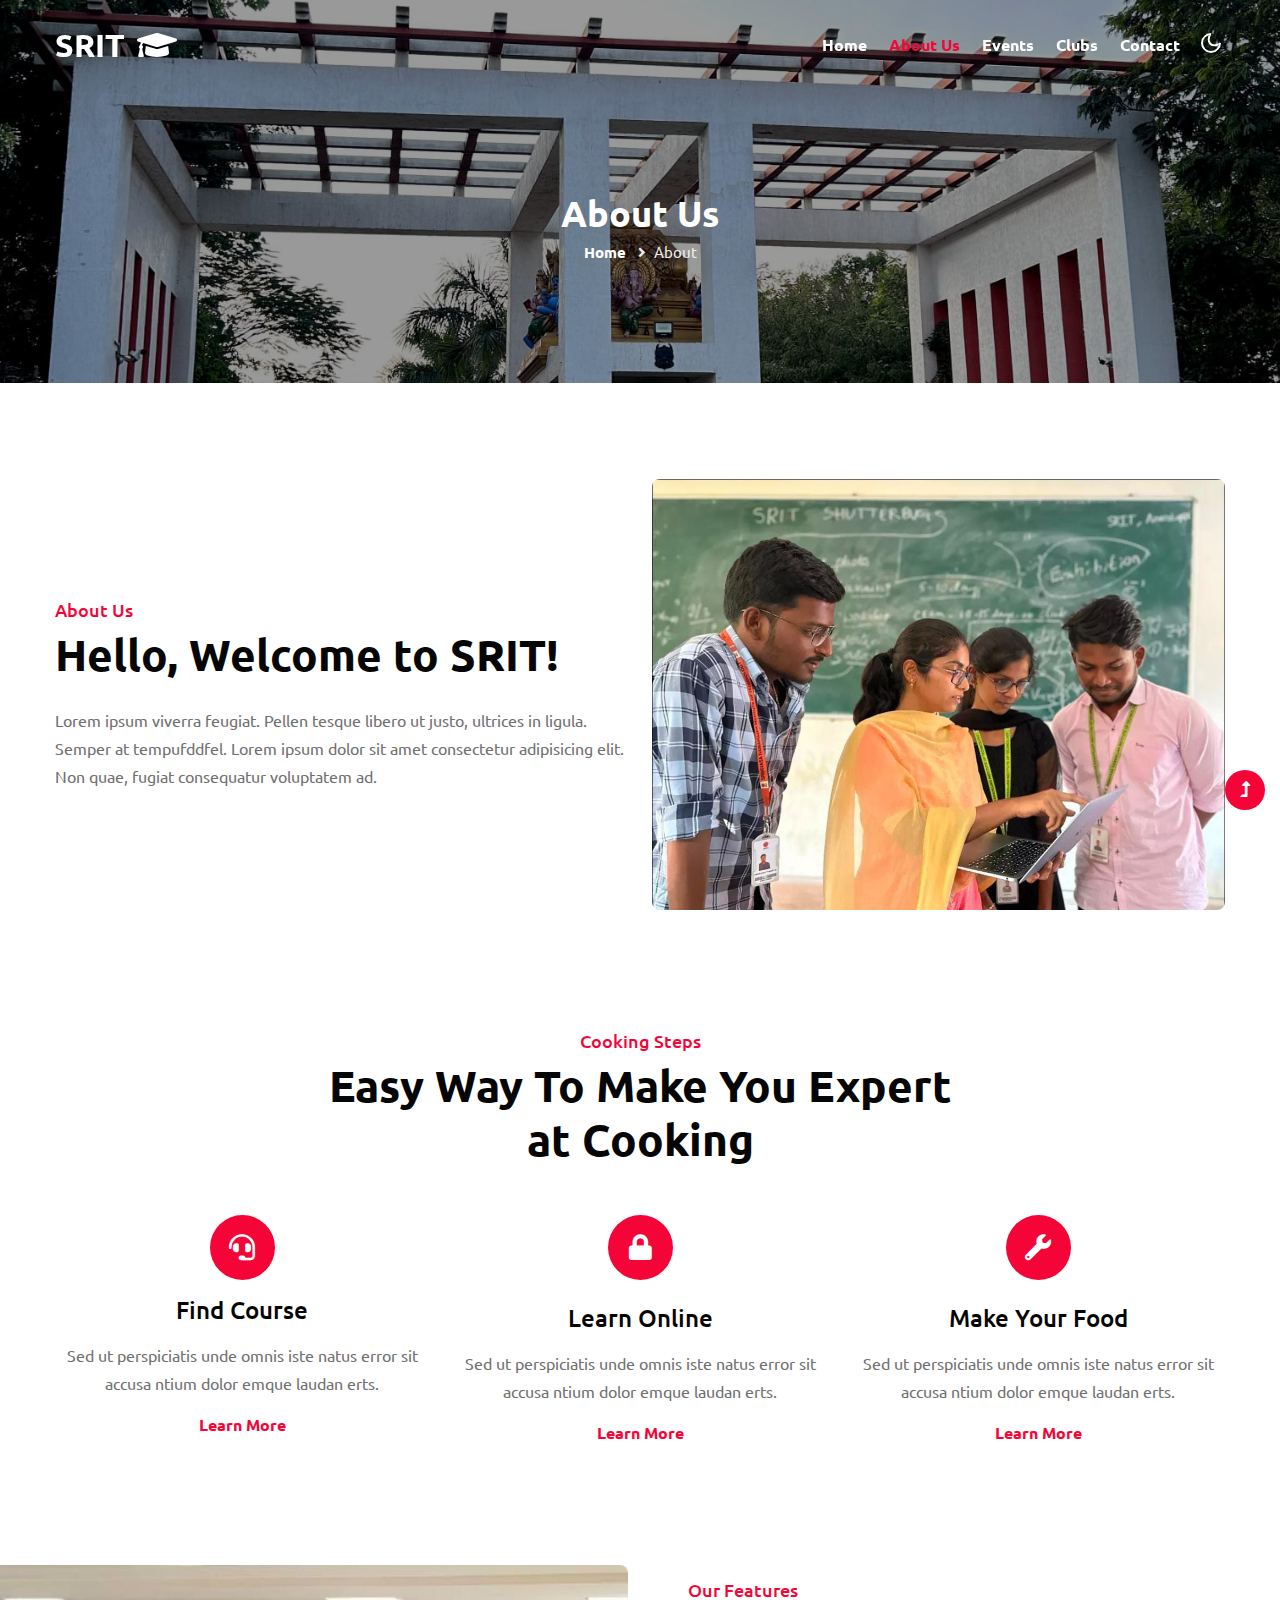
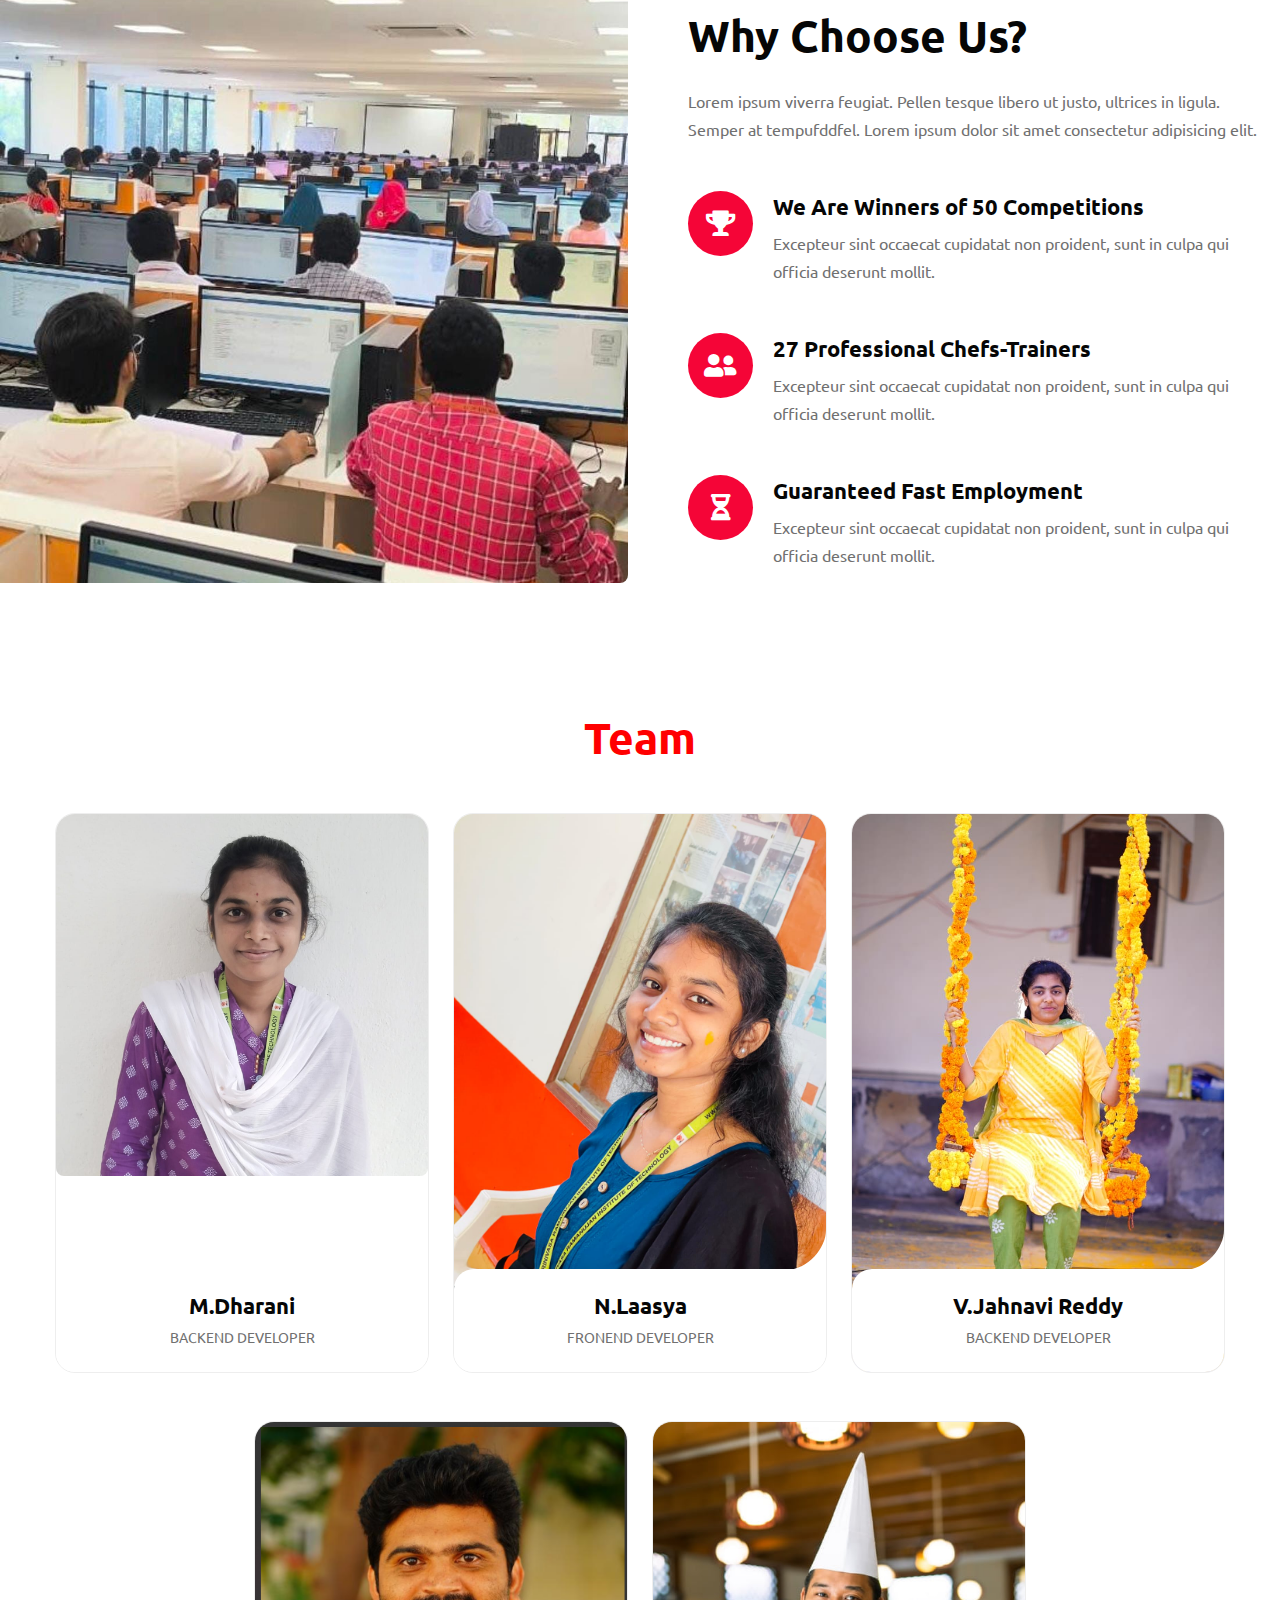
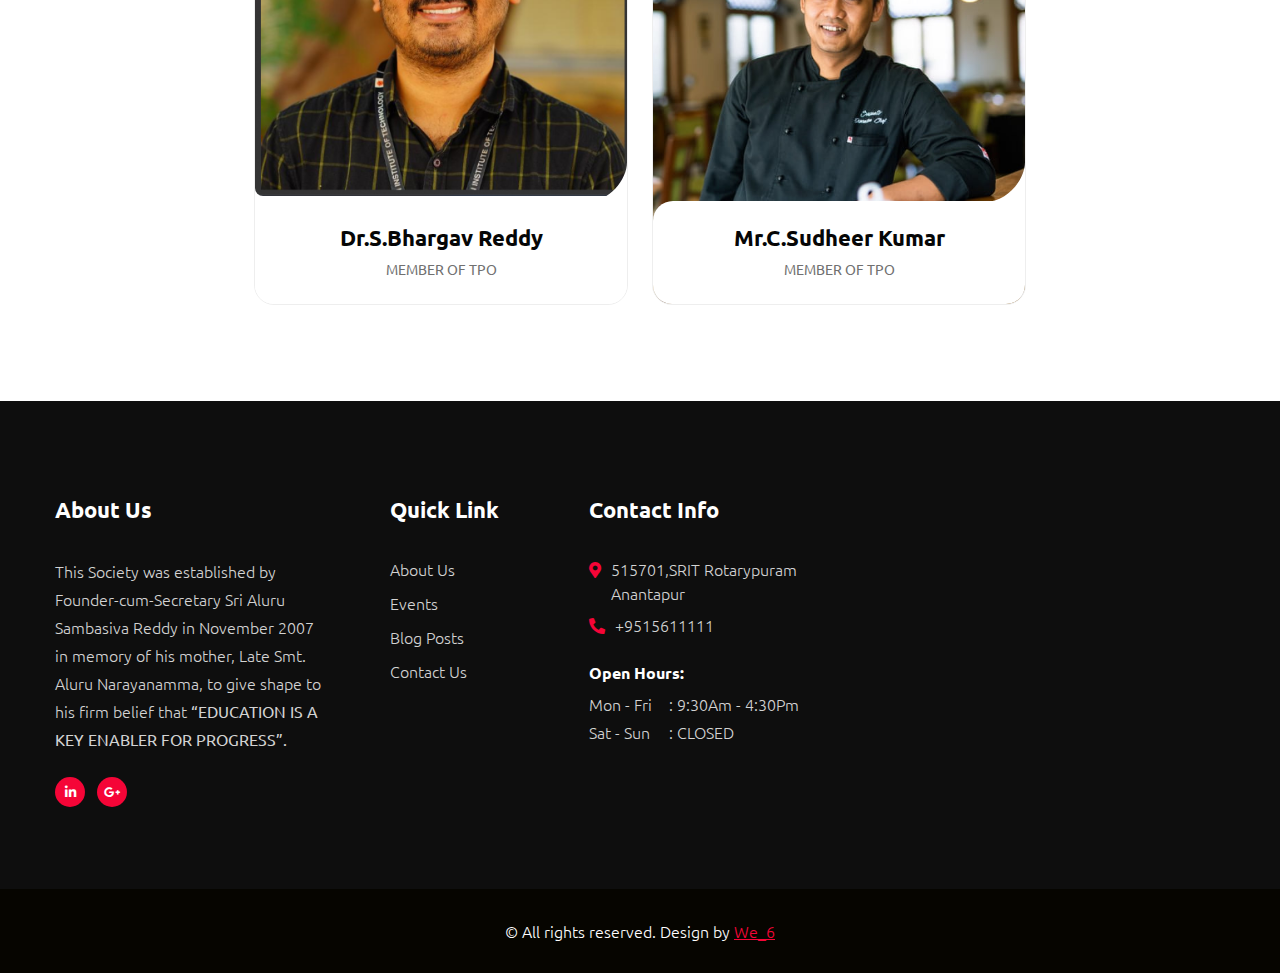
<file: hackathon/about.html>
<!--
Author: W3layouts
Author URL: http://w3layouts.com
-->
<!doctype html>
<html lang="en">

<head>
    <!-- Required meta tags -->
    <meta charset="utf-8">
    <meta name="viewport" content="width=device-width, initial-scale=1">
    <title>College | Website</title>
    <!-- Google fonts -->
    <link href="//fonts.googleapis.com/css2?family=Ubuntu:wght@300;400;500;700&display=swap" rel="stylesheet">
    <!-- Template CSS Style link -->
    <link rel="stylesheet" href="assets/css/style-starter.css">
</head>

<body>
    <!-- header -->
    <header id="site-header" class="fixed-top">
        <div class="container">
            <nav class="navbar navbar-expand-lg navbar-light">
                <a class="navbar-brand" href="index.html">
                    SRIT <i class="fas fa-graduation-cap ms-1"></i>
                </a>
                <button class="navbar-toggler collapsed" type="button" data-bs-toggle="collapse"
                    data-bs-target="#navbarScroll" aria-controls="navbarScroll" aria-expanded="false"
                    aria-label="Toggle navigation">
                    <span class="navbar-toggler-icon fa icon-expand fa-bars"></span>
                    <span class="navbar-toggler-icon fa icon-close fa-times"></span>
                </button>
                <div class="collapse navbar-collapse" id="navbarScroll">
                    <ul class="navbar-nav ms-auto my-2 my-lg-0 navbar-nav-scroll">
                        <li class="nav-item">
                            <a class="nav-link" aria-current="page" href="index.html">Home</a>
                        </li>
                        <li class="nav-item">
                            <a class="nav-link active" href="about.html">About Us</a>
                        </li>
                        <li class="nav-item">
                            <a class="nav-link" href="classes.html">Events</a>
                        </li>
                        <li class="nav-item">
                            <a class="nav-link" href="contact.html">Clubs</a>
                        </li>
                        <li class="nav-item">
                            <a class="nav-link" href="contact.html">Contact</a>
                        </li>
                    </ul>
                   
                </div>
                <!-- toggle switch for light and dark theme -->
                <div class="cont-ser-position">
                    <nav class="navigation">
                        <div class="theme-switch-wrapper">
                            <label class="theme-switch" for="checkbox">
                                <input type="checkbox" id="checkbox">
                                <div class="mode-container">
                                    <i class="gg-sun"></i>
                                    <i class="gg-moon"></i>
                                </div>
                            </label>
                        </div>
                    </nav>
                </div>
                <!-- //toggle switch for light and dark theme -->
            </nav>
        </div>
    </header>
    <!-- //header -->

    <!-- inner banner -->
    <section class="inner-banner py-5">
        <div class="w3l-breadcrumb py-lg-5">
            <div class="container pt-5 pb-sm-4 pb-2">
                <h4 class="inner-text-title font-weight-bold pt-5">About Us</h4>
                <ul class="breadcrumbs-custom-path">
                    <li><a href="index.html">Home</a></li>
                    <li class="active"><i class="fas fa-angle-right mx-2"></i>About</li>
                </ul>
            </div>
        </div>
    </section>
    <!-- //inner banner -->

    <!-- about section -->
    <section class="w3l-aboutblock1 py-5" id="about">
        <div class="container py-md-5 py-4">
            <div class="row align-items-center">
                <div class="col-lg-6 about-right-faq">
                    <h5 class="sub-title mb-2">About Us</h5>
                    <h3 class="title-style text-start">Hello, Welcome to SRIT!</h3>
                    <p class="mt-4">Lorem ipsum viverra feugiat. Pellen tesque libero ut justo,
                        ultrices in ligula. Semper at tempufddfel. Lorem ipsum dolor sit amet consectetur adipisicing
                        elit. Non quae, fugiat consequatur voluptatem ad.</p>
                    
                </div>
                <div class="col-lg-6 left-wthree-img mt-lg-0 mt-5">
                    <img src="assets/images/aboutus.jpg" alt="" class="img-fluid radius-image">
                </div>
            </div>
        </div>
    </section>
    <!-- //about section -->

    <!-- about 3grids section -->
    <section class="home-grids-section pb-5 pt-4">
        <div class="container pb-lg-5 pb-md-4 pb-2">
            <div class="row mb-md-5 mb-4">
                <div class="col-md-10 col-lg-7 mx-auto text-center px-xl-4">
                    <h5 class="sub-title text-center">Cooking Steps</h5>
                    <h3 class="title-style text-center">Easy Way To Make You Expert at Cooking</h3>
                </div>
            </div>
            <div class="row justify-content-center text-center">
                <div class="col-lg-4 col-md-6">
                    <div class="home-grids-block">
                        <div class="grids-icon mb-3">
                            <i class="fas fa-headset"></i>
                        </div>
                        <div class="grids-content">
                            <h5 class="mb-3"><a href="about.html">Find Course</a></h5>
                            <p>Sed ut perspiciatis unde omnis iste natus error sit accusa ntium dolor emque
                                laudan erts.</p>
                            <a href="classes.html" class="btn btn-style btn-style-primary mt-3">Learn More</a>
                        </div>
                    </div>
                </div>
                <div class="col-lg-4 col-md-6 mt-md-0 mt-5">
                    <div class="home-grids-block">
                        <div class="grids-icon mb-md-4 mb-3">
                            <i class="fas fa-lock"></i>
                        </div>
                        <div class="grids-content">
                            <h5 class="mb-3"><a href="about.html">Learn Online</a></h5>
                            <p>Sed ut perspiciatis unde omnis iste natus error sit accusa ntium dolor emque
                                laudan erts.</p>
                            <a href="classes.html" class="btn btn-style btn-style-primary mt-3">Learn More</a>
                        </div>
                    </div>
                </div>
                <div class="col-lg-4 col-md-6 mt-lg-0 mt-5">
                    <div class="home-grids-block">
                        <div class="grids-icon mb-md-4 mb-3">
                            <i class="fas fa-wrench"></i>
                        </div>
                        <div class="grids-content">
                            <h5 class="mb-3"><a href="about.html">Make Your Food</a></h5>
                            <p>Sed ut perspiciatis unde omnis iste natus error sit accusa ntium dolor emque
                                laudan erts.</p>
                            <a href="classes.html" class="btn btn-style btn-style-primary mt-3">Learn More</a>
                        </div>
                    </div>
                </div>
            </div>
        </div>
    </section>
    <!-- //about 3grids section -->

    <!-- why section -->
    <section class="w3l-whyblock py-4">
        <div class="pb-lg-5 pb-md-4 pb-2">
            <div class="row align-items-center m-0">
                <div class="col-lg-6 ps-0">
                    <img src="assets/images/lab.jpg" alt="" class="img-fluid">
                </div>
                <div class="col-lg-6 ps-xl-5 ps-lg-4 mt-lg-0 mt-5">
                    <h5 class="sub-title">Our Features</h5>
                    <h3 class="title-style mb-4">Why Choose Us?</h3>
                    <p>Lorem ipsum viverra feugiat. Pellen tesque libero ut justo,
                        ultrices in ligula. Semper at tempufddfel. Lorem ipsum dolor sit amet consectetur adipisicing
                        elit.</p>
                    <div class="two-grids mt-5">
                        <div class="grids_info">
                            <i class="fas fa-trophy"></i>
                            <div class="detail">
                                <h4>We Are Winners of 50 Competitions</h4>
                                <p>Excepteur sint occaecat cupidatat non proident, sunt in culpa qui officia deserunt
                                    mollit.</p>
                            </div>
                        </div>
                        <div class="grids_info mt-xl-5 mt-lg-4 mt-5">
                            <i class="fas fa-user-friends"></i>
                            <div class="detail">
                                <h4>27 Professional Chefs-Trainers</h4>
                                <p>Excepteur sint occaecat cupidatat non proident, sunt in culpa qui officia deserunt
                                    mollit.</p>
                            </div>
                        </div>
                        <div class="grids_info mt-xl-5 mt-lg-4 mt-5">
                            <i class="fas fa-hourglass-half"></i>
                            <div class="detail">
                                <h4>Guaranteed Fast Employment</h4>
                                <p>Excepteur sint occaecat cupidatat non proident, sunt in culpa qui officia deserunt
                                    mollit.</p>
                            </div>
                        </div>
                    </div>
                </div>
            </div>
        </div>
    </section>
    <!-- //why section -->

    <!-- team section -->
    <div class="w3l-team-grids-sec py-5" id="team">
        <div class="container pb-lg-5 pb-md-4 pb-2">
            <h5 class="sub-title text-center"></h5>
            <h3 class="title-style text-center" style="color:red">Team </h3>
            <div class="row cards justify-content-center">
                <div class="col-lg-4 col-md-6 mt-5">
                    <a href="#img" class="card">
                        <img src="assets/images/dharani.jpg" class="card__image radius-image" alt="" />
                        <div class="card__overlay">
                            <div class="card__header">
                                <svg class="card__arc" xmlns="http://www.w3.org/2000/svg">
                                    <path />
                                </svg>
                                <div class="card__header-text">
                                    <h3 class="card__title">M.Dharani</h3>
                                    <span class="card__status">Backend Developer </span>
                                </div>
                            </div>
                            <p class="card__description"></p>
                        </div>
                    </a>
                </div>
                <div class="col-lg-4 col-md-6 mt-5">
                    <a href="#img" class="card">
                        <img src="assets/images/laasya.jpg" class="card__image radius-image" alt="" />
                        <div class="card__overlay">
                            <div class="card__header">
                                <svg class="card__arc" xmlns="http://www.w3.org/2000/svg">
                                    <path />
                                </svg>
                                <div class="card__header-text">
                                    <h3 class="card__title">N.Laasya</h3>
                                    <span class="card__status">Fronend Developer</span>
                                </div>
                            </div>
                            <p class="card__description">
                                </p>
                        </div>
                    </a>
                </div>
                <div class="col-lg-4 col-md-6 mt-5">
                    <a href="#img" class="card">
                        <img src="assets/images/jahnavi.jpg" class="card__image radius-image" alt="" />
                        <div class="card__overlay">
                            <div class="card__header">
                                <svg class="card__arc" xmlns="http://www.w3.org/2000/svg">
                                    <path />
                                </svg>
                                <div class="card__header-text">
                                    <h3 class="card__title">V.Jahnavi Reddy</h3>
                                    <span class="card__status">Backend Developer</span>
                                </div>
                            </div>
                            <p class="card__description">Lorem ipsum dolor sit amet, consectetuer adipiscing elit, sed
                                diam nonummy nibh.</p>
                        </div>
                    </a>
                </div>
                <div class="col-lg-4 col-md-6 mt-5">
                    <a href="#img" class="card">
                        <img src="assets/images/bhargav.png" class="card__image radius-image" alt="" />
                        <div class="card__overlay">
                            <div class="card__header">
                                <svg class="card__arc" xmlns="http://www.w3.org/2000/svg">
                                    <path />
                                </svg>
                                <div class="card__header-text">
                                    <h3 class="card__title">Dr.S.Bhargav Reddy</h3>
                                    <span class="card__status">Member of TPO</span>
                                </div>
                            </div>
                            <p class="card__description">Lorem ipsum dolor sit amet, consectetuer adipiscing elit, sed
                                diam nonummy nibh.</p>
                        </div>
                    </a>
                </div>
                <div class="col-lg-4 col-md-6 mt-5">
                    <a href="#img" class="card">
                        <img src="assets/images/team3.jpg" class="card__image radius-image" alt="" />
                        <div class="card__overlay">
                            <div class="card__header">
                                <svg class="card__arc" xmlns="http://www.w3.org/2000/svg">
                                    <path />
                                </svg>
                                <div class="card__header-text">
                                    <h3 class="card__title">Mr.C.Sudheer Kumar</h3>
                                    <span class="card__status">Member of TPO</span>
                                </div>
                            </div>
                            <p class="card__description">Lorem ipsum dolor sit amet, consectetuer adipiscing elit, sed
                                diam nonummy nibh.</p>
                        </div>
                    </a>
                </div>
                
            </div>
        </div>
    </div>
    
    <!-- //team section -->

    <!-- testimonials section -->
    
    <!-- //testimonials section -->

    <!-- footer -->
    <footer class="w3l-footer-16">
        <div class="footer-top-16 py-5">
            <div class="container pt-lg-5 pt-md-4 pt-2 pb-lg-4 pb-2">
                <div class="row">
                    <div class="col-lg-3 col-sm-6">
                        <h3>About Us</h3>
                        <p>This Society was established by Founder-cum-Secretary Sri Aluru Sambasiva Reddy in November 2007 in memory of his mother, 
                            Late Smt. Aluru Narayanamma, to give shape to his firm belief that<b> “EDUCATION IS A KEY ENABLER FOR PROGRESS”.</b></p>
                             <!-- This belief has shaped his entire life –
                              he himself excelled in his scholastic years and then became a tutor, 
                              teaching students not only his subject but also imparting higher human values.
                               As his career progressed, he wanted to ensure that maximum students from rural and developing areas
                                could derive benefit from this credo.</p> -->
                        <div class="columns-2 mt-4">
                            <ul class="social">
                               
                                <li><a href="https://www.linkedin.com/school/sritatp/"><i class="fab fa-linkedin-in"></i></a>
                                </li>
                                
                                <li><a href="https://www.srit.ac.in/"><i class="fab fa-google-plus-g"></i></a>
                                </li>
                            </ul>
                        </div>
                    </div>
                    <div class="col-lg-2 col-6 column ps-xl-5 mt-sm-0 mt-4">
                        <h3>Quick Link</h3>
                        <ul class="footer-gd-16">
                            <li><a href="about.html">About Us</a></li>
                            <li><a href="classes.html">Events</a></li>
                            
                            <li><a href="#blog">Blog Posts</a></li>
                            <li><a href="contact.html">Contact Us</a></li>
                        </ul>
                    </div>
                    <div class="col-lg-3 col-6 column ps-xl-5 pe-lg-0 mt-lg-0 mt-4">
                        <h3>Contact Info</h3>
                        <ul class="footer-contact-list">
                            <li class=""><i class="fas fa-map-marker-alt"></i><span>515701,SRIT Rotarypuram Anantapur</span></li>
                            <li class="mt-2"><i class="fas fa-phone-alt"></i><span><a href="tel:+9515611111">+9515611111</a></span></li>
                        </ul>
                        <div class="footer-botm mt-3">
                            <h6>Open Hours:</h6>
                            <p class="mt-2"><span>Mon - Fri</span> : 9:30Am - 4:30Pm</p>
                            <p> <span>Sat - Sun</span> : CLOSED</p>
                        </div>
                    </div>
                    
                </div>
            </div>
        </div>
        <div class="copy-section text-center py-4">
            <p class="copy-text py-1">&copy; All rights reserved. Design by <a>
                    We_6</a>
            </p>
        </div>
    </footer>
    <!-- //footer -->

    <!-- Js scripts -->
    <!-- move top -->
    <button onclick="topFunction()" id="movetop" title="Go to top">
        <span class="fas fa-level-up-alt" aria-hidden="true"></span>
    </button>
    <script>
        // When the user scrolls down 20px from the top of the document, show the button
        window.onscroll = function () {
            scrollFunction()
        };

        function scrollFunction() {
            if (document.body.scrollTop > 20 || document.documentElement.scrollTop > 20) {
                document.getElementById("movetop").style.display = "block";
            } else {
                document.getElementById("movetop").style.display = "none";
            }
        }

        // When the user clicks on the button, scroll to the top of the document
        function topFunction() {
            document.body.scrollTop = 0;
            document.documentElement.scrollTop = 0;
        }
    </script>
    <!-- //move top -->

    <!-- common jquery plugin -->
    <script src="assets/js/jquery-3.3.1.min.js"></script>
    <!-- //common jquery plugin -->

    <!-- owlcarousel -->
    <!-- script for tesimonials carousel slider -->
    <script src="assets/js/owl.carousel.js"></script>

    <script>
        $(document).ready(function () {
            $("#owl-demo1").owlCarousel({
                loop: true,
                margin: 20,
                nav: false,
                autoplay: true,
                autoplayTimeout: 5000,
                autoplaySpeed: 1000,
                responsiveClass: true,
                responsive: {
                    0: {
                        items: 1,
                        nav: false
                    },
                    768: {
                        items: 1,
                        nav: false
                    },
                    1000: {
                        items: 1,
                        nav: false,
                        loop: false
                    }
                }
            })
        })
    </script>
    <!-- //script for tesimonials carousel slider -->

    <!-- theme switch js (light and dark)-->
    <script src="assets/js/theme-change.js"></script>
    <!-- //theme switch js (light and dark)-->

    <!-- MENU-JS -->
    <script>
        $(window).on("scroll", function () {
            var scroll = $(window).scrollTop();

            if (scroll >= 80) {
                $("#site-header").addClass("nav-fixed");
            } else {
                $("#site-header").removeClass("nav-fixed");
            }
        });

        //Main navigation Active Class Add Remove
        $(".navbar-toggler").on("click", function () {
            $("header").toggleClass("active");
        });
        $(document).on("ready", function () {
            if ($(window).width() > 991) {
                $("header").removeClass("active");
            }
            $(window).on("resize", function () {
                if ($(window).width() > 991) {
                    $("header").removeClass("active");
                }
            });
        });
    </script>
    <!-- //MENU-JS -->

    <!-- disable body scroll which navbar is in active -->
    <script>
        $(function () {
            $('.navbar-toggler').click(function () {
                $('body').toggleClass('noscroll');
            })
        });
    </script>
    <!-- //disable body scroll which navbar is in active -->

    <!-- bootstrap -->
    <script src="assets/js/bootstrap.min.js"></script>
    <!-- //bootstrap -->
    <!-- //Js scripts -->
</body>

</html>
</file>
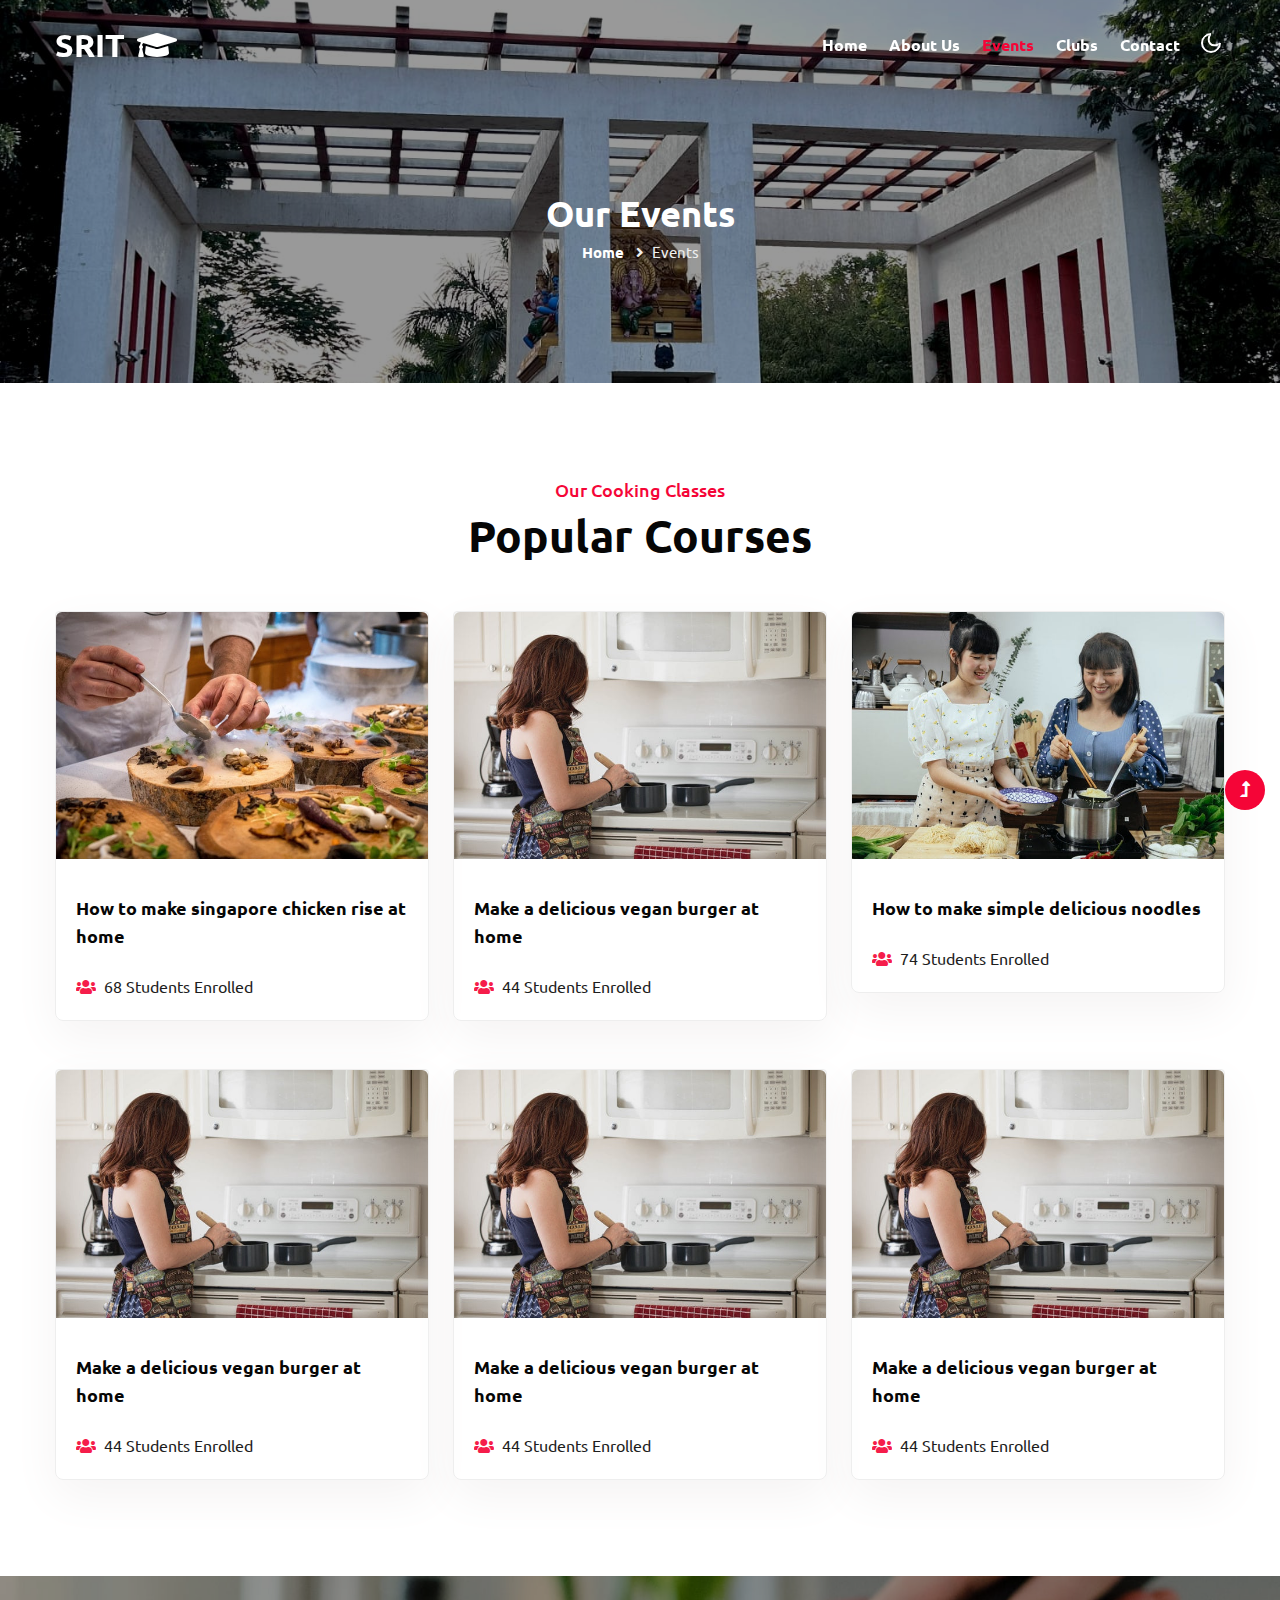
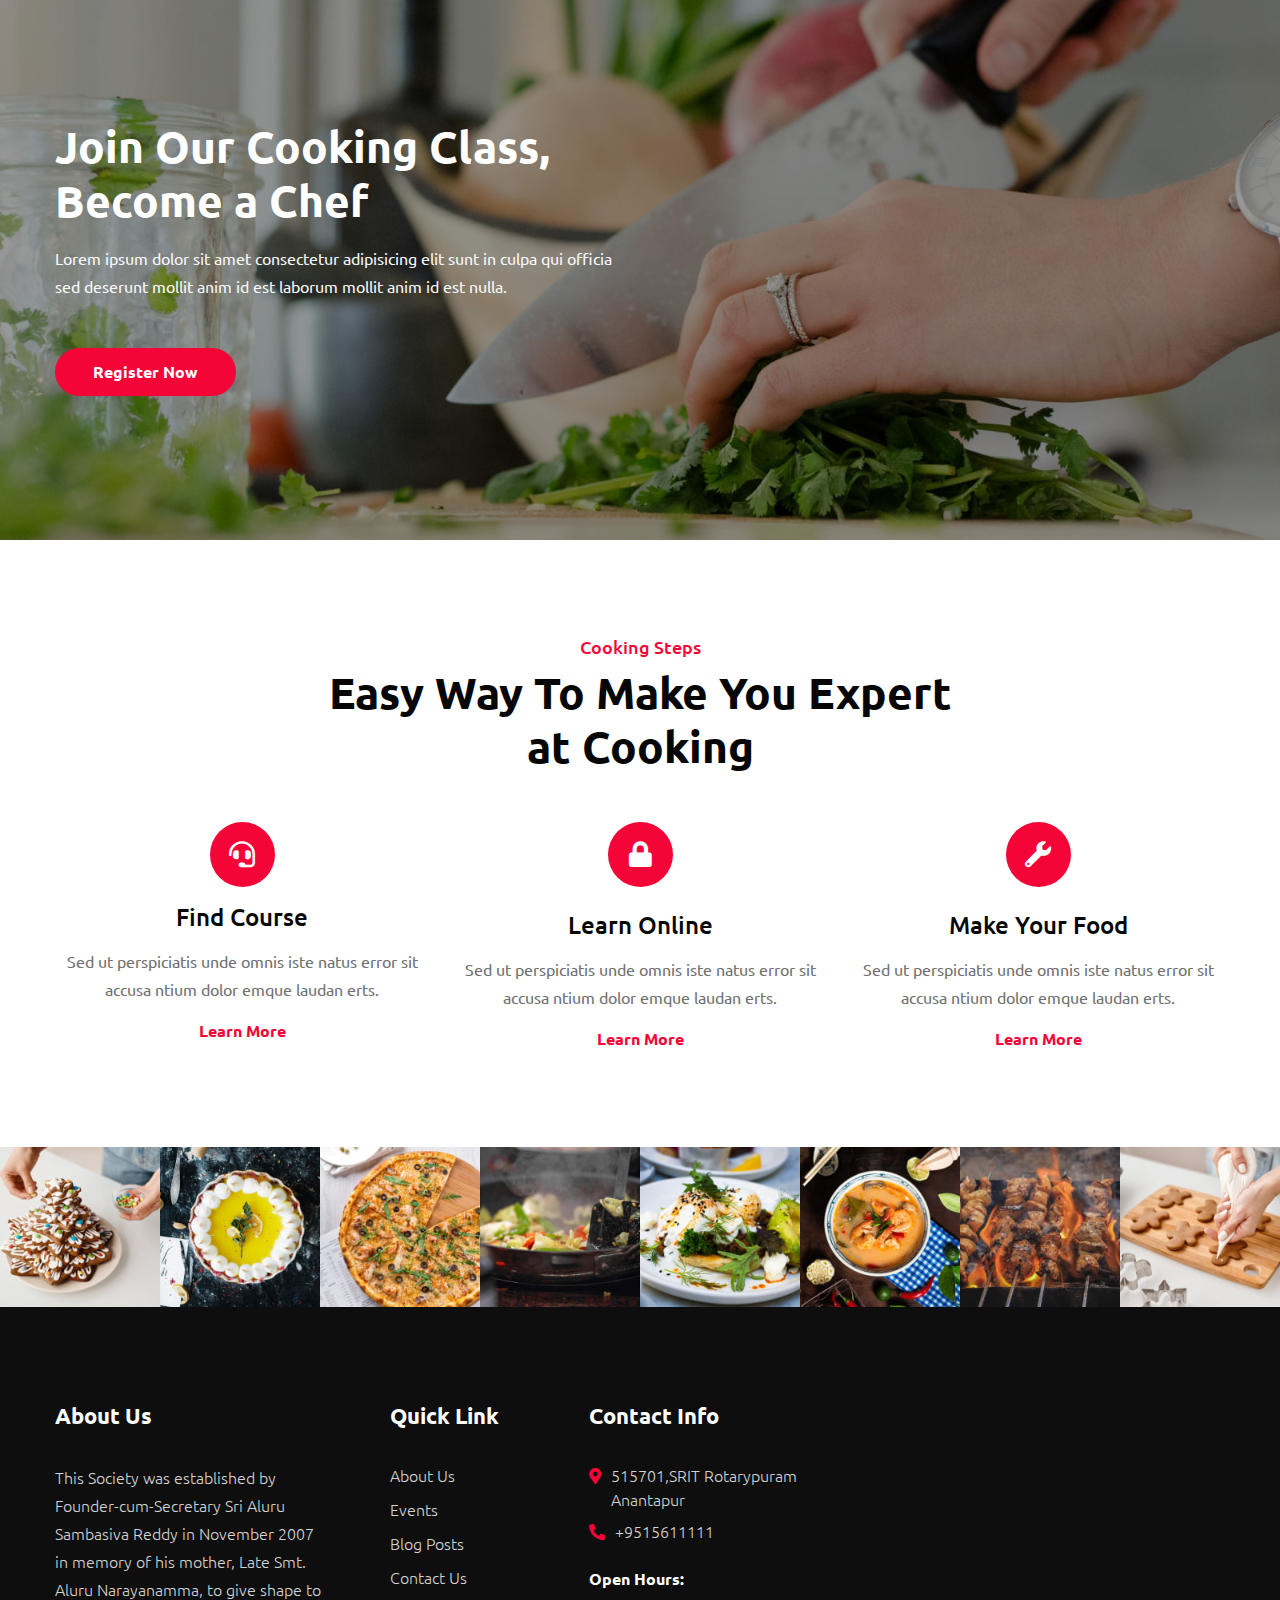
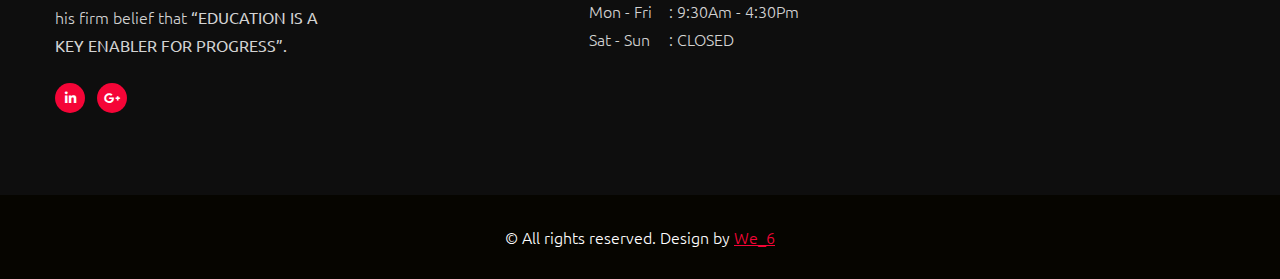
<file: hackathon/classes.html>
<!--
Author: W3layouts
Author URL: http://w3layouts.com
-->
<!doctype html>
<html lang="en">

<head>
    <!-- Required meta tags -->
    <meta charset="utf-8">
    <meta name="viewport" content="width=device-width, initial-scale=1">
    <title>College | Website</title>
    <!-- Google fonts -->
    <link href="//fonts.googleapis.com/css2?family=Ubuntu:wght@300;400;500;700&display=swap" rel="stylesheet">
    <!-- Template CSS Style link -->
    <link rel="stylesheet" href="assets/css/style-starter.css">
</head>

<body>
    <!-- header -->
    <header id="site-header" class="fixed-top">
        <div class="container">
            <nav class="navbar navbar-expand-lg navbar-light">
                <a class="navbar-brand" href="index.html">
                    SRIT <i class="fas fa-graduation-cap ms-1"></i>
                </a>
                <button class="navbar-toggler collapsed" type="button" data-bs-toggle="collapse"
                    data-bs-target="#navbarScroll" aria-controls="navbarScroll" aria-expanded="false"
                    aria-label="Toggle navigation">
                    <span class="navbar-toggler-icon fa icon-expand fa-bars"></span>
                    <span class="navbar-toggler-icon fa icon-close fa-times"></span>
                </button>
                <div class="collapse navbar-collapse" id="navbarScroll">
                    <ul class="navbar-nav ms-auto my-2 my-lg-0 navbar-nav-scroll">
                        <li class="nav-item">
                            <a class="nav-link" aria-current="page" href="index.html">Home</a>
                        </li>
                        <li class="nav-item">
                            <a class="nav-link" href="about.html">About Us</a>
                        </li>
                        <li class="nav-item">
                            <a class="nav-link active" href="classes.html">Events</a>
                        </li>
                        <li class="nav-item">
                            <a class="nav-link" href="contact.html">Clubs</a>
                        </li>
                        <li class="nav-item">
                            <a class="nav-link" href="contact.html">Contact</a>
                        </li>
                    </ul>
                    
                </div>
                <!-- toggle switch for light and dark theme -->
                <div class="cont-ser-position">
                    <nav class="navigation">
                        <div class="theme-switch-wrapper">
                            <label class="theme-switch" for="checkbox">
                                <input type="checkbox" id="checkbox">
                                <div class="mode-container">
                                    <i class="gg-sun"></i>
                                    <i class="gg-moon"></i>
                                </div>
                            </label>
                        </div>
                    </nav>
                </div>
                <!-- //toggle switch for light and dark theme -->
            </nav>
        </div>
    </header>
    <!-- //header -->

    <!-- inner banner -->
    <section class="inner-banner py-5">
        <div class="w3l-breadcrumb py-lg-5">
            <div class="container pt-5 pb-sm-4 pb-2">
                <h4 class="inner-text-title font-weight-bold pt-5">Our Events</h4>
                <ul class="breadcrumbs-custom-path">
                    <li><a href="index.html">Home</a></li>
                    <li class="active"><i class="fas fa-angle-right mx-2"></i>Events</li>
                </ul>
            </div>
        </div>
    </section>
    <!-- //inner banner -->

    <!-- courses section -->
    <section class="w3l-courses py-5" id="courses">
        <div class="container py-lg-5 py-md-4 py-2">
            <h5 class="sub-title text-center">Our Cooking Classes</h5>
            <h3 class="title-style text-center">Popular Courses</h3>
            <div class="row justify-content-center">
                <div class="col-lg-4 col-md-6 item mt-5">
                    <div class="card">
                        <div class="card-header p-0 position-relative">
                            <a href="contact.html" class="zoom d-block">
                                <img class="card-img-bottom d-block" src="assets/images/c1.jpg" alt="Card image cap">
                            </a>
                            
                        </div>
                        <div class="card-body course-details">
                            <div class="price-review d-flex justify-content-between mb-1align-items-center">
                                
                            </div>
                            <a href="classes.html" class="course-desc">How to make singapore chicken rise at home
                            </a>
                            <div class="course-meta mt-4">
                                <div class="meta-item course-lesson">
                                    <span class="fas fa-users"></span>
                                    <span class="meta-value"> 68 Students enrolled</span>
                                </div>
                            </div>
                        </div>
                    </div>
                </div>

                <div class="col-lg-4 col-md-6 item mt-5">
                    <div class="card">
                        <div class="card-header p-0 position-relative">
                            <a href="classes.html" class="zoom d-block">
                                <img class="card-img-bottom d-block" src="assets/images/c2.jpg" alt="Card image cap">
                            </a>
                            
                        </div>
                        <div class="card-body course-details">
                            <div class="price-review d-flex justify-content-between mb-1align-items-center">
                                
                            </div>
                            <a href="classes.html" class="course-desc">Make a delicious vegan burger at home</a>
                            <div class="course-meta mt-4">
                                <div class="meta-item course-lesson">
                                    <span class="fas fa-users"></span>
                                    <span class="meta-value"> 44 Students enrolled</span>
                                </div>
                            </div>
                        </div>
                    </div>
                </div>

                <div class="col-lg-4 col-md-6 item mt-5">
                    <div class="card">
                        <div class="card-header p-0 position-relative">
                            <a href="classes.html" class="zoom d-block">
                                <img class="card-img-bottom d-block" src="assets/images/c3.jpg" alt="Card image cap">
                            </a>
                            
                        </div>
                        <div class="card-body course-details">
                            <div class="price-review d-flex justify-content-between mb-1align-items-center">
                                
                            </div>
                            <a href="classes.html" class="course-desc">How to make simple delicious noodles</a>
                            <div class="course-meta mt-4">
                                <div class="meta-item course-lesson">
                                    <span class="fas fa-users"></span>
                                    <span class="meta-value"> 74 Students enrolled</span>
                                </div>
                            </div>
                        </div>
                    </div>
                </div>
                <div class="col-lg-4 col-md-6 item mt-5">
                    <div class="card">
                        <div class="card-header p-0 position-relative">
                            <a href="classes.html" class="zoom d-block">
                                <img class="card-img-bottom d-block" src="assets/images/c2.jpg" alt="Card image cap">
                            </a>
                            
                        </div>
                        <div class="card-body course-details">
                            <div class="price-review d-flex justify-content-between mb-1align-items-center">
                                
                            </div>
                            <a href="classes.html" class="course-desc">Make a delicious vegan burger at home</a>
                            <div class="course-meta mt-4">
                                <div class="meta-item course-lesson">
                                    <span class="fas fa-users"></span>
                                    <span class="meta-value"> 44 Students enrolled</span>
                                </div>
                            </div>
                        </div>
                    </div>
                </div>


                <div class="col-lg-4 col-md-6 item mt-5">
                    <div class="card">
                        <div class="card-header p-0 position-relative">
                            <a href="classes.html" class="zoom d-block">
                                <img class="card-img-bottom d-block" src="assets/images/c2.jpg" alt="Card image cap">
                            </a>
                            
                        </div>
                        <div class="card-body course-details">
                            <div class="price-review d-flex justify-content-between mb-1align-items-center">
                                
                            </div>
                            <a href="classes.html" class="course-desc">Make a delicious vegan burger at home</a>
                            <div class="course-meta mt-4">
                                <div class="meta-item course-lesson">
                                    <span class="fas fa-users"></span>
                                    <span class="meta-value"> 44 Students enrolled</span>
                                </div>
                            </div>
                        </div>
                    </div>
                </div>


                <div class="col-lg-4 col-md-6 item mt-5">
                    <div class="card">
                        <div class="card-header p-0 position-relative">
                            <a href="classes.html" class="zoom d-block">
                                <img class="card-img-bottom d-block" src="assets/images/c2.jpg" alt="Card image cap">
                            </a>
                            
                        </div>
                        <div class="card-body course-details">
                            <div class="price-review d-flex justify-content-between mb-1align-items-center">
                                
                            </div>
                            <a href="classes.html" class="course-desc">Make a delicious vegan burger at home</a>
                            <div class="course-meta mt-4">
                                <div class="meta-item course-lesson">
                                    <span class="fas fa-users"></span>
                                    <span class="meta-value"> 44 Students enrolled</span>
                                </div>
                            </div>
                        </div>
                    </div>
                </div>

            
        </div>
    </section>
    <!-- //courses section -->

    <!-- content block1 -->
    <section class="w3l-content-block1 py-5">
        <div class="container py-md-5 py-4">
            <div class="row">
                <div class="col-lg-6 col-md-8 title-content py-md-5">
                    <h3 class="title-style text-white">Join Our Cooking Class, Become a Chef</h3>
                    <p class="mt-3 text-light">Lorem ipsum dolor sit amet consectetur adipisicing elit
                        sunt in culpa qui officia
                        sed deserunt mollit anim id est laborum mollit anim id est nulla.</p>
                    <a href="about.html" class="btn btn-style mt-5">
                        Register Now
                    </a>
                </div>
            </div>
        </div>
    </section>
    <!-- //content block1 -->

     <!-- about 3grids section -->
     <section class="home-grids-section py-5">
        <div class="container py-lg-5 py-md-4 py-2">
            <div class="row mb-md-5 mb-4">
                <div class="col-md-10 col-lg-7 mx-auto text-center px-xl-4">
                    <h5 class="sub-title text-center">Cooking Steps</h5>
                    <h3 class="title-style text-center">Easy Way To Make You Expert at Cooking</h3>
                </div>
            </div>
            <div class="row justify-content-center text-center">
                <div class="col-lg-4 col-md-6">
                    <div class="home-grids-block">
                        <div class="grids-icon mb-3">
                            <i class="fas fa-headset"></i>
                        </div>
                        <div class="grids-content">
                            <h5 class="mb-3"><a href="about.html">Find Course</a></h5>
                            <p>Sed ut perspiciatis unde omnis iste natus error sit accusa ntium dolor emque
                                laudan erts.</p>
                            <a href="services.html" class="btn btn-style btn-style-primary mt-3">Learn More</a>
                        </div>
                    </div>
                </div>
                <div class="col-lg-4 col-md-6 mt-md-0 mt-5">
                    <div class="home-grids-block">
                        <div class="grids-icon mb-md-4 mb-3">
                            <i class="fas fa-lock"></i>
                        </div>
                        <div class="grids-content">
                            <h5 class="mb-3"><a href="about.html">Learn Online</a></h5>
                            <p>Sed ut perspiciatis unde omnis iste natus error sit accusa ntium dolor emque
                                laudan erts.</p>
                            <a href="services.html" class="btn btn-style btn-style-primary mt-3">Learn More</a>
                        </div>
                    </div>
                </div>
                <div class="col-lg-4 col-md-6 mt-lg-0 mt-5">
                    <div class="home-grids-block">
                        <div class="grids-icon mb-md-4 mb-3">
                            <i class="fas fa-wrench"></i>
                        </div>
                        <div class="grids-content">
                            <h5 class="mb-3"><a href="about.html">Make Your Food</a></h5>
                            <p>Sed ut perspiciatis unde omnis iste natus error sit accusa ntium dolor emque
                                laudan erts.</p>
                            <a href="services.html" class="btn btn-style btn-style-primary mt-3">Learn More</a>
                        </div>
                    </div>
                </div>
            </div>
        </div>
    </section>
    <!-- //about 3grids section -->

    <!-- instagram-feeds -->
    <div class="projects" id="special">
        <div class="projects-grids">
            <div class="istagram-feeds">
                <div class="projects-w3l-grid-info">
                    <a href="https://www.instagram.com/p/C-IVJLsyvjf/?img_index=1"><img src="assets/images/blog-s1.jpg" class="img-fluid" alt="" />
                        <div class="content-overlay"></div>
                        <div class="content-details fadeIn-top">
                            <span class="fab fa-instagram"></span>
                        </div>
                    </a>
                </div>
                <div class="projects-w3l-grid-info">
                    <a href="#blog"><img src="assets/images/blog-s2.jpg" class="img-fluid" alt="" />
                        <div class="content-overlay"></div>
                        <div class="content-details fadeIn-top">
                            <span class="fab fa-instagram"></span>
                        </div>
                    </a>
                </div>
                <div class="projects-w3l-grid-info">
                    <a href="#blog"><img src="assets/images/blog-s6.jpg" class="img-fluid" alt="" />
                        <div class="content-overlay"></div>
                        <div class="content-details fadeIn-top">
                            <span class="fab fa-instagram"></span>
                        </div>
                    </a>
                </div>
                <div class="projects-w3l-grid-info">
                    <a href="#blog"><img src="assets/images/blog-s4.jpg" class="img-fluid" alt="" />
                        <div class="content-overlay"></div>
                        <div class="content-details fadeIn-top">
                            <span class="fab fa-instagram"></span>
                        </div>
                    </a>
                </div>
                <div class="projects-w3l-grid-info">
                    <a href="#blog"><img src="assets/images/blog-s5.jpg" class="img-fluid" alt="" />
                        <div class="content-overlay"></div>
                        <div class="content-details fadeIn-top">
                            <span class="fab fa-instagram"></span>
                        </div>
                    </a>
                </div>
                <div class="projects-w3l-grid-info">
                    <a href="#blog"><img src="assets/images/blog-s3.jpg" class="img-fluid" alt="" />
                        <div class="content-overlay"></div>
                        <div class="content-details fadeIn-top">
                            <span class="fab fa-instagram"></span>
                        </div>
                    </a>
                </div>
                <div class="projects-w3l-grid-info">
                    <a href="#blog"><img src="assets/images/blog-s7.jpg" class="img-fluid" alt="" />
                        <div class="content-overlay"></div>
                        <div class="content-details fadeIn-top">
                            <span class="fab fa-instagram"></span>
                        </div>
                    </a>
                </div>
                <div class="projects-w3l-grid-info">
                    <a href="#blog"><img src="assets/images/blog-s8.jpg" class="img-fluid" alt="" />
                        <div class="content-overlay"></div>
                        <div class="content-details fadeIn-top">
                            <span class="fab fa-instagram"></span>
                        </div>
                    </a>
                </div>
            </div>
        </div>
    </div>
    <!-- //instagram-feeds -->
    <!-- footer -->
    <footer class="w3l-footer-16">
        <div class="footer-top-16 py-5">
            <div class="container pt-lg-5 pt-md-4 pt-2 pb-lg-4 pb-2">
                <div class="row">
                    <div class="col-lg-3 col-sm-6">
                        <h3>About Us</h3>
                        <p>This Society was established by Founder-cum-Secretary Sri Aluru Sambasiva Reddy in November 2007 in memory of his mother, 
                            Late Smt. Aluru Narayanamma, to give shape to his firm belief that<b> “EDUCATION IS A KEY ENABLER FOR PROGRESS”.</b></p>
                             <!-- This belief has shaped his entire life –
                              he himself excelled in his scholastic years and then became a tutor, 
                              teaching students not only his subject but also imparting higher human values.
                               As his career progressed, he wanted to ensure that maximum students from rural and developing areas
                                could derive benefit from this credo.</p> -->
                        <div class="columns-2 mt-4">
                            <ul class="social">
                               
                                <li><a href="https://www.linkedin.com/school/sritatp/"><i class="fab fa-linkedin-in"></i></a>
                                </li>
                                
                                <li><a href="https://www.srit.ac.in/"><i class="fab fa-google-plus-g"></i></a>
                                </li>
                            </ul>
                        </div>
                    </div>
                    <div class="col-lg-2 col-6 column ps-xl-5 mt-sm-0 mt-4">
                        <h3>Quick Link</h3>
                        <ul class="footer-gd-16">
                            <li><a href="about.html">About Us</a></li>
                            <li><a href="classes.html">Events</a></li>
                            
                            <li><a href="#blog">Blog Posts</a></li>
                            <li><a href="contact.html">Contact Us</a></li>
                        </ul>
                    </div>
                    <div class="col-lg-3 col-6 column ps-xl-5 pe-lg-0 mt-lg-0 mt-4">
                        <h3>Contact Info</h3>
                        <ul class="footer-contact-list">
                            <li class=""><i class="fas fa-map-marker-alt"></i><span>515701,SRIT Rotarypuram Anantapur</span></li>
                            <li class="mt-2"><i class="fas fa-phone-alt"></i><span><a href="tel:+9515611111">+9515611111</a></span></li>
                        </ul>
                        <div class="footer-botm mt-3">
                            <h6>Open Hours:</h6>
                            <p class="mt-2"><span>Mon - Fri</span> : 9:30Am - 4:30Pm</p>
                            <p> <span>Sat - Sun</span> : CLOSED</p>
                        </div>
                    </div>
                    
                </div>
            </div>
        </div>
        <div class="copy-section text-center py-4">
            <p class="copy-text py-1">&copy; All rights reserved. Design by <a>
                    We_6</a>
            </p>
        </div>
    </footer>
    <!-- //footer -->

    <!-- Js scripts -->
    <!-- move top -->
    <button onclick="topFunction()" id="movetop" title="Go to top">
        <span class="fas fa-level-up-alt" aria-hidden="true"></span>
    </button>
    <script>
        // When the user scrolls down 20px from the top of the document, show the button
        window.onscroll = function () {
            scrollFunction()
        };

        function scrollFunction() {
            if (document.body.scrollTop > 20 || document.documentElement.scrollTop > 20) {
                document.getElementById("movetop").style.display = "block";
            } else {
                document.getElementById("movetop").style.display = "none";
            }
        }

        // When the user clicks on the button, scroll to the top of the document
        function topFunction() {
            document.body.scrollTop = 0;
            document.documentElement.scrollTop = 0;
        }
    </script>
    <!-- //move top -->

    <!-- common jquery plugin -->
    <script src="assets/js/jquery-3.3.1.min.js"></script>
    <!-- //common jquery plugin -->

    <!-- theme switch js (light and dark)-->
    <script src="assets/js/theme-change.js"></script>
    <!-- //theme switch js (light and dark)-->

    <!-- MENU-JS -->
    <script>
        $(window).on("scroll", function () {
            var scroll = $(window).scrollTop();

            if (scroll >= 80) {
                $("#site-header").addClass("nav-fixed");
            } else {
                $("#site-header").removeClass("nav-fixed");
            }
        });

        //Main navigation Active Class Add Remove
        $(".navbar-toggler").on("click", function () {
            $("header").toggleClass("active");
        });
        $(document).on("ready", function () {
            if ($(window).width() > 991) {
                $("header").removeClass("active");
            }
            $(window).on("resize", function () {
                if ($(window).width() > 991) {
                    $("header").removeClass("active");
                }
            });
        });
    </script>
    <!-- //MENU-JS -->

    <!-- disable body scroll which navbar is in active -->
    <script>
        $(function () {
            $('.navbar-toggler').click(function () {
                $('body').toggleClass('noscroll');
            })
        });
    </script>
    <!-- //disable body scroll which navbar is in active -->

    <!-- bootstrap -->
    <script src="assets/js/bootstrap.min.js"></script>
    <!-- //bootstrap -->
    <!-- //Js scripts -->
</body>

</html>
</file>
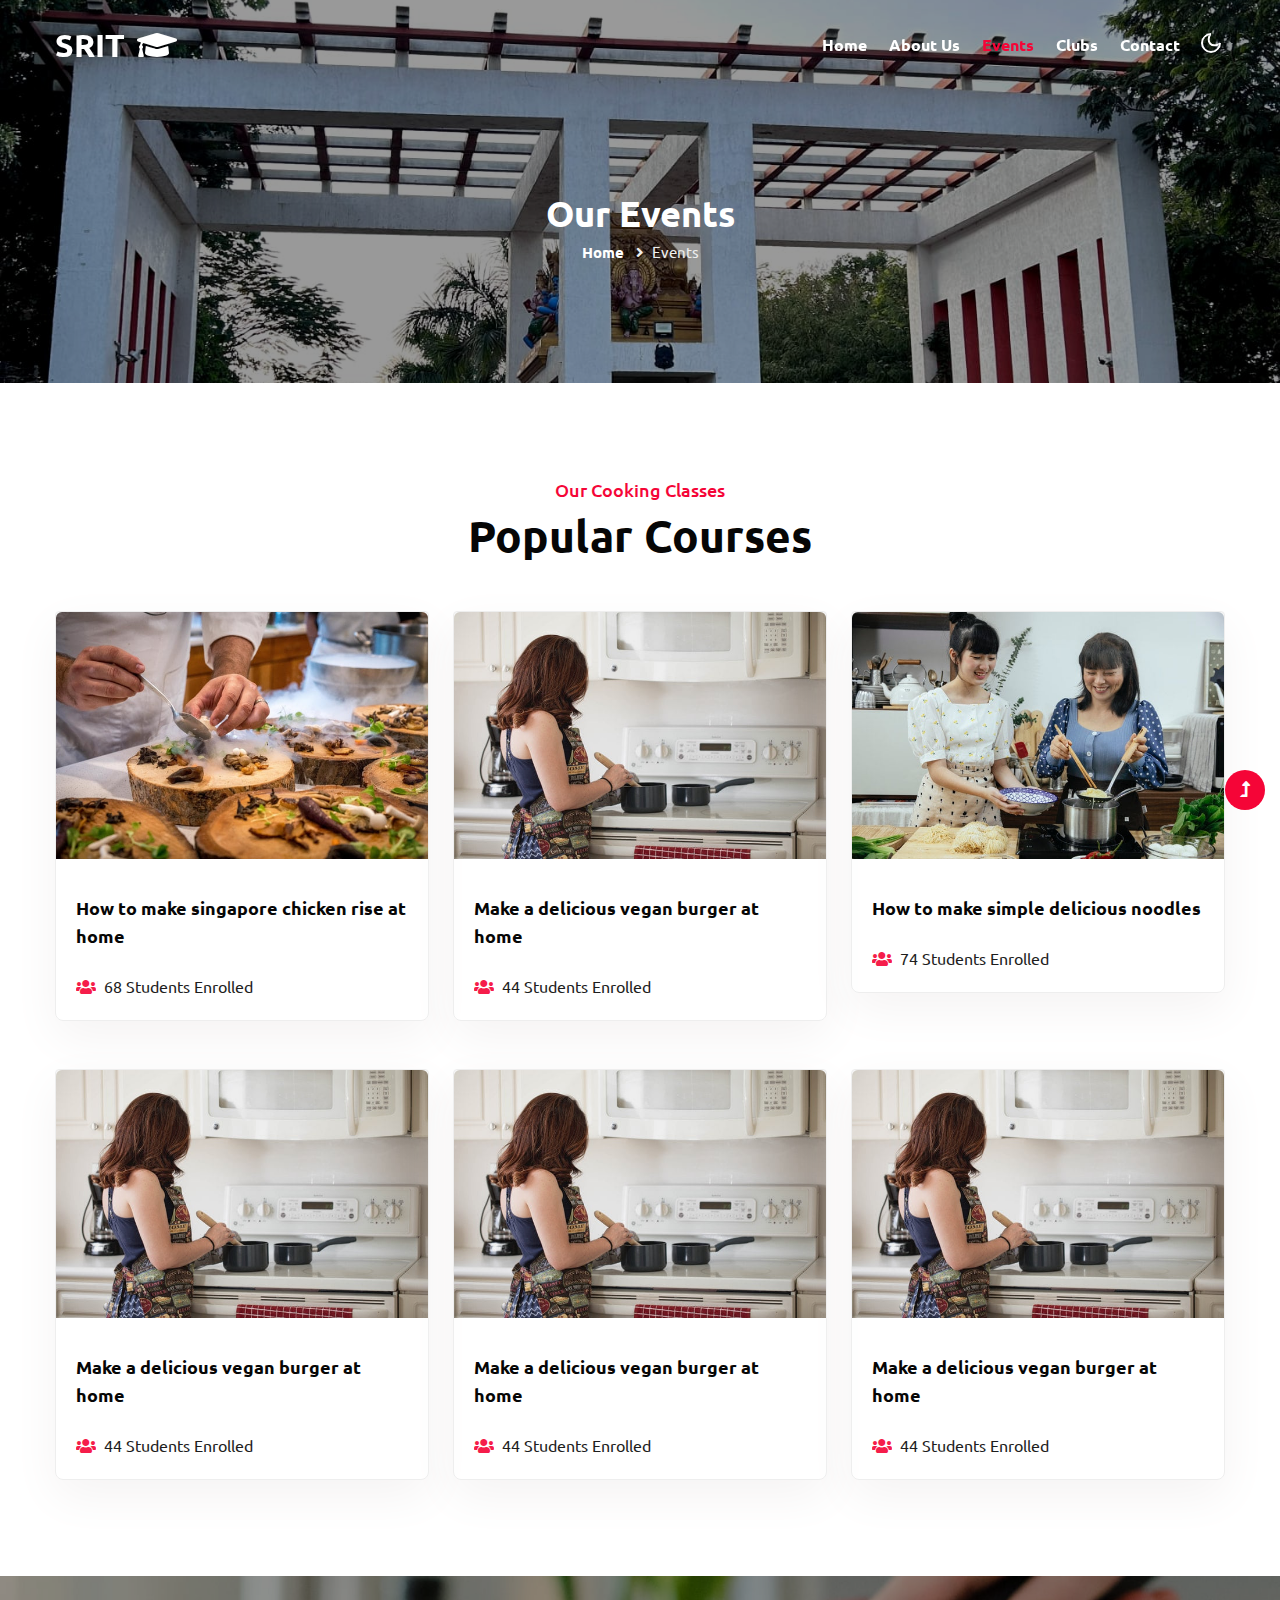
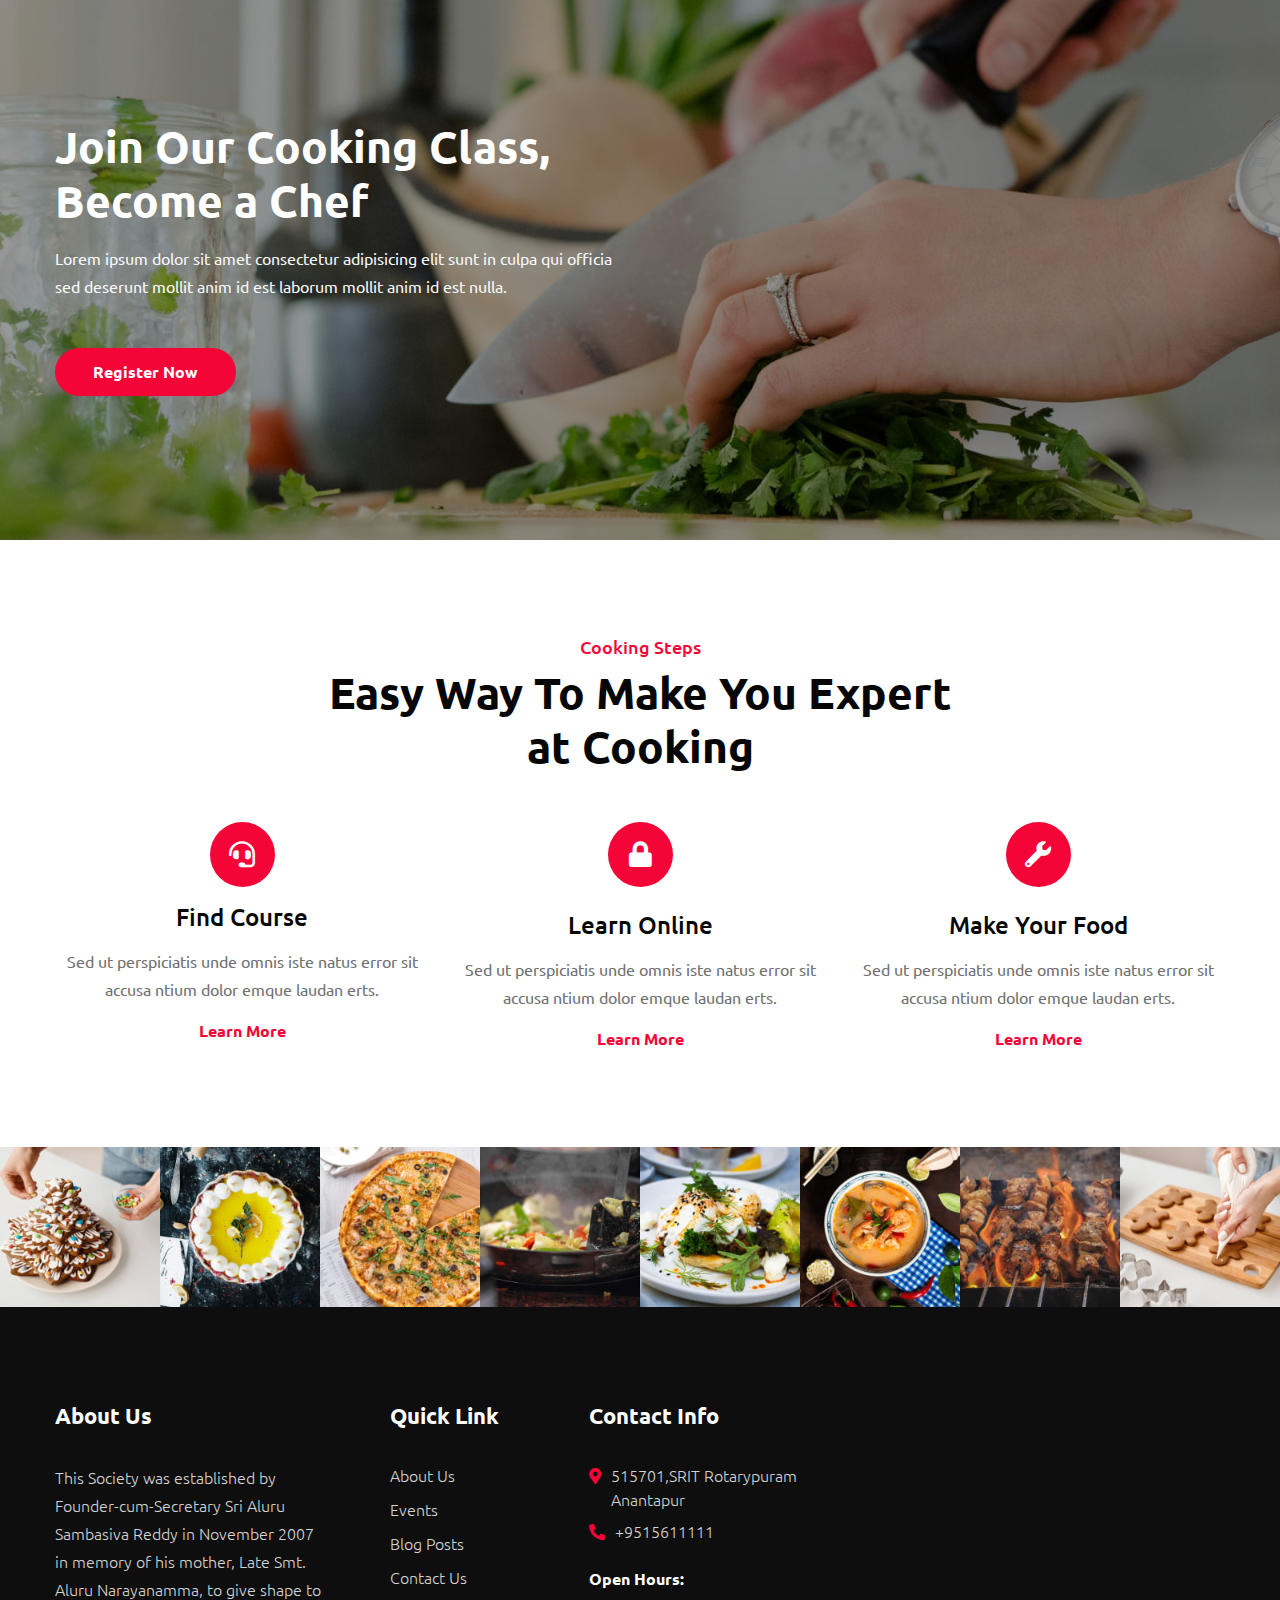
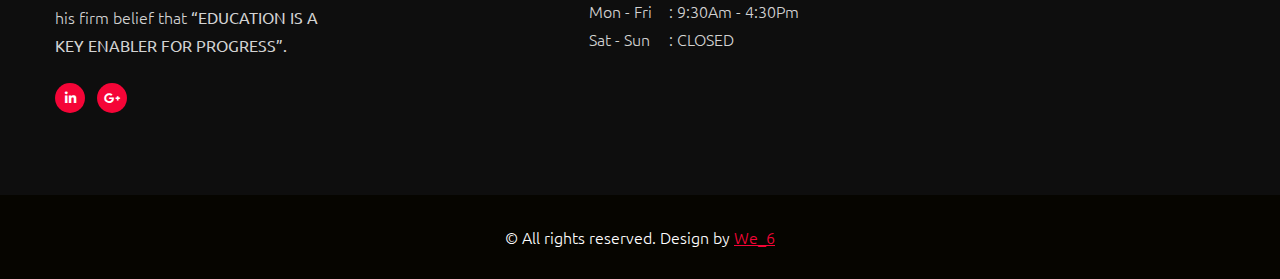
<file: hackathon/clubs.html>
<!--
Author: W3layouts
Author URL: http://w3layouts.com
-->
<!doctype html>
<html lang="en">

<head>
    <!-- Required meta tags -->
    <meta charset="utf-8">
    <meta name="viewport" content="width=device-width, initial-scale=1">
    <title>College | Website</title>
    <!-- Google fonts -->
    <link href="//fonts.googleapis.com/css2?family=Ubuntu:wght@300;400;500;700&display=swap" rel="stylesheet">
    <!-- Template CSS Style link -->
    <link rel="stylesheet" href="assets/css/style-starter.css">
</head>

<body>
    <!-- header -->
    <header id="site-header" class="fixed-top">
        <div class="container">
            <nav class="navbar navbar-expand-lg navbar-light">
                <a class="navbar-brand" href="index.html">
                    SRIT <i class="fas fa-graduation-cap ms-1"></i>
                </a>
                <button class="navbar-toggler collapsed" type="button" data-bs-toggle="collapse"
                    data-bs-target="#navbarScroll" aria-controls="navbarScroll" aria-expanded="false"
                    aria-label="Toggle navigation">
                    <span class="navbar-toggler-icon fa icon-expand fa-bars"></span>
                    <span class="navbar-toggler-icon fa icon-close fa-times"></span>
                </button>
                <div class="collapse navbar-collapse" id="navbarScroll">
                    <ul class="navbar-nav ms-auto my-2 my-lg-0 navbar-nav-scroll">
                        <li class="nav-item">
                            <a class="nav-link" aria-current="page" href="index.html">Home</a>
                        </li>
                        <li class="nav-item">
                            <a class="nav-link" href="about.html">About Us</a>
                        </li>
                        <li class="nav-item">
                            <a class="nav-link active" href="classes.html">Events</a>
                        </li>
                        <li class="nav-item">
                            <a class="nav-link" href="contact.html">Clubs</a>
                        </li>
                        <li class="nav-item">
                            <a class="nav-link" href="contact.html">Contact</a>
                        </li>
                    </ul>
                    
                </div>
                <!-- toggle switch for light and dark theme -->
                <div class="cont-ser-position">
                    <nav class="navigation">
                        <div class="theme-switch-wrapper">
                            <label class="theme-switch" for="checkbox">
                                <input type="checkbox" id="checkbox">
                                <div class="mode-container">
                                    <i class="gg-sun"></i>
                                    <i class="gg-moon"></i>
                                </div>
                            </label>
                        </div>
                    </nav>
                </div>
                <!-- //toggle switch for light and dark theme -->
            </nav>
        </div>
    </header>
    <!-- //header -->

    <!-- inner banner -->
    <section class="inner-banner py-5">
        <div class="w3l-breadcrumb py-lg-5">
            <div class="container pt-5 pb-sm-4 pb-2">
                <h4 class="inner-text-title font-weight-bold pt-5">Our Events</h4>
                <ul class="breadcrumbs-custom-path">
                    <li><a href="index.html">Home</a></li>
                    <li class="active"><i class="fas fa-angle-right mx-2"></i>Events</li>
                </ul>
            </div>
        </div>
    </section>
    <!-- //inner banner -->

    <!-- courses section -->
    <section class="w3l-courses py-5" id="courses">
        <div class="container py-lg-5 py-md-4 py-2">
            <h5 class="sub-title text-center">Our Cooking Classes</h5>
            <h3 class="title-style text-center">Popular Courses</h3>
            <div class="row justify-content-center">
                <div class="col-lg-4 col-md-6 item mt-5">
                    <div class="card">
                        <div class="card-header p-0 position-relative">
                            <a href="classes.html" class="zoom d-block">
                                <img class="card-img-bottom d-block" src="assets/images/c1.jpg" alt="Card image cap">
                            </a>
                            
                        </div>
                        <div class="card-body course-details">
                            <div class="price-review d-flex justify-content-between mb-1align-items-center">
                                
                            </div>
                            <a href="classes.html" class="course-desc">How to make singapore chicken rise at home
                            </a>
                            <div class="course-meta mt-4">
                                <div class="meta-item course-lesson">
                                    <span class="fas fa-users"></span>
                                    <span class="meta-value"> 68 Students enrolled</span>
                                </div>
                            </div>
                        </div>
                    </div>
                </div>

                <div class="col-lg-4 col-md-6 item mt-5">
                    <div class="card">
                        <div class="card-header p-0 position-relative">
                            <a href="classes.html" class="zoom d-block">
                                <img class="card-img-bottom d-block" src="assets/images/c2.jpg" alt="Card image cap">
                            </a>
                            
                        </div>
                        <div class="card-body course-details">
                            <div class="price-review d-flex justify-content-between mb-1align-items-center">
                                
                            </div>
                            <a href="classes.html" class="course-desc">Make a delicious vegan burger at home</a>
                            <div class="course-meta mt-4">
                                <div class="meta-item course-lesson">
                                    <span class="fas fa-users"></span>
                                    <span class="meta-value"> 44 Students enrolled</span>
                                </div>
                            </div>
                        </div>
                    </div>
                </div>

                <div class="col-lg-4 col-md-6 item mt-5">
                    <div class="card">
                        <div class="card-header p-0 position-relative">
                            <a href="classes.html" class="zoom d-block">
                                <img class="card-img-bottom d-block" src="assets/images/c3.jpg" alt="Card image cap">
                            </a>
                            
                        </div>
                        <div class="card-body course-details">
                            <div class="price-review d-flex justify-content-between mb-1align-items-center">
                                
                            </div>
                            <a href="classes.html" class="course-desc">How to make simple delicious noodles</a>
                            <div class="course-meta mt-4">
                                <div class="meta-item course-lesson">
                                    <span class="fas fa-users"></span>
                                    <span class="meta-value"> 74 Students enrolled</span>
                                </div>
                            </div>
                        </div>
                    </div>
                </div>
                <div class="col-lg-4 col-md-6 item mt-5">
                    <div class="card">
                        <div class="card-header p-0 position-relative">
                            <a href="classes.html" class="zoom d-block">
                                <img class="card-img-bottom d-block" src="assets/images/c2.jpg" alt="Card image cap">
                            </a>
                            
                        </div>
                        <div class="card-body course-details">
                            <div class="price-review d-flex justify-content-between mb-1align-items-center">
                                
                            </div>
                            <a href="classes.html" class="course-desc">Make a delicious vegan burger at home</a>
                            <div class="course-meta mt-4">
                                <div class="meta-item course-lesson">
                                    <span class="fas fa-users"></span>
                                    <span class="meta-value"> 44 Students enrolled</span>
                                </div>
                            </div>
                        </div>
                    </div>
                </div>


                <div class="col-lg-4 col-md-6 item mt-5">
                    <div class="card">
                        <div class="card-header p-0 position-relative">
                            <a href="classes.html" class="zoom d-block">
                                <img class="card-img-bottom d-block" src="assets/images/c2.jpg" alt="Card image cap">
                            </a>
                            
                        </div>
                        <div class="card-body course-details">
                            <div class="price-review d-flex justify-content-between mb-1align-items-center">
                                
                            </div>
                            <a href="classes.html" class="course-desc">Make a delicious vegan burger at home</a>
                            <div class="course-meta mt-4">
                                <div class="meta-item course-lesson">
                                    <span class="fas fa-users"></span>
                                    <span class="meta-value"> 44 Students enrolled</span>
                                </div>
                            </div>
                        </div>
                    </div>
                </div>


                <div class="col-lg-4 col-md-6 item mt-5">
                    <div class="card">
                        <div class="card-header p-0 position-relative">
                            <a href="classes.html" class="zoom d-block">
                                <img class="card-img-bottom d-block" src="assets/images/c2.jpg" alt="Card image cap">
                            </a>
                            
                        </div>
                        <div class="card-body course-details">
                            <div class="price-review d-flex justify-content-between mb-1align-items-center">
                                
                            </div>
                            <a href="classes.html" class="course-desc">Make a delicious vegan burger at home</a>
                            <div class="course-meta mt-4">
                                <div class="meta-item course-lesson">
                                    <span class="fas fa-users"></span>
                                    <span class="meta-value"> 44 Students enrolled</span>
                                </div>
                            </div>
                        </div>
                    </div>
                </div>

            
        </div>
    </section>
    <!-- //courses section -->

    <!-- content block1 -->
    <section class="w3l-content-block1 py-5">
        <div class="container py-md-5 py-4">
            <div class="row">
                <div class="col-lg-6 col-md-8 title-content py-md-5">
                    <h3 class="title-style text-white">Join Our Cooking Class, Become a Chef</h3>
                    <p class="mt-3 text-light">Lorem ipsum dolor sit amet consectetur adipisicing elit
                        sunt in culpa qui officia
                        sed deserunt mollit anim id est laborum mollit anim id est nulla.</p>
                    <a href="about.html" class="btn btn-style mt-5">
                        Register Now
                    </a>
                </div>
            </div>
        </div>
    </section>
    <!-- //content block1 -->

     <!-- about 3grids section -->
     <section class="home-grids-section py-5">
        <div class="container py-lg-5 py-md-4 py-2">
            <div class="row mb-md-5 mb-4">
                <div class="col-md-10 col-lg-7 mx-auto text-center px-xl-4">
                    <h5 class="sub-title text-center">Cooking Steps</h5>
                    <h3 class="title-style text-center">Easy Way To Make You Expert at Cooking</h3>
                </div>
            </div>
            <div class="row justify-content-center text-center">
                <div class="col-lg-4 col-md-6">
                    <div class="home-grids-block">
                        <div class="grids-icon mb-3">
                            <i class="fas fa-headset"></i>
                        </div>
                        <div class="grids-content">
                            <h5 class="mb-3"><a href="about.html">Find Course</a></h5>
                            <p>Sed ut perspiciatis unde omnis iste natus error sit accusa ntium dolor emque
                                laudan erts.</p>
                            <a href="services.html" class="btn btn-style btn-style-primary mt-3">Learn More</a>
                        </div>
                    </div>
                </div>
                <div class="col-lg-4 col-md-6 mt-md-0 mt-5">
                    <div class="home-grids-block">
                        <div class="grids-icon mb-md-4 mb-3">
                            <i class="fas fa-lock"></i>
                        </div>
                        <div class="grids-content">
                            <h5 class="mb-3"><a href="about.html">Learn Online</a></h5>
                            <p>Sed ut perspiciatis unde omnis iste natus error sit accusa ntium dolor emque
                                laudan erts.</p>
                            <a href="services.html" class="btn btn-style btn-style-primary mt-3">Learn More</a>
                        </div>
                    </div>
                </div>
                <div class="col-lg-4 col-md-6 mt-lg-0 mt-5">
                    <div class="home-grids-block">
                        <div class="grids-icon mb-md-4 mb-3">
                            <i class="fas fa-wrench"></i>
                        </div>
                        <div class="grids-content">
                            <h5 class="mb-3"><a href="about.html">Make Your Food</a></h5>
                            <p>Sed ut perspiciatis unde omnis iste natus error sit accusa ntium dolor emque
                                laudan erts.</p>
                            <a href="services.html" class="btn btn-style btn-style-primary mt-3">Learn More</a>
                        </div>
                    </div>
                </div>
            </div>
        </div>
    </section>
    <!-- //about 3grids section -->

    <!-- instagram-feeds -->
    <div class="projects" id="special">
        <div class="projects-grids">
            <div class="istagram-feeds">
                <div class="projects-w3l-grid-info">
                    <a href="#blog"><img src="assets/images/blog-s1.jpg" class="img-fluid" alt="" />
                        <div class="content-overlay"></div>
                        <div class="content-details fadeIn-top">
                            <span class="fab fa-instagram"></span>
                        </div>
                    </a>
                </div>
                <div class="projects-w3l-grid-info">
                    <a href="#blog"><img src="assets/images/blog-s2.jpg" class="img-fluid" alt="" />
                        <div class="content-overlay"></div>
                        <div class="content-details fadeIn-top">
                            <span class="fab fa-instagram"></span>
                        </div>
                    </a>
                </div>
                <div class="projects-w3l-grid-info">
                    <a href="#blog"><img src="assets/images/blog-s6.jpg" class="img-fluid" alt="" />
                        <div class="content-overlay"></div>
                        <div class="content-details fadeIn-top">
                            <span class="fab fa-instagram"></span>
                        </div>
                    </a>
                </div>
                <div class="projects-w3l-grid-info">
                    <a href="#blog"><img src="assets/images/blog-s4.jpg" class="img-fluid" alt="" />
                        <div class="content-overlay"></div>
                        <div class="content-details fadeIn-top">
                            <span class="fab fa-instagram"></span>
                        </div>
                    </a>
                </div>
                <div class="projects-w3l-grid-info">
                    <a href="#blog"><img src="assets/images/blog-s5.jpg" class="img-fluid" alt="" />
                        <div class="content-overlay"></div>
                        <div class="content-details fadeIn-top">
                            <span class="fab fa-instagram"></span>
                        </div>
                    </a>
                </div>
                <div class="projects-w3l-grid-info">
                    <a href="#blog"><img src="assets/images/blog-s3.jpg" class="img-fluid" alt="" />
                        <div class="content-overlay"></div>
                        <div class="content-details fadeIn-top">
                            <span class="fab fa-instagram"></span>
                        </div>
                    </a>
                </div>
                <div class="projects-w3l-grid-info">
                    <a href="#blog"><img src="assets/images/blog-s7.jpg" class="img-fluid" alt="" />
                        <div class="content-overlay"></div>
                        <div class="content-details fadeIn-top">
                            <span class="fab fa-instagram"></span>
                        </div>
                    </a>
                </div>
                <div class="projects-w3l-grid-info">
                    <a href="#blog"><img src="assets/images/blog-s8.jpg" class="img-fluid" alt="" />
                        <div class="content-overlay"></div>
                        <div class="content-details fadeIn-top">
                            <span class="fab fa-instagram"></span>
                        </div>
                    </a>
                </div>
            </div>
        </div>
    </div>
    <!-- //instagram-feeds -->
    <!-- footer -->
    <footer class="w3l-footer-16">
        <div class="footer-top-16 py-5">
            <div class="container pt-lg-5 pt-md-4 pt-2 pb-lg-4 pb-2">
                <div class="row">
                    <div class="col-lg-3 col-sm-6">
                        <h3>About Us</h3>
                        <p>This Society was established by Founder-cum-Secretary Sri Aluru Sambasiva Reddy in November 2007 in memory of his mother, 
                            Late Smt. Aluru Narayanamma, to give shape to his firm belief that<b> “EDUCATION IS A KEY ENABLER FOR PROGRESS”.</b></p>
                             <!-- This belief has shaped his entire life –
                              he himself excelled in his scholastic years and then became a tutor, 
                              teaching students not only his subject but also imparting higher human values.
                               As his career progressed, he wanted to ensure that maximum students from rural and developing areas
                                could derive benefit from this credo.</p> -->
                        <div class="columns-2 mt-4">
                            <ul class="social">
                               
                                <li><a href="https://www.linkedin.com/school/sritatp/"><i class="fab fa-linkedin-in"></i></a>
                                </li>
                                
                                <li><a href="https://www.srit.ac.in/"><i class="fab fa-google-plus-g"></i></a>
                                </li>
                            </ul>
                        </div>
                    </div>
                    <div class="col-lg-2 col-6 column ps-xl-5 mt-sm-0 mt-4">
                        <h3>Quick Link</h3>
                        <ul class="footer-gd-16">
                            <li><a href="about.html">About Us</a></li>
                            <li><a href="classes.html">Events</a></li>
                            
                            <li><a href="#blog">Blog Posts</a></li>
                            <li><a href="contact.html">Contact Us</a></li>
                        </ul>
                    </div>
                    <div class="col-lg-3 col-6 column ps-xl-5 pe-lg-0 mt-lg-0 mt-4">
                        <h3>Contact Info</h3>
                        <ul class="footer-contact-list">
                            <li class=""><i class="fas fa-map-marker-alt"></i><span>515701,SRIT Rotarypuram Anantapur</span></li>
                            <li class="mt-2"><i class="fas fa-phone-alt"></i><span><a href="tel:+9515611111">+9515611111</a></span></li>
                        </ul>
                        <div class="footer-botm mt-3">
                            <h6>Open Hours:</h6>
                            <p class="mt-2"><span>Mon - Fri</span> : 9:30Am - 4:30Pm</p>
                            <p> <span>Sat - Sun</span> : CLOSED</p>
                        </div>
                    </div>
                    
                </div>
            </div>
        </div>
        <div class="copy-section text-center py-4">
            <p class="copy-text py-1">&copy; All rights reserved. Design by <a>
                    We_6</a>
            </p>
        </div>
    </footer>
    <!-- //footer -->

    <!-- Js scripts -->
    <!-- move top -->
    <button onclick="topFunction()" id="movetop" title="Go to top">
        <span class="fas fa-level-up-alt" aria-hidden="true"></span>
    </button>
    <script>
        // When the user scrolls down 20px from the top of the document, show the button
        window.onscroll = function () {
            scrollFunction()
        };

        function scrollFunction() {
            if (document.body.scrollTop > 20 || document.documentElement.scrollTop > 20) {
                document.getElementById("movetop").style.display = "block";
            } else {
                document.getElementById("movetop").style.display = "none";
            }
        }

        // When the user clicks on the button, scroll to the top of the document
        function topFunction() {
            document.body.scrollTop = 0;
            document.documentElement.scrollTop = 0;
        }
    </script>
    <!-- //move top -->

    <!-- common jquery plugin -->
    <script src="assets/js/jquery-3.3.1.min.js"></script>
    <!-- //common jquery plugin -->

    <!-- theme switch js (light and dark)-->
    <script src="assets/js/theme-change.js"></script>
    <!-- //theme switch js (light and dark)-->

    <!-- MENU-JS -->
    <script>
        $(window).on("scroll", function () {
            var scroll = $(window).scrollTop();

            if (scroll >= 80) {
                $("#site-header").addClass("nav-fixed");
            } else {
                $("#site-header").removeClass("nav-fixed");
            }
        });

        //Main navigation Active Class Add Remove
        $(".navbar-toggler").on("click", function () {
            $("header").toggleClass("active");
        });
        $(document).on("ready", function () {
            if ($(window).width() > 991) {
                $("header").removeClass("active");
            }
            $(window).on("resize", function () {
                if ($(window).width() > 991) {
                    $("header").removeClass("active");
                }
            });
        });
    </script>
    <!-- //MENU-JS -->

    <!-- disable body scroll which navbar is in active -->
    <script>
        $(function () {
            $('.navbar-toggler').click(function () {
                $('body').toggleClass('noscroll');
            })
        });
    </script>
    <!-- //disable body scroll which navbar is in active -->

    <!-- bootstrap -->
    <script src="assets/js/bootstrap.min.js"></script>
    <!-- //bootstrap -->
    <!-- //Js scripts -->
</body>

</html>
</file>
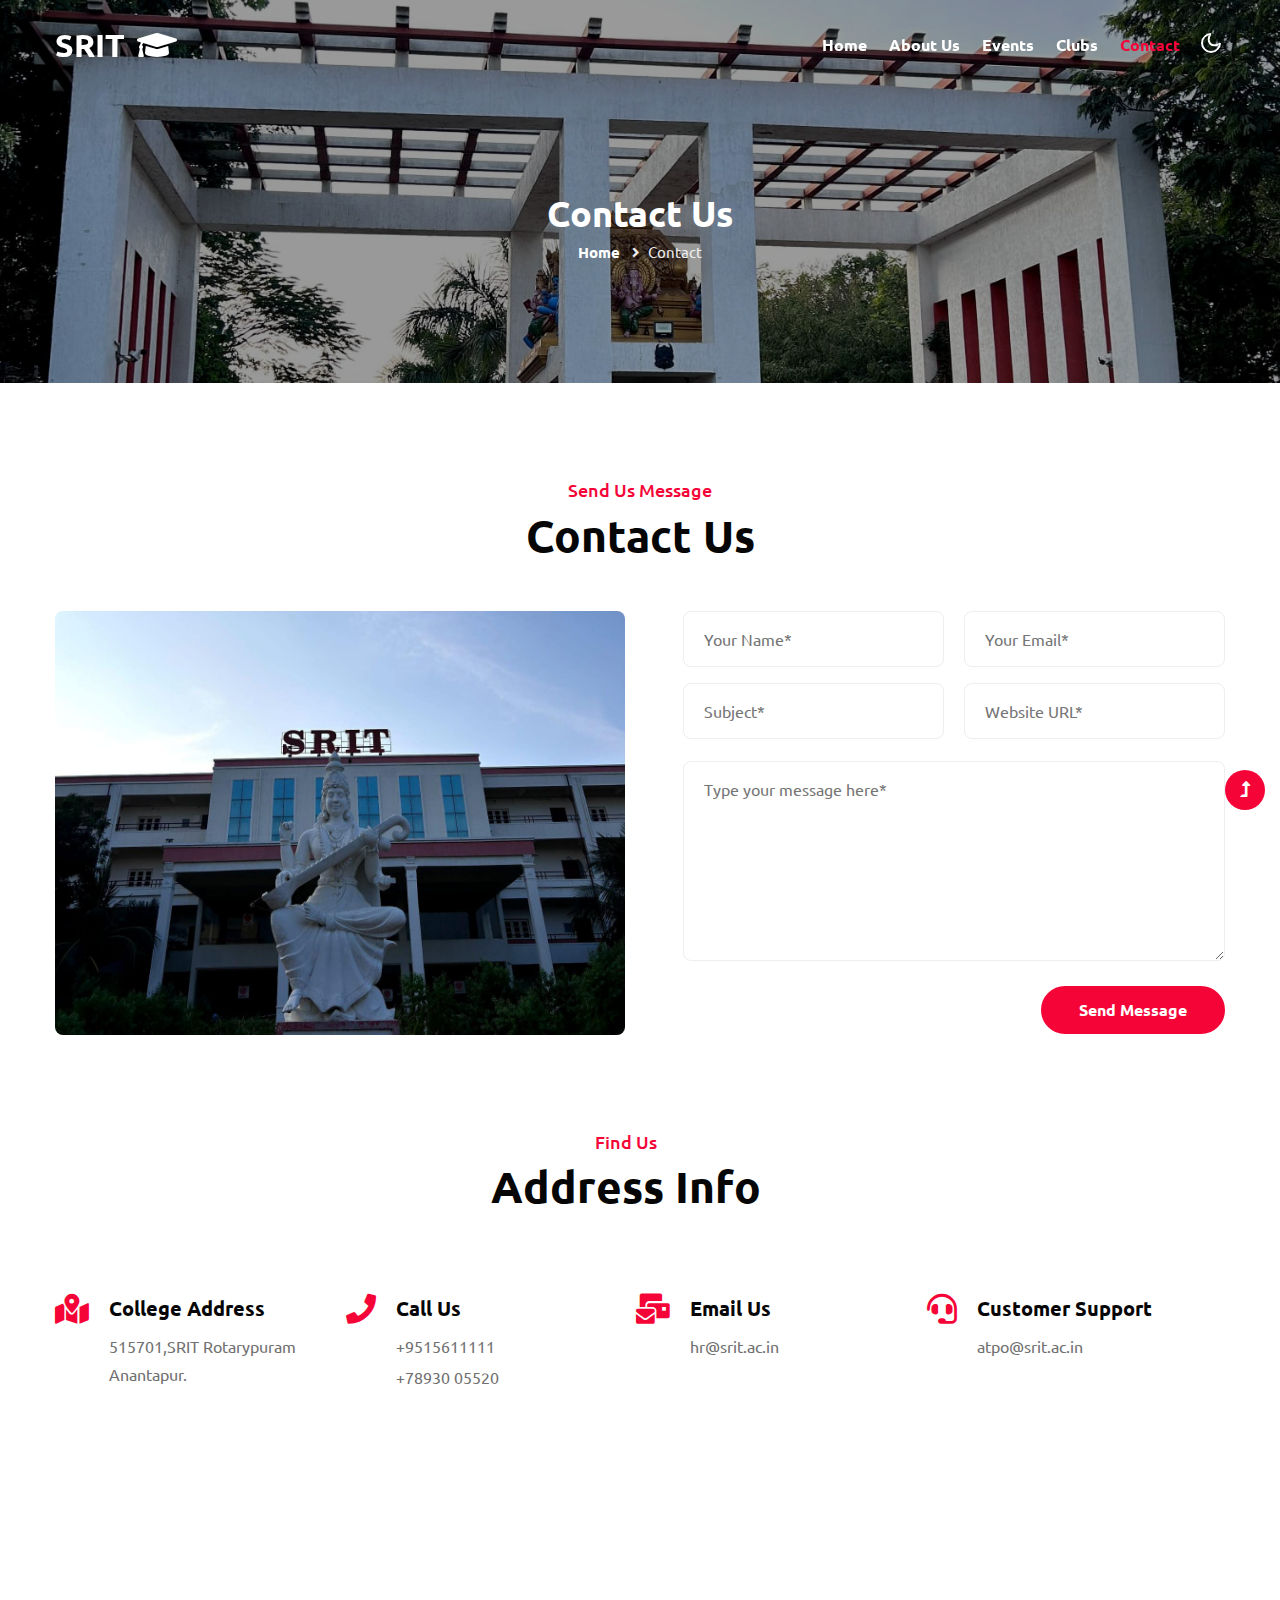
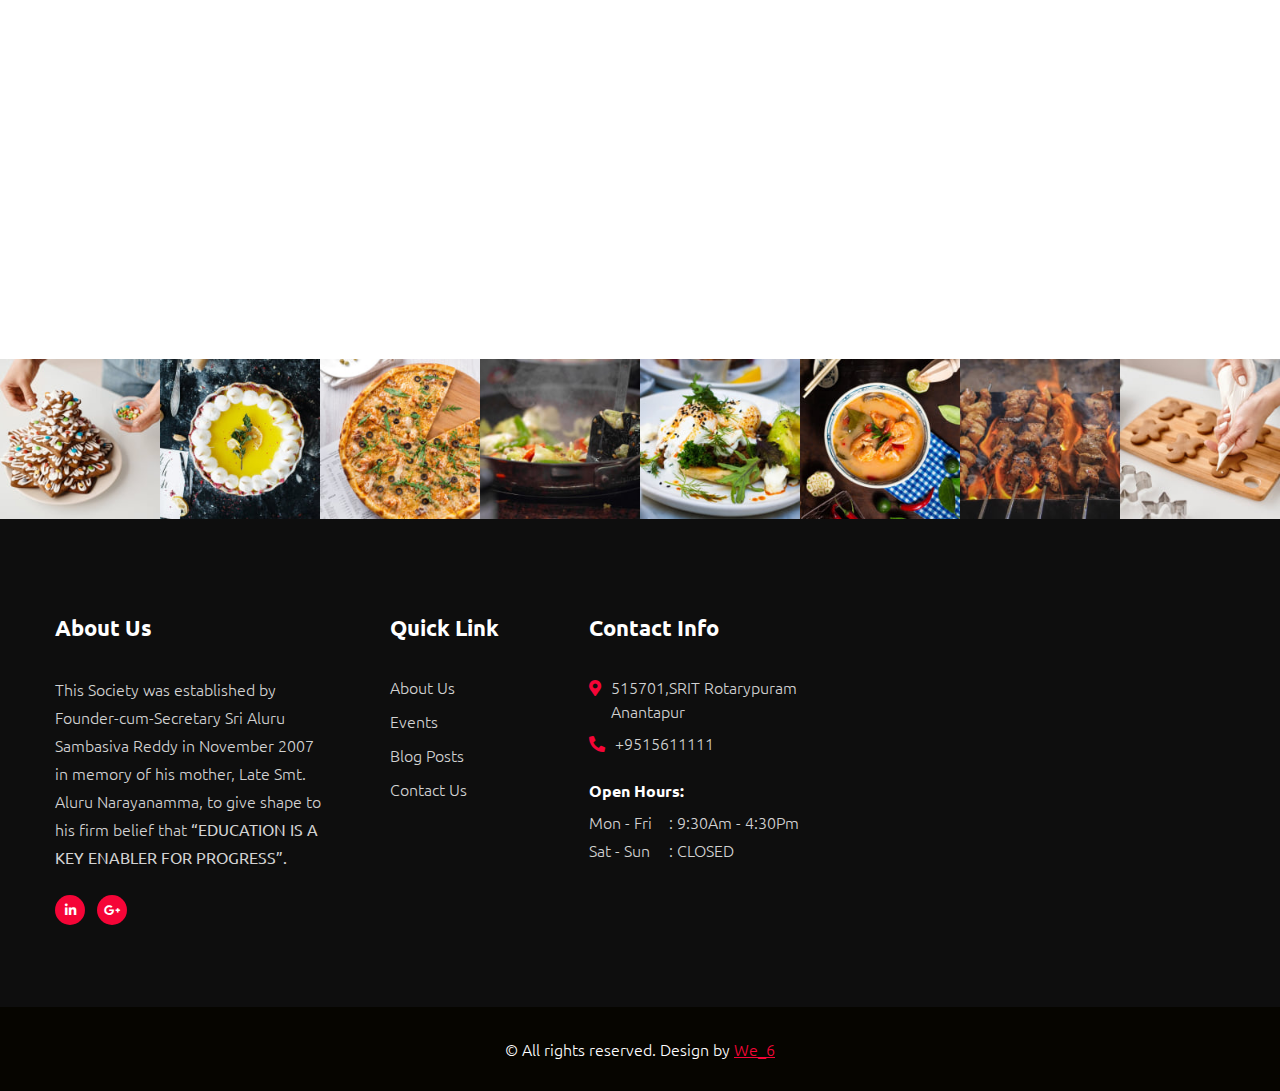
<file: hackathon/contact.html>
<!--
Author: W3layouts
Author URL: http://w3layouts.com
-->
<!doctype html>
<html lang="en">

<head>
    <!-- Required meta tags -->
    <meta charset="utf-8">
    <meta name="viewport" content="width=device-width, initial-scale=1">
    <title>College | Website</title>
    <!-- Google fonts -->
    <link href="//fonts.googleapis.com/css2?family=Ubuntu:wght@300;400;500;700&display=swap" rel="stylesheet">
    <!-- Template CSS Style link -->
    <link rel="stylesheet" href="assets/css/style-starter.css">
</head>

<body>
    <!-- header -->
    <header id="site-header" class="fixed-top">
        <div class="container">
            <nav class="navbar navbar-expand-lg navbar-light">
                <a class="navbar-brand" href="index.html">
                    SRIT <i class="fas fa-graduation-cap ms-1"></i>
                </a>
                <button class="navbar-toggler collapsed" type="button" data-bs-toggle="collapse"
                    data-bs-target="#navbarScroll" aria-controls="navbarScroll" aria-expanded="false"
                    aria-label="Toggle navigation">
                    <span class="navbar-toggler-icon fa icon-expand fa-bars"></span>
                    <span class="navbar-toggler-icon fa icon-close fa-times"></span>
                </button>
                <div class="collapse navbar-collapse" id="navbarScroll">
                    <ul class="navbar-nav ms-auto my-2 my-lg-0 navbar-nav-scroll">
                        <li class="nav-item">
                            <a class="nav-link" aria-current="page" href="index.html">Home</a>
                        </li>
                        <li class="nav-item">
                            <a class="nav-link" href="about.html">About Us</a>
                        </li>
                        <li class="nav-item">
                            <a class="nav-link" href="classes.html">Events</a>
                        </li>
                        <li class="nav-item">
                            <a class="nav-link" href="contact.html">Clubs</a>
                        </li>
                        <li class="nav-item">
                            <a class="nav-link active" href="contact.html">Contact</a>
                        </li>
                    </ul>
                    
                </div>
                <!-- toggle switch for light and dark theme -->
                <div class="cont-ser-position">
                    <nav class="navigation">
                        <div class="theme-switch-wrapper">
                            <label class="theme-switch" for="checkbox">
                                <input type="checkbox" id="checkbox">
                                <div class="mode-container">
                                    <i class="gg-sun"></i>
                                    <i class="gg-moon"></i>
                                </div>
                            </label>
                        </div>
                    </nav>
                </div>
                <!-- //toggle switch for light and dark theme -->
            </nav>
        </div>
    </header>
    <!-- //header -->

    <!-- inner banner -->
    <section class="inner-banner py-5">
        <div class="w3l-breadcrumb py-lg-5">
            <div class="container pt-5 pb-sm-4 pb-2">
                <h4 class="inner-text-title font-weight-bold pt-5">Contact Us</h4>
                <ul class="breadcrumbs-custom-path">
                    <li><a href="index.html">Home</a></li>
                    <li class="active"><i class="fas fa-angle-right mx-2"></i>Contact</li>
                </ul>
            </div>
        </div>
    </section>
    <!-- //inner banner -->

    <!-- contact section -->
    <section class="w3l-contact-2 py-5" id="contact">
        <div class="container py-lg-5 py-md-4 py-2">
            <div class="w3l-header-sec text-center mb-md-5 mb-4">
                <h5 class="sub-title">Send Us Message</h5>
                <h3 class="title-style">Contact Us</h3>
            </div>
            <div class="contact-grids d-grid">
                <div class="contact-left-img">
                    <img src="assets/images/conact.jpg" class="img-fluid radius-image" alt="">
                </div>
                <div class="contact-right">
                    <form action="https://sendmail.w3layouts.com/submitForm" method="post" class="signin-form">
                        <div class="input-grids">

                            <input type="text" name="w3lName" id="w3lName" placeholder="Your Name*"
                                class="contact-input" required="" />
                            <input type="email" name="w3lSender" id="w3lSender" placeholder="Your Email*"
                                class="contact-input" required="" />
                            <input type="text" name="w3lSubect" id="w3lSubect" placeholder="Subject*"
                                class="contact-input" required="" />
                            <input type="text" name="w3lWebsite" id="w3lWebsite" placeholder="Website URL*"
                                class="contact-input" required="" />
                        </div>
                        <div class="form-input">
                            <textarea name="w3lMessage" id="w3lMessage" placeholder="Type your message here*"
                                required=""></textarea>
                        </div>
                        <div class="form-buttonhny text-lg-end">
                            <button class="btn btn-style btn-primary">Send Message</button>
                        </div>
                    </form>
                </div>
            </div>

            <div class="contact-left mt-5 pt-lg-5">
                <div class="w3l-header-sec text-center mb-md-5 mb-4">
                    <h5 class="sub-title">Find Us</h5>
                    <h3 class="title-style">Address Info</h3>
                </div>
                <div class="cont-details">
                    <div class="cont-top margin-up">
                        <div class="cont-left text-center">
                            <i class="fas fa-map-marked-alt"></i>
                        </div>
                        <div class="cont-right">
                            <h6>College Address</h6>
                            <p>515701,SRIT Rotarypuram Anantapur.</p>
                        </div>
                    </div>
                    <div class="cont-top margin-up">
                        <div class="cont-left text-center">
                            <i class="fas fa-phone"></i>
                        </div>
                        <div class="cont-right">
                            <h6>Call Us</h6>
                            <p><a href="tel:+95156 11111">+9515611111</a></p>
                            <p><a href="tel:+78930 05520">+78930 05520</a></p>
                        </div>
                    </div>
                    <div class="cont-top margin-up">
                        <div class="cont-left text-center">
                            <i class="fas fa-mail-bulk"></i>
                        </div>
                        <div class="cont-right">
                            <h6>Email Us</h6>
                            <p><a href="mailto:hr@srit.ac.in" class="mail">hr@srit.ac.in</a></p>
                            
                        </div>
                    </div>
                    <div class="cont-top margin-up">
                        <div class="cont-left text-center">
                            <i class="fas fa-headset"></i>
                        </div>
                        <div class="cont-right">
                            <h6>Customer Support</h6>
                            <p><a href="mailto:atpo@srit.ac.in" class="mail">atpo@srit.ac.in</a></p>
                            
                        </div>
                    </div>
                </div>
            </div>
            <div class="map-iframe mt-5 pt-md-4">
                <iframe
                    src="https://maps.app.goo.gl/8CV2EHqM9mc6PWD6A"
                    width="100%" height="400" frameborder="0" style="border: 0px;" allowfullscreen=""></iframe>
            </div>
        </div>
    </section>
    <!-- //contact section -->

    <!-- instagram-feeds -->
    <div class="projects" id="special">
        <div class="projects-grids">
            <div class="istagram-feeds">
                <div class="projects-w3l-grid-info">
                    <a href="#blog"><img src="assets/images/blog-s1.jpg" class="img-fluid" alt="" />
                        <div class="content-overlay"></div>
                        <div class="content-details fadeIn-top">
                            <span class="fab fa-instagram"></span>
                        </div>
                    </a>
                </div>
                <div class="projects-w3l-grid-info">
                    <a href="#blog"><img src="assets/images/blog-s2.jpg" class="img-fluid" alt="" />
                        <div class="content-overlay"></div>
                        <div class="content-details fadeIn-top">
                            <span class="fab fa-instagram"></span>
                        </div>
                    </a>
                </div>
                <div class="projects-w3l-grid-info">
                    <a href="#blog"><img src="assets/images/blog-s6.jpg" class="img-fluid" alt="" />
                        <div class="content-overlay"></div>
                        <div class="content-details fadeIn-top">
                            <span class="fab fa-instagram"></span>
                        </div>
                    </a>
                </div>
                <div class="projects-w3l-grid-info">
                    <a href="#blog"><img src="assets/images/blog-s4.jpg" class="img-fluid" alt="" />
                        <div class="content-overlay"></div>
                        <div class="content-details fadeIn-top">
                            <span class="fab fa-instagram"></span>
                        </div>
                    </a>
                </div>
                <div class="projects-w3l-grid-info">
                    <a href="#blog"><img src="assets/images/blog-s5.jpg" class="img-fluid" alt="" />
                        <div class="content-overlay"></div>
                        <div class="content-details fadeIn-top">
                            <span class="fab fa-instagram"></span>
                        </div>
                    </a>
                </div>
                <div class="projects-w3l-grid-info">
                    <a href="#blog"><img src="assets/images/blog-s3.jpg" class="img-fluid" alt="" />
                        <div class="content-overlay"></div>
                        <div class="content-details fadeIn-top">
                            <span class="fab fa-instagram"></span>
                        </div>
                    </a>
                </div>
                <div class="projects-w3l-grid-info">
                    <a href="#blog"><img src="assets/images/blog-s7.jpg" class="img-fluid" alt="" />
                        <div class="content-overlay"></div>
                        <div class="content-details fadeIn-top">
                            <span class="fab fa-instagram"></span>
                        </div>
                    </a>
                </div>
                <div class="projects-w3l-grid-info">
                    <a href="#blog"><img src="assets/images/blog-s8.jpg" class="img-fluid" alt="" />
                        <div class="content-overlay"></div>
                        <div class="content-details fadeIn-top">
                            <span class="fab fa-instagram"></span>
                        </div>
                    </a>
                </div>
            </div>
        </div>
    </div>
    <!-- //instagram-feeds -->
    <!-- footer -->
    <footer class="w3l-footer-16">
        <div class="footer-top-16 py-5">
            <div class="container pt-lg-5 pt-md-4 pt-2 pb-lg-4 pb-2">
                <div class="row">
                    <div class="col-lg-3 col-sm-6">
                        <h3>About Us</h3>
                        <p>This Society was established by Founder-cum-Secretary Sri Aluru Sambasiva Reddy in November 2007 in memory of his mother, 
                            Late Smt. Aluru Narayanamma, to give shape to his firm belief that<b> “EDUCATION IS A KEY ENABLER FOR PROGRESS”.</b></p>
                             <!-- This belief has shaped his entire life –
                              he himself excelled in his scholastic years and then became a tutor, 
                              teaching students not only his subject but also imparting higher human values.
                               As his career progressed, he wanted to ensure that maximum students from rural and developing areas
                                could derive benefit from this credo.</p> -->
                        <div class="columns-2 mt-4">
                            <ul class="social">
                               
                                <li><a href="https://www.linkedin.com/school/sritatp/"><i class="fab fa-linkedin-in"></i></a>
                                </li>
                                
                                <li><a href="https://www.srit.ac.in/"><i class="fab fa-google-plus-g"></i></a>
                                </li>
                            </ul>
                        </div>
                    </div>
                    <div class="col-lg-2 col-6 column ps-xl-5 mt-sm-0 mt-4">
                        <h3>Quick Link</h3>
                        <ul class="footer-gd-16">
                            <li><a href="about.html">About Us</a></li>
                            <li><a href="classes.html">Events</a></li>
                            
                            <li><a href="#blog">Blog Posts</a></li>
                            <li><a href="contact.html">Contact Us</a></li>
                        </ul>
                    </div>
                    <div class="col-lg-3 col-6 column ps-xl-5 pe-lg-0 mt-lg-0 mt-4">
                        <h3>Contact Info</h3>
                        <ul class="footer-contact-list">
                            <li class=""><i class="fas fa-map-marker-alt"></i><span>515701,SRIT Rotarypuram Anantapur</span></li>
                            <li class="mt-2"><i class="fas fa-phone-alt"></i><span><a href="tel:+9515611111">+9515611111</a></span></li>
                        </ul>
                        <div class="footer-botm mt-3">
                            <h6>Open Hours:</h6>
                            <p class="mt-2"><span>Mon - Fri</span> : 9:30Am - 4:30Pm</p>
                            <p> <span>Sat - Sun</span> : CLOSED</p>
                        </div>
                    </div>
                    
                </div>
            </div>
        </div>
        <div class="copy-section text-center py-4">
            <p class="copy-text py-1">&copy; All rights reserved. Design by <a>
                    We_6</a>
            </p>
        </div>
    </footer>
    <!-- //footer -->

    <!-- Js scripts -->
    <!-- move top -->
    <button onclick="topFunction()" id="movetop" title="Go to top">
        <span class="fas fa-level-up-alt" aria-hidden="true"></span>
    </button>
    <script>
        // When the user scrolls down 20px from the top of the document, show the button
        window.onscroll = function () {
            scrollFunction()
        };

        function scrollFunction() {
            if (document.body.scrollTop > 20 || document.documentElement.scrollTop > 20) {
                document.getElementById("movetop").style.display = "block";
            } else {
                document.getElementById("movetop").style.display = "none";
            }
        }

        // When the user clicks on the button, scroll to the top of the document
        function topFunction() {
            document.body.scrollTop = 0;
            document.documentElement.scrollTop = 0;
        }
    </script>
    <!-- //move top -->

    <!-- common jquery plugin -->
    <script src="assets/js/jquery-3.3.1.min.js"></script>
    <!-- //common jquery plugin -->

    <!-- theme switch js (light and dark)-->
    <script src="assets/js/theme-change.js"></script>
    <!-- //theme switch js (light and dark)-->

    <!-- MENU-JS -->
    <script>
        $(window).on("scroll", function () {
            var scroll = $(window).scrollTop();

            if (scroll >= 80) {
                $("#site-header").addClass("nav-fixed");
            } else {
                $("#site-header").removeClass("nav-fixed");
            }
        });

        //Main navigation Active Class Add Remove
        $(".navbar-toggler").on("click", function () {
            $("header").toggleClass("active");
        });
        $(document).on("ready", function () {
            if ($(window).width() > 991) {
                $("header").removeClass("active");
            }
            $(window).on("resize", function () {
                if ($(window).width() > 991) {
                    $("header").removeClass("active");
                }
            });
        });
    </script>
    <!-- //MENU-JS -->

    <!-- disable body scroll which navbar is in active -->
    <script>
        $(function () {
            $('.navbar-toggler').click(function () {
                $('body').toggleClass('noscroll');
            })
        });
    </script>
    <!-- //disable body scroll which navbar is in active -->

    <!-- bootstrap -->
    <script src="assets/js/bootstrap.min.js"></script>
    <!-- //bootstrap -->
    <!-- //Js scripts -->
</body>

</html>
</file>
<file: hackathon/assets/css/style-starter.css>
@charset "UTF-8";

/*--
Author: W3layouts
Author URL: http://w3layouts.com
--*/
/*!
 * Bootstrap v5.0.1 (https://getbootstrap.com/)
 * Copyright 2011-2021 The Bootstrap Authors
 * Copyright 2011-2021 Twitter, Inc.
 * Licensed under MIT (https://github.com/twbs/bootstrap/blob/main/LICENSE)
 */
:root {
  --bs-blue: #0d6efd;
  --bs-indigo: #6610f2;
  --bs-purple: #6f42c1;
  --bs-pink: #d63384;
  --bs-red: #dc3545;
  --bs-orange: #fd7e14;
  --bs-yellow: #ffc107;
  --bs-green: #198754;
  --bs-teal: #20c997;
  --bs-cyan: #0dcaf0;
  --bs-white: #fff;
  --bs-gray: #6c757d;
  --bs-gray-dark: #343a40;
  --bs-primary: #0d6efd;
  --bs-secondary: #6c757d;
  --bs-success: #198754;
  --bs-info: #0dcaf0;
  --bs-warning: #ffc107;
  --bs-danger: #dc3545;
  --bs-light: #f8f9fa;
  --bs-dark: #212529;
  --bs-font-sans-serif: system-ui, -apple-system, "Segoe UI", Roboto, "Helvetica Neue", Arial, "Noto Sans", "Liberation Sans", sans-serif, "Apple Color Emoji", "Segoe UI Emoji", "Segoe UI Symbol", "Noto Color Emoji";
  --bs-font-monospace: SFMono-Regular, Menlo, Monaco, Consolas, "Liberation Mono", "Courier New", monospace;
  --bs-gradient: linear-gradient(180deg, rgba(255, 255, 255, 0.15), rgba(255, 255, 255, 0));
}

*,
*::before,
*::after {
  box-sizing: border-box;
}

@media (prefers-reduced-motion: no-preference) {
  :root {
    scroll-behavior: smooth;
  }
}

body {
  margin: 0;
  font-family: var(--bs-font-sans-serif);
  font-size: 1rem;
  font-weight: 400;
  line-height: 1.5;
  color: #212529;
  background-color: #fff;
  -webkit-text-size-adjust: 100%;
  -webkit-tap-highlight-color: rgba(0, 0, 0, 0);
}

hr {
  margin: 1rem 0;
  color: inherit;
  background-color: currentColor;
  border: 0;
  opacity: 0.25;
}

hr:not([size]) {
  height: 1px;
}

h6,
.h6,
h5,
.h5,
h4,
.h4,
h3,
.h3,
h2,
.h2,
h1,
.h1 {
  margin-top: 0;
  margin-bottom: 0.5rem;
  font-weight: 500;
  line-height: 1.2;
}

h1,
.h1 {
  font-size: calc(1.375rem + 1.5vw);
}

@media (min-width: 1200px) {

  h1,
  .h1 {
    font-size: 2.5rem;
  }
}

h2,
.h2 {
  font-size: calc(1.325rem + 0.9vw);
}

@media (min-width: 1200px) {

  h2,
  .h2 {
    font-size: 2rem;
  }
}

h3,
.h3 {
  font-size: calc(1.3rem + 0.6vw);
}

@media (min-width: 1200px) {

  h3,
  .h3 {
    font-size: 1.75rem;
  }
}

h4,
.h4 {
  font-size: calc(1.275rem + 0.3vw);
}

@media (min-width: 1200px) {

  h4,
  .h4 {
    font-size: 1.5rem;
  }
}

h5,
.h5 {
  font-size: 1.25rem;
}

h6,
.h6 {
  font-size: 1rem;
}

p {
  margin-top: 0;
  margin-bottom: 1rem;
}

abbr[title],
abbr[data-bs-original-title] {
  -webkit-text-decoration: underline dotted;
  text-decoration: underline dotted;
  cursor: help;
  -webkit-text-decoration-skip-ink: none;
  text-decoration-skip-ink: none;
}

address {
  margin-bottom: 1rem;
  font-style: normal;
  line-height: inherit;
}

ol,
ul {
  padding-left: 2rem;
}

ol,
ul,
dl {
  margin-top: 0;
  margin-bottom: 1rem;
}

ol ol,
ul ul,
ol ul,
ul ol {
  margin-bottom: 0;
}

dt {
  font-weight: 700;
}

dd {
  margin-bottom: 0.5rem;
  margin-left: 0;
}

blockquote {
  margin: 0 0 1rem;
}

b,
strong {
  font-weight: bolder;
}

small,
.small {
  font-size: 0.875em;
}

mark,
.mark {
  padding: 0.2em;
  background-color: #fcf8e3;
}

sub,
sup {
  position: relative;
  font-size: 0.75em;
  line-height: 0;
  vertical-align: baseline;
}

sub {
  bottom: -0.25em;
}

sup {
  top: -0.5em;
}

a {
  color: #0d6efd;
  text-decoration: underline;
}

a:hover {
  color: #0a58ca;
}

a:not([href]):not([class]),
a:not([href]):not([class]):hover {
  color: inherit;
  text-decoration: none;
}

pre,
code,
kbd,
samp {
  font-family: var(--bs-font-monospace);
  font-size: 1em;
  direction: ltr
    /* rtl:ignore */
  ;
  unicode-bidi: bidi-override;
}

pre {
  display: block;
  margin-top: 0;
  margin-bottom: 1rem;
  overflow: auto;
  font-size: 0.875em;
}

pre code {
  font-size: inherit;
  color: inherit;
  word-break: normal;
}

code {
  font-size: 0.875em;
  color: #d63384;
  word-wrap: break-word;
}

a>code {
  color: inherit;
}

kbd {
  padding: 0.2rem 0.4rem;
  font-size: 0.875em;
  color: #fff;
  background-color: #212529;
  border-radius: 0.2rem;
}

kbd kbd {
  padding: 0;
  font-size: 1em;
  font-weight: 700;
}

figure {
  margin: 0 0 1rem;
}

img,
svg {
  vertical-align: middle;
}

table {
  caption-side: bottom;
  border-collapse: collapse;
}

caption {
  padding-top: 0.5rem;
  padding-bottom: 0.5rem;
  color: #6c757d;
  text-align: left;
}

th {
  text-align: inherit;
  text-align: -webkit-match-parent;
}

thead,
tbody,
tfoot,
tr,
td,
th {
  border-color: inherit;
  border-style: solid;
  border-width: 0;
}

label {
  display: inline-block;
}

button {
  border-radius: 0;
}

button:focus:not(:focus-visible) {
  outline: 0;
}

input,
button,
select,
optgroup,
textarea {
  margin: 0;
  font-family: inherit;
  font-size: inherit;
  line-height: inherit;
}

button,
select {
  text-transform: none;
}

[role=button] {
  cursor: pointer;
}

select {
  word-wrap: normal;
}

select:disabled {
  opacity: 1;
}

[list]::-webkit-calendar-picker-indicator {
  display: none;
}

button,
[type=button],
[type=reset],
[type=submit] {
  -webkit-appearance: button;
}

button:not(:disabled),
[type=button]:not(:disabled),
[type=reset]:not(:disabled),
[type=submit]:not(:disabled) {
  cursor: pointer;
}

::-moz-focus-inner {
  padding: 0;
  border-style: none;
}

textarea {
  resize: vertical;
}

fieldset {
  min-width: 0;
  padding: 0;
  margin: 0;
  border: 0;
}

legend {
  float: left;
  width: 100%;
  padding: 0;
  margin-bottom: 0.5rem;
  font-size: calc(1.275rem + 0.3vw);
  line-height: inherit;
}

@media (min-width: 1200px) {
  legend {
    font-size: 1.5rem;
  }
}

legend+* {
  clear: left;
}

::-webkit-datetime-edit-fields-wrapper,
::-webkit-datetime-edit-text,
::-webkit-datetime-edit-minute,
::-webkit-datetime-edit-hour-field,
::-webkit-datetime-edit-day-field,
::-webkit-datetime-edit-month-field,
::-webkit-datetime-edit-year-field {
  padding: 0;
}

::-webkit-inner-spin-button {
  height: auto;
}

[type=search] {
  outline-offset: -2px;
  -webkit-appearance: textfield;
}

/* rtl:raw:
[type="tel"],
[type="url"],
[type="email"],
[type="number"] {
  direction: ltr;
}
*/
::-webkit-search-decoration {
  -webkit-appearance: none;
}

::-webkit-color-swatch-wrapper {
  padding: 0;
}

::file-selector-button {
  font: inherit;
}

::-webkit-file-upload-button {
  font: inherit;
  -webkit-appearance: button;
}

output {
  display: inline-block;
}

iframe {
  border: 0;
}

summary {
  display: list-item;
  cursor: pointer;
}

progress {
  vertical-align: baseline;
}

[hidden] {
  display: none !important;
}

.lead {
  font-size: 1.25rem;
  font-weight: 300;
}

.display-1 {
  font-size: calc(1.625rem + 4.5vw);
  font-weight: 300;
  line-height: 1.2;
}

@media (min-width: 1200px) {
  .display-1 {
    font-size: 5rem;
  }
}

.display-2 {
  font-size: calc(1.575rem + 3.9vw);
  font-weight: 300;
  line-height: 1.2;
}

@media (min-width: 1200px) {
  .display-2 {
    font-size: 4.5rem;
  }
}

.display-3 {
  font-size: calc(1.525rem + 3.3vw);
  font-weight: 300;
  line-height: 1.2;
}

@media (min-width: 1200px) {
  .display-3 {
    font-size: 4rem;
  }
}

.display-4 {
  font-size: calc(1.475rem + 2.7vw);
  font-weight: 300;
  line-height: 1.2;
}

@media (min-width: 1200px) {
  .display-4 {
    font-size: 3.5rem;
  }
}

.display-5 {
  font-size: calc(1.425rem + 2.1vw);
  font-weight: 300;
  line-height: 1.2;
}

@media (min-width: 1200px) {
  .display-5 {
    font-size: 3rem;
  }
}

.display-6 {
  font-size: calc(1.375rem + 1.5vw);
  font-weight: 300;
  line-height: 1.2;
}

@media (min-width: 1200px) {
  .display-6 {
    font-size: 2.5rem;
  }
}

.list-unstyled {
  padding-left: 0;
  list-style: none;
}

.list-inline {
  padding-left: 0;
  list-style: none;
}

.list-inline-item {
  display: inline-block;
}

.list-inline-item:not(:last-child) {
  margin-right: 0.5rem;
}

.initialism {
  font-size: 0.875em;
  text-transform: uppercase;
}

.blockquote {
  margin-bottom: 1rem;
  font-size: 1.25rem;
}

.blockquote> :last-child {
  margin-bottom: 0;
}

.blockquote-footer {
  margin-top: -1rem;
  margin-bottom: 1rem;
  font-size: 0.875em;
  color: var(--font-color);
}

.blockquote-footer::before {
  content: "— ";
}

.img-fluid {
  max-width: 100%;
  height: auto;
}

.img-thumbnail {
  padding: 0.25rem;
  background-color: #fff;
  border: 1px solid #dee2e6;
  border-radius: 0.25rem;
  max-width: 100%;
  height: auto;
}

.figure {
  display: inline-block;
}

.figure-img {
  margin-bottom: 0.5rem;
  line-height: 1;
}

.figure-caption {
  font-size: 0.875em;
  color: #6c757d;
}

.container,
.container-fluid,
.container-xxl,
.container-xl,
.container-lg,
.container-md,
.container-sm {
  width: 100%;
  padding-right: var(--bs-gutter-x, 0.75rem);
  padding-left: var(--bs-gutter-x, 0.75rem);
  margin-right: auto;
  margin-left: auto;
}

@media (min-width: 576px) {

  .container-sm,
  .container {
    max-width: 540px;
  }
}

@media (min-width: 768px) {

  .container-md,
  .container-sm,
  .container {
    max-width: 720px;
  }
}

@media (min-width: 992px) {

  .container-lg,
  .container-md,
  .container-sm,
  .container {
    max-width: 960px;
  }
}

@media (min-width: 1200px) {

  .container-xl,
  .container-lg,
  .container-md,
  .container-sm,
  .container {
    max-width: 1140px;
  }
}

@media (min-width: 1400px) {

  .container-xxl,
  .container-xl,
  .container-lg,
  .container-md,
  .container-sm,
  .container {
    max-width: 1320px;
  }
}

.row {
  --bs-gutter-x: 1.5rem;
  --bs-gutter-y: 0;
  display: flex;
  flex-wrap: wrap;
  margin-top: calc(var(--bs-gutter-y) * -1);
  margin-right: calc(var(--bs-gutter-x) / -2);
  margin-left: calc(var(--bs-gutter-x) / -2);
}

.row>* {
  flex-shrink: 0;
  width: 100%;
  max-width: 100%;
  padding-right: calc(var(--bs-gutter-x) / 2);
  padding-left: calc(var(--bs-gutter-x) / 2);
  margin-top: var(--bs-gutter-y);
}

.col {
  flex: 1 0 0%;
}

.row-cols-auto>* {
  flex: 0 0 auto;
  width: auto;
}

.row-cols-1>* {
  flex: 0 0 auto;
  width: 100%;
}

.row-cols-2>* {
  flex: 0 0 auto;
  width: 50%;
}

.row-cols-3>* {
  flex: 0 0 auto;
  width: 33.3333333333%;
}

.row-cols-4>* {
  flex: 0 0 auto;
  width: 25%;
}

.row-cols-5>* {
  flex: 0 0 auto;
  width: 20%;
}

.row-cols-6>* {
  flex: 0 0 auto;
  width: 16.6666666667%;
}

.col-auto {
  flex: 0 0 auto;
  width: auto;
}

.col-1 {
  flex: 0 0 auto;
  width: 8.3333333333%;
}

.col-2 {
  flex: 0 0 auto;
  width: 16.6666666667%;
}

.col-3 {
  flex: 0 0 auto;
  width: 25%;
}

.col-4 {
  flex: 0 0 auto;
  width: 33.3333333333%;
}

.col-5 {
  flex: 0 0 auto;
  width: 41.6666666667%;
}

.col-6 {
  flex: 0 0 auto;
  width: 50%;
}

.col-7 {
  flex: 0 0 auto;
  width: 58.3333333333%;
}

.col-8 {
  flex: 0 0 auto;
  width: 66.6666666667%;
}

.col-9 {
  flex: 0 0 auto;
  width: 75%;
}

.col-10 {
  flex: 0 0 auto;
  width: 83.3333333333%;
}

.col-11 {
  flex: 0 0 auto;
  width: 91.6666666667%;
}

.col-12 {
  flex: 0 0 auto;
  width: 100%;
}

.offset-1 {
  margin-left: 8.3333333333%;
}

.offset-2 {
  margin-left: 16.6666666667%;
}

.offset-3 {
  margin-left: 25%;
}

.offset-4 {
  margin-left: 33.3333333333%;
}

.offset-5 {
  margin-left: 41.6666666667%;
}

.offset-6 {
  margin-left: 50%;
}

.offset-7 {
  margin-left: 58.3333333333%;
}

.offset-8 {
  margin-left: 66.6666666667%;
}

.offset-9 {
  margin-left: 75%;
}

.offset-10 {
  margin-left: 83.3333333333%;
}

.offset-11 {
  margin-left: 91.6666666667%;
}

.g-0,
.gx-0 {
  --bs-gutter-x: 0;
}

.g-0,
.gy-0 {
  --bs-gutter-y: 0;
}

.g-1,
.gx-1 {
  --bs-gutter-x: 0.25rem;
}

.g-1,
.gy-1 {
  --bs-gutter-y: 0.25rem;
}

.g-2,
.gx-2 {
  --bs-gutter-x: 0.5rem;
}

.g-2,
.gy-2 {
  --bs-gutter-y: 0.5rem;
}

.g-3,
.gx-3 {
  --bs-gutter-x: 1rem;
}

.g-3,
.gy-3 {
  --bs-gutter-y: 1rem;
}

.g-4,
.gx-4 {
  --bs-gutter-x: 1.5rem;
}

.g-4,
.gy-4 {
  --bs-gutter-y: 1.5rem;
}

.g-5,
.gx-5 {
  --bs-gutter-x: 3rem;
}

.g-5,
.gy-5 {
  --bs-gutter-y: 3rem;
}

@media (min-width: 576px) {
  .col-sm {
    flex: 1 0 0%;
  }

  .row-cols-sm-auto>* {
    flex: 0 0 auto;
    width: auto;
  }

  .row-cols-sm-1>* {
    flex: 0 0 auto;
    width: 100%;
  }

  .row-cols-sm-2>* {
    flex: 0 0 auto;
    width: 50%;
  }

  .row-cols-sm-3>* {
    flex: 0 0 auto;
    width: 33.3333333333%;
  }

  .row-cols-sm-4>* {
    flex: 0 0 auto;
    width: 25%;
  }

  .row-cols-sm-5>* {
    flex: 0 0 auto;
    width: 20%;
  }

  .row-cols-sm-6>* {
    flex: 0 0 auto;
    width: 16.6666666667%;
  }

  .col-sm-auto {
    flex: 0 0 auto;
    width: auto;
  }

  .col-sm-1 {
    flex: 0 0 auto;
    width: 8.3333333333%;
  }

  .col-sm-2 {
    flex: 0 0 auto;
    width: 16.6666666667%;
  }

  .col-sm-3 {
    flex: 0 0 auto;
    width: 25%;
  }

  .col-sm-4 {
    flex: 0 0 auto;
    width: 33.3333333333%;
  }

  .col-sm-5 {
    flex: 0 0 auto;
    width: 41.6666666667%;
  }

  .col-sm-6 {
    flex: 0 0 auto;
    width: 50%;
  }

  .col-sm-7 {
    flex: 0 0 auto;
    width: 58.3333333333%;
  }

  .col-sm-8 {
    flex: 0 0 auto;
    width: 66.6666666667%;
  }

  .col-sm-9 {
    flex: 0 0 auto;
    width: 75%;
  }

  .col-sm-10 {
    flex: 0 0 auto;
    width: 83.3333333333%;
  }

  .col-sm-11 {
    flex: 0 0 auto;
    width: 91.6666666667%;
  }

  .col-sm-12 {
    flex: 0 0 auto;
    width: 100%;
  }

  .offset-sm-0 {
    margin-left: 0;
  }

  .offset-sm-1 {
    margin-left: 8.3333333333%;
  }

  .offset-sm-2 {
    margin-left: 16.6666666667%;
  }

  .offset-sm-3 {
    margin-left: 25%;
  }

  .offset-sm-4 {
    margin-left: 33.3333333333%;
  }

  .offset-sm-5 {
    margin-left: 41.6666666667%;
  }

  .offset-sm-6 {
    margin-left: 50%;
  }

  .offset-sm-7 {
    margin-left: 58.3333333333%;
  }

  .offset-sm-8 {
    margin-left: 66.6666666667%;
  }

  .offset-sm-9 {
    margin-left: 75%;
  }

  .offset-sm-10 {
    margin-left: 83.3333333333%;
  }

  .offset-sm-11 {
    margin-left: 91.6666666667%;
  }

  .g-sm-0,
  .gx-sm-0 {
    --bs-gutter-x: 0;
  }

  .g-sm-0,
  .gy-sm-0 {
    --bs-gutter-y: 0;
  }

  .g-sm-1,
  .gx-sm-1 {
    --bs-gutter-x: 0.25rem;
  }

  .g-sm-1,
  .gy-sm-1 {
    --bs-gutter-y: 0.25rem;
  }

  .g-sm-2,
  .gx-sm-2 {
    --bs-gutter-x: 0.5rem;
  }

  .g-sm-2,
  .gy-sm-2 {
    --bs-gutter-y: 0.5rem;
  }

  .g-sm-3,
  .gx-sm-3 {
    --bs-gutter-x: 1rem;
  }

  .g-sm-3,
  .gy-sm-3 {
    --bs-gutter-y: 1rem;
  }

  .g-sm-4,
  .gx-sm-4 {
    --bs-gutter-x: 1.5rem;
  }

  .g-sm-4,
  .gy-sm-4 {
    --bs-gutter-y: 1.5rem;
  }

  .g-sm-5,
  .gx-sm-5 {
    --bs-gutter-x: 3rem;
  }

  .g-sm-5,
  .gy-sm-5 {
    --bs-gutter-y: 3rem;
  }
}

@media (min-width: 768px) {
  .col-md {
    flex: 1 0 0%;
  }

  .row-cols-md-auto>* {
    flex: 0 0 auto;
    width: auto;
  }

  .row-cols-md-1>* {
    flex: 0 0 auto;
    width: 100%;
  }

  .row-cols-md-2>* {
    flex: 0 0 auto;
    width: 50%;
  }

  .row-cols-md-3>* {
    flex: 0 0 auto;
    width: 33.3333333333%;
  }

  .row-cols-md-4>* {
    flex: 0 0 auto;
    width: 25%;
  }

  .row-cols-md-5>* {
    flex: 0 0 auto;
    width: 20%;
  }

  .row-cols-md-6>* {
    flex: 0 0 auto;
    width: 16.6666666667%;
  }

  .col-md-auto {
    flex: 0 0 auto;
    width: auto;
  }

  .col-md-1 {
    flex: 0 0 auto;
    width: 8.3333333333%;
  }

  .col-md-2 {
    flex: 0 0 auto;
    width: 16.6666666667%;
  }

  .col-md-3 {
    flex: 0 0 auto;
    width: 25%;
  }

  .col-md-4 {
    flex: 0 0 auto;
    width: 33.3333333333%;
  }

  .col-md-5 {
    flex: 0 0 auto;
    width: 41.6666666667%;
  }

  .col-md-6 {
    flex: 0 0 auto;
    width: 50%;
  }

  .col-md-7 {
    flex: 0 0 auto;
    width: 58.3333333333%;
  }

  .col-md-8 {
    flex: 0 0 auto;
    width: 66.6666666667%;
  }

  .col-md-9 {
    flex: 0 0 auto;
    width: 75%;
  }

  .col-md-10 {
    flex: 0 0 auto;
    width: 83.3333333333%;
  }

  .col-md-11 {
    flex: 0 0 auto;
    width: 91.6666666667%;
  }

  .col-md-12 {
    flex: 0 0 auto;
    width: 100%;
  }

  .offset-md-0 {
    margin-left: 0;
  }

  .offset-md-1 {
    margin-left: 8.3333333333%;
  }

  .offset-md-2 {
    margin-left: 16.6666666667%;
  }

  .offset-md-3 {
    margin-left: 25%;
  }

  .offset-md-4 {
    margin-left: 33.3333333333%;
  }

  .offset-md-5 {
    margin-left: 41.6666666667%;
  }

  .offset-md-6 {
    margin-left: 50%;
  }

  .offset-md-7 {
    margin-left: 58.3333333333%;
  }

  .offset-md-8 {
    margin-left: 66.6666666667%;
  }

  .offset-md-9 {
    margin-left: 75%;
  }

  .offset-md-10 {
    margin-left: 83.3333333333%;
  }

  .offset-md-11 {
    margin-left: 91.6666666667%;
  }

  .g-md-0,
  .gx-md-0 {
    --bs-gutter-x: 0;
  }

  .g-md-0,
  .gy-md-0 {
    --bs-gutter-y: 0;
  }

  .g-md-1,
  .gx-md-1 {
    --bs-gutter-x: 0.25rem;
  }

  .g-md-1,
  .gy-md-1 {
    --bs-gutter-y: 0.25rem;
  }

  .g-md-2,
  .gx-md-2 {
    --bs-gutter-x: 0.5rem;
  }

  .g-md-2,
  .gy-md-2 {
    --bs-gutter-y: 0.5rem;
  }

  .g-md-3,
  .gx-md-3 {
    --bs-gutter-x: 1rem;
  }

  .g-md-3,
  .gy-md-3 {
    --bs-gutter-y: 1rem;
  }

  .g-md-4,
  .gx-md-4 {
    --bs-gutter-x: 1.5rem;
  }

  .g-md-4,
  .gy-md-4 {
    --bs-gutter-y: 1.5rem;
  }

  .g-md-5,
  .gx-md-5 {
    --bs-gutter-x: 3rem;
  }

  .g-md-5,
  .gy-md-5 {
    --bs-gutter-y: 3rem;
  }
}

@media (min-width: 992px) {
  .col-lg {
    flex: 1 0 0%;
  }

  .row-cols-lg-auto>* {
    flex: 0 0 auto;
    width: auto;
  }

  .row-cols-lg-1>* {
    flex: 0 0 auto;
    width: 100%;
  }

  .row-cols-lg-2>* {
    flex: 0 0 auto;
    width: 50%;
  }

  .row-cols-lg-3>* {
    flex: 0 0 auto;
    width: 33.3333333333%;
  }

  .row-cols-lg-4>* {
    flex: 0 0 auto;
    width: 25%;
  }

  .row-cols-lg-5>* {
    flex: 0 0 auto;
    width: 20%;
  }

  .row-cols-lg-6>* {
    flex: 0 0 auto;
    width: 16.6666666667%;
  }

  .col-lg-auto {
    flex: 0 0 auto;
    width: auto;
  }

  .col-lg-1 {
    flex: 0 0 auto;
    width: 8.3333333333%;
  }

  .col-lg-2 {
    flex: 0 0 auto;
    width: 16.6666666667%;
  }

  .col-lg-3 {
    flex: 0 0 auto;
    width: 25%;
  }

  .col-lg-4 {
    flex: 0 0 auto;
    width: 33.3333333333%;
  }

  .col-lg-5 {
    flex: 0 0 auto;
    width: 41.6666666667%;
  }

  .col-lg-6 {
    flex: 0 0 auto;
    width: 50%;
  }

  .col-lg-7 {
    flex: 0 0 auto;
    width: 58.3333333333%;
  }

  .col-lg-8 {
    flex: 0 0 auto;
    width: 66.6666666667%;
  }

  .col-lg-9 {
    flex: 0 0 auto;
    width: 75%;
  }

  .col-lg-10 {
    flex: 0 0 auto;
    width: 83.3333333333%;
  }

  .col-lg-11 {
    flex: 0 0 auto;
    width: 91.6666666667%;
  }

  .col-lg-12 {
    flex: 0 0 auto;
    width: 100%;
  }

  .offset-lg-0 {
    margin-left: 0;
  }

  .offset-lg-1 {
    margin-left: 8.3333333333%;
  }

  .offset-lg-2 {
    margin-left: 16.6666666667%;
  }

  .offset-lg-3 {
    margin-left: 25%;
  }

  .offset-lg-4 {
    margin-left: 33.3333333333%;
  }

  .offset-lg-5 {
    margin-left: 41.6666666667%;
  }

  .offset-lg-6 {
    margin-left: 50%;
  }

  .offset-lg-7 {
    margin-left: 58.3333333333%;
  }

  .offset-lg-8 {
    margin-left: 66.6666666667%;
  }

  .offset-lg-9 {
    margin-left: 75%;
  }

  .offset-lg-10 {
    margin-left: 83.3333333333%;
  }

  .offset-lg-11 {
    margin-left: 91.6666666667%;
  }

  .g-lg-0,
  .gx-lg-0 {
    --bs-gutter-x: 0;
  }

  .g-lg-0,
  .gy-lg-0 {
    --bs-gutter-y: 0;
  }

  .g-lg-1,
  .gx-lg-1 {
    --bs-gutter-x: 0.25rem;
  }

  .g-lg-1,
  .gy-lg-1 {
    --bs-gutter-y: 0.25rem;
  }

  .g-lg-2,
  .gx-lg-2 {
    --bs-gutter-x: 0.5rem;
  }

  .g-lg-2,
  .gy-lg-2 {
    --bs-gutter-y: 0.5rem;
  }

  .g-lg-3,
  .gx-lg-3 {
    --bs-gutter-x: 1rem;
  }

  .g-lg-3,
  .gy-lg-3 {
    --bs-gutter-y: 1rem;
  }

  .g-lg-4,
  .gx-lg-4 {
    --bs-gutter-x: 1.5rem;
  }

  .g-lg-4,
  .gy-lg-4 {
    --bs-gutter-y: 1.5rem;
  }

  .g-lg-5,
  .gx-lg-5 {
    --bs-gutter-x: 3rem;
  }

  .g-lg-5,
  .gy-lg-5 {
    --bs-gutter-y: 3rem;
  }
}

@media (min-width: 1200px) {
  .col-xl {
    flex: 1 0 0%;
  }

  .row-cols-xl-auto>* {
    flex: 0 0 auto;
    width: auto;
  }

  .row-cols-xl-1>* {
    flex: 0 0 auto;
    width: 100%;
  }

  .row-cols-xl-2>* {
    flex: 0 0 auto;
    width: 50%;
  }

  .row-cols-xl-3>* {
    flex: 0 0 auto;
    width: 33.3333333333%;
  }

  .row-cols-xl-4>* {
    flex: 0 0 auto;
    width: 25%;
  }

  .row-cols-xl-5>* {
    flex: 0 0 auto;
    width: 20%;
  }

  .row-cols-xl-6>* {
    flex: 0 0 auto;
    width: 16.6666666667%;
  }

  .col-xl-auto {
    flex: 0 0 auto;
    width: auto;
  }

  .col-xl-1 {
    flex: 0 0 auto;
    width: 8.3333333333%;
  }

  .col-xl-2 {
    flex: 0 0 auto;
    width: 16.6666666667%;
  }

  .col-xl-3 {
    flex: 0 0 auto;
    width: 25%;
  }

  .col-xl-4 {
    flex: 0 0 auto;
    width: 33.3333333333%;
  }

  .col-xl-5 {
    flex: 0 0 auto;
    width: 41.6666666667%;
  }

  .col-xl-6 {
    flex: 0 0 auto;
    width: 50%;
  }

  .col-xl-7 {
    flex: 0 0 auto;
    width: 58.3333333333%;
  }

  .col-xl-8 {
    flex: 0 0 auto;
    width: 66.6666666667%;
  }

  .col-xl-9 {
    flex: 0 0 auto;
    width: 75%;
  }

  .col-xl-10 {
    flex: 0 0 auto;
    width: 83.3333333333%;
  }

  .col-xl-11 {
    flex: 0 0 auto;
    width: 91.6666666667%;
  }

  .col-xl-12 {
    flex: 0 0 auto;
    width: 100%;
  }

  .offset-xl-0 {
    margin-left: 0;
  }

  .offset-xl-1 {
    margin-left: 8.3333333333%;
  }

  .offset-xl-2 {
    margin-left: 16.6666666667%;
  }

  .offset-xl-3 {
    margin-left: 25%;
  }

  .offset-xl-4 {
    margin-left: 33.3333333333%;
  }

  .offset-xl-5 {
    margin-left: 41.6666666667%;
  }

  .offset-xl-6 {
    margin-left: 50%;
  }

  .offset-xl-7 {
    margin-left: 58.3333333333%;
  }

  .offset-xl-8 {
    margin-left: 66.6666666667%;
  }

  .offset-xl-9 {
    margin-left: 75%;
  }

  .offset-xl-10 {
    margin-left: 83.3333333333%;
  }

  .offset-xl-11 {
    margin-left: 91.6666666667%;
  }

  .g-xl-0,
  .gx-xl-0 {
    --bs-gutter-x: 0;
  }

  .g-xl-0,
  .gy-xl-0 {
    --bs-gutter-y: 0;
  }

  .g-xl-1,
  .gx-xl-1 {
    --bs-gutter-x: 0.25rem;
  }

  .g-xl-1,
  .gy-xl-1 {
    --bs-gutter-y: 0.25rem;
  }

  .g-xl-2,
  .gx-xl-2 {
    --bs-gutter-x: 0.5rem;
  }

  .g-xl-2,
  .gy-xl-2 {
    --bs-gutter-y: 0.5rem;
  }

  .g-xl-3,
  .gx-xl-3 {
    --bs-gutter-x: 1rem;
  }

  .g-xl-3,
  .gy-xl-3 {
    --bs-gutter-y: 1rem;
  }

  .g-xl-4,
  .gx-xl-4 {
    --bs-gutter-x: 1.5rem;
  }

  .g-xl-4,
  .gy-xl-4 {
    --bs-gutter-y: 1.5rem;
  }

  .g-xl-5,
  .gx-xl-5 {
    --bs-gutter-x: 3rem;
  }

  .g-xl-5,
  .gy-xl-5 {
    --bs-gutter-y: 3rem;
  }
}

@media (min-width: 1400px) {
  .col-xxl {
    flex: 1 0 0%;
  }

  .row-cols-xxl-auto>* {
    flex: 0 0 auto;
    width: auto;
  }

  .row-cols-xxl-1>* {
    flex: 0 0 auto;
    width: 100%;
  }

  .row-cols-xxl-2>* {
    flex: 0 0 auto;
    width: 50%;
  }

  .row-cols-xxl-3>* {
    flex: 0 0 auto;
    width: 33.3333333333%;
  }

  .row-cols-xxl-4>* {
    flex: 0 0 auto;
    width: 25%;
  }

  .row-cols-xxl-5>* {
    flex: 0 0 auto;
    width: 20%;
  }

  .row-cols-xxl-6>* {
    flex: 0 0 auto;
    width: 16.6666666667%;
  }

  .col-xxl-auto {
    flex: 0 0 auto;
    width: auto;
  }

  .col-xxl-1 {
    flex: 0 0 auto;
    width: 8.3333333333%;
  }

  .col-xxl-2 {
    flex: 0 0 auto;
    width: 16.6666666667%;
  }

  .col-xxl-3 {
    flex: 0 0 auto;
    width: 25%;
  }

  .col-xxl-4 {
    flex: 0 0 auto;
    width: 33.3333333333%;
  }

  .col-xxl-5 {
    flex: 0 0 auto;
    width: 41.6666666667%;
  }

  .col-xxl-6 {
    flex: 0 0 auto;
    width: 50%;
  }

  .col-xxl-7 {
    flex: 0 0 auto;
    width: 58.3333333333%;
  }

  .col-xxl-8 {
    flex: 0 0 auto;
    width: 66.6666666667%;
  }

  .col-xxl-9 {
    flex: 0 0 auto;
    width: 75%;
  }

  .col-xxl-10 {
    flex: 0 0 auto;
    width: 83.3333333333%;
  }

  .col-xxl-11 {
    flex: 0 0 auto;
    width: 91.6666666667%;
  }

  .col-xxl-12 {
    flex: 0 0 auto;
    width: 100%;
  }

  .offset-xxl-0 {
    margin-left: 0;
  }

  .offset-xxl-1 {
    margin-left: 8.3333333333%;
  }

  .offset-xxl-2 {
    margin-left: 16.6666666667%;
  }

  .offset-xxl-3 {
    margin-left: 25%;
  }

  .offset-xxl-4 {
    margin-left: 33.3333333333%;
  }

  .offset-xxl-5 {
    margin-left: 41.6666666667%;
  }

  .offset-xxl-6 {
    margin-left: 50%;
  }

  .offset-xxl-7 {
    margin-left: 58.3333333333%;
  }

  .offset-xxl-8 {
    margin-left: 66.6666666667%;
  }

  .offset-xxl-9 {
    margin-left: 75%;
  }

  .offset-xxl-10 {
    margin-left: 83.3333333333%;
  }

  .offset-xxl-11 {
    margin-left: 91.6666666667%;
  }

  .g-xxl-0,
  .gx-xxl-0 {
    --bs-gutter-x: 0;
  }

  .g-xxl-0,
  .gy-xxl-0 {
    --bs-gutter-y: 0;
  }

  .g-xxl-1,
  .gx-xxl-1 {
    --bs-gutter-x: 0.25rem;
  }

  .g-xxl-1,
  .gy-xxl-1 {
    --bs-gutter-y: 0.25rem;
  }

  .g-xxl-2,
  .gx-xxl-2 {
    --bs-gutter-x: 0.5rem;
  }

  .g-xxl-2,
  .gy-xxl-2 {
    --bs-gutter-y: 0.5rem;
  }

  .g-xxl-3,
  .gx-xxl-3 {
    --bs-gutter-x: 1rem;
  }

  .g-xxl-3,
  .gy-xxl-3 {
    --bs-gutter-y: 1rem;
  }

  .g-xxl-4,
  .gx-xxl-4 {
    --bs-gutter-x: 1.5rem;
  }

  .g-xxl-4,
  .gy-xxl-4 {
    --bs-gutter-y: 1.5rem;
  }

  .g-xxl-5,
  .gx-xxl-5 {
    --bs-gutter-x: 3rem;
  }

  .g-xxl-5,
  .gy-xxl-5 {
    --bs-gutter-y: 3rem;
  }
}

.table {
  --bs-table-bg: transparent;
  --bs-table-accent-bg: transparent;
  --bs-table-striped-color: #212529;
  --bs-table-striped-bg: rgba(0, 0, 0, 0.05);
  --bs-table-active-color: #212529;
  --bs-table-active-bg: rgba(0, 0, 0, 0.1);
  --bs-table-hover-color: #212529;
  --bs-table-hover-bg: rgba(0, 0, 0, 0.075);
  width: 100%;
  margin-bottom: 1rem;
  color: #212529;
  vertical-align: top;
  border-color: #dee2e6;
}

.table> :not(caption)>*>* {
  padding: 0.5rem 0.5rem;
  background-color: var(--bs-table-bg);
  border-bottom-width: 1px;
  box-shadow: inset 0 0 0 9999px var(--bs-table-accent-bg);
}

.table>tbody {
  vertical-align: inherit;
}

.table>thead {
  vertical-align: bottom;
}

.table> :not(:last-child)> :last-child>* {
  border-bottom-color: currentColor;
}

.caption-top {
  caption-side: top;
}

.table-sm> :not(caption)>*>* {
  padding: 0.25rem 0.25rem;
}

.table-bordered> :not(caption)>* {
  border-width: 1px 0;
}

.table-bordered> :not(caption)>*>* {
  border-width: 0 1px;
}

.table-borderless> :not(caption)>*>* {
  border-bottom-width: 0;
}

.table-striped>tbody>tr:nth-of-type(odd) {
  --bs-table-accent-bg: var(--bs-table-striped-bg);
  color: var(--bs-table-striped-color);
}

.table-active {
  --bs-table-accent-bg: var(--bs-table-active-bg);
  color: var(--bs-table-active-color);
}

.table-hover>tbody>tr:hover {
  --bs-table-accent-bg: var(--bs-table-hover-bg);
  color: var(--bs-table-hover-color);
}

.table-primary {
  --bs-table-bg: #cfe2ff;
  --bs-table-striped-bg: #c5d7f2;
  --bs-table-striped-color: #000;
  --bs-table-active-bg: #bacbe6;
  --bs-table-active-color: #000;
  --bs-table-hover-bg: #bfd1ec;
  --bs-table-hover-color: #000;
  color: #000;
  border-color: #bacbe6;
}

.table-secondary {
  --bs-table-bg: #e2e3e5;
  --bs-table-striped-bg: #d7d8da;
  --bs-table-striped-color: #000;
  --bs-table-active-bg: #cbccce;
  --bs-table-active-color: #000;
  --bs-table-hover-bg: #d1d2d4;
  --bs-table-hover-color: #000;
  color: #000;
  border-color: #cbccce;
}

.table-success {
  --bs-table-bg: #d1e7dd;
  --bs-table-striped-bg: #c7dbd2;
  --bs-table-striped-color: #000;
  --bs-table-active-bg: #bcd0c7;
  --bs-table-active-color: #000;
  --bs-table-hover-bg: #c1d6cc;
  --bs-table-hover-color: #000;
  color: #000;
  border-color: #bcd0c7;
}

.table-info {
  --bs-table-bg: #cff4fc;
  --bs-table-striped-bg: #c5e8ef;
  --bs-table-striped-color: #000;
  --bs-table-active-bg: #badce3;
  --bs-table-active-color: #000;
  --bs-table-hover-bg: #bfe2e9;
  --bs-table-hover-color: #000;
  color: #000;
  border-color: #badce3;
}

.table-warning {
  --bs-table-bg: #fff3cd;
  --bs-table-striped-bg: #f2e7c3;
  --bs-table-striped-color: #000;
  --bs-table-active-bg: #e6dbb9;
  --bs-table-active-color: #000;
  --bs-table-hover-bg: #ece1be;
  --bs-table-hover-color: #000;
  color: #000;
  border-color: #e6dbb9;
}

.table-danger {
  --bs-table-bg: #f8d7da;
  --bs-table-striped-bg: #eccccf;
  --bs-table-striped-color: #000;
  --bs-table-active-bg: #dfc2c4;
  --bs-table-active-color: #000;
  --bs-table-hover-bg: #e5c7ca;
  --bs-table-hover-color: #000;
  color: #000;
  border-color: #dfc2c4;
}

.table-light {
  --bs-table-bg: #f8f9fa;
  --bs-table-striped-bg: #ecedee;
  --bs-table-striped-color: #000;
  --bs-table-active-bg: #dfe0e1;
  --bs-table-active-color: #000;
  --bs-table-hover-bg: #e5e6e7;
  --bs-table-hover-color: #000;
  color: #000;
  border-color: #dfe0e1;
}

.table-dark {
  --bs-table-bg: #212529;
  --bs-table-striped-bg: #2c3034;
  --bs-table-striped-color: #fff;
  --bs-table-active-bg: #373b3e;
  --bs-table-active-color: #fff;
  --bs-table-hover-bg: #323539;
  --bs-table-hover-color: #fff;
  color: #fff;
  border-color: #373b3e;
}

.table-responsive {
  overflow-x: auto;
  -webkit-overflow-scrolling: touch;
}

@media (max-width: 575.98px) {
  .table-responsive-sm {
    overflow-x: auto;
    -webkit-overflow-scrolling: touch;
  }
}

@media (max-width: 767.98px) {
  .table-responsive-md {
    overflow-x: auto;
    -webkit-overflow-scrolling: touch;
  }
}

@media (max-width: 991.98px) {
  .table-responsive-lg {
    overflow-x: auto;
    -webkit-overflow-scrolling: touch;
  }
}

@media (max-width: 1199.98px) {
  .table-responsive-xl {
    overflow-x: auto;
    -webkit-overflow-scrolling: touch;
  }
}

@media (max-width: 1399.98px) {
  .table-responsive-xxl {
    overflow-x: auto;
    -webkit-overflow-scrolling: touch;
  }
}

.form-label {
  margin-bottom: 0.5rem;
}

.col-form-label {
  padding-top: calc(0.375rem + 1px);
  padding-bottom: calc(0.375rem + 1px);
  margin-bottom: 0;
  font-size: inherit;
  line-height: 1.5;
}

.col-form-label-lg {
  padding-top: calc(0.5rem + 1px);
  padding-bottom: calc(0.5rem + 1px);
  font-size: 1.25rem;
}

.col-form-label-sm {
  padding-top: calc(0.25rem + 1px);
  padding-bottom: calc(0.25rem + 1px);
  font-size: 0.875rem;
}

.form-text {
  margin-top: 0.25rem;
  font-size: 0.875em;
  color: #6c757d;
}

.form-control {
  display: block;
  width: 100%;
  padding: 0.375rem 0.75rem;
  font-size: 1rem;
  font-weight: 400;
  line-height: 1.5;
  color: #212529;
  background-color: #fff;
  background-clip: padding-box;
  border: 1px solid #ced4da;
  -webkit-appearance: none;
  -moz-appearance: none;
  appearance: none;
  border-radius: 0.25rem;
  transition: border-color 0.15s ease-in-out, box-shadow 0.15s ease-in-out;
}

@media (prefers-reduced-motion: reduce) {
  .form-control {
    transition: none;
  }
}

.form-control[type=file] {
  overflow: hidden;
}

.form-control[type=file]:not(:disabled):not([readonly]) {
  cursor: pointer;
}

.form-control:focus {
  color: #212529;
  background-color: #fff;
  border-color: #86b7fe;
  outline: 0;
  box-shadow: 0 0 0 0.25rem rgba(13, 110, 253, 0.25);
}

.form-control::-webkit-date-and-time-value {
  height: 1.5em;
}

.form-control::-moz-placeholder {
  color: #6c757d;
  opacity: 1;
}

.form-control::placeholder {
  color: #6c757d;
  opacity: 1;
}

.form-control:disabled,
.form-control[readonly] {
  background-color: #e9ecef;
  opacity: 1;
}

.form-control::file-selector-button {
  padding: 0.375rem 0.75rem;
  margin: -0.375rem -0.75rem;
  -webkit-margin-end: 0.75rem;
  margin-inline-end: 0.75rem;
  color: #212529;
  background-color: #e9ecef;
  pointer-events: none;
  border-color: inherit;
  border-style: solid;
  border-width: 0;
  border-inline-end-width: 1px;
  border-radius: 0;
  transition: color 0.15s ease-in-out, background-color 0.15s ease-in-out, border-color 0.15s ease-in-out, box-shadow 0.15s ease-in-out;
}

@media (prefers-reduced-motion: reduce) {
  .form-control::file-selector-button {
    transition: none;
  }
}

.form-control:hover:not(:disabled):not([readonly])::file-selector-button {
  background-color: #dde0e3;
}

.form-control::-webkit-file-upload-button {
  padding: 0.375rem 0.75rem;
  margin: -0.375rem -0.75rem;
  -webkit-margin-end: 0.75rem;
  margin-inline-end: 0.75rem;
  color: #212529;
  background-color: #e9ecef;
  pointer-events: none;
  border-color: inherit;
  border-style: solid;
  border-width: 0;
  border-inline-end-width: 1px;
  border-radius: 0;
  -webkit-transition: color 0.15s ease-in-out, background-color 0.15s ease-in-out, border-color 0.15s ease-in-out, box-shadow 0.15s ease-in-out;
  transition: color 0.15s ease-in-out, background-color 0.15s ease-in-out, border-color 0.15s ease-in-out, box-shadow 0.15s ease-in-out;
}

@media (prefers-reduced-motion: reduce) {
  .form-control::-webkit-file-upload-button {
    -webkit-transition: none;
    transition: none;
  }
}

.form-control:hover:not(:disabled):not([readonly])::-webkit-file-upload-button {
  background-color: #dde0e3;
}

.form-control-plaintext {
  display: block;
  width: 100%;
  padding: 0.375rem 0;
  margin-bottom: 0;
  line-height: 1.5;
  color: #212529;
  background-color: transparent;
  border: solid transparent;
  border-width: 1px 0;
}

.form-control-plaintext.form-control-sm,
.form-control-plaintext.form-control-lg {
  padding-right: 0;
  padding-left: 0;
}

.form-control-sm {
  min-height: calc(1.5em + 0.5rem + 2px);
  padding: 0.25rem 0.5rem;
  font-size: 0.875rem;
  border-radius: 0.2rem;
}

.form-control-sm::file-selector-button {
  padding: 0.25rem 0.5rem;
  margin: -0.25rem -0.5rem;
  -webkit-margin-end: 0.5rem;
  margin-inline-end: 0.5rem;
}

.form-control-sm::-webkit-file-upload-button {
  padding: 0.25rem 0.5rem;
  margin: -0.25rem -0.5rem;
  -webkit-margin-end: 0.5rem;
  margin-inline-end: 0.5rem;
}

.form-control-lg {
  min-height: calc(1.5em + 1rem + 2px);
  padding: 0.5rem 1rem;
  font-size: 1.25rem;
  border-radius: 0.3rem;
}

.form-control-lg::file-selector-button {
  padding: 0.5rem 1rem;
  margin: -0.5rem -1rem;
  -webkit-margin-end: 1rem;
  margin-inline-end: 1rem;
}

.form-control-lg::-webkit-file-upload-button {
  padding: 0.5rem 1rem;
  margin: -0.5rem -1rem;
  -webkit-margin-end: 1rem;
  margin-inline-end: 1rem;
}

textarea.form-control {
  min-height: calc(1.5em + 0.75rem + 2px);
}

textarea.form-control-sm {
  min-height: calc(1.5em + 0.5rem + 2px);
}

textarea.form-control-lg {
  min-height: calc(1.5em + 1rem + 2px);
}

.form-control-color {
  max-width: 3rem;
  height: auto;
  padding: 0.375rem;
}

.form-control-color:not(:disabled):not([readonly]) {
  cursor: pointer;
}

.form-control-color::-moz-color-swatch {
  height: 1.5em;
  border-radius: 0.25rem;
}

.form-control-color::-webkit-color-swatch {
  height: 1.5em;
  border-radius: 0.25rem;
}

.form-select {
  display: block;
  width: 100%;
  padding: 0.375rem 2.25rem 0.375rem 0.75rem;
  font-size: 1rem;
  font-weight: 400;
  line-height: 1.5;
  color: #212529;
  background-color: #fff;
  background-image: url("data:image/svg+xml,%3csvg xmlns='http://www.w3.org/2000/svg' viewBox='0 0 16 16'%3e%3cpath fill='none' stroke='%23343a40' stroke-linecap='round' stroke-linejoin='round' stroke-width='2' d='M2 5l6 6 6-6'/%3e%3c/svg%3e");
  background-repeat: no-repeat;
  background-position: right 0.75rem center;
  background-size: 16px 12px;
  border: 1px solid #ced4da;
  border-radius: 0.25rem;
  -webkit-appearance: none;
  -moz-appearance: none;
  appearance: none;
}

.form-select:focus {
  border-color: #86b7fe;
  outline: 0;
  box-shadow: 0 0 0 0.25rem rgba(13, 110, 253, 0.25);
}

.form-select[multiple],
.form-select[size]:not([size="1"]) {
  padding-right: 0.75rem;
  background-image: none;
}

.form-select:disabled {
  background-color: #e9ecef;
}

.form-select:-moz-focusring {
  color: transparent;
  text-shadow: 0 0 0 #212529;
}

.form-select-sm {
  padding-top: 0.25rem;
  padding-bottom: 0.25rem;
  padding-left: 0.5rem;
  font-size: 0.875rem;
}

.form-select-lg {
  padding-top: 0.5rem;
  padding-bottom: 0.5rem;
  padding-left: 1rem;
  font-size: 1.25rem;
}

.form-check {
  display: block;
  min-height: 1.5rem;
  padding-left: 1.5em;
  margin-bottom: 0.125rem;
}

.form-check .form-check-input {
  float: left;
  margin-left: -1.5em;
}

.form-check-input {
  width: 1em;
  height: 1em;
  margin-top: 0.25em;
  vertical-align: top;
  background-color: #fff;
  background-repeat: no-repeat;
  background-position: center;
  background-size: contain;
  border: 1px solid rgba(0, 0, 0, 0.25);
  -webkit-appearance: none;
  -moz-appearance: none;
  appearance: none;
  -webkit-print-color-adjust: exact;
  color-adjust: exact;
}

.form-check-input[type=checkbox] {
  border-radius: 0.25em;
}

.form-check-input[type=radio] {
  border-radius: 50%;
}

.form-check-input:active {
  filter: brightness(90%);
}

.form-check-input:focus {
  border-color: #86b7fe;
  outline: 0;
  box-shadow: 0 0 0 0.25rem rgba(13, 110, 253, 0.25);
}

.form-check-input:checked {
  background-color: #0d6efd;
  border-color: #0d6efd;
}

.form-check-input:checked[type=checkbox] {
  background-image: url("data:image/svg+xml,%3csvg xmlns='http://www.w3.org/2000/svg' viewBox='0 0 20 20'%3e%3cpath fill='none' stroke='%23fff' stroke-linecap='round' stroke-linejoin='round' stroke-width='3' d='M6 10l3 3l6-6'/%3e%3c/svg%3e");
}

.form-check-input:checked[type=radio] {
  background-image: url("data:image/svg+xml,%3csvg xmlns='http://www.w3.org/2000/svg' viewBox='-4 -4 8 8'%3e%3ccircle r='2' fill='%23fff'/%3e%3c/svg%3e");
}

.form-check-input[type=checkbox]:indeterminate {
  background-color: #0d6efd;
  border-color: #0d6efd;
  background-image: url("data:image/svg+xml,%3csvg xmlns='http://www.w3.org/2000/svg' viewBox='0 0 20 20'%3e%3cpath fill='none' stroke='%23fff' stroke-linecap='round' stroke-linejoin='round' stroke-width='3' d='M6 10h8'/%3e%3c/svg%3e");
}

.form-check-input:disabled {
  pointer-events: none;
  filter: none;
  opacity: 0.5;
}

.form-check-input[disabled]~.form-check-label,
.form-check-input:disabled~.form-check-label {
  opacity: 0.5;
}

.form-switch {
  padding-left: 2.5em;
}

.form-switch .form-check-input {
  width: 2em;
  margin-left: -2.5em;
  background-image: url("data:image/svg+xml,%3csvg xmlns='http://www.w3.org/2000/svg' viewBox='-4 -4 8 8'%3e%3ccircle r='3' fill='rgba%280, 0, 0, 0.25%29'/%3e%3c/svg%3e");
  background-position: left center;
  border-radius: 2em;
  transition: background-position 0.15s ease-in-out;
}

@media (prefers-reduced-motion: reduce) {
  .form-switch .form-check-input {
    transition: none;
  }
}

.form-switch .form-check-input:focus {
  background-image: url("data:image/svg+xml,%3csvg xmlns='http://www.w3.org/2000/svg' viewBox='-4 -4 8 8'%3e%3ccircle r='3' fill='%2386b7fe'/%3e%3c/svg%3e");
}

.form-switch .form-check-input:checked {
  background-position: right center;
  background-image: url("data:image/svg+xml,%3csvg xmlns='http://www.w3.org/2000/svg' viewBox='-4 -4 8 8'%3e%3ccircle r='3' fill='%23fff'/%3e%3c/svg%3e");
}

.form-check-inline {
  display: inline-block;
  margin-right: 1rem;
}

.btn-check {
  position: absolute;
  clip: rect(0, 0, 0, 0);
  pointer-events: none;
}

.btn-check[disabled]+.btn,
.btn-check:disabled+.btn {
  pointer-events: none;
  filter: none;
  opacity: 0.65;
}

.form-range {
  width: 100%;
  height: 1.5rem;
  padding: 0;
  background-color: transparent;
  -webkit-appearance: none;
  -moz-appearance: none;
  appearance: none;
}

.form-range:focus {
  outline: 0;
}

.form-range:focus::-webkit-slider-thumb {
  box-shadow: 0 0 0 1px #fff, 0 0 0 0.25rem rgba(13, 110, 253, 0.25);
}

.form-range:focus::-moz-range-thumb {
  box-shadow: 0 0 0 1px #fff, 0 0 0 0.25rem rgba(13, 110, 253, 0.25);
}

.form-range::-moz-focus-outer {
  border: 0;
}

.form-range::-webkit-slider-thumb {
  width: 1rem;
  height: 1rem;
  margin-top: -0.25rem;
  background-color: #0d6efd;
  border: 0;
  border-radius: 1rem;
  -webkit-transition: background-color 0.15s ease-in-out, border-color 0.15s ease-in-out, box-shadow 0.15s ease-in-out;
  transition: background-color 0.15s ease-in-out, border-color 0.15s ease-in-out, box-shadow 0.15s ease-in-out;
  -webkit-appearance: none;
  appearance: none;
}

@media (prefers-reduced-motion: reduce) {
  .form-range::-webkit-slider-thumb {
    -webkit-transition: none;
    transition: none;
  }
}

.form-range::-webkit-slider-thumb:active {
  background-color: #b6d4fe;
}

.form-range::-webkit-slider-runnable-track {
  width: 100%;
  height: 0.5rem;
  color: transparent;
  cursor: pointer;
  background-color: #dee2e6;
  border-color: transparent;
  border-radius: 1rem;
}

.form-range::-moz-range-thumb {
  width: 1rem;
  height: 1rem;
  background-color: #0d6efd;
  border: 0;
  border-radius: 1rem;
  -moz-transition: background-color 0.15s ease-in-out, border-color 0.15s ease-in-out, box-shadow 0.15s ease-in-out;
  transition: background-color 0.15s ease-in-out, border-color 0.15s ease-in-out, box-shadow 0.15s ease-in-out;
  -moz-appearance: none;
  appearance: none;
}

@media (prefers-reduced-motion: reduce) {
  .form-range::-moz-range-thumb {
    -moz-transition: none;
    transition: none;
  }
}

.form-range::-moz-range-thumb:active {
  background-color: #b6d4fe;
}

.form-range::-moz-range-track {
  width: 100%;
  height: 0.5rem;
  color: transparent;
  cursor: pointer;
  background-color: #dee2e6;
  border-color: transparent;
  border-radius: 1rem;
}

.form-range:disabled {
  pointer-events: none;
}

.form-range:disabled::-webkit-slider-thumb {
  background-color: #adb5bd;
}

.form-range:disabled::-moz-range-thumb {
  background-color: #adb5bd;
}

.form-floating {
  position: relative;
}

.form-floating>.form-control,
.form-floating>.form-select {
  height: calc(3.5rem + 2px);
  padding: 1rem 0.75rem;
}

.form-floating>label {
  position: absolute;
  top: 0;
  left: 0;
  height: 100%;
  padding: 1rem 0.75rem;
  pointer-events: none;
  border: 1px solid transparent;
  transform-origin: 0 0;
  transition: opacity 0.1s ease-in-out, transform 0.1s ease-in-out;
}

@media (prefers-reduced-motion: reduce) {
  .form-floating>label {
    transition: none;
  }
}

.form-floating>.form-control::-moz-placeholder {
  color: transparent;
}

.form-floating>.form-control::placeholder {
  color: transparent;
}

.form-floating>.form-control:not(:-moz-placeholder-shown) {
  padding-top: 1.625rem;
  padding-bottom: 0.625rem;
}

.form-floating>.form-control:focus,
.form-floating>.form-control:not(:placeholder-shown) {
  padding-top: 1.625rem;
  padding-bottom: 0.625rem;
}

.form-floating>.form-control:-webkit-autofill {
  padding-top: 1.625rem;
  padding-bottom: 0.625rem;
}

.form-floating>.form-select {
  padding-top: 1.625rem;
  padding-bottom: 0.625rem;
}

.form-floating>.form-control:not(:-moz-placeholder-shown)~label {
  opacity: 0.65;
  transform: scale(0.85) translateY(-0.5rem) translateX(0.15rem);
}

.form-floating>.form-control:focus~label,
.form-floating>.form-control:not(:placeholder-shown)~label,
.form-floating>.form-select~label {
  opacity: 0.65;
  transform: scale(0.85) translateY(-0.5rem) translateX(0.15rem);
}

.form-floating>.form-control:-webkit-autofill~label {
  opacity: 0.65;
  transform: scale(0.85) translateY(-0.5rem) translateX(0.15rem);
}

.input-group {
  position: relative;
  display: flex;
  flex-wrap: wrap;
  align-items: stretch;
  width: 100%;
}

.input-group>.form-control,
.input-group>.form-select {
  position: relative;
  flex: 1 1 auto;
  width: 1%;
  min-width: 0;
}

.input-group>.form-control:focus,
.input-group>.form-select:focus {
  z-index: 3;
}

.input-group .btn {
  position: relative;
  z-index: 2;
}

.input-group .btn:focus {
  z-index: 3;
}

.input-group-text {
  display: flex;
  align-items: center;
  padding: 0.375rem 0.75rem;
  font-size: 1rem;
  font-weight: 400;
  line-height: 1.5;
  color: #212529;
  text-align: center;
  white-space: nowrap;
  background-color: #e9ecef;
  border: 1px solid #ced4da;
  border-radius: 0.25rem;
}

.input-group-lg>.form-control,
.input-group-lg>.form-select,
.input-group-lg>.input-group-text,
.input-group-lg>.btn {
  padding: 0.5rem 1rem;
  font-size: 1.25rem;
  border-radius: 0.3rem;
}

.input-group-sm>.form-control,
.input-group-sm>.form-select,
.input-group-sm>.input-group-text,
.input-group-sm>.btn {
  padding: 0.25rem 0.5rem;
  font-size: 0.875rem;
  border-radius: 0.2rem;
}

.input-group-lg>.form-select,
.input-group-sm>.form-select {
  padding-right: 3rem;
}

.input-group:not(.has-validation)> :not(:last-child):not(.dropdown-toggle):not(.dropdown-menu),
.input-group:not(.has-validation)>.dropdown-toggle:nth-last-child(n+3) {
  border-top-right-radius: 0;
  border-bottom-right-radius: 0;
}

.input-group.has-validation> :nth-last-child(n+3):not(.dropdown-toggle):not(.dropdown-menu),
.input-group.has-validation>.dropdown-toggle:nth-last-child(n+4) {
  border-top-right-radius: 0;
  border-bottom-right-radius: 0;
}

.input-group> :not(:first-child):not(.dropdown-menu):not(.valid-tooltip):not(.valid-feedback):not(.invalid-tooltip):not(.invalid-feedback) {
  margin-left: -1px;
  border-top-left-radius: 0;
  border-bottom-left-radius: 0;
}

.valid-feedback {
  display: none;
  width: 100%;
  margin-top: 0.25rem;
  font-size: 0.875em;
  color: #198754;
}

.valid-tooltip {
  position: absolute;
  top: 100%;
  z-index: 5;
  display: none;
  max-width: 100%;
  padding: 0.25rem 0.5rem;
  margin-top: 0.1rem;
  font-size: 0.875rem;
  color: #fff;
  background-color: rgba(25, 135, 84, 0.9);
  border-radius: 0.25rem;
}

.was-validated :valid~.valid-feedback,
.was-validated :valid~.valid-tooltip,
.is-valid~.valid-feedback,
.is-valid~.valid-tooltip {
  display: block;
}

.was-validated .form-control:valid,
.form-control.is-valid {
  border-color: #198754;
  padding-right: calc(1.5em + 0.75rem);
  background-image: url("data:image/svg+xml,%3csvg xmlns='http://www.w3.org/2000/svg' viewBox='0 0 8 8'%3e%3cpath fill='%23198754' d='M2.3 6.73L.6 4.53c-.4-1.04.46-1.4 1.1-.8l1.1 1.4 3.4-3.8c.6-.63 1.6-.27 1.2.7l-4 4.6c-.43.5-.8.4-1.1.1z'/%3e%3c/svg%3e");
  background-repeat: no-repeat;
  background-position: right calc(0.375em + 0.1875rem) center;
  background-size: calc(0.75em + 0.375rem) calc(0.75em + 0.375rem);
}

.was-validated .form-control:valid:focus,
.form-control.is-valid:focus {
  border-color: #198754;
  box-shadow: 0 0 0 0.25rem rgba(25, 135, 84, 0.25);
}

.was-validated textarea.form-control:valid,
textarea.form-control.is-valid {
  padding-right: calc(1.5em + 0.75rem);
  background-position: top calc(0.375em + 0.1875rem) right calc(0.375em + 0.1875rem);
}

.was-validated .form-select:valid,
.form-select.is-valid {
  border-color: #198754;
}

.was-validated .form-select:valid:not([multiple]):not([size]),
.was-validated .form-select:valid:not([multiple])[size="1"],
.form-select.is-valid:not([multiple]):not([size]),
.form-select.is-valid:not([multiple])[size="1"] {
  padding-right: 4.125rem;
  background-image: url("data:image/svg+xml,%3csvg xmlns='http://www.w3.org/2000/svg' viewBox='0 0 16 16'%3e%3cpath fill='none' stroke='%23343a40' stroke-linecap='round' stroke-linejoin='round' stroke-width='2' d='M2 5l6 6 6-6'/%3e%3c/svg%3e"), url("data:image/svg+xml,%3csvg xmlns='http://www.w3.org/2000/svg' viewBox='0 0 8 8'%3e%3cpath fill='%23198754' d='M2.3 6.73L.6 4.53c-.4-1.04.46-1.4 1.1-.8l1.1 1.4 3.4-3.8c.6-.63 1.6-.27 1.2.7l-4 4.6c-.43.5-.8.4-1.1.1z'/%3e%3c/svg%3e");
  background-position: right 0.75rem center, center right 2.25rem;
  background-size: 16px 12px, calc(0.75em + 0.375rem) calc(0.75em + 0.375rem);
}

.was-validated .form-select:valid:focus,
.form-select.is-valid:focus {
  border-color: #198754;
  box-shadow: 0 0 0 0.25rem rgba(25, 135, 84, 0.25);
}

.was-validated .form-check-input:valid,
.form-check-input.is-valid {
  border-color: #198754;
}

.was-validated .form-check-input:valid:checked,
.form-check-input.is-valid:checked {
  background-color: #198754;
}

.was-validated .form-check-input:valid:focus,
.form-check-input.is-valid:focus {
  box-shadow: 0 0 0 0.25rem rgba(25, 135, 84, 0.25);
}

.was-validated .form-check-input:valid~.form-check-label,
.form-check-input.is-valid~.form-check-label {
  color: #198754;
}

.form-check-inline .form-check-input~.valid-feedback {
  margin-left: 0.5em;
}

.was-validated .input-group .form-control:valid,
.input-group .form-control.is-valid,
.was-validated .input-group .form-select:valid,
.input-group .form-select.is-valid {
  z-index: 1;
}

.was-validated .input-group .form-control:valid:focus,
.input-group .form-control.is-valid:focus,
.was-validated .input-group .form-select:valid:focus,
.input-group .form-select.is-valid:focus {
  z-index: 3;
}

.invalid-feedback {
  display: none;
  width: 100%;
  margin-top: 0.25rem;
  font-size: 0.875em;
  color: #dc3545;
}

.invalid-tooltip {
  position: absolute;
  top: 100%;
  z-index: 5;
  display: none;
  max-width: 100%;
  padding: 0.25rem 0.5rem;
  margin-top: 0.1rem;
  font-size: 0.875rem;
  color: #fff;
  background-color: rgba(220, 53, 69, 0.9);
  border-radius: 0.25rem;
}

.was-validated :invalid~.invalid-feedback,
.was-validated :invalid~.invalid-tooltip,
.is-invalid~.invalid-feedback,
.is-invalid~.invalid-tooltip {
  display: block;
}

.was-validated .form-control:invalid,
.form-control.is-invalid {
  border-color: #dc3545;
  padding-right: calc(1.5em + 0.75rem);
  background-image: url("data:image/svg+xml,%3csvg xmlns='http://www.w3.org/2000/svg' viewBox='0 0 12 12' width='12' height='12' fill='none' stroke='%23dc3545'%3e%3ccircle cx='6' cy='6' r='4.5'/%3e%3cpath stroke-linejoin='round' d='M5.8 3.6h.4L6 6.5z'/%3e%3ccircle cx='6' cy='8.2' r='.6' fill='%23dc3545' stroke='none'/%3e%3c/svg%3e");
  background-repeat: no-repeat;
  background-position: right calc(0.375em + 0.1875rem) center;
  background-size: calc(0.75em + 0.375rem) calc(0.75em + 0.375rem);
}

.was-validated .form-control:invalid:focus,
.form-control.is-invalid:focus {
  border-color: #dc3545;
  box-shadow: 0 0 0 0.25rem rgba(220, 53, 69, 0.25);
}

.was-validated textarea.form-control:invalid,
textarea.form-control.is-invalid {
  padding-right: calc(1.5em + 0.75rem);
  background-position: top calc(0.375em + 0.1875rem) right calc(0.375em + 0.1875rem);
}

.was-validated .form-select:invalid,
.form-select.is-invalid {
  border-color: #dc3545;
}

.was-validated .form-select:invalid:not([multiple]):not([size]),
.was-validated .form-select:invalid:not([multiple])[size="1"],
.form-select.is-invalid:not([multiple]):not([size]),
.form-select.is-invalid:not([multiple])[size="1"] {
  padding-right: 4.125rem;
  background-image: url("data:image/svg+xml,%3csvg xmlns='http://www.w3.org/2000/svg' viewBox='0 0 16 16'%3e%3cpath fill='none' stroke='%23343a40' stroke-linecap='round' stroke-linejoin='round' stroke-width='2' d='M2 5l6 6 6-6'/%3e%3c/svg%3e"), url("data:image/svg+xml,%3csvg xmlns='http://www.w3.org/2000/svg' viewBox='0 0 12 12' width='12' height='12' fill='none' stroke='%23dc3545'%3e%3ccircle cx='6' cy='6' r='4.5'/%3e%3cpath stroke-linejoin='round' d='M5.8 3.6h.4L6 6.5z'/%3e%3ccircle cx='6' cy='8.2' r='.6' fill='%23dc3545' stroke='none'/%3e%3c/svg%3e");
  background-position: right 0.75rem center, center right 2.25rem;
  background-size: 16px 12px, calc(0.75em + 0.375rem) calc(0.75em + 0.375rem);
}

.was-validated .form-select:invalid:focus,
.form-select.is-invalid:focus {
  border-color: #dc3545;
  box-shadow: 0 0 0 0.25rem rgba(220, 53, 69, 0.25);
}

.was-validated .form-check-input:invalid,
.form-check-input.is-invalid {
  border-color: #dc3545;
}

.was-validated .form-check-input:invalid:checked,
.form-check-input.is-invalid:checked {
  background-color: #dc3545;
}

.was-validated .form-check-input:invalid:focus,
.form-check-input.is-invalid:focus {
  box-shadow: 0 0 0 0.25rem rgba(220, 53, 69, 0.25);
}

.was-validated .form-check-input:invalid~.form-check-label,
.form-check-input.is-invalid~.form-check-label {
  color: #dc3545;
}

.form-check-inline .form-check-input~.invalid-feedback {
  margin-left: 0.5em;
}

.was-validated .input-group .form-control:invalid,
.input-group .form-control.is-invalid,
.was-validated .input-group .form-select:invalid,
.input-group .form-select.is-invalid {
  z-index: 2;
}

.was-validated .input-group .form-control:invalid:focus,
.input-group .form-control.is-invalid:focus,
.was-validated .input-group .form-select:invalid:focus,
.input-group .form-select.is-invalid:focus {
  z-index: 3;
}

.btn {
  display: inline-block;
  font-weight: 400;
  line-height: 1.5;
  color: #212529;
  text-align: center;
  text-decoration: none;
  vertical-align: middle;
  cursor: pointer;
  -webkit-user-select: none;
  -moz-user-select: none;
  user-select: none;
  background-color: transparent;
  border: 1px solid transparent;
  padding: 0.375rem 0.75rem;
  font-size: 1rem;
  border-radius: 0.25rem;
  transition: color 0.15s ease-in-out, background-color 0.15s ease-in-out, border-color 0.15s ease-in-out, box-shadow 0.15s ease-in-out;
}

@media (prefers-reduced-motion: reduce) {
  .btn {
    transition: none;
  }
}

.btn:hover {
  color: #212529;
}

.btn-check:focus+.btn,
.btn:focus {
  outline: 0;
  box-shadow: 0 0 0 0.25rem rgba(13, 110, 253, 0.25);
}

.btn:disabled,
.btn.disabled,
fieldset:disabled .btn {
  pointer-events: none;
  opacity: 0.65;
}

.btn-primary {
  color: #fff;
  background-color: #0d6efd;
  border-color: #0d6efd;
}

.btn-primary:hover {
  color: #fff;
  background-color: #0b5ed7;
  border-color: #0a58ca;
}

.btn-check:focus+.btn-primary,
.btn-primary:focus {
  color: #fff;
  background-color: #0b5ed7;
  border-color: #0a58ca;
  box-shadow: 0 0 0 0.25rem rgba(49, 132, 253, 0.5);
}

.btn-check:checked+.btn-primary,
.btn-check:active+.btn-primary,
.btn-primary:active,
.btn-primary.active,
.show>.btn-primary.dropdown-toggle {
  color: #fff;
  background-color: #0a58ca;
  border-color: #0a53be;
}

.btn-check:checked+.btn-primary:focus,
.btn-check:active+.btn-primary:focus,
.btn-primary:active:focus,
.btn-primary.active:focus,
.show>.btn-primary.dropdown-toggle:focus {
  box-shadow: 0 0 0 0.25rem rgba(49, 132, 253, 0.5);
}

.btn-primary:disabled,
.btn-primary.disabled {
  color: #fff;
  background-color: #0d6efd;
  border-color: #0d6efd;
}

.btn-secondary {
  color: #fff;
  background-color: #6c757d;
  border-color: #6c757d;
}

.btn-secondary:hover {
  color: #fff;
  background-color: #5c636a;
  border-color: #565e64;
}

.btn-check:focus+.btn-secondary,
.btn-secondary:focus {
  color: #fff;
  background-color: #5c636a;
  border-color: #565e64;
  box-shadow: 0 0 0 0.25rem rgba(130, 138, 145, 0.5);
}

.btn-check:checked+.btn-secondary,
.btn-check:active+.btn-secondary,
.btn-secondary:active,
.btn-secondary.active,
.show>.btn-secondary.dropdown-toggle {
  color: #fff;
  background-color: #565e64;
  border-color: #51585e;
}

.btn-check:checked+.btn-secondary:focus,
.btn-check:active+.btn-secondary:focus,
.btn-secondary:active:focus,
.btn-secondary.active:focus,
.show>.btn-secondary.dropdown-toggle:focus {
  box-shadow: 0 0 0 0.25rem rgba(130, 138, 145, 0.5);
}

.btn-secondary:disabled,
.btn-secondary.disabled {
  color: #fff;
  background-color: #6c757d;
  border-color: #6c757d;
}

.btn-success {
  color: #fff;
  background-color: #198754;
  border-color: #198754;
}

.btn-success:hover {
  color: #fff;
  background-color: #157347;
  border-color: #146c43;
}

.btn-check:focus+.btn-success,
.btn-success:focus {
  color: #fff;
  background-color: #157347;
  border-color: #146c43;
  box-shadow: 0 0 0 0.25rem rgba(60, 153, 110, 0.5);
}

.btn-check:checked+.btn-success,
.btn-check:active+.btn-success,
.btn-success:active,
.btn-success.active,
.show>.btn-success.dropdown-toggle {
  color: #fff;
  background-color: #146c43;
  border-color: #13653f;
}

.btn-check:checked+.btn-success:focus,
.btn-check:active+.btn-success:focus,
.btn-success:active:focus,
.btn-success.active:focus,
.show>.btn-success.dropdown-toggle:focus {
  box-shadow: 0 0 0 0.25rem rgba(60, 153, 110, 0.5);
}

.btn-success:disabled,
.btn-success.disabled {
  color: #fff;
  background-color: #198754;
  border-color: #198754;
}

.btn-info {
  color: #000;
  background-color: #0dcaf0;
  border-color: #0dcaf0;
}

.btn-info:hover {
  color: #000;
  background-color: #31d2f2;
  border-color: #25cff2;
}

.btn-check:focus+.btn-info,
.btn-info:focus {
  color: #000;
  background-color: #31d2f2;
  border-color: #25cff2;
  box-shadow: 0 0 0 0.25rem rgba(11, 172, 204, 0.5);
}

.btn-check:checked+.btn-info,
.btn-check:active+.btn-info,
.btn-info:active,
.btn-info.active,
.show>.btn-info.dropdown-toggle {
  color: #000;
  background-color: #3dd5f3;
  border-color: #25cff2;
}

.btn-check:checked+.btn-info:focus,
.btn-check:active+.btn-info:focus,
.btn-info:active:focus,
.btn-info.active:focus,
.show>.btn-info.dropdown-toggle:focus {
  box-shadow: 0 0 0 0.25rem rgba(11, 172, 204, 0.5);
}

.btn-info:disabled,
.btn-info.disabled {
  color: #000;
  background-color: #0dcaf0;
  border-color: #0dcaf0;
}

.btn-warning {
  color: #000;
  background-color: #ffc107;
  border-color: #ffc107;
}

.btn-warning:hover {
  color: #000;
  background-color: #ffca2c;
  border-color: #ffc720;
}

.btn-check:focus+.btn-warning,
.btn-warning:focus {
  color: #000;
  background-color: #ffca2c;
  border-color: #ffc720;
  box-shadow: 0 0 0 0.25rem rgba(217, 164, 6, 0.5);
}

.btn-check:checked+.btn-warning,
.btn-check:active+.btn-warning,
.btn-warning:active,
.btn-warning.active,
.show>.btn-warning.dropdown-toggle {
  color: #000;
  background-color: #ffcd39;
  border-color: #ffc720;
}

.btn-check:checked+.btn-warning:focus,
.btn-check:active+.btn-warning:focus,
.btn-warning:active:focus,
.btn-warning.active:focus,
.show>.btn-warning.dropdown-toggle:focus {
  box-shadow: 0 0 0 0.25rem rgba(217, 164, 6, 0.5);
}

.btn-warning:disabled,
.btn-warning.disabled {
  color: #000;
  background-color: #ffc107;
  border-color: #ffc107;
}

.btn-danger {
  color: #fff;
  background-color: #dc3545;
  border-color: #dc3545;
}

.btn-danger:hover {
  color: #fff;
  background-color: #bb2d3b;
  border-color: #b02a37;
}

.btn-check:focus+.btn-danger,
.btn-danger:focus {
  color: #fff;
  background-color: #bb2d3b;
  border-color: #b02a37;
  box-shadow: 0 0 0 0.25rem rgba(225, 83, 97, 0.5);
}

.btn-check:checked+.btn-danger,
.btn-check:active+.btn-danger,
.btn-danger:active,
.btn-danger.active,
.show>.btn-danger.dropdown-toggle {
  color: #fff;
  background-color: #b02a37;
  border-color: #a52834;
}

.btn-check:checked+.btn-danger:focus,
.btn-check:active+.btn-danger:focus,
.btn-danger:active:focus,
.btn-danger.active:focus,
.show>.btn-danger.dropdown-toggle:focus {
  box-shadow: 0 0 0 0.25rem rgba(225, 83, 97, 0.5);
}

.btn-danger:disabled,
.btn-danger.disabled {
  color: #fff;
  background-color: #dc3545;
  border-color: #dc3545;
}

.btn-light {
  color: #000;
  background-color: #f8f9fa;
  border-color: #f8f9fa;
}

.btn-light:hover {
  color: #000;
  background-color: #f9fafb;
  border-color: #f9fafb;
}

.btn-check:focus+.btn-light,
.btn-light:focus {
  color: #000;
  background-color: #f9fafb;
  border-color: #f9fafb;
  box-shadow: 0 0 0 0.25rem rgba(211, 212, 213, 0.5);
}

.btn-check:checked+.btn-light,
.btn-check:active+.btn-light,
.btn-light:active,
.btn-light.active,
.show>.btn-light.dropdown-toggle {
  color: #000;
  background-color: #f9fafb;
  border-color: #f9fafb;
}

.btn-check:checked+.btn-light:focus,
.btn-check:active+.btn-light:focus,
.btn-light:active:focus,
.btn-light.active:focus,
.show>.btn-light.dropdown-toggle:focus {
  box-shadow: 0 0 0 0.25rem rgba(211, 212, 213, 0.5);
}

.btn-light:disabled,
.btn-light.disabled {
  color: #000;
  background-color: #f8f9fa;
  border-color: #f8f9fa;
}

.btn-dark {
  color: #fff;
  background-color: #212529;
  border-color: #212529;
}

.btn-dark:hover {
  color: #fff;
  background-color: #1c1f23;
  border-color: #1a1e21;
}

.btn-check:focus+.btn-dark,
.btn-dark:focus {
  color: #fff;
  background-color: #1c1f23;
  border-color: #1a1e21;
  box-shadow: 0 0 0 0.25rem rgba(66, 70, 73, 0.5);
}

.btn-check:checked+.btn-dark,
.btn-check:active+.btn-dark,
.btn-dark:active,
.btn-dark.active,
.show>.btn-dark.dropdown-toggle {
  color: #fff;
  background-color: #1a1e21;
  border-color: #191c1f;
}

.btn-check:checked+.btn-dark:focus,
.btn-check:active+.btn-dark:focus,
.btn-dark:active:focus,
.btn-dark.active:focus,
.show>.btn-dark.dropdown-toggle:focus {
  box-shadow: 0 0 0 0.25rem rgba(66, 70, 73, 0.5);
}

.btn-dark:disabled,
.btn-dark.disabled {
  color: #fff;
  background-color: #212529;
  border-color: #212529;
}

.btn-outline-primary {
  color: #0d6efd;
  border-color: #0d6efd;
}

.btn-outline-primary:hover {
  color: #fff;
  background-color: #0d6efd;
  border-color: #0d6efd;
}

.btn-check:focus+.btn-outline-primary,
.btn-outline-primary:focus {
  box-shadow: 0 0 0 0.25rem rgba(13, 110, 253, 0.5);
}

.btn-check:checked+.btn-outline-primary,
.btn-check:active+.btn-outline-primary,
.btn-outline-primary:active,
.btn-outline-primary.active,
.btn-outline-primary.dropdown-toggle.show {
  color: #fff;
  background-color: #0d6efd;
  border-color: #0d6efd;
}

.btn-check:checked+.btn-outline-primary:focus,
.btn-check:active+.btn-outline-primary:focus,
.btn-outline-primary:active:focus,
.btn-outline-primary.active:focus,
.btn-outline-primary.dropdown-toggle.show:focus {
  box-shadow: 0 0 0 0.25rem rgba(13, 110, 253, 0.5);
}

.btn-outline-primary:disabled,
.btn-outline-primary.disabled {
  color: #0d6efd;
  background-color: transparent;
}

.btn-outline-secondary {
  color: #6c757d;
  border-color: #6c757d;
}

.btn-outline-secondary:hover {
  color: #fff;
  background-color: #6c757d;
  border-color: #6c757d;
}

.btn-check:focus+.btn-outline-secondary,
.btn-outline-secondary:focus {
  box-shadow: 0 0 0 0.25rem rgba(108, 117, 125, 0.5);
}

.btn-check:checked+.btn-outline-secondary,
.btn-check:active+.btn-outline-secondary,
.btn-outline-secondary:active,
.btn-outline-secondary.active,
.btn-outline-secondary.dropdown-toggle.show {
  color: #fff;
  background-color: #6c757d;
  border-color: #6c757d;
}

.btn-check:checked+.btn-outline-secondary:focus,
.btn-check:active+.btn-outline-secondary:focus,
.btn-outline-secondary:active:focus,
.btn-outline-secondary.active:focus,
.btn-outline-secondary.dropdown-toggle.show:focus {
  box-shadow: 0 0 0 0.25rem rgba(108, 117, 125, 0.5);
}

.btn-outline-secondary:disabled,
.btn-outline-secondary.disabled {
  color: #6c757d;
  background-color: transparent;
}

.btn-outline-success {
  color: #198754;
  border-color: #198754;
}

.btn-outline-success:hover {
  color: #fff;
  background-color: #198754;
  border-color: #198754;
}

.btn-check:focus+.btn-outline-success,
.btn-outline-success:focus {
  box-shadow: 0 0 0 0.25rem rgba(25, 135, 84, 0.5);
}

.btn-check:checked+.btn-outline-success,
.btn-check:active+.btn-outline-success,
.btn-outline-success:active,
.btn-outline-success.active,
.btn-outline-success.dropdown-toggle.show {
  color: #fff;
  background-color: #198754;
  border-color: #198754;
}

.btn-check:checked+.btn-outline-success:focus,
.btn-check:active+.btn-outline-success:focus,
.btn-outline-success:active:focus,
.btn-outline-success.active:focus,
.btn-outline-success.dropdown-toggle.show:focus {
  box-shadow: 0 0 0 0.25rem rgba(25, 135, 84, 0.5);
}

.btn-outline-success:disabled,
.btn-outline-success.disabled {
  color: #198754;
  background-color: transparent;
}

.btn-outline-info {
  color: #0dcaf0;
  border-color: #0dcaf0;
}

.btn-outline-info:hover {
  color: #000;
  background-color: #0dcaf0;
  border-color: #0dcaf0;
}

.btn-check:focus+.btn-outline-info,
.btn-outline-info:focus {
  box-shadow: 0 0 0 0.25rem rgba(13, 202, 240, 0.5);
}

.btn-check:checked+.btn-outline-info,
.btn-check:active+.btn-outline-info,
.btn-outline-info:active,
.btn-outline-info.active,
.btn-outline-info.dropdown-toggle.show {
  color: #000;
  background-color: #0dcaf0;
  border-color: #0dcaf0;
}

.btn-check:checked+.btn-outline-info:focus,
.btn-check:active+.btn-outline-info:focus,
.btn-outline-info:active:focus,
.btn-outline-info.active:focus,
.btn-outline-info.dropdown-toggle.show:focus {
  box-shadow: 0 0 0 0.25rem rgba(13, 202, 240, 0.5);
}

.btn-outline-info:disabled,
.btn-outline-info.disabled {
  color: #0dcaf0;
  background-color: transparent;
}

.btn-outline-warning {
  color: #ffc107;
  border-color: #ffc107;
}

.btn-outline-warning:hover {
  color: #000;
  background-color: #ffc107;
  border-color: #ffc107;
}

.btn-check:focus+.btn-outline-warning,
.btn-outline-warning:focus {
  box-shadow: 0 0 0 0.25rem rgba(255, 193, 7, 0.5);
}

.btn-check:checked+.btn-outline-warning,
.btn-check:active+.btn-outline-warning,
.btn-outline-warning:active,
.btn-outline-warning.active,
.btn-outline-warning.dropdown-toggle.show {
  color: #000;
  background-color: #ffc107;
  border-color: #ffc107;
}

.btn-check:checked+.btn-outline-warning:focus,
.btn-check:active+.btn-outline-warning:focus,
.btn-outline-warning:active:focus,
.btn-outline-warning.active:focus,
.btn-outline-warning.dropdown-toggle.show:focus {
  box-shadow: 0 0 0 0.25rem rgba(255, 193, 7, 0.5);
}

.btn-outline-warning:disabled,
.btn-outline-warning.disabled {
  color: #ffc107;
  background-color: transparent;
}

.btn-outline-danger {
  color: #dc3545;
  border-color: #dc3545;
}

.btn-outline-danger:hover {
  color: #fff;
  background-color: #dc3545;
  border-color: #dc3545;
}

.btn-check:focus+.btn-outline-danger,
.btn-outline-danger:focus {
  box-shadow: 0 0 0 0.25rem rgba(220, 53, 69, 0.5);
}

.btn-check:checked+.btn-outline-danger,
.btn-check:active+.btn-outline-danger,
.btn-outline-danger:active,
.btn-outline-danger.active,
.btn-outline-danger.dropdown-toggle.show {
  color: #fff;
  background-color: #dc3545;
  border-color: #dc3545;
}

.btn-check:checked+.btn-outline-danger:focus,
.btn-check:active+.btn-outline-danger:focus,
.btn-outline-danger:active:focus,
.btn-outline-danger.active:focus,
.btn-outline-danger.dropdown-toggle.show:focus {
  box-shadow: 0 0 0 0.25rem rgba(220, 53, 69, 0.5);
}

.btn-outline-danger:disabled,
.btn-outline-danger.disabled {
  color: #dc3545;
  background-color: transparent;
}

.btn-outline-light {
  color: #f8f9fa;
  border-color: #f8f9fa;
}

.btn-outline-light:hover {
  color: #000;
  background-color: #f8f9fa;
  border-color: #f8f9fa;
}

.btn-check:focus+.btn-outline-light,
.btn-outline-light:focus {
  box-shadow: 0 0 0 0.25rem rgba(248, 249, 250, 0.5);
}

.btn-check:checked+.btn-outline-light,
.btn-check:active+.btn-outline-light,
.btn-outline-light:active,
.btn-outline-light.active,
.btn-outline-light.dropdown-toggle.show {
  color: #000;
  background-color: #f8f9fa;
  border-color: #f8f9fa;
}

.btn-check:checked+.btn-outline-light:focus,
.btn-check:active+.btn-outline-light:focus,
.btn-outline-light:active:focus,
.btn-outline-light.active:focus,
.btn-outline-light.dropdown-toggle.show:focus {
  box-shadow: 0 0 0 0.25rem rgba(248, 249, 250, 0.5);
}

.btn-outline-light:disabled,
.btn-outline-light.disabled {
  color: #f8f9fa;
  background-color: transparent;
}

.btn-outline-dark {
  color: #212529;
  border-color: #212529;
}

.btn-outline-dark:hover {
  color: #fff;
  background-color: #212529;
  border-color: #212529;
}

.btn-check:focus+.btn-outline-dark,
.btn-outline-dark:focus {
  box-shadow: 0 0 0 0.25rem rgba(33, 37, 41, 0.5);
}

.btn-check:checked+.btn-outline-dark,
.btn-check:active+.btn-outline-dark,
.btn-outline-dark:active,
.btn-outline-dark.active,
.btn-outline-dark.dropdown-toggle.show {
  color: #fff;
  background-color: #212529;
  border-color: #212529;
}

.btn-check:checked+.btn-outline-dark:focus,
.btn-check:active+.btn-outline-dark:focus,
.btn-outline-dark:active:focus,
.btn-outline-dark.active:focus,
.btn-outline-dark.dropdown-toggle.show:focus {
  box-shadow: 0 0 0 0.25rem rgba(33, 37, 41, 0.5);
}

.btn-outline-dark:disabled,
.btn-outline-dark.disabled {
  color: #212529;
  background-color: transparent;
}

.btn-link {
  font-weight: 400;
  color: #0d6efd;
  text-decoration: underline;
}

.btn-link:hover {
  color: #0a58ca;
}

.btn-link:disabled,
.btn-link.disabled {
  color: #6c757d;
}

.btn-lg,
.btn-group-lg>.btn {
  padding: 0.5rem 1rem;
  font-size: 1.25rem;
  border-radius: 0.3rem;
}

.btn-sm,
.btn-group-sm>.btn {
  padding: 0.25rem 0.5rem;
  font-size: 0.875rem;
  border-radius: 0.2rem;
}

.fade {
  transition: opacity 0.15s linear;
}

@media (prefers-reduced-motion: reduce) {
  .fade {
    transition: none;
  }
}

.fade:not(.show) {
  opacity: 0;
}

.collapse:not(.show) {
  display: none;
}

.collapsing {
  height: 0;
  overflow: hidden;
  transition: height 0.35s ease;
}

@media (prefers-reduced-motion: reduce) {
  .collapsing {
    transition: none;
  }
}

.dropup,
.dropend,
.dropdown,
.dropstart {
  position: relative;
}

.dropdown-toggle {
  white-space: nowrap;
}

.dropdown-toggle::after {
  display: inline-block;
  margin-left: 0.255em;
  vertical-align: 0.255em;
  content: "";
  border-top: 0.3em solid;
  border-right: 0.3em solid transparent;
  border-bottom: 0;
  border-left: 0.3em solid transparent;
}

.dropdown-toggle:empty::after {
  margin-left: 0;
}

.dropdown-menu {
  position: absolute;
  z-index: 1000;
  display: none;
  min-width: 10rem;
  padding: 0.5rem 0;
  margin: 0;
  font-size: 1rem;
  color: #212529;
  text-align: left;
  list-style: none;
  background-color: #fff;
  background-clip: padding-box;
  border: 1px solid rgba(0, 0, 0, 0.15);
  border-radius: 0.25rem;
}

.dropdown-menu[data-bs-popper] {
  top: 100%;
  left: 0;
  margin-top: 0.125rem;
}

.dropdown-menu-start {
  --bs-position: start;
}

.dropdown-menu-start[data-bs-popper] {
  right: auto
    /* rtl:ignore */
  ;
  left: 0
    /* rtl:ignore */
  ;
}

.dropdown-menu-end {
  --bs-position: end;
}

.dropdown-menu-end[data-bs-popper] {
  right: 0
    /* rtl:ignore */
  ;
  left: auto
    /* rtl:ignore */
  ;
}

@media (min-width: 576px) {
  .dropdown-menu-sm-start {
    --bs-position: start;
  }

  .dropdown-menu-sm-start[data-bs-popper] {
    right: auto
      /* rtl:ignore */
    ;
    left: 0
      /* rtl:ignore */
    ;
  }

  .dropdown-menu-sm-end {
    --bs-position: end;
  }

  .dropdown-menu-sm-end[data-bs-popper] {
    right: 0
      /* rtl:ignore */
    ;
    left: auto
      /* rtl:ignore */
    ;
  }
}

@media (min-width: 768px) {
  .dropdown-menu-md-start {
    --bs-position: start;
  }

  .dropdown-menu-md-start[data-bs-popper] {
    right: auto
      /* rtl:ignore */
    ;
    left: 0
      /* rtl:ignore */
    ;
  }

  .dropdown-menu-md-end {
    --bs-position: end;
  }

  .dropdown-menu-md-end[data-bs-popper] {
    right: 0
      /* rtl:ignore */
    ;
    left: auto
      /* rtl:ignore */
    ;
  }
}

@media (min-width: 992px) {
  .dropdown-menu-lg-start {
    --bs-position: start;
  }

  .dropdown-menu-lg-start[data-bs-popper] {
    right: auto
      /* rtl:ignore */
    ;
    left: 0
      /* rtl:ignore */
    ;
  }

  .dropdown-menu-lg-end {
    --bs-position: end;
  }

  .dropdown-menu-lg-end[data-bs-popper] {
    right: 0
      /* rtl:ignore */
    ;
    left: auto
      /* rtl:ignore */
    ;
  }
}

@media (min-width: 1200px) {
  .dropdown-menu-xl-start {
    --bs-position: start;
  }

  .dropdown-menu-xl-start[data-bs-popper] {
    right: auto
      /* rtl:ignore */
    ;
    left: 0
      /* rtl:ignore */
    ;
  }

  .dropdown-menu-xl-end {
    --bs-position: end;
  }

  .dropdown-menu-xl-end[data-bs-popper] {
    right: 0
      /* rtl:ignore */
    ;
    left: auto
      /* rtl:ignore */
    ;
  }
}

@media (min-width: 1400px) {
  .dropdown-menu-xxl-start {
    --bs-position: start;
  }

  .dropdown-menu-xxl-start[data-bs-popper] {
    right: auto
      /* rtl:ignore */
    ;
    left: 0
      /* rtl:ignore */
    ;
  }

  .dropdown-menu-xxl-end {
    --bs-position: end;
  }

  .dropdown-menu-xxl-end[data-bs-popper] {
    right: 0
      /* rtl:ignore */
    ;
    left: auto
      /* rtl:ignore */
    ;
  }
}

.dropup .dropdown-menu[data-bs-popper] {
  top: auto;
  bottom: 100%;
  margin-top: 0;
  margin-bottom: 0.125rem;
}

.dropup .dropdown-toggle::after {
  display: inline-block;
  margin-left: 0.255em;
  vertical-align: 0.255em;
  content: "";
  border-top: 0;
  border-right: 0.3em solid transparent;
  border-bottom: 0.3em solid;
  border-left: 0.3em solid transparent;
}

.dropup .dropdown-toggle:empty::after {
  margin-left: 0;
}

.dropend .dropdown-menu[data-bs-popper] {
  top: 0;
  right: auto;
  left: 100%;
  margin-top: 0;
  margin-left: 0.125rem;
}

.dropend .dropdown-toggle::after {
  display: inline-block;
  margin-left: 0.255em;
  vertical-align: 0.255em;
  content: "";
  border-top: 0.3em solid transparent;
  border-right: 0;
  border-bottom: 0.3em solid transparent;
  border-left: 0.3em solid;
}

.dropend .dropdown-toggle:empty::after {
  margin-left: 0;
}

.dropend .dropdown-toggle::after {
  vertical-align: 0;
}

.dropstart .dropdown-menu[data-bs-popper] {
  top: 0;
  right: 100%;
  left: auto;
  margin-top: 0;
  margin-right: 0.125rem;
}

.dropstart .dropdown-toggle::after {
  display: inline-block;
  margin-left: 0.255em;
  vertical-align: 0.255em;
  content: "";
}

.dropstart .dropdown-toggle::after {
  display: none;
}

.dropstart .dropdown-toggle::before {
  display: inline-block;
  margin-right: 0.255em;
  vertical-align: 0.255em;
  content: "";
  border-top: 0.3em solid transparent;
  border-right: 0.3em solid;
  border-bottom: 0.3em solid transparent;
}

.dropstart .dropdown-toggle:empty::after {
  margin-left: 0;
}

.dropstart .dropdown-toggle::before {
  vertical-align: 0;
}

.dropdown-divider {
  height: 0;
  margin: 0.5rem 0;
  overflow: hidden;
  border-top: 1px solid rgba(0, 0, 0, 0.15);
}

.dropdown-item {
  display: block;
  width: 100%;
  padding: 0.25rem 1rem;
  clear: both;
  font-weight: 400;
  color: #212529;
  text-align: inherit;
  text-decoration: none;
  white-space: nowrap;
  background-color: transparent;
  border: 0;
}

.dropdown-item:hover,
.dropdown-item:focus {
  color: #1e2125;
  background-color: #e9ecef;
}

.dropdown-item.active,
.dropdown-item:active {
  color: #fff;
  text-decoration: none;
  background-color: #0d6efd;
}

.dropdown-item.disabled,
.dropdown-item:disabled {
  color: #adb5bd;
  pointer-events: none;
  background-color: transparent;
}

.dropdown-menu.show {
  display: block;
}

.dropdown-header {
  display: block;
  padding: 0.5rem 1rem;
  margin-bottom: 0;
  font-size: 0.875rem;
  color: #6c757d;
  white-space: nowrap;
}

.dropdown-item-text {
  display: block;
  padding: 0.25rem 1rem;
  color: #212529;
}

.dropdown-menu-dark {
  color: #dee2e6;
  background-color: #343a40;
  border-color: rgba(0, 0, 0, 0.15);
}

.dropdown-menu-dark .dropdown-item {
  color: #dee2e6;
}

.dropdown-menu-dark .dropdown-item:hover,
.dropdown-menu-dark .dropdown-item:focus {
  color: #fff;
  background-color: rgba(255, 255, 255, 0.15);
}

.dropdown-menu-dark .dropdown-item.active,
.dropdown-menu-dark .dropdown-item:active {
  color: #fff;
  background-color: #0d6efd;
}

.dropdown-menu-dark .dropdown-item.disabled,
.dropdown-menu-dark .dropdown-item:disabled {
  color: #adb5bd;
}

.dropdown-menu-dark .dropdown-divider {
  border-color: rgba(0, 0, 0, 0.15);
}

.dropdown-menu-dark .dropdown-item-text {
  color: #dee2e6;
}

.dropdown-menu-dark .dropdown-header {
  color: #adb5bd;
}

.btn-group,
.btn-group-vertical {
  position: relative;
  display: inline-flex;
  vertical-align: middle;
}

.btn-group>.btn,
.btn-group-vertical>.btn {
  position: relative;
  flex: 1 1 auto;
}

.btn-group>.btn-check:checked+.btn,
.btn-group>.btn-check:focus+.btn,
.btn-group>.btn:hover,
.btn-group>.btn:focus,
.btn-group>.btn:active,
.btn-group>.btn.active,
.btn-group-vertical>.btn-check:checked+.btn,
.btn-group-vertical>.btn-check:focus+.btn,
.btn-group-vertical>.btn:hover,
.btn-group-vertical>.btn:focus,
.btn-group-vertical>.btn:active,
.btn-group-vertical>.btn.active {
  z-index: 1;
}

.btn-toolbar {
  display: flex;
  flex-wrap: wrap;
  justify-content: flex-start;
}

.btn-toolbar .input-group {
  width: auto;
}

.btn-group>.btn:not(:first-child),
.btn-group>.btn-group:not(:first-child) {
  margin-left: -1px;
}

.btn-group>.btn:not(:last-child):not(.dropdown-toggle),
.btn-group>.btn-group:not(:last-child)>.btn {
  border-top-right-radius: 0;
  border-bottom-right-radius: 0;
}

.btn-group>.btn:nth-child(n+3),
.btn-group> :not(.btn-check)+.btn,
.btn-group>.btn-group:not(:first-child)>.btn {
  border-top-left-radius: 0;
  border-bottom-left-radius: 0;
}

.dropdown-toggle-split {
  padding-right: 0.5625rem;
  padding-left: 0.5625rem;
}

.dropdown-toggle-split::after,
.dropup .dropdown-toggle-split::after,
.dropend .dropdown-toggle-split::after {
  margin-left: 0;
}

.dropstart .dropdown-toggle-split::before {
  margin-right: 0;
}

.btn-sm+.dropdown-toggle-split,
.btn-group-sm>.btn+.dropdown-toggle-split {
  padding-right: 0.375rem;
  padding-left: 0.375rem;
}

.btn-lg+.dropdown-toggle-split,
.btn-group-lg>.btn+.dropdown-toggle-split {
  padding-right: 0.75rem;
  padding-left: 0.75rem;
}

.btn-group-vertical {
  flex-direction: column;
  align-items: flex-start;
  justify-content: center;
}

.btn-group-vertical>.btn,
.btn-group-vertical>.btn-group {
  width: 100%;
}

.btn-group-vertical>.btn:not(:first-child),
.btn-group-vertical>.btn-group:not(:first-child) {
  margin-top: -1px;
}

.btn-group-vertical>.btn:not(:last-child):not(.dropdown-toggle),
.btn-group-vertical>.btn-group:not(:last-child)>.btn {
  border-bottom-right-radius: 0;
  border-bottom-left-radius: 0;
}

.btn-group-vertical>.btn~.btn,
.btn-group-vertical>.btn-group:not(:first-child)>.btn {
  border-top-left-radius: 0;
  border-top-right-radius: 0;
}

.nav {
  display: flex;
  flex-wrap: wrap;
  padding-left: 0;
  margin-bottom: 0;
  list-style: none;
}

.nav-link {
  display: block;
  padding: 0.5rem 1rem;
  color: #0d6efd;
  text-decoration: none;
  transition: color 0.15s ease-in-out, background-color 0.15s ease-in-out, border-color 0.15s ease-in-out;
}

@media (prefers-reduced-motion: reduce) {
  .nav-link {
    transition: none;
  }
}

.nav-link:hover,
.nav-link:focus {
  color: #0a58ca;
}

.nav-link.disabled {
  color: #6c757d;
  pointer-events: none;
  cursor: default;
}

.nav-tabs {
  border-bottom: 1px solid #dee2e6;
}

.nav-tabs .nav-link {
  margin-bottom: -1px;
  background: none;
  border: 1px solid transparent;
  border-top-left-radius: 0.25rem;
  border-top-right-radius: 0.25rem;
}

.nav-tabs .nav-link:hover,
.nav-tabs .nav-link:focus {
  border-color: #e9ecef #e9ecef #dee2e6;
  isolation: isolate;
}

.nav-tabs .nav-link.disabled {
  color: #6c757d;
  background-color: transparent;
  border-color: transparent;
}

.nav-tabs .nav-link.active,
.nav-tabs .nav-item.show .nav-link {
  color: #495057;
  background-color: #fff;
  border-color: #dee2e6 #dee2e6 #fff;
}

.nav-tabs .dropdown-menu {
  margin-top: -1px;
  border-top-left-radius: 0;
  border-top-right-radius: 0;
}

.nav-pills .nav-link {
  background: none;
  border: 0;
  border-radius: 0.25rem;
}

.nav-pills .nav-link.active,
.nav-pills .show>.nav-link {
  color: #fff;
  background-color: #0d6efd;
}

.nav-fill>.nav-link,
.nav-fill .nav-item {
  flex: 1 1 auto;
  text-align: center;
}

.nav-justified>.nav-link,
.nav-justified .nav-item {
  flex-basis: 0;
  flex-grow: 1;
  text-align: center;
}

.nav-fill .nav-item .nav-link,
.nav-justified .nav-item .nav-link {
  width: 100%;
}

.tab-content>.tab-pane {
  display: none;
}

.tab-content>.active {
  display: block;
}

.navbar {
  position: relative;
  display: flex;
  flex-wrap: wrap;
  align-items: center;
  justify-content: space-between;
  padding-top: 0.5rem;
  padding-bottom: 0.5rem;
}

.navbar>.container,
.navbar>.container-fluid,
.navbar>.container-sm,
.navbar>.container-md,
.navbar>.container-lg,
.navbar>.container-xl,
.navbar>.container-xxl {
  display: flex;
  flex-wrap: inherit;
  align-items: center;
  justify-content: space-between;
}

.navbar-brand {
  padding-top: 0.3125rem;
  padding-bottom: 0.3125rem;
  margin-right: 1rem;
  font-size: 1.25rem;
  text-decoration: none;
  white-space: nowrap;
}

.navbar-nav {
  display: flex;
  flex-direction: column;
  padding-left: 0;
  margin-bottom: 0;
  list-style: none;
}

.navbar-nav .nav-link {
  padding-right: 0;
  padding-left: 0;
}

.navbar-nav .dropdown-menu {
  position: static;
}

.navbar-text {
  padding-top: 0.5rem;
  padding-bottom: 0.5rem;
}

.navbar-collapse {
  flex-basis: 100%;
  flex-grow: 1;
  align-items: center;
}

.navbar-toggler {
  padding: 0.25rem 0.75rem;
  font-size: 1.25rem;
  line-height: 1;
  background-color: transparent;
  border: 1px solid transparent;
  border-radius: 0.25rem;
  transition: box-shadow 0.15s ease-in-out;
}

@media (prefers-reduced-motion: reduce) {
  .navbar-toggler {
    transition: none;
  }
}

.navbar-toggler:hover {
  text-decoration: none;
}

.navbar-toggler:focus {
  text-decoration: none;
  outline: 0;
  box-shadow: 0 0 0 0.25rem;
}

.navbar-toggler-icon {
  display: inline-block;
  width: 1.5em;
  height: 1.5em;
  vertical-align: middle;
  background-repeat: no-repeat;
  background-position: center;
  background-size: 100%;
}

.navbar-nav-scroll {
  max-height: var(--bs-scroll-height, 75vh);
  overflow-y: auto;
}

@media (min-width: 576px) {
  .navbar-expand-sm {
    flex-wrap: nowrap;
    justify-content: flex-start;
  }

  .navbar-expand-sm .navbar-nav {
    flex-direction: row;
  }

  .navbar-expand-sm .navbar-nav .dropdown-menu {
    position: absolute;
  }

  .navbar-expand-sm .navbar-nav .nav-link {
    padding-right: 0.5rem;
    padding-left: 0.5rem;
  }

  .navbar-expand-sm .navbar-nav-scroll {
    overflow: visible;
  }

  .navbar-expand-sm .navbar-collapse {
    display: flex !important;
    flex-basis: auto;
  }

  .navbar-expand-sm .navbar-toggler {
    display: none;
  }
}

@media (min-width: 768px) {
  .navbar-expand-md {
    flex-wrap: nowrap;
    justify-content: flex-start;
  }

  .navbar-expand-md .navbar-nav {
    flex-direction: row;
  }

  .navbar-expand-md .navbar-nav .dropdown-menu {
    position: absolute;
  }

  .navbar-expand-md .navbar-nav .nav-link {
    padding-right: 0.5rem;
    padding-left: 0.5rem;
  }

  .navbar-expand-md .navbar-nav-scroll {
    overflow: visible;
  }

  .navbar-expand-md .navbar-collapse {
    display: flex !important;
    flex-basis: auto;
  }

  .navbar-expand-md .navbar-toggler {
    display: none;
  }
}

@media (min-width: 992px) {
  .navbar-expand-lg {
    flex-wrap: nowrap;
    justify-content: flex-start;
  }

  .navbar-expand-lg .navbar-nav {
    flex-direction: row;
  }

  .navbar-expand-lg .navbar-nav .dropdown-menu {
    position: absolute;
  }

  .navbar-expand-lg .navbar-nav .nav-link {
    padding-right: 0.5rem;
    padding-left: 0.5rem;
  }

  .navbar-expand-lg .navbar-nav-scroll {
    overflow: visible;
  }

  .navbar-expand-lg .navbar-collapse {
    display: flex !important;
    flex-basis: auto;
  }

  .navbar-expand-lg .navbar-toggler {
    display: none;
  }
}

@media (min-width: 1200px) {
  .navbar-expand-xl {
    flex-wrap: nowrap;
    justify-content: flex-start;
  }

  .navbar-expand-xl .navbar-nav {
    flex-direction: row;
  }

  .navbar-expand-xl .navbar-nav .dropdown-menu {
    position: absolute;
  }

  .navbar-expand-xl .navbar-nav .nav-link {
    padding-right: 0.5rem;
    padding-left: 0.5rem;
  }

  .navbar-expand-xl .navbar-nav-scroll {
    overflow: visible;
  }

  .navbar-expand-xl .navbar-collapse {
    display: flex !important;
    flex-basis: auto;
  }

  .navbar-expand-xl .navbar-toggler {
    display: none;
  }
}

@media (min-width: 1400px) {
  .navbar-expand-xxl {
    flex-wrap: nowrap;
    justify-content: flex-start;
  }

  .navbar-expand-xxl .navbar-nav {
    flex-direction: row;
  }

  .navbar-expand-xxl .navbar-nav .dropdown-menu {
    position: absolute;
  }

  .navbar-expand-xxl .navbar-nav .nav-link {
    padding-right: 0.5rem;
    padding-left: 0.5rem;
  }

  .navbar-expand-xxl .navbar-nav-scroll {
    overflow: visible;
  }

  .navbar-expand-xxl .navbar-collapse {
    display: flex !important;
    flex-basis: auto;
  }

  .navbar-expand-xxl .navbar-toggler {
    display: none;
  }
}

.navbar-expand {
  flex-wrap: nowrap;
  justify-content: flex-start;
}

.navbar-expand .navbar-nav {
  flex-direction: row;
}

.navbar-expand .navbar-nav .dropdown-menu {
  position: absolute;
}

.navbar-expand .navbar-nav .nav-link {
  padding-right: 0.5rem;
  padding-left: 0.5rem;
}

.navbar-expand .navbar-nav-scroll {
  overflow: visible;
}

.navbar-expand .navbar-collapse {
  display: flex !important;
  flex-basis: auto;
}

.navbar-expand .navbar-toggler {
  display: none;
}

.navbar-light .navbar-brand {
  color: rgba(0, 0, 0, 0.9);
}

.navbar-light .navbar-brand:hover,
.navbar-light .navbar-brand:focus {
  color: rgba(0, 0, 0, 0.9);
}

.navbar-light .navbar-nav .nav-link {
  color: rgba(0, 0, 0, 0.55);
}

.navbar-light .navbar-nav .nav-link:hover,
.navbar-light .navbar-nav .nav-link:focus {
  color: rgba(0, 0, 0, 0.7);
}

.navbar-light .navbar-nav .nav-link.disabled {
  color: rgba(0, 0, 0, 0.3);
}

.navbar-light .navbar-nav .show>.nav-link,
.navbar-light .navbar-nav .nav-link.active {
  color: rgba(0, 0, 0, 0.9);
}

.navbar-light .navbar-toggler {
  color: rgba(0, 0, 0, 0.55);
  border-color: rgba(0, 0, 0, 0.1);
}

.navbar-light .navbar-toggler-icon {
  background-image: url("data:image/svg+xml,%3csvg xmlns='http://www.w3.org/2000/svg' viewBox='0 0 30 30'%3e%3cpath stroke='rgba%280, 0, 0, 0.55%29' stroke-linecap='round' stroke-miterlimit='10' stroke-width='2' d='M4 7h22M4 15h22M4 23h22'/%3e%3c/svg%3e");
}

.navbar-light .navbar-text {
  color: rgba(0, 0, 0, 0.55);
}

.navbar-light .navbar-text a,
.navbar-light .navbar-text a:hover,
.navbar-light .navbar-text a:focus {
  color: rgba(0, 0, 0, 0.9);
}

.navbar-dark .navbar-brand {
  color: #fff;
}

.navbar-dark .navbar-brand:hover,
.navbar-dark .navbar-brand:focus {
  color: #fff;
}

.navbar-dark .navbar-nav .nav-link {
  color: rgba(255, 255, 255, 0.55);
}

.navbar-dark .navbar-nav .nav-link:hover,
.navbar-dark .navbar-nav .nav-link:focus {
  color: rgba(255, 255, 255, 0.75);
}

.navbar-dark .navbar-nav .nav-link.disabled {
  color: rgba(255, 255, 255, 0.25);
}

.navbar-dark .navbar-nav .show>.nav-link,
.navbar-dark .navbar-nav .nav-link.active {
  color: #fff;
}

.navbar-dark .navbar-toggler {
  color: rgba(255, 255, 255, 0.55);
  border-color: rgba(255, 255, 255, 0.1);
}

.navbar-dark .navbar-toggler-icon {
  background-image: url("data:image/svg+xml,%3csvg xmlns='http://www.w3.org/2000/svg' viewBox='0 0 30 30'%3e%3cpath stroke='rgba%28255, 255, 255, 0.55%29' stroke-linecap='round' stroke-miterlimit='10' stroke-width='2' d='M4 7h22M4 15h22M4 23h22'/%3e%3c/svg%3e");
}

.navbar-dark .navbar-text {
  color: rgba(255, 255, 255, 0.55);
}

.navbar-dark .navbar-text a,
.navbar-dark .navbar-text a:hover,
.navbar-dark .navbar-text a:focus {
  color: #fff;
}

.card {
  position: relative;
  display: flex;
  flex-direction: column;
  min-width: 0;
  word-wrap: break-word;
  background-color: #fff;
  background-clip: border-box;
  border: 1px solid rgba(0, 0, 0, 0.125);
  border-radius: 0.25rem;
}

.card>hr {
  margin-right: 0;
  margin-left: 0;
}

.card>.list-group {
  border-top: inherit;
  border-bottom: inherit;
}

.card>.list-group:first-child {
  border-top-width: 0;
  border-top-left-radius: calc(0.25rem - 1px);
  border-top-right-radius: calc(0.25rem - 1px);
}

.card>.list-group:last-child {
  border-bottom-width: 0;
  border-bottom-right-radius: calc(0.25rem - 1px);
  border-bottom-left-radius: calc(0.25rem - 1px);
}

.card>.card-header+.list-group,
.card>.list-group+.card-footer {
  border-top: 0;
}

.card-body {
  flex: 1 1 auto;
  padding: 1rem 1rem;
}

.card-title {
  margin-bottom: 0.5rem;
}

.card-subtitle {
  margin-top: -0.25rem;
  margin-bottom: 0;
}

.card-text:last-child {
  margin-bottom: 0;
}

.card-link:hover {
  text-decoration: none;
}

.card-link+.card-link {
  margin-left: 1rem;
}

.card-header {
  padding: 0.5rem 1rem;
  margin-bottom: 0;
  background-color: rgba(0, 0, 0, 0.03);
  border-bottom: 1px solid rgba(0, 0, 0, 0.125);
}

.card-header:first-child {
  border-radius: calc(0.25rem - 1px) calc(0.25rem - 1px) 0 0;
}

.card-footer {
  padding: 0.5rem 1rem;
  background-color: rgba(0, 0, 0, 0.03);
  border-top: 1px solid rgba(0, 0, 0, 0.125);
}

.card-footer:last-child {
  border-radius: 0 0 calc(0.25rem - 1px) calc(0.25rem - 1px);
}

.card-header-tabs {
  margin-right: -0.5rem;
  margin-bottom: -0.5rem;
  margin-left: -0.5rem;
  border-bottom: 0;
}

.card-header-pills {
  margin-right: -0.5rem;
  margin-left: -0.5rem;
}

.card-img-overlay {
  position: absolute;
  top: 0;
  right: 0;
  bottom: 0;
  left: 0;
  padding: 1rem;
  border-radius: calc(0.25rem - 1px);
}

.card-img,
.card-img-top,
.card-img-bottom {
  width: 100%;
}

.card-img,
.card-img-top {
  border-top-left-radius: calc(0.25rem - 1px);
  border-top-right-radius: calc(0.25rem - 1px);
}

.card-img,
.card-img-bottom {
  border-bottom-right-radius: calc(0.25rem - 1px);
  border-bottom-left-radius: calc(0.25rem - 1px);
}

.card-group>.card {
  margin-bottom: 0.75rem;
}

@media (min-width: 576px) {
  .card-group {
    display: flex;
    flex-flow: row wrap;
  }

  .card-group>.card {
    flex: 1 0 0%;
    margin-bottom: 0;
  }

  .card-group>.card+.card {
    margin-left: 0;
    border-left: 0;
  }

  .card-group>.card:not(:last-child) {
    border-top-right-radius: 0;
    border-bottom-right-radius: 0;
  }

  .card-group>.card:not(:last-child) .card-img-top,
  .card-group>.card:not(:last-child) .card-header {
    border-top-right-radius: 0;
  }

  .card-group>.card:not(:last-child) .card-img-bottom,
  .card-group>.card:not(:last-child) .card-footer {
    border-bottom-right-radius: 0;
  }

  .card-group>.card:not(:first-child) {
    border-top-left-radius: 0;
    border-bottom-left-radius: 0;
  }

  .card-group>.card:not(:first-child) .card-img-top,
  .card-group>.card:not(:first-child) .card-header {
    border-top-left-radius: 0;
  }

  .card-group>.card:not(:first-child) .card-img-bottom,
  .card-group>.card:not(:first-child) .card-footer {
    border-bottom-left-radius: 0;
  }
}

.accordion-button {
  position: relative;
  display: flex;
  align-items: center;
  width: 100%;
  padding: 1rem 1.25rem;
  font-size: 1rem;
  color: #212529;
  text-align: left;
  background-color: #fff;
  border: 0;
  border-radius: 0;
  overflow-anchor: none;
  transition: color 0.15s ease-in-out, background-color 0.15s ease-in-out, border-color 0.15s ease-in-out, box-shadow 0.15s ease-in-out, border-radius 0.15s ease;
}

@media (prefers-reduced-motion: reduce) {
  .accordion-button {
    transition: none;
  }
}

.accordion-button:not(.collapsed) {
  color: #0c63e4;
  background-color: #e7f1ff;
  box-shadow: inset 0 -1px 0 rgba(0, 0, 0, 0.125);
}

.accordion-button:not(.collapsed)::after {
  background-image: url("data:image/svg+xml,%3csvg xmlns='http://www.w3.org/2000/svg' viewBox='0 0 16 16' fill='%230c63e4'%3e%3cpath fill-rule='evenodd' d='M1.646 4.646a.5.5 0 0 1 .708 0L8 10.293l5.646-5.647a.5.5 0 0 1 .708.708l-6 6a.5.5 0 0 1-.708 0l-6-6a.5.5 0 0 1 0-.708z'/%3e%3c/svg%3e");
  transform: rotate(-180deg);
}

.accordion-button::after {
  flex-shrink: 0;
  width: 1.25rem;
  height: 1.25rem;
  margin-left: auto;
  content: "";
  background-image: url("data:image/svg+xml,%3csvg xmlns='http://www.w3.org/2000/svg' viewBox='0 0 16 16' fill='%23212529'%3e%3cpath fill-rule='evenodd' d='M1.646 4.646a.5.5 0 0 1 .708 0L8 10.293l5.646-5.647a.5.5 0 0 1 .708.708l-6 6a.5.5 0 0 1-.708 0l-6-6a.5.5 0 0 1 0-.708z'/%3e%3c/svg%3e");
  background-repeat: no-repeat;
  background-size: 1.25rem;
  transition: transform 0.2s ease-in-out;
}

@media (prefers-reduced-motion: reduce) {
  .accordion-button::after {
    transition: none;
  }
}

.accordion-button:hover {
  z-index: 2;
}

.accordion-button:focus {
  z-index: 3;
  border-color: #86b7fe;
  outline: 0;
  box-shadow: 0 0 0 0.25rem rgba(13, 110, 253, 0.25);
}

.accordion-header {
  margin-bottom: 0;
}

.accordion-item {
  background-color: #fff;
  border: 1px solid rgba(0, 0, 0, 0.125);
}

.accordion-item:first-of-type {
  border-top-left-radius: 0.25rem;
  border-top-right-radius: 0.25rem;
}

.accordion-item:first-of-type .accordion-button {
  border-top-left-radius: calc(0.25rem - 1px);
  border-top-right-radius: calc(0.25rem - 1px);
}

.accordion-item:not(:first-of-type) {
  border-top: 0;
}

.accordion-item:last-of-type {
  border-bottom-right-radius: 0.25rem;
  border-bottom-left-radius: 0.25rem;
}

.accordion-item:last-of-type .accordion-button.collapsed {
  border-bottom-right-radius: calc(0.25rem - 1px);
  border-bottom-left-radius: calc(0.25rem - 1px);
}

.accordion-item:last-of-type .accordion-collapse {
  border-bottom-right-radius: 0.25rem;
  border-bottom-left-radius: 0.25rem;
}

.accordion-body {
  padding: 1rem 1.25rem;
}

.accordion-flush .accordion-collapse {
  border-width: 0;
}

.accordion-flush .accordion-item {
  border-right: 0;
  border-left: 0;
  border-radius: 0;
}

.accordion-flush .accordion-item:first-child {
  border-top: 0;
}

.accordion-flush .accordion-item:last-child {
  border-bottom: 0;
}

.accordion-flush .accordion-item .accordion-button {
  border-radius: 0;
}

.breadcrumb {
  display: flex;
  flex-wrap: wrap;
  padding: 0 0;
  margin-bottom: 1rem;
  list-style: none;
}

.breadcrumb-item+.breadcrumb-item {
  padding-left: 0.5rem;
}

.breadcrumb-item+.breadcrumb-item::before {
  float: left;
  padding-right: 0.5rem;
  color: #6c757d;
  content: var(--bs-breadcrumb-divider, "/")
    /* rtl: var(--bs-breadcrumb-divider, "/") */
  ;
}

.breadcrumb-item.active {
  color: #6c757d;
}

.pagination {
  display: flex;
  padding-left: 0;
  list-style: none;
}

.page-link {
  position: relative;
  display: block;
  color: #0d6efd;
  text-decoration: none;
  background-color: #fff;
  border: 1px solid #dee2e6;
  transition: color 0.15s ease-in-out, background-color 0.15s ease-in-out, border-color 0.15s ease-in-out, box-shadow 0.15s ease-in-out;
}

@media (prefers-reduced-motion: reduce) {
  .page-link {
    transition: none;
  }
}

.page-link:hover {
  z-index: 2;
  color: #0a58ca;
  background-color: #e9ecef;
  border-color: #dee2e6;
}

.page-link:focus {
  z-index: 3;
  color: #0a58ca;
  background-color: #e9ecef;
  outline: 0;
  box-shadow: 0 0 0 0.25rem rgba(13, 110, 253, 0.25);
}

.page-item:not(:first-child) .page-link {
  margin-left: -1px;
}

.page-item.active .page-link {
  z-index: 3;
  color: #fff;
  background-color: #0d6efd;
  border-color: #0d6efd;
}

.page-item.disabled .page-link {
  color: #6c757d;
  pointer-events: none;
  background-color: #fff;
  border-color: #dee2e6;
}

.page-link {
  padding: 0.375rem 0.75rem;
}

.page-item:first-child .page-link {
  border-top-left-radius: 0.25rem;
  border-bottom-left-radius: 0.25rem;
}

.page-item:last-child .page-link {
  border-top-right-radius: 0.25rem;
  border-bottom-right-radius: 0.25rem;
}

.pagination-lg .page-link {
  padding: 0.75rem 1.5rem;
  font-size: 1.25rem;
}

.pagination-lg .page-item:first-child .page-link {
  border-top-left-radius: 0.3rem;
  border-bottom-left-radius: 0.3rem;
}

.pagination-lg .page-item:last-child .page-link {
  border-top-right-radius: 0.3rem;
  border-bottom-right-radius: 0.3rem;
}

.pagination-sm .page-link {
  padding: 0.25rem 0.5rem;
  font-size: 0.875rem;
}

.pagination-sm .page-item:first-child .page-link {
  border-top-left-radius: 0.2rem;
  border-bottom-left-radius: 0.2rem;
}

.pagination-sm .page-item:last-child .page-link {
  border-top-right-radius: 0.2rem;
  border-bottom-right-radius: 0.2rem;
}

.badge {
  display: inline-block;
  padding: 0.35em 0.65em;
  font-size: 0.75em;
  font-weight: 700;
  line-height: 1;
  color: #fff;
  text-align: center;
  white-space: nowrap;
  vertical-align: baseline;
  border-radius: 0.25rem;
}

.badge:empty {
  display: none;
}

.btn .badge {
  position: relative;
  top: -1px;
}

.alert {
  position: relative;
  padding: 1rem 1rem;
  margin-bottom: 1rem;
  border: 1px solid transparent;
  border-radius: 0.25rem;
}

.alert-heading {
  color: inherit;
}

.alert-link {
  font-weight: 700;
}

.alert-dismissible {
  padding-right: 3rem;
}

.alert-dismissible .btn-close {
  position: absolute;
  top: 0;
  right: 0;
  z-index: 2;
  padding: 1.25rem 1rem;
}

.alert-primary {
  color: #084298;
  background-color: #cfe2ff;
  border-color: #b6d4fe;
}

.alert-primary .alert-link {
  color: #06357a;
}

.alert-secondary {
  color: #41464b;
  background-color: #e2e3e5;
  border-color: #d3d6d8;
}

.alert-secondary .alert-link {
  color: #34383c;
}

.alert-success {
  color: #0f5132;
  background-color: #d1e7dd;
  border-color: #badbcc;
}

.alert-success .alert-link {
  color: #0c4128;
}

.alert-info {
  color: #055160;
  background-color: #cff4fc;
  border-color: #b6effb;
}

.alert-info .alert-link {
  color: #04414d;
}

.alert-warning {
  color: #664d03;
  background-color: #fff3cd;
  border-color: #ffecb5;
}

.alert-warning .alert-link {
  color: #523e02;
}

.alert-danger {
  color: #842029;
  background-color: #f8d7da;
  border-color: #f5c2c7;
}

.alert-danger .alert-link {
  color: #6a1a21;
}

.alert-light {
  color: #636464;
  background-color: #fefefe;
  border-color: #fdfdfe;
}

.alert-light .alert-link {
  color: #4f5050;
}

.alert-dark {
  color: #141619;
  background-color: #d3d3d4;
  border-color: #bcbebf;
}

.alert-dark .alert-link {
  color: #101214;
}

@-webkit-keyframes progress-bar-stripes {
  0% {
    background-position-x: 1rem;
  }
}

@keyframes progress-bar-stripes {
  0% {
    background-position-x: 1rem;
  }
}

.progress {
  display: flex;
  height: 1rem;
  overflow: hidden;
  font-size: 0.75rem;
  background-color: #e9ecef;
  border-radius: 0.25rem;
}

.progress-bar {
  display: flex;
  flex-direction: column;
  justify-content: center;
  overflow: hidden;
  color: #fff;
  text-align: center;
  white-space: nowrap;
  background-color: #0d6efd;
  transition: width 0.6s ease;
}

@media (prefers-reduced-motion: reduce) {
  .progress-bar {
    transition: none;
  }
}

.progress-bar-striped {
  background-image: linear-gradient(45deg, rgba(255, 255, 255, 0.15) 25%, transparent 25%, transparent 50%, rgba(255, 255, 255, 0.15) 50%, rgba(255, 255, 255, 0.15) 75%, transparent 75%, transparent);
  background-size: 1rem 1rem;
}

.progress-bar-animated {
  -webkit-animation: 1s linear infinite progress-bar-stripes;
  animation: 1s linear infinite progress-bar-stripes;
}

@media (prefers-reduced-motion: reduce) {
  .progress-bar-animated {
    -webkit-animation: none;
    animation: none;
  }
}

.list-group {
  display: flex;
  flex-direction: column;
  padding-left: 0;
  margin-bottom: 0;
  border-radius: 0.25rem;
}

.list-group-numbered {
  list-style-type: none;
  counter-reset: section;
}

.list-group-numbered>li::before {
  content: counters(section, ".") ". ";
  counter-increment: section;
}

.list-group-item-action {
  width: 100%;
  color: #495057;
  text-align: inherit;
}

.list-group-item-action:hover,
.list-group-item-action:focus {
  z-index: 1;
  color: #495057;
  text-decoration: none;
  background-color: #f8f9fa;
}

.list-group-item-action:active {
  color: #212529;
  background-color: #e9ecef;
}

.list-group-item {
  position: relative;
  display: block;
  padding: 0.5rem 1rem;
  color: #212529;
  text-decoration: none;
  background-color: #fff;
  border: 1px solid rgba(0, 0, 0, 0.125);
}

.list-group-item:first-child {
  border-top-left-radius: inherit;
  border-top-right-radius: inherit;
}

.list-group-item:last-child {
  border-bottom-right-radius: inherit;
  border-bottom-left-radius: inherit;
}

.list-group-item.disabled,
.list-group-item:disabled {
  color: #6c757d;
  pointer-events: none;
  background-color: #fff;
}

.list-group-item.active {
  z-index: 2;
  color: #fff;
  background-color: #0d6efd;
  border-color: #0d6efd;
}

.list-group-item+.list-group-item {
  border-top-width: 0;
}

.list-group-item+.list-group-item.active {
  margin-top: -1px;
  border-top-width: 1px;
}

.list-group-horizontal {
  flex-direction: row;
}

.list-group-horizontal>.list-group-item:first-child {
  border-bottom-left-radius: 0.25rem;
  border-top-right-radius: 0;
}

.list-group-horizontal>.list-group-item:last-child {
  border-top-right-radius: 0.25rem;
  border-bottom-left-radius: 0;
}

.list-group-horizontal>.list-group-item.active {
  margin-top: 0;
}

.list-group-horizontal>.list-group-item+.list-group-item {
  border-top-width: 1px;
  border-left-width: 0;
}

.list-group-horizontal>.list-group-item+.list-group-item.active {
  margin-left: -1px;
  border-left-width: 1px;
}

@media (min-width: 576px) {
  .list-group-horizontal-sm {
    flex-direction: row;
  }

  .list-group-horizontal-sm>.list-group-item:first-child {
    border-bottom-left-radius: 0.25rem;
    border-top-right-radius: 0;
  }

  .list-group-horizontal-sm>.list-group-item:last-child {
    border-top-right-radius: 0.25rem;
    border-bottom-left-radius: 0;
  }

  .list-group-horizontal-sm>.list-group-item.active {
    margin-top: 0;
  }

  .list-group-horizontal-sm>.list-group-item+.list-group-item {
    border-top-width: 1px;
    border-left-width: 0;
  }

  .list-group-horizontal-sm>.list-group-item+.list-group-item.active {
    margin-left: -1px;
    border-left-width: 1px;
  }
}

@media (min-width: 768px) {
  .list-group-horizontal-md {
    flex-direction: row;
  }

  .list-group-horizontal-md>.list-group-item:first-child {
    border-bottom-left-radius: 0.25rem;
    border-top-right-radius: 0;
  }

  .list-group-horizontal-md>.list-group-item:last-child {
    border-top-right-radius: 0.25rem;
    border-bottom-left-radius: 0;
  }

  .list-group-horizontal-md>.list-group-item.active {
    margin-top: 0;
  }

  .list-group-horizontal-md>.list-group-item+.list-group-item {
    border-top-width: 1px;
    border-left-width: 0;
  }

  .list-group-horizontal-md>.list-group-item+.list-group-item.active {
    margin-left: -1px;
    border-left-width: 1px;
  }
}

@media (min-width: 992px) {
  .list-group-horizontal-lg {
    flex-direction: row;
  }

  .list-group-horizontal-lg>.list-group-item:first-child {
    border-bottom-left-radius: 0.25rem;
    border-top-right-radius: 0;
  }

  .list-group-horizontal-lg>.list-group-item:last-child {
    border-top-right-radius: 0.25rem;
    border-bottom-left-radius: 0;
  }

  .list-group-horizontal-lg>.list-group-item.active {
    margin-top: 0;
  }

  .list-group-horizontal-lg>.list-group-item+.list-group-item {
    border-top-width: 1px;
    border-left-width: 0;
  }

  .list-group-horizontal-lg>.list-group-item+.list-group-item.active {
    margin-left: -1px;
    border-left-width: 1px;
  }
}

@media (min-width: 1200px) {
  .list-group-horizontal-xl {
    flex-direction: row;
  }

  .list-group-horizontal-xl>.list-group-item:first-child {
    border-bottom-left-radius: 0.25rem;
    border-top-right-radius: 0;
  }

  .list-group-horizontal-xl>.list-group-item:last-child {
    border-top-right-radius: 0.25rem;
    border-bottom-left-radius: 0;
  }

  .list-group-horizontal-xl>.list-group-item.active {
    margin-top: 0;
  }

  .list-group-horizontal-xl>.list-group-item+.list-group-item {
    border-top-width: 1px;
    border-left-width: 0;
  }

  .list-group-horizontal-xl>.list-group-item+.list-group-item.active {
    margin-left: -1px;
    border-left-width: 1px;
  }
}

@media (min-width: 1400px) {
  .list-group-horizontal-xxl {
    flex-direction: row;
  }

  .list-group-horizontal-xxl>.list-group-item:first-child {
    border-bottom-left-radius: 0.25rem;
    border-top-right-radius: 0;
  }

  .list-group-horizontal-xxl>.list-group-item:last-child {
    border-top-right-radius: 0.25rem;
    border-bottom-left-radius: 0;
  }

  .list-group-horizontal-xxl>.list-group-item.active {
    margin-top: 0;
  }

  .list-group-horizontal-xxl>.list-group-item+.list-group-item {
    border-top-width: 1px;
    border-left-width: 0;
  }

  .list-group-horizontal-xxl>.list-group-item+.list-group-item.active {
    margin-left: -1px;
    border-left-width: 1px;
  }
}

.list-group-flush {
  border-radius: 0;
}

.list-group-flush>.list-group-item {
  border-width: 0 0 1px;
}

.list-group-flush>.list-group-item:last-child {
  border-bottom-width: 0;
}

.list-group-item-primary {
  color: #084298;
  background-color: #cfe2ff;
}

.list-group-item-primary.list-group-item-action:hover,
.list-group-item-primary.list-group-item-action:focus {
  color: #084298;
  background-color: #bacbe6;
}

.list-group-item-primary.list-group-item-action.active {
  color: #fff;
  background-color: #084298;
  border-color: #084298;
}

.list-group-item-secondary {
  color: #41464b;
  background-color: #e2e3e5;
}

.list-group-item-secondary.list-group-item-action:hover,
.list-group-item-secondary.list-group-item-action:focus {
  color: #41464b;
  background-color: #cbccce;
}

.list-group-item-secondary.list-group-item-action.active {
  color: #fff;
  background-color: #41464b;
  border-color: #41464b;
}

.list-group-item-success {
  color: #0f5132;
  background-color: #d1e7dd;
}

.list-group-item-success.list-group-item-action:hover,
.list-group-item-success.list-group-item-action:focus {
  color: #0f5132;
  background-color: #bcd0c7;
}

.list-group-item-success.list-group-item-action.active {
  color: #fff;
  background-color: #0f5132;
  border-color: #0f5132;
}

.list-group-item-info {
  color: #055160;
  background-color: #cff4fc;
}

.list-group-item-info.list-group-item-action:hover,
.list-group-item-info.list-group-item-action:focus {
  color: #055160;
  background-color: #badce3;
}

.list-group-item-info.list-group-item-action.active {
  color: #fff;
  background-color: #055160;
  border-color: #055160;
}

.list-group-item-warning {
  color: #664d03;
  background-color: #fff3cd;
}

.list-group-item-warning.list-group-item-action:hover,
.list-group-item-warning.list-group-item-action:focus {
  color: #664d03;
  background-color: #e6dbb9;
}

.list-group-item-warning.list-group-item-action.active {
  color: #fff;
  background-color: #664d03;
  border-color: #664d03;
}

.list-group-item-danger {
  color: #842029;
  background-color: #f8d7da;
}

.list-group-item-danger.list-group-item-action:hover,
.list-group-item-danger.list-group-item-action:focus {
  color: #842029;
  background-color: #dfc2c4;
}

.list-group-item-danger.list-group-item-action.active {
  color: #fff;
  background-color: #842029;
  border-color: #842029;
}

.list-group-item-light {
  color: #636464;
  background-color: #fefefe;
}

.list-group-item-light.list-group-item-action:hover,
.list-group-item-light.list-group-item-action:focus {
  color: #636464;
  background-color: #e5e5e5;
}

.list-group-item-light.list-group-item-action.active {
  color: #fff;
  background-color: #636464;
  border-color: #636464;
}

.list-group-item-dark {
  color: #141619;
  background-color: #d3d3d4;
}

.list-group-item-dark.list-group-item-action:hover,
.list-group-item-dark.list-group-item-action:focus {
  color: #141619;
  background-color: #bebebf;
}

.list-group-item-dark.list-group-item-action.active {
  color: #fff;
  background-color: #141619;
  border-color: #141619;
}

.btn-close {
  box-sizing: content-box;
  width: 1em;
  height: 1em;
  padding: 0.25em 0.25em;
  color: #000;
  background: transparent url("data:image/svg+xml,%3csvg xmlns='http://www.w3.org/2000/svg' viewBox='0 0 16 16' fill='%23000'%3e%3cpath d='M.293.293a1 1 0 011.414 0L8 6.586 14.293.293a1 1 0 111.414 1.414L9.414 8l6.293 6.293a1 1 0 01-1.414 1.414L8 9.414l-6.293 6.293a1 1 0 01-1.414-1.414L6.586 8 .293 1.707a1 1 0 010-1.414z'/%3e%3c/svg%3e") center/1em auto no-repeat;
  border: 0;
  border-radius: 0.25rem;
  opacity: 0.5;
}

.btn-close:hover {
  color: #000;
  text-decoration: none;
  opacity: 0.75;
}

.btn-close:focus {
  outline: 0;
  box-shadow: 0 0 0 0.25rem rgba(13, 110, 253, 0.25);
  opacity: 1;
}

.btn-close:disabled,
.btn-close.disabled {
  pointer-events: none;
  -webkit-user-select: none;
  -moz-user-select: none;
  user-select: none;
  opacity: 0.25;
}

.btn-close-white {
  filter: invert(1) grayscale(100%) brightness(200%);
}

.toast {
  width: 350px;
  max-width: 100%;
  font-size: 0.875rem;
  pointer-events: auto;
  background-color: rgba(255, 255, 255, 0.85);
  background-clip: padding-box;
  border: 1px solid rgba(0, 0, 0, 0.1);
  box-shadow: 0 0.5rem 1rem rgba(0, 0, 0, 0.15);
  border-radius: 0.25rem;
}

.toast:not(.showing):not(.show) {
  opacity: 0;
}

.toast.hide {
  display: none;
}

.toast-container {
  width: -webkit-max-content;
  width: -moz-max-content;
  width: max-content;
  max-width: 100%;
  pointer-events: none;
}

.toast-container> :not(:last-child) {
  margin-bottom: 0.75rem;
}

.toast-header {
  display: flex;
  align-items: center;
  padding: 0.5rem 0.75rem;
  color: #6c757d;
  background-color: rgba(255, 255, 255, 0.85);
  background-clip: padding-box;
  border-bottom: 1px solid rgba(0, 0, 0, 0.05);
  border-top-left-radius: calc(0.25rem - 1px);
  border-top-right-radius: calc(0.25rem - 1px);
}

.toast-header .btn-close {
  margin-right: -0.375rem;
  margin-left: 0.75rem;
}

.toast-body {
  padding: 0.75rem;
  word-wrap: break-word;
}

.modal {
  position: fixed;
  top: 0;
  left: 0;
  z-index: 1060;
  display: none;
  width: 100%;
  height: 100%;
  overflow-x: hidden;
  overflow-y: auto;
  outline: 0;
}

.modal-dialog {
  position: relative;
  width: auto;
  margin: 0.5rem;
  pointer-events: none;
}

.modal.fade .modal-dialog {
  transition: transform 0.3s ease-out;
  transform: translate(0, -50px);
}

@media (prefers-reduced-motion: reduce) {
  .modal.fade .modal-dialog {
    transition: none;
  }
}

.modal.show .modal-dialog {
  transform: none;
}

.modal.modal-static .modal-dialog {
  transform: scale(1.02);
}

.modal-dialog-scrollable {
  height: calc(100% - 1rem);
}

.modal-dialog-scrollable .modal-content {
  max-height: 100%;
  overflow: hidden;
}

.modal-dialog-scrollable .modal-body {
  overflow-y: auto;
}

.modal-dialog-centered {
  display: flex;
  align-items: center;
  min-height: calc(100% - 1rem);
}

.modal-content {
  position: relative;
  display: flex;
  flex-direction: column;
  width: 100%;
  pointer-events: auto;
  background-color: #fff;
  background-clip: padding-box;
  border: 1px solid rgba(0, 0, 0, 0.2);
  border-radius: 0.3rem;
  outline: 0;
}

.modal-backdrop {
  position: fixed;
  top: 0;
  left: 0;
  z-index: 1040;
  width: 100vw;
  height: 100vh;
  background-color: #000;
}

.modal-backdrop.fade {
  opacity: 0;
}

.modal-backdrop.show {
  opacity: 0.5;
}

.modal-header {
  display: flex;
  flex-shrink: 0;
  align-items: center;
  justify-content: space-between;
  padding: 1rem 1rem;
  border-bottom: 1px solid #dee2e6;
  border-top-left-radius: calc(0.3rem - 1px);
  border-top-right-radius: calc(0.3rem - 1px);
}

.modal-header .btn-close {
  padding: 0.5rem 0.5rem;
  margin: -0.5rem -0.5rem -0.5rem auto;
}

.modal-title {
  margin-bottom: 0;
  line-height: 1.5;
}

.modal-body {
  position: relative;
  flex: 1 1 auto;
  padding: 1rem;
}

.modal-footer {
  display: flex;
  flex-wrap: wrap;
  flex-shrink: 0;
  align-items: center;
  justify-content: flex-end;
  padding: 0.75rem;
  border-top: 1px solid #dee2e6;
  border-bottom-right-radius: calc(0.3rem - 1px);
  border-bottom-left-radius: calc(0.3rem - 1px);
}

.modal-footer>* {
  margin: 0.25rem;
}

@media (min-width: 576px) {
  .modal-dialog {
    max-width: 500px;
    margin: 1.75rem auto;
  }

  .modal-dialog-scrollable {
    height: calc(100% - 3.5rem);
  }

  .modal-dialog-centered {
    min-height: calc(100% - 3.5rem);
  }

  .modal-sm {
    max-width: 300px;
  }
}

@media (min-width: 992px) {

  .modal-lg,
  .modal-xl {
    max-width: 800px;
  }
}

@media (min-width: 1200px) {
  .modal-xl {
    max-width: 1140px;
  }
}

.modal-fullscreen {
  width: 100vw;
  max-width: none;
  height: 100%;
  margin: 0;
}

.modal-fullscreen .modal-content {
  height: 100%;
  border: 0;
  border-radius: 0;
}

.modal-fullscreen .modal-header {
  border-radius: 0;
}

.modal-fullscreen .modal-body {
  overflow-y: auto;
}

.modal-fullscreen .modal-footer {
  border-radius: 0;
}

@media (max-width: 575.98px) {
  .modal-fullscreen-sm-down {
    width: 100vw;
    max-width: none;
    height: 100%;
    margin: 0;
  }

  .modal-fullscreen-sm-down .modal-content {
    height: 100%;
    border: 0;
    border-radius: 0;
  }

  .modal-fullscreen-sm-down .modal-header {
    border-radius: 0;
  }

  .modal-fullscreen-sm-down .modal-body {
    overflow-y: auto;
  }

  .modal-fullscreen-sm-down .modal-footer {
    border-radius: 0;
  }
}

@media (max-width: 767.98px) {
  .modal-fullscreen-md-down {
    width: 100vw;
    max-width: none;
    height: 100%;
    margin: 0;
  }

  .modal-fullscreen-md-down .modal-content {
    height: 100%;
    border: 0;
    border-radius: 0;
  }

  .modal-fullscreen-md-down .modal-header {
    border-radius: 0;
  }

  .modal-fullscreen-md-down .modal-body {
    overflow-y: auto;
  }

  .modal-fullscreen-md-down .modal-footer {
    border-radius: 0;
  }
}

@media (max-width: 991.98px) {
  .modal-fullscreen-lg-down {
    width: 100vw;
    max-width: none;
    height: 100%;
    margin: 0;
  }

  .modal-fullscreen-lg-down .modal-content {
    height: 100%;
    border: 0;
    border-radius: 0;
  }

  .modal-fullscreen-lg-down .modal-header {
    border-radius: 0;
  }

  .modal-fullscreen-lg-down .modal-body {
    overflow-y: auto;
  }

  .modal-fullscreen-lg-down .modal-footer {
    border-radius: 0;
  }
}

@media (max-width: 1199.98px) {
  .modal-fullscreen-xl-down {
    width: 100vw;
    max-width: none;
    height: 100%;
    margin: 0;
  }

  .modal-fullscreen-xl-down .modal-content {
    height: 100%;
    border: 0;
    border-radius: 0;
  }

  .modal-fullscreen-xl-down .modal-header {
    border-radius: 0;
  }

  .modal-fullscreen-xl-down .modal-body {
    overflow-y: auto;
  }

  .modal-fullscreen-xl-down .modal-footer {
    border-radius: 0;
  }
}

@media (max-width: 1399.98px) {
  .modal-fullscreen-xxl-down {
    width: 100vw;
    max-width: none;
    height: 100%;
    margin: 0;
  }

  .modal-fullscreen-xxl-down .modal-content {
    height: 100%;
    border: 0;
    border-radius: 0;
  }

  .modal-fullscreen-xxl-down .modal-header {
    border-radius: 0;
  }

  .modal-fullscreen-xxl-down .modal-body {
    overflow-y: auto;
  }

  .modal-fullscreen-xxl-down .modal-footer {
    border-radius: 0;
  }
}

.tooltip {
  position: absolute;
  z-index: 1080;
  display: block;
  margin: 0;
  font-family: var(--bs-font-sans-serif);
  font-style: normal;
  font-weight: 400;
  line-height: 1.5;
  text-align: left;
  text-align: start;
  text-decoration: none;
  text-shadow: none;
  text-transform: none;
  letter-spacing: normal;
  word-break: normal;
  word-spacing: normal;
  white-space: normal;
  line-break: auto;
  font-size: 0.875rem;
  word-wrap: break-word;
  opacity: 0;
}

.tooltip.show {
  opacity: 0.9;
}

.tooltip .tooltip-arrow {
  position: absolute;
  display: block;
  width: 0.8rem;
  height: 0.4rem;
}

.tooltip .tooltip-arrow::before {
  position: absolute;
  content: "";
  border-color: transparent;
  border-style: solid;
}

.bs-tooltip-top,
.bs-tooltip-auto[data-popper-placement^=top] {
  padding: 0.4rem 0;
}

.bs-tooltip-top .tooltip-arrow,
.bs-tooltip-auto[data-popper-placement^=top] .tooltip-arrow {
  bottom: 0;
}

.bs-tooltip-top .tooltip-arrow::before,
.bs-tooltip-auto[data-popper-placement^=top] .tooltip-arrow::before {
  top: -1px;
  border-width: 0.4rem 0.4rem 0;
  border-top-color: #000;
}

.bs-tooltip-end,
.bs-tooltip-auto[data-popper-placement^=right] {
  padding: 0 0.4rem;
}

.bs-tooltip-end .tooltip-arrow,
.bs-tooltip-auto[data-popper-placement^=right] .tooltip-arrow {
  left: 0;
  width: 0.4rem;
  height: 0.8rem;
}

.bs-tooltip-end .tooltip-arrow::before,
.bs-tooltip-auto[data-popper-placement^=right] .tooltip-arrow::before {
  right: -1px;
  border-width: 0.4rem 0.4rem 0.4rem 0;
  border-right-color: #000;
}

.bs-tooltip-bottom,
.bs-tooltip-auto[data-popper-placement^=bottom] {
  padding: 0.4rem 0;
}

.bs-tooltip-bottom .tooltip-arrow,
.bs-tooltip-auto[data-popper-placement^=bottom] .tooltip-arrow {
  top: 0;
}

.bs-tooltip-bottom .tooltip-arrow::before,
.bs-tooltip-auto[data-popper-placement^=bottom] .tooltip-arrow::before {
  bottom: -1px;
  border-width: 0 0.4rem 0.4rem;
  border-bottom-color: #000;
}

.bs-tooltip-start,
.bs-tooltip-auto[data-popper-placement^=left] {
  padding: 0 0.4rem;
}

.bs-tooltip-start .tooltip-arrow,
.bs-tooltip-auto[data-popper-placement^=left] .tooltip-arrow {
  right: 0;
  width: 0.4rem;
  height: 0.8rem;
}

.bs-tooltip-start .tooltip-arrow::before,
.bs-tooltip-auto[data-popper-placement^=left] .tooltip-arrow::before {
  left: -1px;
  border-width: 0.4rem 0 0.4rem 0.4rem;
  border-left-color: #000;
}

.tooltip-inner {
  max-width: 200px;
  padding: 0.25rem 0.5rem;
  color: #fff;
  text-align: center;
  background-color: #000;
  border-radius: 0.25rem;
}

.popover {
  position: absolute;
  top: 0;
  left: 0
    /* rtl:ignore */
  ;
  z-index: 1070;
  display: block;
  max-width: 276px;
  font-family: var(--bs-font-sans-serif);
  font-style: normal;
  font-weight: 400;
  line-height: 1.5;
  text-align: left;
  text-align: start;
  text-decoration: none;
  text-shadow: none;
  text-transform: none;
  letter-spacing: normal;
  word-break: normal;
  word-spacing: normal;
  white-space: normal;
  line-break: auto;
  font-size: 0.875rem;
  word-wrap: break-word;
  background-color: #fff;
  background-clip: padding-box;
  border: 1px solid rgba(0, 0, 0, 0.2);
  border-radius: 0.3rem;
}

.popover .popover-arrow {
  position: absolute;
  display: block;
  width: 1rem;
  height: 0.5rem;
}

.popover .popover-arrow::before,
.popover .popover-arrow::after {
  position: absolute;
  display: block;
  content: "";
  border-color: transparent;
  border-style: solid;
}

.bs-popover-top>.popover-arrow,
.bs-popover-auto[data-popper-placement^=top]>.popover-arrow {
  bottom: calc(-0.5rem - 1px);
}

.bs-popover-top>.popover-arrow::before,
.bs-popover-auto[data-popper-placement^=top]>.popover-arrow::before {
  bottom: 0;
  border-width: 0.5rem 0.5rem 0;
  border-top-color: rgba(0, 0, 0, 0.25);
}

.bs-popover-top>.popover-arrow::after,
.bs-popover-auto[data-popper-placement^=top]>.popover-arrow::after {
  bottom: 1px;
  border-width: 0.5rem 0.5rem 0;
  border-top-color: #fff;
}

.bs-popover-end>.popover-arrow,
.bs-popover-auto[data-popper-placement^=right]>.popover-arrow {
  left: calc(-0.5rem - 1px);
  width: 0.5rem;
  height: 1rem;
}

.bs-popover-end>.popover-arrow::before,
.bs-popover-auto[data-popper-placement^=right]>.popover-arrow::before {
  left: 0;
  border-width: 0.5rem 0.5rem 0.5rem 0;
  border-right-color: rgba(0, 0, 0, 0.25);
}

.bs-popover-end>.popover-arrow::after,
.bs-popover-auto[data-popper-placement^=right]>.popover-arrow::after {
  left: 1px;
  border-width: 0.5rem 0.5rem 0.5rem 0;
  border-right-color: #fff;
}

.bs-popover-bottom>.popover-arrow,
.bs-popover-auto[data-popper-placement^=bottom]>.popover-arrow {
  top: calc(-0.5rem - 1px);
}

.bs-popover-bottom>.popover-arrow::before,
.bs-popover-auto[data-popper-placement^=bottom]>.popover-arrow::before {
  top: 0;
  border-width: 0 0.5rem 0.5rem 0.5rem;
  border-bottom-color: rgba(0, 0, 0, 0.25);
}

.bs-popover-bottom>.popover-arrow::after,
.bs-popover-auto[data-popper-placement^=bottom]>.popover-arrow::after {
  top: 1px;
  border-width: 0 0.5rem 0.5rem 0.5rem;
  border-bottom-color: #fff;
}

.bs-popover-bottom .popover-header::before,
.bs-popover-auto[data-popper-placement^=bottom] .popover-header::before {
  position: absolute;
  top: 0;
  left: 50%;
  display: block;
  width: 1rem;
  margin-left: -0.5rem;
  content: "";
  border-bottom: 1px solid #f0f0f0;
}

.bs-popover-start>.popover-arrow,
.bs-popover-auto[data-popper-placement^=left]>.popover-arrow {
  right: calc(-0.5rem - 1px);
  width: 0.5rem;
  height: 1rem;
}

.bs-popover-start>.popover-arrow::before,
.bs-popover-auto[data-popper-placement^=left]>.popover-arrow::before {
  right: 0;
  border-width: 0.5rem 0 0.5rem 0.5rem;
  border-left-color: rgba(0, 0, 0, 0.25);
}

.bs-popover-start>.popover-arrow::after,
.bs-popover-auto[data-popper-placement^=left]>.popover-arrow::after {
  right: 1px;
  border-width: 0.5rem 0 0.5rem 0.5rem;
  border-left-color: #fff;
}

.popover-header {
  padding: 0.5rem 1rem;
  margin-bottom: 0;
  font-size: 1rem;
  background-color: #f0f0f0;
  border-bottom: 1px solid #d8d8d8;
  border-top-left-radius: calc(0.3rem - 1px);
  border-top-right-radius: calc(0.3rem - 1px);
}

.popover-header:empty {
  display: none;
}

.popover-body {
  padding: 1rem 1rem;
  color: #212529;
}

.carousel {
  position: relative;
}

.carousel.pointer-event {
  touch-action: pan-y;
}

.carousel-inner {
  position: relative;
  width: 100%;
  overflow: hidden;
}

.carousel-inner::after {
  display: block;
  clear: both;
  content: "";
}

.carousel-item {
  position: relative;
  display: none;
  float: left;
  width: 100%;
  margin-right: -100%;
  -webkit-backface-visibility: hidden;
  backface-visibility: hidden;
  transition: transform 0.6s ease-in-out;
}

@media (prefers-reduced-motion: reduce) {
  .carousel-item {
    transition: none;
  }
}

.carousel-item.active,
.carousel-item-next,
.carousel-item-prev {
  display: block;
}

/* rtl:begin:ignore */
.carousel-item-next:not(.carousel-item-start),
.active.carousel-item-end {
  transform: translateX(100%);
}

.carousel-item-prev:not(.carousel-item-end),
.active.carousel-item-start {
  transform: translateX(-100%);
}

/* rtl:end:ignore */
.carousel-fade .carousel-item {
  opacity: 0;
  transition-property: opacity;
  transform: none;
}

.carousel-fade .carousel-item.active,
.carousel-fade .carousel-item-next.carousel-item-start,
.carousel-fade .carousel-item-prev.carousel-item-end {
  z-index: 1;
  opacity: 1;
}

.carousel-fade .active.carousel-item-start,
.carousel-fade .active.carousel-item-end {
  z-index: 0;
  opacity: 0;
  transition: opacity 0s 0.6s;
}

@media (prefers-reduced-motion: reduce) {

  .carousel-fade .active.carousel-item-start,
  .carousel-fade .active.carousel-item-end {
    transition: none;
  }
}

.carousel-control-prev,
.carousel-control-next {
  position: absolute;
  top: 0;
  bottom: 0;
  z-index: 1;
  display: flex;
  align-items: center;
  justify-content: center;
  width: 15%;
  padding: 0;
  color: #fff;
  text-align: center;
  background: none;
  border: 0;
  opacity: 0.5;
  transition: opacity 0.15s ease;
}

@media (prefers-reduced-motion: reduce) {

  .carousel-control-prev,
  .carousel-control-next {
    transition: none;
  }
}

.carousel-control-prev:hover,
.carousel-control-prev:focus,
.carousel-control-next:hover,
.carousel-control-next:focus {
  color: #fff;
  text-decoration: none;
  outline: 0;
  opacity: 0.9;
}

.carousel-control-prev {
  left: 0;
}

.carousel-control-next {
  right: 0;
}

.carousel-control-prev-icon,
.carousel-control-next-icon {
  display: inline-block;
  width: 2rem;
  height: 2rem;
  background-repeat: no-repeat;
  background-position: 50%;
  background-size: 100% 100%;
}

/* rtl:options: {
  "autoRename": true,
  "stringMap":[ {
    "name"    : "prev-next",
    "search"  : "prev",
    "replace" : "next"
  } ]
} */
.carousel-control-prev-icon {
  background-image: url("data:image/svg+xml,%3csvg xmlns='http://www.w3.org/2000/svg' viewBox='0 0 16 16' fill='%23fff'%3e%3cpath d='M11.354 1.646a.5.5 0 0 1 0 .708L5.707 8l5.647 5.646a.5.5 0 0 1-.708.708l-6-6a.5.5 0 0 1 0-.708l6-6a.5.5 0 0 1 .708 0z'/%3e%3c/svg%3e");
}

.carousel-control-next-icon {
  background-image: url("data:image/svg+xml,%3csvg xmlns='http://www.w3.org/2000/svg' viewBox='0 0 16 16' fill='%23fff'%3e%3cpath d='M4.646 1.646a.5.5 0 0 1 .708 0l6 6a.5.5 0 0 1 0 .708l-6 6a.5.5 0 0 1-.708-.708L10.293 8 4.646 2.354a.5.5 0 0 1 0-.708z'/%3e%3c/svg%3e");
}

.carousel-indicators {
  position: absolute;
  right: 0;
  bottom: 0;
  left: 0;
  z-index: 2;
  display: flex;
  justify-content: center;
  padding: 0;
  margin-right: 15%;
  margin-bottom: 1rem;
  margin-left: 15%;
  list-style: none;
}

.carousel-indicators [data-bs-target] {
  box-sizing: content-box;
  flex: 0 1 auto;
  width: 30px;
  height: 3px;
  padding: 0;
  margin-right: 3px;
  margin-left: 3px;
  text-indent: -999px;
  cursor: pointer;
  background-color: #fff;
  background-clip: padding-box;
  border: 0;
  border-top: 10px solid transparent;
  border-bottom: 10px solid transparent;
  opacity: 0.5;
  transition: opacity 0.6s ease;
}

@media (prefers-reduced-motion: reduce) {
  .carousel-indicators [data-bs-target] {
    transition: none;
  }
}

.carousel-indicators .active {
  opacity: 1;
}

.carousel-caption {
  position: absolute;
  right: 15%;
  bottom: 1.25rem;
  left: 15%;
  padding-top: 1.25rem;
  padding-bottom: 1.25rem;
  color: #fff;
  text-align: center;
}

.carousel-dark .carousel-control-prev-icon,
.carousel-dark .carousel-control-next-icon {
  filter: invert(1) grayscale(100);
}

.carousel-dark .carousel-indicators [data-bs-target] {
  background-color: #000;
}

.carousel-dark .carousel-caption {
  color: #000;
}

@-webkit-keyframes spinner-border {
  to {
    transform: rotate(360deg)
      /* rtl:ignore */
    ;
  }
}

@keyframes spinner-border {
  to {
    transform: rotate(360deg)
      /* rtl:ignore */
    ;
  }
}

.spinner-border {
  display: inline-block;
  width: 2rem;
  height: 2rem;
  vertical-align: -0.125em;
  border: 0.25em solid currentColor;
  border-right-color: transparent;
  border-radius: 50%;
  -webkit-animation: 0.75s linear infinite spinner-border;
  animation: 0.75s linear infinite spinner-border;
}

.spinner-border-sm {
  width: 1rem;
  height: 1rem;
  border-width: 0.2em;
}

@-webkit-keyframes spinner-grow {
  0% {
    transform: scale(0);
  }

  50% {
    opacity: 1;
    transform: none;
  }
}

@keyframes spinner-grow {
  0% {
    transform: scale(0);
  }

  50% {
    opacity: 1;
    transform: none;
  }
}

.spinner-grow {
  display: inline-block;
  width: 2rem;
  height: 2rem;
  vertical-align: -0.125em;
  background-color: currentColor;
  border-radius: 50%;
  opacity: 0;
  -webkit-animation: 0.75s linear infinite spinner-grow;
  animation: 0.75s linear infinite spinner-grow;
}

.spinner-grow-sm {
  width: 1rem;
  height: 1rem;
}

@media (prefers-reduced-motion: reduce) {

  .spinner-border,
  .spinner-grow {
    -webkit-animation-duration: 1.5s;
    animation-duration: 1.5s;
  }
}

.offcanvas {
  position: fixed;
  bottom: 0;
  z-index: 1050;
  display: flex;
  flex-direction: column;
  max-width: 100%;
  visibility: hidden;
  background-color: #fff;
  background-clip: padding-box;
  outline: 0;
  transition: transform 0.3s ease-in-out;
}

@media (prefers-reduced-motion: reduce) {
  .offcanvas {
    transition: none;
  }
}

.offcanvas-header {
  display: flex;
  align-items: center;
  justify-content: space-between;
  padding: 1rem 1rem;
}

.offcanvas-header .btn-close {
  padding: 0.5rem 0.5rem;
  margin: -0.5rem -0.5rem -0.5rem auto;
}

.offcanvas-title {
  margin-bottom: 0;
  line-height: 1.5;
}

.offcanvas-body {
  flex-grow: 1;
  padding: 1rem 1rem;
  overflow-y: auto;
}

.offcanvas-start {
  top: 0;
  left: 0;
  width: 400px;
  border-right: 1px solid rgba(0, 0, 0, 0.2);
  transform: translateX(-100%);
}

.offcanvas-end {
  top: 0;
  right: 0;
  width: 400px;
  border-left: 1px solid rgba(0, 0, 0, 0.2);
  transform: translateX(100%);
}

.offcanvas-top {
  top: 0;
  right: 0;
  left: 0;
  height: 30vh;
  max-height: 100%;
  border-bottom: 1px solid rgba(0, 0, 0, 0.2);
  transform: translateY(-100%);
}

.offcanvas-bottom {
  right: 0;
  left: 0;
  height: 30vh;
  max-height: 100%;
  border-top: 1px solid rgba(0, 0, 0, 0.2);
  transform: translateY(100%);
}

.offcanvas.show {
  transform: none;
}

.clearfix::after {
  display: block;
  clear: both;
  content: "";
}

.link-primary {
  color: #0d6efd;
}

.link-primary:hover,
.link-primary:focus {
  color: #0a58ca;
}

.link-secondary {
  color: #6c757d;
}

.link-secondary:hover,
.link-secondary:focus {
  color: #565e64;
}

.link-success {
  color: #198754;
}

.link-success:hover,
.link-success:focus {
  color: #146c43;
}

.link-info {
  color: #0dcaf0;
}

.link-info:hover,
.link-info:focus {
  color: #3dd5f3;
}

.link-warning {
  color: #ffc107;
}

.link-warning:hover,
.link-warning:focus {
  color: #ffcd39;
}

.link-danger {
  color: #dc3545;
}

.link-danger:hover,
.link-danger:focus {
  color: #b02a37;
}

.link-light {
  color: #f8f9fa;
}

.link-light:hover,
.link-light:focus {
  color: #f9fafb;
}

.link-dark {
  color: #212529;
}

.link-dark:hover,
.link-dark:focus {
  color: #1a1e21;
}

.ratio {
  position: relative;
  width: 100%;
}

.ratio::before {
  display: block;
  padding-top: var(--bs-aspect-ratio);
  content: "";
}

.ratio>* {
  position: absolute;
  top: 0;
  left: 0;
  width: 100%;
  height: 100%;
}

.ratio-1x1 {
  --bs-aspect-ratio: 100%;
}

.ratio-4x3 {
  --bs-aspect-ratio: calc(3 / 4 * 100%);
}

.ratio-16x9 {
  --bs-aspect-ratio: calc(9 / 16 * 100%);
}

.ratio-21x9 {
  --bs-aspect-ratio: calc(9 / 21 * 100%);
}

.fixed-top {
  position: fixed;
  top: 0;
  right: 0;
  left: 0;
  z-index: 1030;
}

.fixed-bottom {
  position: fixed;
  right: 0;
  bottom: 0;
  left: 0;
  z-index: 1030;
}

.sticky-top {
  position: -webkit-sticky;
  position: sticky;
  top: 0;
  z-index: 1020;
}

@media (min-width: 576px) {
  .sticky-sm-top {
    position: -webkit-sticky;
    position: sticky;
    top: 0;
    z-index: 1020;
  }
}

@media (min-width: 768px) {
  .sticky-md-top {
    position: -webkit-sticky;
    position: sticky;
    top: 0;
    z-index: 1020;
  }
}

@media (min-width: 992px) {
  .sticky-lg-top {
    position: -webkit-sticky;
    position: sticky;
    top: 0;
    z-index: 1020;
  }
}

@media (min-width: 1200px) {
  .sticky-xl-top {
    position: -webkit-sticky;
    position: sticky;
    top: 0;
    z-index: 1020;
  }
}

@media (min-width: 1400px) {
  .sticky-xxl-top {
    position: -webkit-sticky;
    position: sticky;
    top: 0;
    z-index: 1020;
  }
}

.visually-hidden,
.visually-hidden-focusable:not(:focus):not(:focus-within) {
  position: absolute !important;
  width: 1px !important;
  height: 1px !important;
  padding: 0 !important;
  margin: -1px !important;
  overflow: hidden !important;
  clip: rect(0, 0, 0, 0) !important;
  white-space: nowrap !important;
  border: 0 !important;
}

.stretched-link::after {
  position: absolute;
  top: 0;
  right: 0;
  bottom: 0;
  left: 0;
  z-index: 1;
  content: "";
}

.text-truncate {
  overflow: hidden;
  text-overflow: ellipsis;
  white-space: nowrap;
}

.align-baseline {
  vertical-align: baseline !important;
}

.align-top {
  vertical-align: top !important;
}

.align-middle {
  vertical-align: middle !important;
}

.align-bottom {
  vertical-align: bottom !important;
}

.align-text-bottom {
  vertical-align: text-bottom !important;
}

.align-text-top {
  vertical-align: text-top !important;
}

.float-start {
  float: left !important;
}

.float-end {
  float: right !important;
}

.float-none {
  float: none !important;
}

.overflow-auto {
  overflow: auto !important;
}

.overflow-hidden {
  overflow: hidden !important;
}

.overflow-visible {
  overflow: visible !important;
}

.overflow-scroll {
  overflow: scroll !important;
}

.d-inline {
  display: inline !important;
}

.d-inline-block {
  display: inline-block !important;
}

.d-block {
  display: block !important;
}

.d-grid {
  display: grid !important;
}

.d-table {
  display: table !important;
}

.d-table-row {
  display: table-row !important;
}

.d-table-cell {
  display: table-cell !important;
}

.d-flex {
  display: flex !important;
}

.d-inline-flex {
  display: inline-flex !important;
}

.d-none {
  display: none !important;
}

.shadow {
  box-shadow: 0 0.5rem 1rem rgba(0, 0, 0, 0.15) !important;
}

.shadow-sm {
  box-shadow: 0 0.125rem 0.25rem rgba(0, 0, 0, 0.075) !important;
}

.shadow-lg {
  box-shadow: 0 1rem 3rem rgba(0, 0, 0, 0.175) !important;
}

.shadow-none {
  box-shadow: none !important;
}

.position-static {
  position: static !important;
}

.position-relative {
  position: relative !important;
}

.position-absolute {
  position: absolute !important;
}

.position-fixed {
  position: fixed !important;
}

.position-sticky {
  position: -webkit-sticky !important;
  position: sticky !important;
}

.top-0 {
  top: 0 !important;
}

.top-50 {
  top: 50% !important;
}

.top-100 {
  top: 100% !important;
}

.bottom-0 {
  bottom: 0 !important;
}

.bottom-50 {
  bottom: 50% !important;
}

.bottom-100 {
  bottom: 100% !important;
}

.start-0 {
  left: 0 !important;
}

.start-50 {
  left: 50% !important;
}

.start-100 {
  left: 100% !important;
}

.end-0 {
  right: 0 !important;
}

.end-50 {
  right: 50% !important;
}

.end-100 {
  right: 100% !important;
}

.translate-middle {
  transform: translate(-50%, -50%) !important;
}

.translate-middle-x {
  transform: translateX(-50%) !important;
}

.translate-middle-y {
  transform: translateY(-50%) !important;
}

.border {
  border: 1px solid #dee2e6 !important;
}

.border-0 {
  border: 0 !important;
}

.border-top {
  border-top: 1px solid #dee2e6 !important;
}

.border-top-0 {
  border-top: 0 !important;
}

.border-end {
  border-right: 1px solid #dee2e6 !important;
}

.border-end-0 {
  border-right: 0 !important;
}

.border-bottom {
  border-bottom: 1px solid #dee2e6 !important;
}

.border-bottom-0 {
  border-bottom: 0 !important;
}

.border-start {
  border-left: 1px solid #dee2e6 !important;
}

.border-start-0 {
  border-left: 0 !important;
}

.border-primary {
  border-color: #0d6efd !important;
}

.border-secondary {
  border-color: #6c757d !important;
}

.border-success {
  border-color: #198754 !important;
}

.border-info {
  border-color: #0dcaf0 !important;
}

.border-warning {
  border-color: #ffc107 !important;
}

.border-danger {
  border-color: #dc3545 !important;
}

.border-light {
  border-color: #f8f9fa !important;
}

.border-dark {
  border-color: #212529 !important;
}

.border-white {
  border-color: #fff !important;
}

.border-1 {
  border-width: 1px !important;
}

.border-2 {
  border-width: 2px !important;
}

.border-3 {
  border-width: 3px !important;
}

.border-4 {
  border-width: 4px !important;
}

.border-5 {
  border-width: 5px !important;
}

.w-25 {
  width: 25% !important;
}

.w-50 {
  width: 50% !important;
}

.w-75 {
  width: 75% !important;
}

.w-100 {
  width: 100% !important;
}

.w-auto {
  width: auto !important;
}

.mw-100 {
  max-width: 100% !important;
}

.vw-100 {
  width: 100vw !important;
}

.min-vw-100 {
  min-width: 100vw !important;
}

.h-25 {
  height: 25% !important;
}

.h-50 {
  height: 50% !important;
}

.h-75 {
  height: 75% !important;
}

.h-100 {
  height: 100% !important;
}

.h-auto {
  height: auto !important;
}

.mh-100 {
  max-height: 100% !important;
}

.vh-100 {
  height: 100vh !important;
}

.min-vh-100 {
  min-height: 100vh !important;
}

.flex-fill {
  flex: 1 1 auto !important;
}

.flex-row {
  flex-direction: row !important;
}

.flex-column {
  flex-direction: column !important;
}

.flex-row-reverse {
  flex-direction: row-reverse !important;
}

.flex-column-reverse {
  flex-direction: column-reverse !important;
}

.flex-grow-0 {
  flex-grow: 0 !important;
}

.flex-grow-1 {
  flex-grow: 1 !important;
}

.flex-shrink-0 {
  flex-shrink: 0 !important;
}

.flex-shrink-1 {
  flex-shrink: 1 !important;
}

.flex-wrap {
  flex-wrap: wrap !important;
}

.flex-nowrap {
  flex-wrap: nowrap !important;
}

.flex-wrap-reverse {
  flex-wrap: wrap-reverse !important;
}

.gap-0 {
  gap: 0 !important;
}

.gap-1 {
  gap: 0.25rem !important;
}

.gap-2 {
  gap: 0.5rem !important;
}

.gap-3 {
  gap: 1rem !important;
}

.gap-4 {
  gap: 1.5rem !important;
}

.gap-5 {
  gap: 3rem !important;
}

.justify-content-start {
  justify-content: flex-start !important;
}

.justify-content-end {
  justify-content: flex-end !important;
}

.justify-content-center {
  justify-content: center !important;
}

.justify-content-between {
  justify-content: space-between !important;
}

.justify-content-around {
  justify-content: space-around !important;
}

.justify-content-evenly {
  justify-content: space-evenly !important;
}

.align-items-start {
  align-items: flex-start !important;
}

.align-items-end {
  align-items: flex-end !important;
}

.align-items-center {
  align-items: center !important;
}

.align-items-baseline {
  align-items: baseline !important;
}

.align-items-stretch {
  align-items: stretch !important;
}

.align-content-start {
  align-content: flex-start !important;
}

.align-content-end {
  align-content: flex-end !important;
}

.align-content-center {
  align-content: center !important;
}

.align-content-between {
  align-content: space-between !important;
}

.align-content-around {
  align-content: space-around !important;
}

.align-content-stretch {
  align-content: stretch !important;
}

.align-self-auto {
  align-self: auto !important;
}

.align-self-start {
  align-self: flex-start !important;
}

.align-self-end {
  align-self: flex-end !important;
}

.align-self-center {
  align-self: center !important;
}

.align-self-baseline {
  align-self: baseline !important;
}

.align-self-stretch {
  align-self: stretch !important;
}

.order-first {
  order: -1 !important;
}

.order-0 {
  order: 0 !important;
}

.order-1 {
  order: 1 !important;
}

.order-2 {
  order: 2 !important;
}

.order-3 {
  order: 3 !important;
}

.order-4 {
  order: 4 !important;
}

.order-5 {
  order: 5 !important;
}

.order-last {
  order: 6 !important;
}

.m-0 {
  margin: 0 !important;
}

.m-1 {
  margin: 0.25rem !important;
}

.m-2 {
  margin: 0.5rem !important;
}

.m-3 {
  margin: 1rem !important;
}

.m-4 {
  margin: 1.5rem !important;
}

.m-5 {
  margin: 3rem !important;
}

.m-auto {
  margin: auto !important;
}

.mx-0 {
  margin-right: 0 !important;
  margin-left: 0 !important;
}

.mx-1 {
  margin-right: 0.25rem !important;
  margin-left: 0.25rem !important;
}

.mx-2 {
  margin-right: 0.5rem !important;
  margin-left: 0.5rem !important;
}

.mx-3 {
  margin-right: 1rem !important;
  margin-left: 1rem !important;
}

.mx-4 {
  margin-right: 1.5rem !important;
  margin-left: 1.5rem !important;
}

.mx-5 {
  margin-right: 3rem !important;
  margin-left: 3rem !important;
}

.mx-auto {
  margin-right: auto !important;
  margin-left: auto !important;
}

.my-0 {
  margin-top: 0 !important;
  margin-bottom: 0 !important;
}

.my-1 {
  margin-top: 0.25rem !important;
  margin-bottom: 0.25rem !important;
}

.my-2 {
  margin-top: 0.5rem !important;
  margin-bottom: 0.5rem !important;
}

.my-3 {
  margin-top: 1rem !important;
  margin-bottom: 1rem !important;
}

.my-4 {
  margin-top: 1.5rem !important;
  margin-bottom: 1.5rem !important;
}

.my-5 {
  margin-top: 3rem !important;
  margin-bottom: 3rem !important;
}

.my-auto {
  margin-top: auto !important;
  margin-bottom: auto !important;
}

.mt-0 {
  margin-top: 0 !important;
}

.mt-1 {
  margin-top: 0.25rem !important;
}

.mt-2 {
  margin-top: 0.5rem !important;
}

.mt-3 {
  margin-top: 1rem !important;
}

.mt-4 {
  margin-top: 1.5rem !important;
}

.mt-5 {
  margin-top: 3rem !important;
}

.mt-auto {
  margin-top: auto !important;
}

.me-0 {
  margin-right: 0 !important;
}

.me-1 {
  margin-right: 0.25rem !important;
}

.me-2 {
  margin-right: 0.5rem !important;
}

.me-3 {
  margin-right: 1rem !important;
}

.me-4 {
  margin-right: 1.5rem !important;
}

.me-5 {
  margin-right: 3rem !important;
}

.me-auto {
  margin-right: auto !important;
}

.mb-0 {
  margin-bottom: 0 !important;
}

.mb-1 {
  margin-bottom: 0.25rem !important;
}

.mb-2 {
  margin-bottom: 0.5rem !important;
}

.mb-3 {
  margin-bottom: 1rem !important;
}

.mb-4 {
  margin-bottom: 1.5rem !important;
}

.mb-5 {
  margin-bottom: 3rem !important;
}

.mb-auto {
  margin-bottom: auto !important;
}

.ms-0 {
  margin-left: 0 !important;
}

.ms-1 {
  margin-left: 0.25rem !important;
}

.ms-2 {
  margin-left: 0.5rem !important;
}

.ms-3 {
  margin-left: 1rem !important;
}

.ms-4 {
  margin-left: 1.5rem !important;
}

.ms-5 {
  margin-left: 3rem !important;
}

.ms-auto {
  margin-left: auto !important;
}

.p-0 {
  padding: 0 !important;
}

.p-1 {
  padding: 0.25rem !important;
}

.p-2 {
  padding: 0.5rem !important;
}

.p-3 {
  padding: 1rem !important;
}

.p-4 {
  padding: 1.5rem !important;
}

.p-5 {
  padding: 3rem !important;
}

.px-0 {
  padding-right: 0 !important;
  padding-left: 0 !important;
}

.px-1 {
  padding-right: 0.25rem !important;
  padding-left: 0.25rem !important;
}

.px-2 {
  padding-right: 0.5rem !important;
  padding-left: 0.5rem !important;
}

.px-3 {
  padding-right: 1rem !important;
  padding-left: 1rem !important;
}

.px-4 {
  padding-right: 1.5rem !important;
  padding-left: 1.5rem !important;
}

.px-5 {
  padding-right: 3rem !important;
  padding-left: 3rem !important;
}

.py-0 {
  padding-top: 0 !important;
  padding-bottom: 0 !important;
}

.py-1 {
  padding-top: 0.25rem !important;
  padding-bottom: 0.25rem !important;
}

.py-2 {
  padding-top: 0.5rem !important;
  padding-bottom: 0.5rem !important;
}

.py-3 {
  padding-top: 1rem !important;
  padding-bottom: 1rem !important;
}

.py-4 {
  padding-top: 1.5rem !important;
  padding-bottom: 1.5rem !important;
}

.py-5 {
  padding-top: 3rem !important;
  padding-bottom: 3rem !important;
}

.pt-0 {
  padding-top: 0 !important;
}

.pt-1 {
  padding-top: 0.25rem !important;
}

.pt-2 {
  padding-top: 0.5rem !important;
}

.pt-3 {
  padding-top: 1rem !important;
}

.pt-4 {
  padding-top: 1.5rem !important;
}

.pt-5 {
  padding-top: 3rem !important;
}

.pe-0 {
  padding-right: 0 !important;
}

.pe-1 {
  padding-right: 0.25rem !important;
}

.pe-2 {
  padding-right: 0.5rem !important;
}

.pe-3 {
  padding-right: 1rem !important;
}

.pe-4 {
  padding-right: 1.5rem !important;
}

.pe-5 {
  padding-right: 3rem !important;
}

.pb-0 {
  padding-bottom: 0 !important;
}

.pb-1 {
  padding-bottom: 0.25rem !important;
}

.pb-2 {
  padding-bottom: 0.5rem !important;
}

.pb-3 {
  padding-bottom: 1rem !important;
}

.pb-4 {
  padding-bottom: 1.5rem !important;
}

.pb-5 {
  padding-bottom: 3rem !important;
}

.ps-0 {
  padding-left: 0 !important;
}

.ps-1 {
  padding-left: 0.25rem !important;
}

.ps-2 {
  padding-left: 0.5rem !important;
}

.ps-3 {
  padding-left: 1rem !important;
}

.ps-4 {
  padding-left: 1.5rem !important;
}

.ps-5 {
  padding-left: 3rem !important;
}

.font-monospace {
  font-family: var(--bs-font-monospace) !important;
}

.fs-1 {
  font-size: calc(1.375rem + 1.5vw) !important;
}

.fs-2 {
  font-size: calc(1.325rem + 0.9vw) !important;
}

.fs-3 {
  font-size: calc(1.3rem + 0.6vw) !important;
}

.fs-4 {
  font-size: calc(1.275rem + 0.3vw) !important;
}

.fs-5 {
  font-size: 1.25rem !important;
}

.fs-6 {
  font-size: 1rem !important;
}

.fst-italic {
  font-style: italic !important;
}

.fst-normal {
  font-style: normal !important;
}

.fw-light {
  font-weight: 300 !important;
}

.fw-lighter {
  font-weight: lighter !important;
}

.fw-normal {
  font-weight: 400 !important;
}

.fw-bold {
  font-weight: 700 !important;
}

.fw-bolder {
  font-weight: bolder !important;
}

.lh-1 {
  line-height: 1 !important;
}

.lh-sm {
  line-height: 1.25 !important;
}

.lh-base {
  line-height: 1.5 !important;
}

.lh-lg {
  line-height: 2 !important;
}

.text-start {
  text-align: left !important;
}

.text-end {
  text-align: right !important;
}

.text-center {
  text-align: center !important;
}

.text-decoration-none {
  text-decoration: none !important;
}

.text-decoration-underline {
  text-decoration: underline !important;
}

.text-decoration-line-through {
  text-decoration: line-through !important;
}

.text-lowercase {
  text-transform: lowercase !important;
}

.text-uppercase {
  text-transform: uppercase !important;
}

.text-capitalize {
  text-transform: capitalize !important;
}

.text-wrap {
  white-space: normal !important;
}

.text-nowrap {
  white-space: nowrap !important;
}

/* rtl:begin:remove */
.text-break {
  word-wrap: break-word !important;
  word-break: break-word !important;
}

/* rtl:end:remove */
.text-primary {
  color: #0d6efd !important;
}

.text-secondary {
  color: #6c757d !important;
}

.text-success {
  color: #198754 !important;
}

.text-info {
  color: #0dcaf0 !important;
}

.text-warning {
  color: #ffc107 !important;
}

.text-danger {
  color: #dc3545 !important;
}

.text-light {
  color: #f8f9fa !important;
}

.text-dark {
  color: #212529 !important;
}

.text-white {
  color: #fff !important;
}

.text-body {
  color: #212529 !important;
}

.text-muted {
  color: #6c757d !important;
}

.text-black-50 {
  color: rgba(0, 0, 0, 0.5) !important;
}

.text-white-50 {
  color: rgba(255, 255, 255, 0.5) !important;
}

.text-reset {
  color: inherit !important;
}

.bg-primary {
  background-color: #0d6efd !important;
}

.bg-secondary {
  background-color: #6c757d !important;
}

.bg-success {
  background-color: #198754 !important;
}

.bg-info {
  background-color: #0dcaf0 !important;
}

.bg-warning {
  background-color: #ffc107 !important;
}

.bg-danger {
  background-color: #dc3545 !important;
}

.bg-light {
  background-color: #f8f9fa !important;
}

.bg-dark {
  background-color: #212529 !important;
}

.bg-body {
  background-color: #fff !important;
}

.bg-white {
  background-color: #fff !important;
}

.bg-transparent {
  background-color: transparent !important;
}

.bg-gradient {
  background-image: var(--bs-gradient) !important;
}

.user-select-all {
  -webkit-user-select: all !important;
  -moz-user-select: all !important;
  user-select: all !important;
}

.user-select-auto {
  -webkit-user-select: auto !important;
  -moz-user-select: auto !important;
  user-select: auto !important;
}

.user-select-none {
  -webkit-user-select: none !important;
  -moz-user-select: none !important;
  user-select: none !important;
}

.pe-none {
  pointer-events: none !important;
}

.pe-auto {
  pointer-events: auto !important;
}

.rounded {
  border-radius: 0.25rem !important;
}

.rounded-0 {
  border-radius: 0 !important;
}

.rounded-1 {
  border-radius: 0.2rem !important;
}

.rounded-2 {
  border-radius: 0.25rem !important;
}

.rounded-3 {
  border-radius: 0.3rem !important;
}

.rounded-circle {
  border-radius: 50% !important;
}

.rounded-pill {
  border-radius: 50rem !important;
}

.rounded-top {
  border-top-left-radius: 0.25rem !important;
  border-top-right-radius: 0.25rem !important;
}

.rounded-end {
  border-top-right-radius: 0.25rem !important;
  border-bottom-right-radius: 0.25rem !important;
}

.rounded-bottom {
  border-bottom-right-radius: 0.25rem !important;
  border-bottom-left-radius: 0.25rem !important;
}

.rounded-start {
  border-bottom-left-radius: 0.25rem !important;
  border-top-left-radius: 0.25rem !important;
}

.visible {
  visibility: visible !important;
}

.invisible {
  visibility: hidden !important;
}

@media (min-width: 576px) {
  .float-sm-start {
    float: left !important;
  }

  .float-sm-end {
    float: right !important;
  }

  .float-sm-none {
    float: none !important;
  }

  .d-sm-inline {
    display: inline !important;
  }

  .d-sm-inline-block {
    display: inline-block !important;
  }

  .d-sm-block {
    display: block !important;
  }

  .d-sm-grid {
    display: grid !important;
  }

  .d-sm-table {
    display: table !important;
  }

  .d-sm-table-row {
    display: table-row !important;
  }

  .d-sm-table-cell {
    display: table-cell !important;
  }

  .d-sm-flex {
    display: flex !important;
  }

  .d-sm-inline-flex {
    display: inline-flex !important;
  }

  .d-sm-none {
    display: none !important;
  }

  .flex-sm-fill {
    flex: 1 1 auto !important;
  }

  .flex-sm-row {
    flex-direction: row !important;
  }

  .flex-sm-column {
    flex-direction: column !important;
  }

  .flex-sm-row-reverse {
    flex-direction: row-reverse !important;
  }

  .flex-sm-column-reverse {
    flex-direction: column-reverse !important;
  }

  .flex-sm-grow-0 {
    flex-grow: 0 !important;
  }

  .flex-sm-grow-1 {
    flex-grow: 1 !important;
  }

  .flex-sm-shrink-0 {
    flex-shrink: 0 !important;
  }

  .flex-sm-shrink-1 {
    flex-shrink: 1 !important;
  }

  .flex-sm-wrap {
    flex-wrap: wrap !important;
  }

  .flex-sm-nowrap {
    flex-wrap: nowrap !important;
  }

  .flex-sm-wrap-reverse {
    flex-wrap: wrap-reverse !important;
  }

  .gap-sm-0 {
    gap: 0 !important;
  }

  .gap-sm-1 {
    gap: 0.25rem !important;
  }

  .gap-sm-2 {
    gap: 0.5rem !important;
  }

  .gap-sm-3 {
    gap: 1rem !important;
  }

  .gap-sm-4 {
    gap: 1.5rem !important;
  }

  .gap-sm-5 {
    gap: 3rem !important;
  }

  .justify-content-sm-start {
    justify-content: flex-start !important;
  }

  .justify-content-sm-end {
    justify-content: flex-end !important;
  }

  .justify-content-sm-center {
    justify-content: center !important;
  }

  .justify-content-sm-between {
    justify-content: space-between !important;
  }

  .justify-content-sm-around {
    justify-content: space-around !important;
  }

  .justify-content-sm-evenly {
    justify-content: space-evenly !important;
  }

  .align-items-sm-start {
    align-items: flex-start !important;
  }

  .align-items-sm-end {
    align-items: flex-end !important;
  }

  .align-items-sm-center {
    align-items: center !important;
  }

  .align-items-sm-baseline {
    align-items: baseline !important;
  }

  .align-items-sm-stretch {
    align-items: stretch !important;
  }

  .align-content-sm-start {
    align-content: flex-start !important;
  }

  .align-content-sm-end {
    align-content: flex-end !important;
  }

  .align-content-sm-center {
    align-content: center !important;
  }

  .align-content-sm-between {
    align-content: space-between !important;
  }

  .align-content-sm-around {
    align-content: space-around !important;
  }

  .align-content-sm-stretch {
    align-content: stretch !important;
  }

  .align-self-sm-auto {
    align-self: auto !important;
  }

  .align-self-sm-start {
    align-self: flex-start !important;
  }

  .align-self-sm-end {
    align-self: flex-end !important;
  }

  .align-self-sm-center {
    align-self: center !important;
  }

  .align-self-sm-baseline {
    align-self: baseline !important;
  }

  .align-self-sm-stretch {
    align-self: stretch !important;
  }

  .order-sm-first {
    order: -1 !important;
  }

  .order-sm-0 {
    order: 0 !important;
  }

  .order-sm-1 {
    order: 1 !important;
  }

  .order-sm-2 {
    order: 2 !important;
  }

  .order-sm-3 {
    order: 3 !important;
  }

  .order-sm-4 {
    order: 4 !important;
  }

  .order-sm-5 {
    order: 5 !important;
  }

  .order-sm-last {
    order: 6 !important;
  }

  .m-sm-0 {
    margin: 0 !important;
  }

  .m-sm-1 {
    margin: 0.25rem !important;
  }

  .m-sm-2 {
    margin: 0.5rem !important;
  }

  .m-sm-3 {
    margin: 1rem !important;
  }

  .m-sm-4 {
    margin: 1.5rem !important;
  }

  .m-sm-5 {
    margin: 3rem !important;
  }

  .m-sm-auto {
    margin: auto !important;
  }

  .mx-sm-0 {
    margin-right: 0 !important;
    margin-left: 0 !important;
  }

  .mx-sm-1 {
    margin-right: 0.25rem !important;
    margin-left: 0.25rem !important;
  }

  .mx-sm-2 {
    margin-right: 0.5rem !important;
    margin-left: 0.5rem !important;
  }

  .mx-sm-3 {
    margin-right: 1rem !important;
    margin-left: 1rem !important;
  }

  .mx-sm-4 {
    margin-right: 1.5rem !important;
    margin-left: 1.5rem !important;
  }

  .mx-sm-5 {
    margin-right: 3rem !important;
    margin-left: 3rem !important;
  }

  .mx-sm-auto {
    margin-right: auto !important;
    margin-left: auto !important;
  }

  .my-sm-0 {
    margin-top: 0 !important;
    margin-bottom: 0 !important;
  }

  .my-sm-1 {
    margin-top: 0.25rem !important;
    margin-bottom: 0.25rem !important;
  }

  .my-sm-2 {
    margin-top: 0.5rem !important;
    margin-bottom: 0.5rem !important;
  }

  .my-sm-3 {
    margin-top: 1rem !important;
    margin-bottom: 1rem !important;
  }

  .my-sm-4 {
    margin-top: 1.5rem !important;
    margin-bottom: 1.5rem !important;
  }

  .my-sm-5 {
    margin-top: 3rem !important;
    margin-bottom: 3rem !important;
  }

  .my-sm-auto {
    margin-top: auto !important;
    margin-bottom: auto !important;
  }

  .mt-sm-0 {
    margin-top: 0 !important;
  }

  .mt-sm-1 {
    margin-top: 0.25rem !important;
  }

  .mt-sm-2 {
    margin-top: 0.5rem !important;
  }

  .mt-sm-3 {
    margin-top: 1rem !important;
  }

  .mt-sm-4 {
    margin-top: 1.5rem !important;
  }

  .mt-sm-5 {
    margin-top: 3rem !important;
  }

  .mt-sm-auto {
    margin-top: auto !important;
  }

  .me-sm-0 {
    margin-right: 0 !important;
  }

  .me-sm-1 {
    margin-right: 0.25rem !important;
  }

  .me-sm-2 {
    margin-right: 0.5rem !important;
  }

  .me-sm-3 {
    margin-right: 1rem !important;
  }

  .me-sm-4 {
    margin-right: 1.5rem !important;
  }

  .me-sm-5 {
    margin-right: 3rem !important;
  }

  .me-sm-auto {
    margin-right: auto !important;
  }

  .mb-sm-0 {
    margin-bottom: 0 !important;
  }

  .mb-sm-1 {
    margin-bottom: 0.25rem !important;
  }

  .mb-sm-2 {
    margin-bottom: 0.5rem !important;
  }

  .mb-sm-3 {
    margin-bottom: 1rem !important;
  }

  .mb-sm-4 {
    margin-bottom: 1.5rem !important;
  }

  .mb-sm-5 {
    margin-bottom: 3rem !important;
  }

  .mb-sm-auto {
    margin-bottom: auto !important;
  }

  .ms-sm-0 {
    margin-left: 0 !important;
  }

  .ms-sm-1 {
    margin-left: 0.25rem !important;
  }

  .ms-sm-2 {
    margin-left: 0.5rem !important;
  }

  .ms-sm-3 {
    margin-left: 1rem !important;
  }

  .ms-sm-4 {
    margin-left: 1.5rem !important;
  }

  .ms-sm-5 {
    margin-left: 3rem !important;
  }

  .ms-sm-auto {
    margin-left: auto !important;
  }

  .p-sm-0 {
    padding: 0 !important;
  }

  .p-sm-1 {
    padding: 0.25rem !important;
  }

  .p-sm-2 {
    padding: 0.5rem !important;
  }

  .p-sm-3 {
    padding: 1rem !important;
  }

  .p-sm-4 {
    padding: 1.5rem !important;
  }

  .p-sm-5 {
    padding: 3rem !important;
  }

  .px-sm-0 {
    padding-right: 0 !important;
    padding-left: 0 !important;
  }

  .px-sm-1 {
    padding-right: 0.25rem !important;
    padding-left: 0.25rem !important;
  }

  .px-sm-2 {
    padding-right: 0.5rem !important;
    padding-left: 0.5rem !important;
  }

  .px-sm-3 {
    padding-right: 1rem !important;
    padding-left: 1rem !important;
  }

  .px-sm-4 {
    padding-right: 1.5rem !important;
    padding-left: 1.5rem !important;
  }

  .px-sm-5 {
    padding-right: 3rem !important;
    padding-left: 3rem !important;
  }

  .py-sm-0 {
    padding-top: 0 !important;
    padding-bottom: 0 !important;
  }

  .py-sm-1 {
    padding-top: 0.25rem !important;
    padding-bottom: 0.25rem !important;
  }

  .py-sm-2 {
    padding-top: 0.5rem !important;
    padding-bottom: 0.5rem !important;
  }

  .py-sm-3 {
    padding-top: 1rem !important;
    padding-bottom: 1rem !important;
  }

  .py-sm-4 {
    padding-top: 1.5rem !important;
    padding-bottom: 1.5rem !important;
  }

  .py-sm-5 {
    padding-top: 3rem !important;
    padding-bottom: 3rem !important;
  }

  .pt-sm-0 {
    padding-top: 0 !important;
  }

  .pt-sm-1 {
    padding-top: 0.25rem !important;
  }

  .pt-sm-2 {
    padding-top: 0.5rem !important;
  }

  .pt-sm-3 {
    padding-top: 1rem !important;
  }

  .pt-sm-4 {
    padding-top: 1.5rem !important;
  }

  .pt-sm-5 {
    padding-top: 3rem !important;
  }

  .pe-sm-0 {
    padding-right: 0 !important;
  }

  .pe-sm-1 {
    padding-right: 0.25rem !important;
  }

  .pe-sm-2 {
    padding-right: 0.5rem !important;
  }

  .pe-sm-3 {
    padding-right: 1rem !important;
  }

  .pe-sm-4 {
    padding-right: 1.5rem !important;
  }

  .pe-sm-5 {
    padding-right: 3rem !important;
  }

  .pb-sm-0 {
    padding-bottom: 0 !important;
  }

  .pb-sm-1 {
    padding-bottom: 0.25rem !important;
  }

  .pb-sm-2 {
    padding-bottom: 0.5rem !important;
  }

  .pb-sm-3 {
    padding-bottom: 1rem !important;
  }

  .pb-sm-4 {
    padding-bottom: 1.5rem !important;
  }

  .pb-sm-5 {
    padding-bottom: 3rem !important;
  }

  .ps-sm-0 {
    padding-left: 0 !important;
  }

  .ps-sm-1 {
    padding-left: 0.25rem !important;
  }

  .ps-sm-2 {
    padding-left: 0.5rem !important;
  }

  .ps-sm-3 {
    padding-left: 1rem !important;
  }

  .ps-sm-4 {
    padding-left: 1.5rem !important;
  }

  .ps-sm-5 {
    padding-left: 3rem !important;
  }

  .text-sm-start {
    text-align: left !important;
  }

  .text-sm-end {
    text-align: right !important;
  }

  .text-sm-center {
    text-align: center !important;
  }
}

@media (min-width: 768px) {
  .float-md-start {
    float: left !important;
  }

  .float-md-end {
    float: right !important;
  }

  .float-md-none {
    float: none !important;
  }

  .d-md-inline {
    display: inline !important;
  }

  .d-md-inline-block {
    display: inline-block !important;
  }

  .d-md-block {
    display: block !important;
  }

  .d-md-grid {
    display: grid !important;
  }

  .d-md-table {
    display: table !important;
  }

  .d-md-table-row {
    display: table-row !important;
  }

  .d-md-table-cell {
    display: table-cell !important;
  }

  .d-md-flex {
    display: flex !important;
  }

  .d-md-inline-flex {
    display: inline-flex !important;
  }

  .d-md-none {
    display: none !important;
  }

  .flex-md-fill {
    flex: 1 1 auto !important;
  }

  .flex-md-row {
    flex-direction: row !important;
  }

  .flex-md-column {
    flex-direction: column !important;
  }

  .flex-md-row-reverse {
    flex-direction: row-reverse !important;
  }

  .flex-md-column-reverse {
    flex-direction: column-reverse !important;
  }

  .flex-md-grow-0 {
    flex-grow: 0 !important;
  }

  .flex-md-grow-1 {
    flex-grow: 1 !important;
  }

  .flex-md-shrink-0 {
    flex-shrink: 0 !important;
  }

  .flex-md-shrink-1 {
    flex-shrink: 1 !important;
  }

  .flex-md-wrap {
    flex-wrap: wrap !important;
  }

  .flex-md-nowrap {
    flex-wrap: nowrap !important;
  }

  .flex-md-wrap-reverse {
    flex-wrap: wrap-reverse !important;
  }

  .gap-md-0 {
    gap: 0 !important;
  }

  .gap-md-1 {
    gap: 0.25rem !important;
  }

  .gap-md-2 {
    gap: 0.5rem !important;
  }

  .gap-md-3 {
    gap: 1rem !important;
  }

  .gap-md-4 {
    gap: 1.5rem !important;
  }

  .gap-md-5 {
    gap: 3rem !important;
  }

  .justify-content-md-start {
    justify-content: flex-start !important;
  }

  .justify-content-md-end {
    justify-content: flex-end !important;
  }

  .justify-content-md-center {
    justify-content: center !important;
  }

  .justify-content-md-between {
    justify-content: space-between !important;
  }

  .justify-content-md-around {
    justify-content: space-around !important;
  }

  .justify-content-md-evenly {
    justify-content: space-evenly !important;
  }

  .align-items-md-start {
    align-items: flex-start !important;
  }

  .align-items-md-end {
    align-items: flex-end !important;
  }

  .align-items-md-center {
    align-items: center !important;
  }

  .align-items-md-baseline {
    align-items: baseline !important;
  }

  .align-items-md-stretch {
    align-items: stretch !important;
  }

  .align-content-md-start {
    align-content: flex-start !important;
  }

  .align-content-md-end {
    align-content: flex-end !important;
  }

  .align-content-md-center {
    align-content: center !important;
  }

  .align-content-md-between {
    align-content: space-between !important;
  }

  .align-content-md-around {
    align-content: space-around !important;
  }

  .align-content-md-stretch {
    align-content: stretch !important;
  }

  .align-self-md-auto {
    align-self: auto !important;
  }

  .align-self-md-start {
    align-self: flex-start !important;
  }

  .align-self-md-end {
    align-self: flex-end !important;
  }

  .align-self-md-center {
    align-self: center !important;
  }

  .align-self-md-baseline {
    align-self: baseline !important;
  }

  .align-self-md-stretch {
    align-self: stretch !important;
  }

  .order-md-first {
    order: -1 !important;
  }

  .order-md-0 {
    order: 0 !important;
  }

  .order-md-1 {
    order: 1 !important;
  }

  .order-md-2 {
    order: 2 !important;
  }

  .order-md-3 {
    order: 3 !important;
  }

  .order-md-4 {
    order: 4 !important;
  }

  .order-md-5 {
    order: 5 !important;
  }

  .order-md-last {
    order: 6 !important;
  }

  .m-md-0 {
    margin: 0 !important;
  }

  .m-md-1 {
    margin: 0.25rem !important;
  }

  .m-md-2 {
    margin: 0.5rem !important;
  }

  .m-md-3 {
    margin: 1rem !important;
  }

  .m-md-4 {
    margin: 1.5rem !important;
  }

  .m-md-5 {
    margin: 3rem !important;
  }

  .m-md-auto {
    margin: auto !important;
  }

  .mx-md-0 {
    margin-right: 0 !important;
    margin-left: 0 !important;
  }

  .mx-md-1 {
    margin-right: 0.25rem !important;
    margin-left: 0.25rem !important;
  }

  .mx-md-2 {
    margin-right: 0.5rem !important;
    margin-left: 0.5rem !important;
  }

  .mx-md-3 {
    margin-right: 1rem !important;
    margin-left: 1rem !important;
  }

  .mx-md-4 {
    margin-right: 1.5rem !important;
    margin-left: 1.5rem !important;
  }

  .mx-md-5 {
    margin-right: 3rem !important;
    margin-left: 3rem !important;
  }

  .mx-md-auto {
    margin-right: auto !important;
    margin-left: auto !important;
  }

  .my-md-0 {
    margin-top: 0 !important;
    margin-bottom: 0 !important;
  }

  .my-md-1 {
    margin-top: 0.25rem !important;
    margin-bottom: 0.25rem !important;
  }

  .my-md-2 {
    margin-top: 0.5rem !important;
    margin-bottom: 0.5rem !important;
  }

  .my-md-3 {
    margin-top: 1rem !important;
    margin-bottom: 1rem !important;
  }

  .my-md-4 {
    margin-top: 1.5rem !important;
    margin-bottom: 1.5rem !important;
  }

  .my-md-5 {
    margin-top: 3rem !important;
    margin-bottom: 3rem !important;
  }

  .my-md-auto {
    margin-top: auto !important;
    margin-bottom: auto !important;
  }

  .mt-md-0 {
    margin-top: 0 !important;
  }

  .mt-md-1 {
    margin-top: 0.25rem !important;
  }

  .mt-md-2 {
    margin-top: 0.5rem !important;
  }

  .mt-md-3 {
    margin-top: 1rem !important;
  }

  .mt-md-4 {
    margin-top: 1.5rem !important;
  }

  .mt-md-5 {
    margin-top: 3rem !important;
  }

  .mt-md-auto {
    margin-top: auto !important;
  }

  .me-md-0 {
    margin-right: 0 !important;
  }

  .me-md-1 {
    margin-right: 0.25rem !important;
  }

  .me-md-2 {
    margin-right: 0.5rem !important;
  }

  .me-md-3 {
    margin-right: 1rem !important;
  }

  .me-md-4 {
    margin-right: 1.5rem !important;
  }

  .me-md-5 {
    margin-right: 3rem !important;
  }

  .me-md-auto {
    margin-right: auto !important;
  }

  .mb-md-0 {
    margin-bottom: 0 !important;
  }

  .mb-md-1 {
    margin-bottom: 0.25rem !important;
  }

  .mb-md-2 {
    margin-bottom: 0.5rem !important;
  }

  .mb-md-3 {
    margin-bottom: 1rem !important;
  }

  .mb-md-4 {
    margin-bottom: 1.5rem !important;
  }

  .mb-md-5 {
    margin-bottom: 3rem !important;
  }

  .mb-md-auto {
    margin-bottom: auto !important;
  }

  .ms-md-0 {
    margin-left: 0 !important;
  }

  .ms-md-1 {
    margin-left: 0.25rem !important;
  }

  .ms-md-2 {
    margin-left: 0.5rem !important;
  }

  .ms-md-3 {
    margin-left: 1rem !important;
  }

  .ms-md-4 {
    margin-left: 1.5rem !important;
  }

  .ms-md-5 {
    margin-left: 3rem !important;
  }

  .ms-md-auto {
    margin-left: auto !important;
  }

  .p-md-0 {
    padding: 0 !important;
  }

  .p-md-1 {
    padding: 0.25rem !important;
  }

  .p-md-2 {
    padding: 0.5rem !important;
  }

  .p-md-3 {
    padding: 1rem !important;
  }

  .p-md-4 {
    padding: 1.5rem !important;
  }

  .p-md-5 {
    padding: 3rem !important;
  }

  .px-md-0 {
    padding-right: 0 !important;
    padding-left: 0 !important;
  }

  .px-md-1 {
    padding-right: 0.25rem !important;
    padding-left: 0.25rem !important;
  }

  .px-md-2 {
    padding-right: 0.5rem !important;
    padding-left: 0.5rem !important;
  }

  .px-md-3 {
    padding-right: 1rem !important;
    padding-left: 1rem !important;
  }

  .px-md-4 {
    padding-right: 1.5rem !important;
    padding-left: 1.5rem !important;
  }

  .px-md-5 {
    padding-right: 3rem !important;
    padding-left: 3rem !important;
  }

  .py-md-0 {
    padding-top: 0 !important;
    padding-bottom: 0 !important;
  }

  .py-md-1 {
    padding-top: 0.25rem !important;
    padding-bottom: 0.25rem !important;
  }

  .py-md-2 {
    padding-top: 0.5rem !important;
    padding-bottom: 0.5rem !important;
  }

  .py-md-3 {
    padding-top: 1rem !important;
    padding-bottom: 1rem !important;
  }

  .py-md-4 {
    padding-top: 1.5rem !important;
    padding-bottom: 1.5rem !important;
  }

  .py-md-5 {
    padding-top: 3rem !important;
    padding-bottom: 3rem !important;
  }

  .pt-md-0 {
    padding-top: 0 !important;
  }

  .pt-md-1 {
    padding-top: 0.25rem !important;
  }

  .pt-md-2 {
    padding-top: 0.5rem !important;
  }

  .pt-md-3 {
    padding-top: 1rem !important;
  }

  .pt-md-4 {
    padding-top: 1.5rem !important;
  }

  .pt-md-5 {
    padding-top: 3rem !important;
  }

  .pe-md-0 {
    padding-right: 0 !important;
  }

  .pe-md-1 {
    padding-right: 0.25rem !important;
  }

  .pe-md-2 {
    padding-right: 0.5rem !important;
  }

  .pe-md-3 {
    padding-right: 1rem !important;
  }

  .pe-md-4 {
    padding-right: 1.5rem !important;
  }

  .pe-md-5 {
    padding-right: 3rem !important;
  }

  .pb-md-0 {
    padding-bottom: 0 !important;
  }

  .pb-md-1 {
    padding-bottom: 0.25rem !important;
  }

  .pb-md-2 {
    padding-bottom: 0.5rem !important;
  }

  .pb-md-3 {
    padding-bottom: 1rem !important;
  }

  .pb-md-4 {
    padding-bottom: 1.5rem !important;
  }

  .pb-md-5 {
    padding-bottom: 3rem !important;
  }

  .ps-md-0 {
    padding-left: 0 !important;
  }

  .ps-md-1 {
    padding-left: 0.25rem !important;
  }

  .ps-md-2 {
    padding-left: 0.5rem !important;
  }

  .ps-md-3 {
    padding-left: 1rem !important;
  }

  .ps-md-4 {
    padding-left: 1.5rem !important;
  }

  .ps-md-5 {
    padding-left: 3rem !important;
  }

  .text-md-start {
    text-align: left !important;
  }

  .text-md-end {
    text-align: right !important;
  }

  .text-md-center {
    text-align: center !important;
  }
}

@media (min-width: 992px) {
  .float-lg-start {
    float: left !important;
  }

  .float-lg-end {
    float: right !important;
  }

  .float-lg-none {
    float: none !important;
  }

  .d-lg-inline {
    display: inline !important;
  }

  .d-lg-inline-block {
    display: inline-block !important;
  }

  .d-lg-block {
    display: block !important;
  }

  .d-lg-grid {
    display: grid !important;
  }

  .d-lg-table {
    display: table !important;
  }

  .d-lg-table-row {
    display: table-row !important;
  }

  .d-lg-table-cell {
    display: table-cell !important;
  }

  .d-lg-flex {
    display: flex !important;
  }

  .d-lg-inline-flex {
    display: inline-flex !important;
  }

  .d-lg-none {
    display: none !important;
  }

  .flex-lg-fill {
    flex: 1 1 auto !important;
  }

  .flex-lg-row {
    flex-direction: row !important;
  }

  .flex-lg-column {
    flex-direction: column !important;
  }

  .flex-lg-row-reverse {
    flex-direction: row-reverse !important;
  }

  .flex-lg-column-reverse {
    flex-direction: column-reverse !important;
  }

  .flex-lg-grow-0 {
    flex-grow: 0 !important;
  }

  .flex-lg-grow-1 {
    flex-grow: 1 !important;
  }

  .flex-lg-shrink-0 {
    flex-shrink: 0 !important;
  }

  .flex-lg-shrink-1 {
    flex-shrink: 1 !important;
  }

  .flex-lg-wrap {
    flex-wrap: wrap !important;
  }

  .flex-lg-nowrap {
    flex-wrap: nowrap !important;
  }

  .flex-lg-wrap-reverse {
    flex-wrap: wrap-reverse !important;
  }

  .gap-lg-0 {
    gap: 0 !important;
  }

  .gap-lg-1 {
    gap: 0.25rem !important;
  }

  .gap-lg-2 {
    gap: 0.5rem !important;
  }

  .gap-lg-3 {
    gap: 1rem !important;
  }

  .gap-lg-4 {
    gap: 1.5rem !important;
  }

  .gap-lg-5 {
    gap: 3rem !important;
  }

  .justify-content-lg-start {
    justify-content: flex-start !important;
  }

  .justify-content-lg-end {
    justify-content: flex-end !important;
  }

  .justify-content-lg-center {
    justify-content: center !important;
  }

  .justify-content-lg-between {
    justify-content: space-between !important;
  }

  .justify-content-lg-around {
    justify-content: space-around !important;
  }

  .justify-content-lg-evenly {
    justify-content: space-evenly !important;
  }

  .align-items-lg-start {
    align-items: flex-start !important;
  }

  .align-items-lg-end {
    align-items: flex-end !important;
  }

  .align-items-lg-center {
    align-items: center !important;
  }

  .align-items-lg-baseline {
    align-items: baseline !important;
  }

  .align-items-lg-stretch {
    align-items: stretch !important;
  }

  .align-content-lg-start {
    align-content: flex-start !important;
  }

  .align-content-lg-end {
    align-content: flex-end !important;
  }

  .align-content-lg-center {
    align-content: center !important;
  }

  .align-content-lg-between {
    align-content: space-between !important;
  }

  .align-content-lg-around {
    align-content: space-around !important;
  }

  .align-content-lg-stretch {
    align-content: stretch !important;
  }

  .align-self-lg-auto {
    align-self: auto !important;
  }

  .align-self-lg-start {
    align-self: flex-start !important;
  }

  .align-self-lg-end {
    align-self: flex-end !important;
  }

  .align-self-lg-center {
    align-self: center !important;
  }

  .align-self-lg-baseline {
    align-self: baseline !important;
  }

  .align-self-lg-stretch {
    align-self: stretch !important;
  }

  .order-lg-first {
    order: -1 !important;
  }

  .order-lg-0 {
    order: 0 !important;
  }

  .order-lg-1 {
    order: 1 !important;
  }

  .order-lg-2 {
    order: 2 !important;
  }

  .order-lg-3 {
    order: 3 !important;
  }

  .order-lg-4 {
    order: 4 !important;
  }

  .order-lg-5 {
    order: 5 !important;
  }

  .order-lg-last {
    order: 6 !important;
  }

  .m-lg-0 {
    margin: 0 !important;
  }

  .m-lg-1 {
    margin: 0.25rem !important;
  }

  .m-lg-2 {
    margin: 0.5rem !important;
  }

  .m-lg-3 {
    margin: 1rem !important;
  }

  .m-lg-4 {
    margin: 1.5rem !important;
  }

  .m-lg-5 {
    margin: 3rem !important;
  }

  .m-lg-auto {
    margin: auto !important;
  }

  .mx-lg-0 {
    margin-right: 0 !important;
    margin-left: 0 !important;
  }

  .mx-lg-1 {
    margin-right: 0.25rem !important;
    margin-left: 0.25rem !important;
  }

  .mx-lg-2 {
    margin-right: 0.5rem !important;
    margin-left: 0.5rem !important;
  }

  .mx-lg-3 {
    margin-right: 1rem !important;
    margin-left: 1rem !important;
  }

  .mx-lg-4 {
    margin-right: 1.5rem !important;
    margin-left: 1.5rem !important;
  }

  .mx-lg-5 {
    margin-right: 3rem !important;
    margin-left: 3rem !important;
  }

  .mx-lg-auto {
    margin-right: auto !important;
    margin-left: auto !important;
  }

  .my-lg-0 {
    margin-top: 0 !important;
    margin-bottom: 0 !important;
  }

  .my-lg-1 {
    margin-top: 0.25rem !important;
    margin-bottom: 0.25rem !important;
  }

  .my-lg-2 {
    margin-top: 0.5rem !important;
    margin-bottom: 0.5rem !important;
  }

  .my-lg-3 {
    margin-top: 1rem !important;
    margin-bottom: 1rem !important;
  }

  .my-lg-4 {
    margin-top: 1.5rem !important;
    margin-bottom: 1.5rem !important;
  }

  .my-lg-5 {
    margin-top: 3rem !important;
    margin-bottom: 3rem !important;
  }

  .my-lg-auto {
    margin-top: auto !important;
    margin-bottom: auto !important;
  }

  .mt-lg-0 {
    margin-top: 0 !important;
  }

  .mt-lg-1 {
    margin-top: 0.25rem !important;
  }

  .mt-lg-2 {
    margin-top: 0.5rem !important;
  }

  .mt-lg-3 {
    margin-top: 1rem !important;
  }

  .mt-lg-4 {
    margin-top: 1.5rem !important;
  }

  .mt-lg-5 {
    margin-top: 3rem !important;
  }

  .mt-lg-auto {
    margin-top: auto !important;
  }

  .me-lg-0 {
    margin-right: 0 !important;
  }

  .me-lg-1 {
    margin-right: 0.25rem !important;
  }

  .me-lg-2 {
    margin-right: 0.5rem !important;
  }

  .me-lg-3 {
    margin-right: 1rem !important;
  }

  .me-lg-4 {
    margin-right: 1.5rem !important;
  }

  .me-lg-5 {
    margin-right: 3rem !important;
  }

  .me-lg-auto {
    margin-right: auto !important;
  }

  .mb-lg-0 {
    margin-bottom: 0 !important;
  }

  .mb-lg-1 {
    margin-bottom: 0.25rem !important;
  }

  .mb-lg-2 {
    margin-bottom: 0.5rem !important;
  }

  .mb-lg-3 {
    margin-bottom: 1rem !important;
  }

  .mb-lg-4 {
    margin-bottom: 1.5rem !important;
  }

  .mb-lg-5 {
    margin-bottom: 3rem !important;
  }

  .mb-lg-auto {
    margin-bottom: auto !important;
  }

  .ms-lg-0 {
    margin-left: 0 !important;
  }

  .ms-lg-1 {
    margin-left: 0.25rem !important;
  }

  .ms-lg-2 {
    margin-left: 0.5rem !important;
  }

  .ms-lg-3 {
    margin-left: 1rem !important;
  }

  .ms-lg-4 {
    margin-left: 1.5rem !important;
  }

  .ms-lg-5 {
    margin-left: 3rem !important;
  }

  .ms-lg-auto {
    margin-left: auto !important;
  }

  .p-lg-0 {
    padding: 0 !important;
  }

  .p-lg-1 {
    padding: 0.25rem !important;
  }

  .p-lg-2 {
    padding: 0.5rem !important;
  }

  .p-lg-3 {
    padding: 1rem !important;
  }

  .p-lg-4 {
    padding: 1.5rem !important;
  }

  .p-lg-5 {
    padding: 3rem !important;
  }

  .px-lg-0 {
    padding-right: 0 !important;
    padding-left: 0 !important;
  }

  .px-lg-1 {
    padding-right: 0.25rem !important;
    padding-left: 0.25rem !important;
  }

  .px-lg-2 {
    padding-right: 0.5rem !important;
    padding-left: 0.5rem !important;
  }

  .px-lg-3 {
    padding-right: 1rem !important;
    padding-left: 1rem !important;
  }

  .px-lg-4 {
    padding-right: 1.5rem !important;
    padding-left: 1.5rem !important;
  }

  .px-lg-5 {
    padding-right: 3rem !important;
    padding-left: 3rem !important;
  }

  .py-lg-0 {
    padding-top: 0 !important;
    padding-bottom: 0 !important;
  }

  .py-lg-1 {
    padding-top: 0.25rem !important;
    padding-bottom: 0.25rem !important;
  }

  .py-lg-2 {
    padding-top: 0.5rem !important;
    padding-bottom: 0.5rem !important;
  }

  .py-lg-3 {
    padding-top: 1rem !important;
    padding-bottom: 1rem !important;
  }

  .py-lg-4 {
    padding-top: 1.5rem !important;
    padding-bottom: 1.5rem !important;
  }

  .py-lg-5 {
    padding-top: 3rem !important;
    padding-bottom: 3rem !important;
  }

  .pt-lg-0 {
    padding-top: 0 !important;
  }

  .pt-lg-1 {
    padding-top: 0.25rem !important;
  }

  .pt-lg-2 {
    padding-top: 0.5rem !important;
  }

  .pt-lg-3 {
    padding-top: 1rem !important;
  }

  .pt-lg-4 {
    padding-top: 1.5rem !important;
  }

  .pt-lg-5 {
    padding-top: 3rem !important;
  }

  .pe-lg-0 {
    padding-right: 0 !important;
  }

  .pe-lg-1 {
    padding-right: 0.25rem !important;
  }

  .pe-lg-2 {
    padding-right: 0.5rem !important;
  }

  .pe-lg-3 {
    padding-right: 1rem !important;
  }

  .pe-lg-4 {
    padding-right: 1.5rem !important;
  }

  .pe-lg-5 {
    padding-right: 3rem !important;
  }

  .pb-lg-0 {
    padding-bottom: 0 !important;
  }

  .pb-lg-1 {
    padding-bottom: 0.25rem !important;
  }

  .pb-lg-2 {
    padding-bottom: 0.5rem !important;
  }

  .pb-lg-3 {
    padding-bottom: 1rem !important;
  }

  .pb-lg-4 {
    padding-bottom: 1.5rem !important;
  }

  .pb-lg-5 {
    padding-bottom: 3rem !important;
  }

  .ps-lg-0 {
    padding-left: 0 !important;
  }

  .ps-lg-1 {
    padding-left: 0.25rem !important;
  }

  .ps-lg-2 {
    padding-left: 0.5rem !important;
  }

  .ps-lg-3 {
    padding-left: 1rem !important;
  }

  .ps-lg-4 {
    padding-left: 1.5rem !important;
  }

  .ps-lg-5 {
    padding-left: 3rem !important;
  }

  .text-lg-start {
    text-align: left !important;
  }

  .text-lg-end {
    text-align: right !important;
  }

  .text-lg-center {
    text-align: center !important;
  }
}

@media (min-width: 1200px) {
  .float-xl-start {
    float: left !important;
  }

  .float-xl-end {
    float: right !important;
  }

  .float-xl-none {
    float: none !important;
  }

  .d-xl-inline {
    display: inline !important;
  }

  .d-xl-inline-block {
    display: inline-block !important;
  }

  .d-xl-block {
    display: block !important;
  }

  .d-xl-grid {
    display: grid !important;
  }

  .d-xl-table {
    display: table !important;
  }

  .d-xl-table-row {
    display: table-row !important;
  }

  .d-xl-table-cell {
    display: table-cell !important;
  }

  .d-xl-flex {
    display: flex !important;
  }

  .d-xl-inline-flex {
    display: inline-flex !important;
  }

  .d-xl-none {
    display: none !important;
  }

  .flex-xl-fill {
    flex: 1 1 auto !important;
  }

  .flex-xl-row {
    flex-direction: row !important;
  }

  .flex-xl-column {
    flex-direction: column !important;
  }

  .flex-xl-row-reverse {
    flex-direction: row-reverse !important;
  }

  .flex-xl-column-reverse {
    flex-direction: column-reverse !important;
  }

  .flex-xl-grow-0 {
    flex-grow: 0 !important;
  }

  .flex-xl-grow-1 {
    flex-grow: 1 !important;
  }

  .flex-xl-shrink-0 {
    flex-shrink: 0 !important;
  }

  .flex-xl-shrink-1 {
    flex-shrink: 1 !important;
  }

  .flex-xl-wrap {
    flex-wrap: wrap !important;
  }

  .flex-xl-nowrap {
    flex-wrap: nowrap !important;
  }

  .flex-xl-wrap-reverse {
    flex-wrap: wrap-reverse !important;
  }

  .gap-xl-0 {
    gap: 0 !important;
  }

  .gap-xl-1 {
    gap: 0.25rem !important;
  }

  .gap-xl-2 {
    gap: 0.5rem !important;
  }

  .gap-xl-3 {
    gap: 1rem !important;
  }

  .gap-xl-4 {
    gap: 1.5rem !important;
  }

  .gap-xl-5 {
    gap: 3rem !important;
  }

  .justify-content-xl-start {
    justify-content: flex-start !important;
  }

  .justify-content-xl-end {
    justify-content: flex-end !important;
  }

  .justify-content-xl-center {
    justify-content: center !important;
  }

  .justify-content-xl-between {
    justify-content: space-between !important;
  }

  .justify-content-xl-around {
    justify-content: space-around !important;
  }

  .justify-content-xl-evenly {
    justify-content: space-evenly !important;
  }

  .align-items-xl-start {
    align-items: flex-start !important;
  }

  .align-items-xl-end {
    align-items: flex-end !important;
  }

  .align-items-xl-center {
    align-items: center !important;
  }

  .align-items-xl-baseline {
    align-items: baseline !important;
  }

  .align-items-xl-stretch {
    align-items: stretch !important;
  }

  .align-content-xl-start {
    align-content: flex-start !important;
  }

  .align-content-xl-end {
    align-content: flex-end !important;
  }

  .align-content-xl-center {
    align-content: center !important;
  }

  .align-content-xl-between {
    align-content: space-between !important;
  }

  .align-content-xl-around {
    align-content: space-around !important;
  }

  .align-content-xl-stretch {
    align-content: stretch !important;
  }

  .align-self-xl-auto {
    align-self: auto !important;
  }

  .align-self-xl-start {
    align-self: flex-start !important;
  }

  .align-self-xl-end {
    align-self: flex-end !important;
  }

  .align-self-xl-center {
    align-self: center !important;
  }

  .align-self-xl-baseline {
    align-self: baseline !important;
  }

  .align-self-xl-stretch {
    align-self: stretch !important;
  }

  .order-xl-first {
    order: -1 !important;
  }

  .order-xl-0 {
    order: 0 !important;
  }

  .order-xl-1 {
    order: 1 !important;
  }

  .order-xl-2 {
    order: 2 !important;
  }

  .order-xl-3 {
    order: 3 !important;
  }

  .order-xl-4 {
    order: 4 !important;
  }

  .order-xl-5 {
    order: 5 !important;
  }

  .order-xl-last {
    order: 6 !important;
  }

  .m-xl-0 {
    margin: 0 !important;
  }

  .m-xl-1 {
    margin: 0.25rem !important;
  }

  .m-xl-2 {
    margin: 0.5rem !important;
  }

  .m-xl-3 {
    margin: 1rem !important;
  }

  .m-xl-4 {
    margin: 1.5rem !important;
  }

  .m-xl-5 {
    margin: 3rem !important;
  }

  .m-xl-auto {
    margin: auto !important;
  }

  .mx-xl-0 {
    margin-right: 0 !important;
    margin-left: 0 !important;
  }

  .mx-xl-1 {
    margin-right: 0.25rem !important;
    margin-left: 0.25rem !important;
  }

  .mx-xl-2 {
    margin-right: 0.5rem !important;
    margin-left: 0.5rem !important;
  }

  .mx-xl-3 {
    margin-right: 1rem !important;
    margin-left: 1rem !important;
  }

  .mx-xl-4 {
    margin-right: 1.5rem !important;
    margin-left: 1.5rem !important;
  }

  .mx-xl-5 {
    margin-right: 3rem !important;
    margin-left: 3rem !important;
  }

  .mx-xl-auto {
    margin-right: auto !important;
    margin-left: auto !important;
  }

  .my-xl-0 {
    margin-top: 0 !important;
    margin-bottom: 0 !important;
  }

  .my-xl-1 {
    margin-top: 0.25rem !important;
    margin-bottom: 0.25rem !important;
  }

  .my-xl-2 {
    margin-top: 0.5rem !important;
    margin-bottom: 0.5rem !important;
  }

  .my-xl-3 {
    margin-top: 1rem !important;
    margin-bottom: 1rem !important;
  }

  .my-xl-4 {
    margin-top: 1.5rem !important;
    margin-bottom: 1.5rem !important;
  }

  .my-xl-5 {
    margin-top: 3rem !important;
    margin-bottom: 3rem !important;
  }

  .my-xl-auto {
    margin-top: auto !important;
    margin-bottom: auto !important;
  }

  .mt-xl-0 {
    margin-top: 0 !important;
  }

  .mt-xl-1 {
    margin-top: 0.25rem !important;
  }

  .mt-xl-2 {
    margin-top: 0.5rem !important;
  }

  .mt-xl-3 {
    margin-top: 1rem !important;
  }

  .mt-xl-4 {
    margin-top: 1.5rem !important;
  }

  .mt-xl-5 {
    margin-top: 3rem !important;
  }

  .mt-xl-auto {
    margin-top: auto !important;
  }

  .me-xl-0 {
    margin-right: 0 !important;
  }

  .me-xl-1 {
    margin-right: 0.25rem !important;
  }

  .me-xl-2 {
    margin-right: 0.5rem !important;
  }

  .me-xl-3 {
    margin-right: 1rem !important;
  }

  .me-xl-4 {
    margin-right: 1.5rem !important;
  }

  .me-xl-5 {
    margin-right: 3rem !important;
  }

  .me-xl-auto {
    margin-right: auto !important;
  }

  .mb-xl-0 {
    margin-bottom: 0 !important;
  }

  .mb-xl-1 {
    margin-bottom: 0.25rem !important;
  }

  .mb-xl-2 {
    margin-bottom: 0.5rem !important;
  }

  .mb-xl-3 {
    margin-bottom: 1rem !important;
  }

  .mb-xl-4 {
    margin-bottom: 1.5rem !important;
  }

  .mb-xl-5 {
    margin-bottom: 3rem !important;
  }

  .mb-xl-auto {
    margin-bottom: auto !important;
  }

  .ms-xl-0 {
    margin-left: 0 !important;
  }

  .ms-xl-1 {
    margin-left: 0.25rem !important;
  }

  .ms-xl-2 {
    margin-left: 0.5rem !important;
  }

  .ms-xl-3 {
    margin-left: 1rem !important;
  }

  .ms-xl-4 {
    margin-left: 1.5rem !important;
  }

  .ms-xl-5 {
    margin-left: 3rem !important;
  }

  .ms-xl-auto {
    margin-left: auto !important;
  }

  .p-xl-0 {
    padding: 0 !important;
  }

  .p-xl-1 {
    padding: 0.25rem !important;
  }

  .p-xl-2 {
    padding: 0.5rem !important;
  }

  .p-xl-3 {
    padding: 1rem !important;
  }

  .p-xl-4 {
    padding: 1.5rem !important;
  }

  .p-xl-5 {
    padding: 3rem !important;
  }

  .px-xl-0 {
    padding-right: 0 !important;
    padding-left: 0 !important;
  }

  .px-xl-1 {
    padding-right: 0.25rem !important;
    padding-left: 0.25rem !important;
  }

  .px-xl-2 {
    padding-right: 0.5rem !important;
    padding-left: 0.5rem !important;
  }

  .px-xl-3 {
    padding-right: 1rem !important;
    padding-left: 1rem !important;
  }

  .px-xl-4 {
    padding-right: 1.5rem !important;
    padding-left: 1.5rem !important;
  }

  .px-xl-5 {
    padding-right: 3rem !important;
    padding-left: 3rem !important;
  }

  .py-xl-0 {
    padding-top: 0 !important;
    padding-bottom: 0 !important;
  }

  .py-xl-1 {
    padding-top: 0.25rem !important;
    padding-bottom: 0.25rem !important;
  }

  .py-xl-2 {
    padding-top: 0.5rem !important;
    padding-bottom: 0.5rem !important;
  }

  .py-xl-3 {
    padding-top: 1rem !important;
    padding-bottom: 1rem !important;
  }

  .py-xl-4 {
    padding-top: 1.5rem !important;
    padding-bottom: 1.5rem !important;
  }

  .py-xl-5 {
    padding-top: 3rem !important;
    padding-bottom: 3rem !important;
  }

  .pt-xl-0 {
    padding-top: 0 !important;
  }

  .pt-xl-1 {
    padding-top: 0.25rem !important;
  }

  .pt-xl-2 {
    padding-top: 0.5rem !important;
  }

  .pt-xl-3 {
    padding-top: 1rem !important;
  }

  .pt-xl-4 {
    padding-top: 1.5rem !important;
  }

  .pt-xl-5 {
    padding-top: 3rem !important;
  }

  .pe-xl-0 {
    padding-right: 0 !important;
  }

  .pe-xl-1 {
    padding-right: 0.25rem !important;
  }

  .pe-xl-2 {
    padding-right: 0.5rem !important;
  }

  .pe-xl-3 {
    padding-right: 1rem !important;
  }

  .pe-xl-4 {
    padding-right: 1.5rem !important;
  }

  .pe-xl-5 {
    padding-right: 3rem !important;
  }

  .pb-xl-0 {
    padding-bottom: 0 !important;
  }

  .pb-xl-1 {
    padding-bottom: 0.25rem !important;
  }

  .pb-xl-2 {
    padding-bottom: 0.5rem !important;
  }

  .pb-xl-3 {
    padding-bottom: 1rem !important;
  }

  .pb-xl-4 {
    padding-bottom: 1.5rem !important;
  }

  .pb-xl-5 {
    padding-bottom: 3rem !important;
  }

  .ps-xl-0 {
    padding-left: 0 !important;
  }

  .ps-xl-1 {
    padding-left: 0.25rem !important;
  }

  .ps-xl-2 {
    padding-left: 0.5rem !important;
  }

  .ps-xl-3 {
    padding-left: 1rem !important;
  }

  .ps-xl-4 {
    padding-left: 1.5rem !important;
  }

  .ps-xl-5 {
    padding-left: 3rem !important;
  }

  .text-xl-start {
    text-align: left !important;
  }

  .text-xl-end {
    text-align: right !important;
  }

  .text-xl-center {
    text-align: center !important;
  }
}

@media (min-width: 1400px) {
  .float-xxl-start {
    float: left !important;
  }

  .float-xxl-end {
    float: right !important;
  }

  .float-xxl-none {
    float: none !important;
  }

  .d-xxl-inline {
    display: inline !important;
  }

  .d-xxl-inline-block {
    display: inline-block !important;
  }

  .d-xxl-block {
    display: block !important;
  }

  .d-xxl-grid {
    display: grid !important;
  }

  .d-xxl-table {
    display: table !important;
  }

  .d-xxl-table-row {
    display: table-row !important;
  }

  .d-xxl-table-cell {
    display: table-cell !important;
  }

  .d-xxl-flex {
    display: flex !important;
  }

  .d-xxl-inline-flex {
    display: inline-flex !important;
  }

  .d-xxl-none {
    display: none !important;
  }

  .flex-xxl-fill {
    flex: 1 1 auto !important;
  }

  .flex-xxl-row {
    flex-direction: row !important;
  }

  .flex-xxl-column {
    flex-direction: column !important;
  }

  .flex-xxl-row-reverse {
    flex-direction: row-reverse !important;
  }

  .flex-xxl-column-reverse {
    flex-direction: column-reverse !important;
  }

  .flex-xxl-grow-0 {
    flex-grow: 0 !important;
  }

  .flex-xxl-grow-1 {
    flex-grow: 1 !important;
  }

  .flex-xxl-shrink-0 {
    flex-shrink: 0 !important;
  }

  .flex-xxl-shrink-1 {
    flex-shrink: 1 !important;
  }

  .flex-xxl-wrap {
    flex-wrap: wrap !important;
  }

  .flex-xxl-nowrap {
    flex-wrap: nowrap !important;
  }

  .flex-xxl-wrap-reverse {
    flex-wrap: wrap-reverse !important;
  }

  .gap-xxl-0 {
    gap: 0 !important;
  }

  .gap-xxl-1 {
    gap: 0.25rem !important;
  }

  .gap-xxl-2 {
    gap: 0.5rem !important;
  }

  .gap-xxl-3 {
    gap: 1rem !important;
  }

  .gap-xxl-4 {
    gap: 1.5rem !important;
  }

  .gap-xxl-5 {
    gap: 3rem !important;
  }

  .justify-content-xxl-start {
    justify-content: flex-start !important;
  }

  .justify-content-xxl-end {
    justify-content: flex-end !important;
  }

  .justify-content-xxl-center {
    justify-content: center !important;
  }

  .justify-content-xxl-between {
    justify-content: space-between !important;
  }

  .justify-content-xxl-around {
    justify-content: space-around !important;
  }

  .justify-content-xxl-evenly {
    justify-content: space-evenly !important;
  }

  .align-items-xxl-start {
    align-items: flex-start !important;
  }

  .align-items-xxl-end {
    align-items: flex-end !important;
  }

  .align-items-xxl-center {
    align-items: center !important;
  }

  .align-items-xxl-baseline {
    align-items: baseline !important;
  }

  .align-items-xxl-stretch {
    align-items: stretch !important;
  }

  .align-content-xxl-start {
    align-content: flex-start !important;
  }

  .align-content-xxl-end {
    align-content: flex-end !important;
  }

  .align-content-xxl-center {
    align-content: center !important;
  }

  .align-content-xxl-between {
    align-content: space-between !important;
  }

  .align-content-xxl-around {
    align-content: space-around !important;
  }

  .align-content-xxl-stretch {
    align-content: stretch !important;
  }

  .align-self-xxl-auto {
    align-self: auto !important;
  }

  .align-self-xxl-start {
    align-self: flex-start !important;
  }

  .align-self-xxl-end {
    align-self: flex-end !important;
  }

  .align-self-xxl-center {
    align-self: center !important;
  }

  .align-self-xxl-baseline {
    align-self: baseline !important;
  }

  .align-self-xxl-stretch {
    align-self: stretch !important;
  }

  .order-xxl-first {
    order: -1 !important;
  }

  .order-xxl-0 {
    order: 0 !important;
  }

  .order-xxl-1 {
    order: 1 !important;
  }

  .order-xxl-2 {
    order: 2 !important;
  }

  .order-xxl-3 {
    order: 3 !important;
  }

  .order-xxl-4 {
    order: 4 !important;
  }

  .order-xxl-5 {
    order: 5 !important;
  }

  .order-xxl-last {
    order: 6 !important;
  }

  .m-xxl-0 {
    margin: 0 !important;
  }

  .m-xxl-1 {
    margin: 0.25rem !important;
  }

  .m-xxl-2 {
    margin: 0.5rem !important;
  }

  .m-xxl-3 {
    margin: 1rem !important;
  }

  .m-xxl-4 {
    margin: 1.5rem !important;
  }

  .m-xxl-5 {
    margin: 3rem !important;
  }

  .m-xxl-auto {
    margin: auto !important;
  }

  .mx-xxl-0 {
    margin-right: 0 !important;
    margin-left: 0 !important;
  }

  .mx-xxl-1 {
    margin-right: 0.25rem !important;
    margin-left: 0.25rem !important;
  }

  .mx-xxl-2 {
    margin-right: 0.5rem !important;
    margin-left: 0.5rem !important;
  }

  .mx-xxl-3 {
    margin-right: 1rem !important;
    margin-left: 1rem !important;
  }

  .mx-xxl-4 {
    margin-right: 1.5rem !important;
    margin-left: 1.5rem !important;
  }

  .mx-xxl-5 {
    margin-right: 3rem !important;
    margin-left: 3rem !important;
  }

  .mx-xxl-auto {
    margin-right: auto !important;
    margin-left: auto !important;
  }

  .my-xxl-0 {
    margin-top: 0 !important;
    margin-bottom: 0 !important;
  }

  .my-xxl-1 {
    margin-top: 0.25rem !important;
    margin-bottom: 0.25rem !important;
  }

  .my-xxl-2 {
    margin-top: 0.5rem !important;
    margin-bottom: 0.5rem !important;
  }

  .my-xxl-3 {
    margin-top: 1rem !important;
    margin-bottom: 1rem !important;
  }

  .my-xxl-4 {
    margin-top: 1.5rem !important;
    margin-bottom: 1.5rem !important;
  }

  .my-xxl-5 {
    margin-top: 3rem !important;
    margin-bottom: 3rem !important;
  }

  .my-xxl-auto {
    margin-top: auto !important;
    margin-bottom: auto !important;
  }

  .mt-xxl-0 {
    margin-top: 0 !important;
  }

  .mt-xxl-1 {
    margin-top: 0.25rem !important;
  }

  .mt-xxl-2 {
    margin-top: 0.5rem !important;
  }

  .mt-xxl-3 {
    margin-top: 1rem !important;
  }

  .mt-xxl-4 {
    margin-top: 1.5rem !important;
  }

  .mt-xxl-5 {
    margin-top: 3rem !important;
  }

  .mt-xxl-auto {
    margin-top: auto !important;
  }

  .me-xxl-0 {
    margin-right: 0 !important;
  }

  .me-xxl-1 {
    margin-right: 0.25rem !important;
  }

  .me-xxl-2 {
    margin-right: 0.5rem !important;
  }

  .me-xxl-3 {
    margin-right: 1rem !important;
  }

  .me-xxl-4 {
    margin-right: 1.5rem !important;
  }

  .me-xxl-5 {
    margin-right: 3rem !important;
  }

  .me-xxl-auto {
    margin-right: auto !important;
  }

  .mb-xxl-0 {
    margin-bottom: 0 !important;
  }

  .mb-xxl-1 {
    margin-bottom: 0.25rem !important;
  }

  .mb-xxl-2 {
    margin-bottom: 0.5rem !important;
  }

  .mb-xxl-3 {
    margin-bottom: 1rem !important;
  }

  .mb-xxl-4 {
    margin-bottom: 1.5rem !important;
  }

  .mb-xxl-5 {
    margin-bottom: 3rem !important;
  }

  .mb-xxl-auto {
    margin-bottom: auto !important;
  }

  .ms-xxl-0 {
    margin-left: 0 !important;
  }

  .ms-xxl-1 {
    margin-left: 0.25rem !important;
  }

  .ms-xxl-2 {
    margin-left: 0.5rem !important;
  }

  .ms-xxl-3 {
    margin-left: 1rem !important;
  }

  .ms-xxl-4 {
    margin-left: 1.5rem !important;
  }

  .ms-xxl-5 {
    margin-left: 3rem !important;
  }

  .ms-xxl-auto {
    margin-left: auto !important;
  }

  .p-xxl-0 {
    padding: 0 !important;
  }

  .p-xxl-1 {
    padding: 0.25rem !important;
  }

  .p-xxl-2 {
    padding: 0.5rem !important;
  }

  .p-xxl-3 {
    padding: 1rem !important;
  }

  .p-xxl-4 {
    padding: 1.5rem !important;
  }

  .p-xxl-5 {
    padding: 3rem !important;
  }

  .px-xxl-0 {
    padding-right: 0 !important;
    padding-left: 0 !important;
  }

  .px-xxl-1 {
    padding-right: 0.25rem !important;
    padding-left: 0.25rem !important;
  }

  .px-xxl-2 {
    padding-right: 0.5rem !important;
    padding-left: 0.5rem !important;
  }

  .px-xxl-3 {
    padding-right: 1rem !important;
    padding-left: 1rem !important;
  }

  .px-xxl-4 {
    padding-right: 1.5rem !important;
    padding-left: 1.5rem !important;
  }

  .px-xxl-5 {
    padding-right: 3rem !important;
    padding-left: 3rem !important;
  }

  .py-xxl-0 {
    padding-top: 0 !important;
    padding-bottom: 0 !important;
  }

  .py-xxl-1 {
    padding-top: 0.25rem !important;
    padding-bottom: 0.25rem !important;
  }

  .py-xxl-2 {
    padding-top: 0.5rem !important;
    padding-bottom: 0.5rem !important;
  }

  .py-xxl-3 {
    padding-top: 1rem !important;
    padding-bottom: 1rem !important;
  }

  .py-xxl-4 {
    padding-top: 1.5rem !important;
    padding-bottom: 1.5rem !important;
  }

  .py-xxl-5 {
    padding-top: 3rem !important;
    padding-bottom: 3rem !important;
  }

  .pt-xxl-0 {
    padding-top: 0 !important;
  }

  .pt-xxl-1 {
    padding-top: 0.25rem !important;
  }

  .pt-xxl-2 {
    padding-top: 0.5rem !important;
  }

  .pt-xxl-3 {
    padding-top: 1rem !important;
  }

  .pt-xxl-4 {
    padding-top: 1.5rem !important;
  }

  .pt-xxl-5 {
    padding-top: 3rem !important;
  }

  .pe-xxl-0 {
    padding-right: 0 !important;
  }

  .pe-xxl-1 {
    padding-right: 0.25rem !important;
  }

  .pe-xxl-2 {
    padding-right: 0.5rem !important;
  }

  .pe-xxl-3 {
    padding-right: 1rem !important;
  }

  .pe-xxl-4 {
    padding-right: 1.5rem !important;
  }

  .pe-xxl-5 {
    padding-right: 3rem !important;
  }

  .pb-xxl-0 {
    padding-bottom: 0 !important;
  }

  .pb-xxl-1 {
    padding-bottom: 0.25rem !important;
  }

  .pb-xxl-2 {
    padding-bottom: 0.5rem !important;
  }

  .pb-xxl-3 {
    padding-bottom: 1rem !important;
  }

  .pb-xxl-4 {
    padding-bottom: 1.5rem !important;
  }

  .pb-xxl-5 {
    padding-bottom: 3rem !important;
  }

  .ps-xxl-0 {
    padding-left: 0 !important;
  }

  .ps-xxl-1 {
    padding-left: 0.25rem !important;
  }

  .ps-xxl-2 {
    padding-left: 0.5rem !important;
  }

  .ps-xxl-3 {
    padding-left: 1rem !important;
  }

  .ps-xxl-4 {
    padding-left: 1.5rem !important;
  }

  .ps-xxl-5 {
    padding-left: 3rem !important;
  }

  .text-xxl-start {
    text-align: left !important;
  }

  .text-xxl-end {
    text-align: right !important;
  }

  .text-xxl-center {
    text-align: center !important;
  }
}

@media (min-width: 1200px) {
  .fs-1 {
    font-size: 2.5rem !important;
  }

  .fs-2 {
    font-size: 2rem !important;
  }

  .fs-3 {
    font-size: 1.75rem !important;
  }

  .fs-4 {
    font-size: 1.5rem !important;
  }
}

@media print {
  .d-print-inline {
    display: inline !important;
  }

  .d-print-inline-block {
    display: inline-block !important;
  }

  .d-print-block {
    display: block !important;
  }

  .d-print-grid {
    display: grid !important;
  }

  .d-print-table {
    display: table !important;
  }

  .d-print-table-row {
    display: table-row !important;
  }

  .d-print-table-cell {
    display: table-cell !important;
  }

  .d-print-flex {
    display: flex !important;
  }

  .d-print-inline-flex {
    display: inline-flex !important;
  }

  .d-print-none {
    display: none !important;
  }
}

/*# sourceMappingURL=bootstrap.css.map */
/* //bootstrap */

/* css style */
:root {
  --primary-color: #f50537;
  --primary-dark: #00c16e;
  --font-color: #707070;
  --bg-color: #fff;
  --heading-color: #060606;
  --border-radius: 8px;
  --border-radius-full: 30px;
  --border-color-light: #eee;
  --iframe-filter: grayscale(0%);
  --bg-grey: #f4f4f4;
  --bg-lightgrey: #F8F9FA;
  --layer: rgb(0 0 0 / 40%);
  --layer-light: rgb(0 0 0 / 25%);
  --box-shadow: 0 1rem 3rem #f5f3f3;
  --footer-bg: #060500;
  --footer-bglight: #0e0e0e;
  --banner-layer: linear-gradient(to right, rgb(0 0 0 / 42%) 0%, transparent 100%);
  --white-color: #fff;
  --disable-color: #d8d6d6;
}

[data-theme="dark"] {
  --primary-color: #ff4c4c;
  --primary-dark: #00c16e;
  --font-color: #b7b7b7;
  --bg-color: #19211e;
  --heading-color: #ffffff;
  --border-color-light: rgba(255, 255, 255, 0.2);
  --iframe-filter: grayscale(100%);
  --bg-grey: #0e1210;
  --bg-lightgrey: #131917;
  --layer: rgb(0 0 0 / 52%);
  --layer-light: rgb(0 0 0 / 45%);
  --box-shadow: 0 1rem 3rem rgb(10 14 13);
  --footer-bg: #000;
  --footer-bglight: #111;
  --banner-layer: linear-gradient(to right, rgb(0 0 0 / 60%) 0%, rgb(0 0 0 / 30%) 100%);
  --white-color: #060606;
  --disable-color: #5d5d5d;
}

* {
  box-sizing: border-box;
  font-family: -apple-system, BlinkMacSystemFont, "Segoe UI", Roboto, Oxygen-Sans, Ubuntu, Cantarell, "Helvetica Neue", sans-serif;
  font-family: 'Ubuntu', sans-serif;
}

.noscroll {
  min-height: 100vh;
  overflow: hidden;
}

html {
  scroll-behavior: smooth;
}

body,
html {
  margin: 0;
  padding: 0;
  background: var(--bg-color);
  color: var(--font-color);
}

body a,
button,
.btn {
  cursor: pointer !important;
}

a {
  color: var(--font-color);
  text-decoration: none;
  background-color: transparent;
}

a:hover {
  color: var(--primary-color);
  text-decoration: underline;
}

a,
a:hover,
button,
button:hover {
  text-decoration: none;
  transition: .5s all;
  -moz-transition: .5s all;
}

.clear {
  clear: both;
}

.img-responsive {
  max-width: 100%;
  display: block;
  width: 100%;
}

.d-grid {
  display: grid;
}

button,
input,
select,
label,
li,
span {
  -webkit-appearance: none;
  outline: none;
}

a,
a:hover,
button,
button:hover {
  text-decoration: none;
  transition: .5s all;
  -moz-transition: .5s all;
}

iframe {
  border: none;
  display: block;
}

ul {
  margin: 0;
  padding: 0;
}

h1,
h2,
h3,
h4,
h5,
h6 {
  margin: 0;
  padding: 0;
  color: var(--heading-color);
}

p {
  margin: 0;
  padding: 0;
  font-size: 16px;
  line-height: 28px;
  color: var(--font-color);
}

li {
  list-style-type: none;
}

.radius-image {
  border-radius: var(--border-radius);
}

.radius-image-full {
  border-radius: var(--border-radius-full);
}

/* container */
.container {
  width: 100%;
  padding-right: 15px;
  padding-left: 15px;
  margin-right: auto;
  margin-left: auto;
}

@media (min-width: 992px) {
  .container {
    max-width: 960px;
    margin-right: auto;
    margin-left: auto;
  }
}

@media (min-width: 1200px) {
  .container {
    max-width: 1140px;
    margin-right: auto;
    margin-left: auto;
  }
}

@media (min-width: 1280px) {
  .container {
    max-width: 1200px;
  }
}

/* //container */

/* toggle switch */
.theme-switch-wrapper {
  display: flex;
  align-items: center;
}

.theme-switch-wrapper em {
  margin-left: 10px;
  font-size: 1rem;
}

.theme-switch {
  display: inline-block;
  position: relative;
  margin: 0;
}

.theme-switch input {
  display: none;
}

/* //toggle switch */
/* //css style */

/* font awesome css */
/*!
 * Font Awesome Free 5.15.2 by @fontawesome - https://fontawesome.com
 * License - https://fontawesome.com/license/free (Icons: CC BY 4.0, Fonts: SIL OFL 1.1, Code: MIT License)
 */
.fa,
.fas,
.far,
.fal,
.fad,
.fab {
  -moz-osx-font-smoothing: grayscale;
  -webkit-font-smoothing: antialiased;
  display: inline-block;
  font-style: normal;
  font-variant: normal;
  text-rendering: auto;
  line-height: 1;
}

.fa-lg {
  font-size: 1.33333em;
  line-height: 0.75em;
  vertical-align: -.0667em;
}

.fa-xs {
  font-size: .75em;
}

.fa-sm {
  font-size: .875em;
}

.fa-1x {
  font-size: 1em;
}

.fa-2x {
  font-size: 2em;
}

.fa-3x {
  font-size: 3em;
}

.fa-4x {
  font-size: 4em;
}

.fa-5x {
  font-size: 5em;
}

.fa-6x {
  font-size: 6em;
}

.fa-7x {
  font-size: 7em;
}

.fa-8x {
  font-size: 8em;
}

.fa-9x {
  font-size: 9em;
}

.fa-10x {
  font-size: 10em;
}

.fa-fw {
  text-align: center;
  width: 1.25em;
}

.fa-ul {
  list-style-type: none;
  margin-left: 2.5em;
  padding-left: 0;
}

.fa-ul>li {
  position: relative;
}

.fa-li {
  left: -2em;
  position: absolute;
  text-align: center;
  width: 2em;
  line-height: inherit;
}

.fa-border {
  border: solid 0.08em #eee;
  border-radius: .1em;
  padding: .2em .25em .15em;
}

.fa-pull-left {
  float: left;
}

.fa-pull-right {
  float: right;
}

.fa.fa-pull-left,
.fas.fa-pull-left,
.far.fa-pull-left,
.fal.fa-pull-left,
.fab.fa-pull-left {
  margin-right: .3em;
}

.fa.fa-pull-right,
.fas.fa-pull-right,
.far.fa-pull-right,
.fal.fa-pull-right,
.fab.fa-pull-right {
  margin-left: .3em;
}

.fa-spin {
  -webkit-animation: fa-spin 2s infinite linear;
  animation: fa-spin 2s infinite linear;
}

.fa-pulse {
  -webkit-animation: fa-spin 1s infinite steps(8);
  animation: fa-spin 1s infinite steps(8);
}

@-webkit-keyframes fa-spin {
  0% {
    -webkit-transform: rotate(0deg);
    transform: rotate(0deg);
  }

  100% {
    -webkit-transform: rotate(360deg);
    transform: rotate(360deg);
  }
}

@keyframes fa-spin {
  0% {
    -webkit-transform: rotate(0deg);
    transform: rotate(0deg);
  }

  100% {
    -webkit-transform: rotate(360deg);
    transform: rotate(360deg);
  }
}

.fa-rotate-90 {
  -ms-filter: "progid:DXImageTransform.Microsoft.BasicImage(rotation=1)";
  -webkit-transform: rotate(90deg);
  transform: rotate(90deg);
}

.fa-rotate-180 {
  -ms-filter: "progid:DXImageTransform.Microsoft.BasicImage(rotation=2)";
  -webkit-transform: rotate(180deg);
  transform: rotate(180deg);
}

.fa-rotate-270 {
  -ms-filter: "progid:DXImageTransform.Microsoft.BasicImage(rotation=3)";
  -webkit-transform: rotate(270deg);
  transform: rotate(270deg);
}

.fa-flip-horizontal {
  -ms-filter: "progid:DXImageTransform.Microsoft.BasicImage(rotation=0, mirror=1)";
  -webkit-transform: scale(-1, 1);
  transform: scale(-1, 1);
}

.fa-flip-vertical {
  -ms-filter: "progid:DXImageTransform.Microsoft.BasicImage(rotation=2, mirror=1)";
  -webkit-transform: scale(1, -1);
  transform: scale(1, -1);
}

.fa-flip-both,
.fa-flip-horizontal.fa-flip-vertical {
  -ms-filter: "progid:DXImageTransform.Microsoft.BasicImage(rotation=2, mirror=1)";
  -webkit-transform: scale(-1, -1);
  transform: scale(-1, -1);
}

:root .fa-rotate-90,
:root .fa-rotate-180,
:root .fa-rotate-270,
:root .fa-flip-horizontal,
:root .fa-flip-vertical,
:root .fa-flip-both {
  -webkit-filter: none;
  filter: none;
}

.fa-stack {
  display: inline-block;
  height: 2em;
  line-height: 2em;
  position: relative;
  vertical-align: middle;
  width: 2.5em;
}

.fa-stack-1x,
.fa-stack-2x {
  left: 0;
  position: absolute;
  text-align: center;
  width: 100%;
}

.fa-stack-1x {
  line-height: inherit;
}

.fa-stack-2x {
  font-size: 2em;
}

.fa-inverse {
  color: #fff;
}

/* Font Awesome uses the Unicode Private Use Area (PUA) to ensure screen
  readers do not read off random characters that represent icons */
.fa-500px:before {
  content: "\f26e";
}

.fa-accessible-icon:before {
  content: "\f368";
}

.fa-accusoft:before {
  content: "\f369";
}

.fa-acquisitions-incorporated:before {
  content: "\f6af";
}

.fa-ad:before {
  content: "\f641";
}

.fa-address-book:before {
  content: "\f2b9";
}

.fa-address-card:before {
  content: "\f2bb";
}

.fa-adjust:before {
  content: "\f042";
}

.fa-adn:before {
  content: "\f170";
}

.fa-adversal:before {
  content: "\f36a";
}

.fa-affiliatetheme:before {
  content: "\f36b";
}

.fa-air-freshener:before {
  content: "\f5d0";
}

.fa-airbnb:before {
  content: "\f834";
}

.fa-algolia:before {
  content: "\f36c";
}

.fa-align-center:before {
  content: "\f037";
}

.fa-align-justify:before {
  content: "\f039";
}

.fa-align-left:before {
  content: "\f036";
}

.fa-align-right:before {
  content: "\f038";
}

.fa-alipay:before {
  content: "\f642";
}

.fa-allergies:before {
  content: "\f461";
}

.fa-amazon:before {
  content: "\f270";
}

.fa-amazon-pay:before {
  content: "\f42c";
}

.fa-ambulance:before {
  content: "\f0f9";
}

.fa-american-sign-language-interpreting:before {
  content: "\f2a3";
}

.fa-amilia:before {
  content: "\f36d";
}

.fa-anchor:before {
  content: "\f13d";
}

.fa-android:before {
  content: "\f17b";
}

.fa-angellist:before {
  content: "\f209";
}

.fa-angle-double-down:before {
  content: "\f103";
}

.fa-angle-double-left:before {
  content: "\f100";
}

.fa-angle-double-right:before {
  content: "\f101";
}

.fa-angle-double-up:before {
  content: "\f102";
}

.fa-angle-down:before {
  content: "\f107";
}

.fa-angle-left:before {
  content: "\f104";
}

.fa-angle-right:before {
  content: "\f105";
}

.fa-angle-up:before {
  content: "\f106";
}

.fa-angry:before {
  content: "\f556";
}

.fa-angrycreative:before {
  content: "\f36e";
}

.fa-angular:before {
  content: "\f420";
}

.fa-ankh:before {
  content: "\f644";
}

.fa-app-store:before {
  content: "\f36f";
}

.fa-app-store-ios:before {
  content: "\f370";
}

.fa-apper:before {
  content: "\f371";
}

.fa-apple:before {
  content: "\f179";
}

.fa-apple-alt:before {
  content: "\f5d1";
}

.fa-apple-pay:before {
  content: "\f415";
}

.fa-archive:before {
  content: "\f187";
}

.fa-archway:before {
  content: "\f557";
}

.fa-arrow-alt-circle-down:before {
  content: "\f358";
}

.fa-arrow-alt-circle-left:before {
  content: "\f359";
}

.fa-arrow-alt-circle-right:before {
  content: "\f35a";
}

.fa-arrow-alt-circle-up:before {
  content: "\f35b";
}

.fa-arrow-circle-down:before {
  content: "\f0ab";
}

.fa-arrow-circle-left:before {
  content: "\f0a8";
}

.fa-arrow-circle-right:before {
  content: "\f0a9";
}

.fa-arrow-circle-up:before {
  content: "\f0aa";
}

.fa-arrow-down:before {
  content: "\f063";
}

.fa-arrow-left:before {
  content: "\f060";
}

.fa-arrow-right:before {
  content: "\f061";
}

.fa-arrow-up:before {
  content: "\f062";
}

.fa-arrows-alt:before {
  content: "\f0b2";
}

.fa-arrows-alt-h:before {
  content: "\f337";
}

.fa-arrows-alt-v:before {
  content: "\f338";
}

.fa-artstation:before {
  content: "\f77a";
}

.fa-assistive-listening-systems:before {
  content: "\f2a2";
}

.fa-asterisk:before {
  content: "\f069";
}

.fa-asymmetrik:before {
  content: "\f372";
}

.fa-at:before {
  content: "\f1fa";
}

.fa-atlas:before {
  content: "\f558";
}

.fa-atlassian:before {
  content: "\f77b";
}

.fa-atom:before {
  content: "\f5d2";
}

.fa-audible:before {
  content: "\f373";
}

.fa-audio-description:before {
  content: "\f29e";
}

.fa-autoprefixer:before {
  content: "\f41c";
}

.fa-avianex:before {
  content: "\f374";
}

.fa-aviato:before {
  content: "\f421";
}

.fa-award:before {
  content: "\f559";
}

.fa-aws:before {
  content: "\f375";
}

.fa-baby:before {
  content: "\f77c";
}

.fa-baby-carriage:before {
  content: "\f77d";
}

.fa-backspace:before {
  content: "\f55a";
}

.fa-backward:before {
  content: "\f04a";
}

.fa-bacon:before {
  content: "\f7e5";
}

.fa-bacteria:before {
  content: "\e059";
}

.fa-bacterium:before {
  content: "\e05a";
}

.fa-bahai:before {
  content: "\f666";
}

.fa-balance-scale:before {
  content: "\f24e";
}

.fa-balance-scale-left:before {
  content: "\f515";
}

.fa-balance-scale-right:before {
  content: "\f516";
}

.fa-ban:before {
  content: "\f05e";
}

.fa-band-aid:before {
  content: "\f462";
}

.fa-bandcamp:before {
  content: "\f2d5";
}

.fa-barcode:before {
  content: "\f02a";
}

.fa-bars:before {
  content: "\f0c9";
}

.fa-baseball-ball:before {
  content: "\f433";
}

.fa-basketball-ball:before {
  content: "\f434";
}

.fa-bath:before {
  content: "\f2cd";
}

.fa-battery-empty:before {
  content: "\f244";
}

.fa-battery-full:before {
  content: "\f240";
}

.fa-battery-half:before {
  content: "\f242";
}

.fa-battery-quarter:before {
  content: "\f243";
}

.fa-battery-three-quarters:before {
  content: "\f241";
}

.fa-battle-net:before {
  content: "\f835";
}

.fa-bed:before {
  content: "\f236";
}

.fa-beer:before {
  content: "\f0fc";
}

.fa-behance:before {
  content: "\f1b4";
}

.fa-behance-square:before {
  content: "\f1b5";
}

.fa-bell:before {
  content: "\f0f3";
}

.fa-bell-slash:before {
  content: "\f1f6";
}

.fa-bezier-curve:before {
  content: "\f55b";
}

.fa-bible:before {
  content: "\f647";
}

.fa-bicycle:before {
  content: "\f206";
}

.fa-biking:before {
  content: "\f84a";
}

.fa-bimobject:before {
  content: "\f378";
}

.fa-binoculars:before {
  content: "\f1e5";
}

.fa-biohazard:before {
  content: "\f780";
}

.fa-birthday-cake:before {
  content: "\f1fd";
}

.fa-bitbucket:before {
  content: "\f171";
}

.fa-bitcoin:before {
  content: "\f379";
}

.fa-bity:before {
  content: "\f37a";
}

.fa-black-tie:before {
  content: "\f27e";
}

.fa-blackberry:before {
  content: "\f37b";
}

.fa-blender:before {
  content: "\f517";
}

.fa-blender-phone:before {
  content: "\f6b6";
}

.fa-blind:before {
  content: "\f29d";
}

.fa-blog:before {
  content: "\f781";
}

.fa-blogger:before {
  content: "\f37c";
}

.fa-blogger-b:before {
  content: "\f37d";
}

.fa-bluetooth:before {
  content: "\f293";
}

.fa-bluetooth-b:before {
  content: "\f294";
}

.fa-bold:before {
  content: "\f032";
}

.fa-bolt:before {
  content: "\f0e7";
}

.fa-bomb:before {
  content: "\f1e2";
}

.fa-bone:before {
  content: "\f5d7";
}

.fa-bong:before {
  content: "\f55c";
}

.fa-book:before {
  content: "\f02d";
}

.fa-book-dead:before {
  content: "\f6b7";
}

.fa-book-medical:before {
  content: "\f7e6";
}

.fa-book-open:before {
  content: "\f518";
}

.fa-book-reader:before {
  content: "\f5da";
}

.fa-bookmark:before {
  content: "\f02e";
}

.fa-bootstrap:before {
  content: "\f836";
}

.fa-border-all:before {
  content: "\f84c";
}

.fa-border-none:before {
  content: "\f850";
}

.fa-border-style:before {
  content: "\f853";
}

.fa-bowling-ball:before {
  content: "\f436";
}

.fa-box:before {
  content: "\f466";
}

.fa-box-open:before {
  content: "\f49e";
}

.fa-box-tissue:before {
  content: "\e05b";
}

.fa-boxes:before {
  content: "\f468";
}

.fa-braille:before {
  content: "\f2a1";
}

.fa-brain:before {
  content: "\f5dc";
}

.fa-bread-slice:before {
  content: "\f7ec";
}

.fa-briefcase:before {
  content: "\f0b1";
}

.fa-briefcase-medical:before {
  content: "\f469";
}

.fa-broadcast-tower:before {
  content: "\f519";
}

.fa-broom:before {
  content: "\f51a";
}

.fa-brush:before {
  content: "\f55d";
}

.fa-btc:before {
  content: "\f15a";
}

.fa-buffer:before {
  content: "\f837";
}

.fa-bug:before {
  content: "\f188";
}

.fa-building:before {
  content: "\f1ad";
}

.fa-bullhorn:before {
  content: "\f0a1";
}

.fa-bullseye:before {
  content: "\f140";
}

.fa-burn:before {
  content: "\f46a";
}

.fa-buromobelexperte:before {
  content: "\f37f";
}

.fa-bus:before {
  content: "\f207";
}

.fa-bus-alt:before {
  content: "\f55e";
}

.fa-business-time:before {
  content: "\f64a";
}

.fa-buy-n-large:before {
  content: "\f8a6";
}

.fa-buysellads:before {
  content: "\f20d";
}

.fa-calculator:before {
  content: "\f1ec";
}

.fa-calendar:before {
  content: "\f133";
}

.fa-calendar-alt:before {
  content: "\f073";
}

.fa-calendar-check:before {
  content: "\f274";
}

.fa-calendar-day:before {
  content: "\f783";
}

.fa-calendar-minus:before {
  content: "\f272";
}

.fa-calendar-plus:before {
  content: "\f271";
}

.fa-calendar-times:before {
  content: "\f273";
}

.fa-calendar-week:before {
  content: "\f784";
}

.fa-camera:before {
  content: "\f030";
}

.fa-camera-retro:before {
  content: "\f083";
}

.fa-campground:before {
  content: "\f6bb";
}

.fa-canadian-maple-leaf:before {
  content: "\f785";
}

.fa-candy-cane:before {
  content: "\f786";
}

.fa-cannabis:before {
  content: "\f55f";
}

.fa-capsules:before {
  content: "\f46b";
}

.fa-car:before {
  content: "\f1b9";
}

.fa-car-alt:before {
  content: "\f5de";
}

.fa-car-battery:before {
  content: "\f5df";
}

.fa-car-crash:before {
  content: "\f5e1";
}

.fa-car-side:before {
  content: "\f5e4";
}

.fa-caravan:before {
  content: "\f8ff";
}

.fa-caret-down:before {
  content: "\f0d7";
}

.fa-caret-left:before {
  content: "\f0d9";
}

.fa-caret-right:before {
  content: "\f0da";
}

.fa-caret-square-down:before {
  content: "\f150";
}

.fa-caret-square-left:before {
  content: "\f191";
}

.fa-caret-square-right:before {
  content: "\f152";
}

.fa-caret-square-up:before {
  content: "\f151";
}

.fa-caret-up:before {
  content: "\f0d8";
}

.fa-carrot:before {
  content: "\f787";
}

.fa-cart-arrow-down:before {
  content: "\f218";
}

.fa-cart-plus:before {
  content: "\f217";
}

.fa-cash-register:before {
  content: "\f788";
}

.fa-cat:before {
  content: "\f6be";
}

.fa-cc-amazon-pay:before {
  content: "\f42d";
}

.fa-cc-amex:before {
  content: "\f1f3";
}

.fa-cc-apple-pay:before {
  content: "\f416";
}

.fa-cc-diners-club:before {
  content: "\f24c";
}

.fa-cc-discover:before {
  content: "\f1f2";
}

.fa-cc-jcb:before {
  content: "\f24b";
}

.fa-cc-mastercard:before {
  content: "\f1f1";
}

.fa-cc-paypal:before {
  content: "\f1f4";
}

.fa-cc-stripe:before {
  content: "\f1f5";
}

.fa-cc-visa:before {
  content: "\f1f0";
}

.fa-centercode:before {
  content: "\f380";
}

.fa-centos:before {
  content: "\f789";
}

.fa-certificate:before {
  content: "\f0a3";
}

.fa-chair:before {
  content: "\f6c0";
}

.fa-chalkboard:before {
  content: "\f51b";
}

.fa-chalkboard-teacher:before {
  content: "\f51c";
}

.fa-charging-station:before {
  content: "\f5e7";
}

.fa-chart-area:before {
  content: "\f1fe";
}

.fa-chart-bar:before {
  content: "\f080";
}

.fa-chart-line:before {
  content: "\f201";
}

.fa-chart-pie:before {
  content: "\f200";
}

.fa-check:before {
  content: "\f00c";
}

.fa-check-circle:before {
  content: "\f058";
}

.fa-check-double:before {
  content: "\f560";
}

.fa-check-square:before {
  content: "\f14a";
}

.fa-cheese:before {
  content: "\f7ef";
}

.fa-chess:before {
  content: "\f439";
}

.fa-chess-bishop:before {
  content: "\f43a";
}

.fa-chess-board:before {
  content: "\f43c";
}

.fa-chess-king:before {
  content: "\f43f";
}

.fa-chess-knight:before {
  content: "\f441";
}

.fa-chess-pawn:before {
  content: "\f443";
}

.fa-chess-queen:before {
  content: "\f445";
}

.fa-chess-rook:before {
  content: "\f447";
}

.fa-chevron-circle-down:before {
  content: "\f13a";
}

.fa-chevron-circle-left:before {
  content: "\f137";
}

.fa-chevron-circle-right:before {
  content: "\f138";
}

.fa-chevron-circle-up:before {
  content: "\f139";
}

.fa-chevron-down:before {
  content: "\f078";
}

.fa-chevron-left:before {
  content: "\f053";
}

.fa-chevron-right:before {
  content: "\f054";
}

.fa-chevron-up:before {
  content: "\f077";
}

.fa-child:before {
  content: "\f1ae";
}

.fa-chrome:before {
  content: "\f268";
}

.fa-chromecast:before {
  content: "\f838";
}

.fa-church:before {
  content: "\f51d";
}

.fa-circle:before {
  content: "\f111";
}

.fa-circle-notch:before {
  content: "\f1ce";
}

.fa-city:before {
  content: "\f64f";
}

.fa-clinic-medical:before {
  content: "\f7f2";
}

.fa-clipboard:before {
  content: "\f328";
}

.fa-clipboard-check:before {
  content: "\f46c";
}

.fa-clipboard-list:before {
  content: "\f46d";
}

.fa-clock:before {
  content: "\f017";
}

.fa-clone:before {
  content: "\f24d";
}

.fa-closed-captioning:before {
  content: "\f20a";
}

.fa-cloud:before {
  content: "\f0c2";
}

.fa-cloud-download-alt:before {
  content: "\f381";
}

.fa-cloud-meatball:before {
  content: "\f73b";
}

.fa-cloud-moon:before {
  content: "\f6c3";
}

.fa-cloud-moon-rain:before {
  content: "\f73c";
}

.fa-cloud-rain:before {
  content: "\f73d";
}

.fa-cloud-showers-heavy:before {
  content: "\f740";
}

.fa-cloud-sun:before {
  content: "\f6c4";
}

.fa-cloud-sun-rain:before {
  content: "\f743";
}

.fa-cloud-upload-alt:before {
  content: "\f382";
}

.fa-cloudflare:before {
  content: "\e07d";
}

.fa-cloudscale:before {
  content: "\f383";
}

.fa-cloudsmith:before {
  content: "\f384";
}

.fa-cloudversify:before {
  content: "\f385";
}

.fa-cocktail:before {
  content: "\f561";
}

.fa-code:before {
  content: "\f121";
}

.fa-code-branch:before {
  content: "\f126";
}

.fa-codepen:before {
  content: "\f1cb";
}

.fa-codiepie:before {
  content: "\f284";
}

.fa-coffee:before {
  content: "\f0f4";
}

.fa-cog:before {
  content: "\f013";
}

.fa-cogs:before {
  content: "\f085";
}

.fa-coins:before {
  content: "\f51e";
}

.fa-columns:before {
  content: "\f0db";
}

.fa-comment:before {
  content: "\f075";
}

.fa-comment-alt:before {
  content: "\f27a";
}

.fa-comment-dollar:before {
  content: "\f651";
}

.fa-comment-dots:before {
  content: "\f4ad";
}

.fa-comment-medical:before {
  content: "\f7f5";
}

.fa-comment-slash:before {
  content: "\f4b3";
}

.fa-comments:before {
  content: "\f086";
}

.fa-comments-dollar:before {
  content: "\f653";
}

.fa-compact-disc:before {
  content: "\f51f";
}

.fa-compass:before {
  content: "\f14e";
}

.fa-compress:before {
  content: "\f066";
}

.fa-compress-alt:before {
  content: "\f422";
}

.fa-compress-arrows-alt:before {
  content: "\f78c";
}

.fa-concierge-bell:before {
  content: "\f562";
}

.fa-confluence:before {
  content: "\f78d";
}

.fa-connectdevelop:before {
  content: "\f20e";
}

.fa-contao:before {
  content: "\f26d";
}

.fa-cookie:before {
  content: "\f563";
}

.fa-cookie-bite:before {
  content: "\f564";
}

.fa-copy:before {
  content: "\f0c5";
}

.fa-copyright:before {
  content: "\f1f9";
}

.fa-cotton-bureau:before {
  content: "\f89e";
}

.fa-couch:before {
  content: "\f4b8";
}

.fa-cpanel:before {
  content: "\f388";
}

.fa-creative-commons:before {
  content: "\f25e";
}

.fa-creative-commons-by:before {
  content: "\f4e7";
}

.fa-creative-commons-nc:before {
  content: "\f4e8";
}

.fa-creative-commons-nc-eu:before {
  content: "\f4e9";
}

.fa-creative-commons-nc-jp:before {
  content: "\f4ea";
}

.fa-creative-commons-nd:before {
  content: "\f4eb";
}

.fa-creative-commons-pd:before {
  content: "\f4ec";
}

.fa-creative-commons-pd-alt:before {
  content: "\f4ed";
}

.fa-creative-commons-remix:before {
  content: "\f4ee";
}

.fa-creative-commons-sa:before {
  content: "\f4ef";
}

.fa-creative-commons-sampling:before {
  content: "\f4f0";
}

.fa-creative-commons-sampling-plus:before {
  content: "\f4f1";
}

.fa-creative-commons-share:before {
  content: "\f4f2";
}

.fa-creative-commons-zero:before {
  content: "\f4f3";
}

.fa-credit-card:before {
  content: "\f09d";
}

.fa-critical-role:before {
  content: "\f6c9";
}

.fa-crop:before {
  content: "\f125";
}

.fa-crop-alt:before {
  content: "\f565";
}

.fa-cross:before {
  content: "\f654";
}

.fa-crosshairs:before {
  content: "\f05b";
}

.fa-crow:before {
  content: "\f520";
}

.fa-crown:before {
  content: "\f521";
}

.fa-crutch:before {
  content: "\f7f7";
}

.fa-css3:before {
  content: "\f13c";
}

.fa-css3-alt:before {
  content: "\f38b";
}

.fa-cube:before {
  content: "\f1b2";
}

.fa-cubes:before {
  content: "\f1b3";
}

.fa-cut:before {
  content: "\f0c4";
}

.fa-cuttlefish:before {
  content: "\f38c";
}

.fa-d-and-d:before {
  content: "\f38d";
}

.fa-d-and-d-beyond:before {
  content: "\f6ca";
}

.fa-dailymotion:before {
  content: "\e052";
}

.fa-dashcube:before {
  content: "\f210";
}

.fa-database:before {
  content: "\f1c0";
}

.fa-deaf:before {
  content: "\f2a4";
}

.fa-deezer:before {
  content: "\e077";
}

.fa-delicious:before {
  content: "\f1a5";
}

.fa-democrat:before {
  content: "\f747";
}

.fa-deploydog:before {
  content: "\f38e";
}

.fa-deskpro:before {
  content: "\f38f";
}

.fa-desktop:before {
  content: "\f108";
}

.fa-dev:before {
  content: "\f6cc";
}

.fa-deviantart:before {
  content: "\f1bd";
}

.fa-dharmachakra:before {
  content: "\f655";
}

.fa-dhl:before {
  content: "\f790";
}

.fa-diagnoses:before {
  content: "\f470";
}

.fa-diaspora:before {
  content: "\f791";
}

.fa-dice:before {
  content: "\f522";
}

.fa-dice-d20:before {
  content: "\f6cf";
}

.fa-dice-d6:before {
  content: "\f6d1";
}

.fa-dice-five:before {
  content: "\f523";
}

.fa-dice-four:before {
  content: "\f524";
}

.fa-dice-one:before {
  content: "\f525";
}

.fa-dice-six:before {
  content: "\f526";
}

.fa-dice-three:before {
  content: "\f527";
}

.fa-dice-two:before {
  content: "\f528";
}

.fa-digg:before {
  content: "\f1a6";
}

.fa-digital-ocean:before {
  content: "\f391";
}

.fa-digital-tachograph:before {
  content: "\f566";
}

.fa-directions:before {
  content: "\f5eb";
}

.fa-discord:before {
  content: "\f392";
}

.fa-discourse:before {
  content: "\f393";
}

.fa-disease:before {
  content: "\f7fa";
}

.fa-divide:before {
  content: "\f529";
}

.fa-dizzy:before {
  content: "\f567";
}

.fa-dna:before {
  content: "\f471";
}

.fa-dochub:before {
  content: "\f394";
}

.fa-docker:before {
  content: "\f395";
}

.fa-dog:before {
  content: "\f6d3";
}

.fa-dollar-sign:before {
  content: "\f155";
}

.fa-dolly:before {
  content: "\f472";
}

.fa-dolly-flatbed:before {
  content: "\f474";
}

.fa-donate:before {
  content: "\f4b9";
}

.fa-door-closed:before {
  content: "\f52a";
}

.fa-door-open:before {
  content: "\f52b";
}

.fa-dot-circle:before {
  content: "\f192";
}

.fa-dove:before {
  content: "\f4ba";
}

.fa-download:before {
  content: "\f019";
}

.fa-draft2digital:before {
  content: "\f396";
}

.fa-drafting-compass:before {
  content: "\f568";
}

.fa-dragon:before {
  content: "\f6d5";
}

.fa-draw-polygon:before {
  content: "\f5ee";
}

.fa-dribbble:before {
  content: "\f17d";
}

.fa-dribbble-square:before {
  content: "\f397";
}

.fa-dropbox:before {
  content: "\f16b";
}

.fa-drum:before {
  content: "\f569";
}

.fa-drum-steelpan:before {
  content: "\f56a";
}

.fa-drumstick-bite:before {
  content: "\f6d7";
}

.fa-drupal:before {
  content: "\f1a9";
}

.fa-dumbbell:before {
  content: "\f44b";
}

.fa-dumpster:before {
  content: "\f793";
}

.fa-dumpster-fire:before {
  content: "\f794";
}

.fa-dungeon:before {
  content: "\f6d9";
}

.fa-dyalog:before {
  content: "\f399";
}

.fa-earlybirds:before {
  content: "\f39a";
}

.fa-ebay:before {
  content: "\f4f4";
}

.fa-edge:before {
  content: "\f282";
}

.fa-edge-legacy:before {
  content: "\e078";
}

.fa-edit:before {
  content: "\f044";
}

.fa-egg:before {
  content: "\f7fb";
}

.fa-eject:before {
  content: "\f052";
}

.fa-elementor:before {
  content: "\f430";
}

.fa-ellipsis-h:before {
  content: "\f141";
}

.fa-ellipsis-v:before {
  content: "\f142";
}

.fa-ello:before {
  content: "\f5f1";
}

.fa-ember:before {
  content: "\f423";
}

.fa-empire:before {
  content: "\f1d1";
}

.fa-envelope:before {
  content: "\f0e0";
}

.fa-envelope-open:before {
  content: "\f2b6";
}

.fa-envelope-open-text:before {
  content: "\f658";
}

.fa-envelope-square:before {
  content: "\f199";
}

.fa-envira:before {
  content: "\f299";
}

.fa-equals:before {
  content: "\f52c";
}

.fa-eraser:before {
  content: "\f12d";
}

.fa-erlang:before {
  content: "\f39d";
}

.fa-ethereum:before {
  content: "\f42e";
}

.fa-ethernet:before {
  content: "\f796";
}

.fa-etsy:before {
  content: "\f2d7";
}

.fa-euro-sign:before {
  content: "\f153";
}

.fa-evernote:before {
  content: "\f839";
}

.fa-exchange-alt:before {
  content: "\f362";
}

.fa-exclamation:before {
  content: "\f12a";
}

.fa-exclamation-circle:before {
  content: "\f06a";
}

.fa-exclamation-triangle:before {
  content: "\f071";
}

.fa-expand:before {
  content: "\f065";
}

.fa-expand-alt:before {
  content: "\f424";
}

.fa-expand-arrows-alt:before {
  content: "\f31e";
}

.fa-expeditedssl:before {
  content: "\f23e";
}

.fa-external-link-alt:before {
  content: "\f35d";
}

.fa-external-link-square-alt:before {
  content: "\f360";
}

.fa-eye:before {
  content: "\f06e";
}

.fa-eye-dropper:before {
  content: "\f1fb";
}

.fa-eye-slash:before {
  content: "\f070";
}

.fa-facebook:before {
  content: "\f09a";
}

.fa-facebook-f:before {
  content: "\f39e";
}

.fa-facebook-messenger:before {
  content: "\f39f";
}

.fa-facebook-square:before {
  content: "\f082";
}

.fa-fan:before {
  content: "\f863";
}

.fa-fantasy-flight-games:before {
  content: "\f6dc";
}

.fa-fast-backward:before {
  content: "\f049";
}

.fa-fast-forward:before {
  content: "\f050";
}

.fa-faucet:before {
  content: "\e005";
}

.fa-fax:before {
  content: "\f1ac";
}

.fa-feather:before {
  content: "\f52d";
}

.fa-feather-alt:before {
  content: "\f56b";
}

.fa-fedex:before {
  content: "\f797";
}

.fa-fedora:before {
  content: "\f798";
}

.fa-female:before {
  content: "\f182";
}

.fa-fighter-jet:before {
  content: "\f0fb";
}

.fa-figma:before {
  content: "\f799";
}

.fa-file:before {
  content: "\f15b";
}

.fa-file-alt:before {
  content: "\f15c";
}

.fa-file-archive:before {
  content: "\f1c6";
}

.fa-file-audio:before {
  content: "\f1c7";
}

.fa-file-code:before {
  content: "\f1c9";
}

.fa-file-contract:before {
  content: "\f56c";
}

.fa-file-csv:before {
  content: "\f6dd";
}

.fa-file-download:before {
  content: "\f56d";
}

.fa-file-excel:before {
  content: "\f1c3";
}

.fa-file-export:before {
  content: "\f56e";
}

.fa-file-image:before {
  content: "\f1c5";
}

.fa-file-import:before {
  content: "\f56f";
}

.fa-file-invoice:before {
  content: "\f570";
}

.fa-file-invoice-dollar:before {
  content: "\f571";
}

.fa-file-medical:before {
  content: "\f477";
}

.fa-file-medical-alt:before {
  content: "\f478";
}

.fa-file-pdf:before {
  content: "\f1c1";
}

.fa-file-powerpoint:before {
  content: "\f1c4";
}

.fa-file-prescription:before {
  content: "\f572";
}

.fa-file-signature:before {
  content: "\f573";
}

.fa-file-upload:before {
  content: "\f574";
}

.fa-file-video:before {
  content: "\f1c8";
}

.fa-file-word:before {
  content: "\f1c2";
}

.fa-fill:before {
  content: "\f575";
}

.fa-fill-drip:before {
  content: "\f576";
}

.fa-film:before {
  content: "\f008";
}

.fa-filter:before {
  content: "\f0b0";
}

.fa-fingerprint:before {
  content: "\f577";
}

.fa-fire:before {
  content: "\f06d";
}

.fa-fire-alt:before {
  content: "\f7e4";
}

.fa-fire-extinguisher:before {
  content: "\f134";
}

.fa-firefox:before {
  content: "\f269";
}

.fa-firefox-browser:before {
  content: "\e007";
}

.fa-first-aid:before {
  content: "\f479";
}

.fa-first-order:before {
  content: "\f2b0";
}

.fa-first-order-alt:before {
  content: "\f50a";
}

.fa-firstdraft:before {
  content: "\f3a1";
}

.fa-fish:before {
  content: "\f578";
}

.fa-fist-raised:before {
  content: "\f6de";
}

.fa-flag:before {
  content: "\f024";
}

.fa-flag-checkered:before {
  content: "\f11e";
}

.fa-flag-usa:before {
  content: "\f74d";
}

.fa-flask:before {
  content: "\f0c3";
}

.fa-flickr:before {
  content: "\f16e";
}

.fa-flipboard:before {
  content: "\f44d";
}

.fa-flushed:before {
  content: "\f579";
}

.fa-fly:before {
  content: "\f417";
}

.fa-folder:before {
  content: "\f07b";
}

.fa-folder-minus:before {
  content: "\f65d";
}

.fa-folder-open:before {
  content: "\f07c";
}

.fa-folder-plus:before {
  content: "\f65e";
}

.fa-font:before {
  content: "\f031";
}

.fa-font-awesome:before {
  content: "\f2b4";
}

.fa-font-awesome-alt:before {
  content: "\f35c";
}

.fa-font-awesome-flag:before {
  content: "\f425";
}

.fa-font-awesome-logo-full:before {
  content: "\f4e6";
}

.fa-fonticons:before {
  content: "\f280";
}

.fa-fonticons-fi:before {
  content: "\f3a2";
}

.fa-football-ball:before {
  content: "\f44e";
}

.fa-fort-awesome:before {
  content: "\f286";
}

.fa-fort-awesome-alt:before {
  content: "\f3a3";
}

.fa-forumbee:before {
  content: "\f211";
}

.fa-forward:before {
  content: "\f04e";
}

.fa-foursquare:before {
  content: "\f180";
}

.fa-free-code-camp:before {
  content: "\f2c5";
}

.fa-freebsd:before {
  content: "\f3a4";
}

.fa-frog:before {
  content: "\f52e";
}

.fa-frown:before {
  content: "\f119";
}

.fa-frown-open:before {
  content: "\f57a";
}

.fa-fulcrum:before {
  content: "\f50b";
}

.fa-funnel-dollar:before {
  content: "\f662";
}

.fa-futbol:before {
  content: "\f1e3";
}

.fa-galactic-republic:before {
  content: "\f50c";
}

.fa-galactic-senate:before {
  content: "\f50d";
}

.fa-gamepad:before {
  content: "\f11b";
}

.fa-gas-pump:before {
  content: "\f52f";
}

.fa-gavel:before {
  content: "\f0e3";
}

.fa-gem:before {
  content: "\f3a5";
}

.fa-genderless:before {
  content: "\f22d";
}

.fa-get-pocket:before {
  content: "\f265";
}

.fa-gg:before {
  content: "\f260";
}

.fa-gg-circle:before {
  content: "\f261";
}

.fa-ghost:before {
  content: "\f6e2";
}

.fa-gift:before {
  content: "\f06b";
}

.fa-gifts:before {
  content: "\f79c";
}

.fa-git:before {
  content: "\f1d3";
}

.fa-git-alt:before {
  content: "\f841";
}

.fa-git-square:before {
  content: "\f1d2";
}

.fa-github:before {
  content: "\f09b";
}

.fa-github-alt:before {
  content: "\f113";
}

.fa-github-square:before {
  content: "\f092";
}

.fa-gitkraken:before {
  content: "\f3a6";
}

.fa-gitlab:before {
  content: "\f296";
}

.fa-gitter:before {
  content: "\f426";
}

.fa-glass-cheers:before {
  content: "\f79f";
}

.fa-glass-martini:before {
  content: "\f000";
}

.fa-glass-martini-alt:before {
  content: "\f57b";
}

.fa-glass-whiskey:before {
  content: "\f7a0";
}

.fa-glasses:before {
  content: "\f530";
}

.fa-glide:before {
  content: "\f2a5";
}

.fa-glide-g:before {
  content: "\f2a6";
}

.fa-globe:before {
  content: "\f0ac";
}

.fa-globe-africa:before {
  content: "\f57c";
}

.fa-globe-americas:before {
  content: "\f57d";
}

.fa-globe-asia:before {
  content: "\f57e";
}

.fa-globe-europe:before {
  content: "\f7a2";
}

.fa-gofore:before {
  content: "\f3a7";
}

.fa-golf-ball:before {
  content: "\f450";
}

.fa-goodreads:before {
  content: "\f3a8";
}

.fa-goodreads-g:before {
  content: "\f3a9";
}

.fa-google:before {
  content: "\f1a0";
}

.fa-google-drive:before {
  content: "\f3aa";
}

.fa-google-pay:before {
  content: "\e079";
}

.fa-google-play:before {
  content: "\f3ab";
}

.fa-google-plus:before {
  content: "\f2b3";
}

.fa-google-plus-g:before {
  content: "\f0d5";
}

.fa-google-plus-square:before {
  content: "\f0d4";
}

.fa-google-wallet:before {
  content: "\f1ee";
}

.fa-gopuram:before {
  content: "\f664";
}

.fa-graduation-cap:before {
  content: "\f19d";
}

.fa-gratipay:before {
  content: "\f184";
}

.fa-grav:before {
  content: "\f2d6";
}

.fa-greater-than:before {
  content: "\f531";
}

.fa-greater-than-equal:before {
  content: "\f532";
}

.fa-grimace:before {
  content: "\f57f";
}

.fa-grin:before {
  content: "\f580";
}

.fa-grin-alt:before {
  content: "\f581";
}

.fa-grin-beam:before {
  content: "\f582";
}

.fa-grin-beam-sweat:before {
  content: "\f583";
}

.fa-grin-hearts:before {
  content: "\f584";
}

.fa-grin-squint:before {
  content: "\f585";
}

.fa-grin-squint-tears:before {
  content: "\f586";
}

.fa-grin-stars:before {
  content: "\f587";
}

.fa-grin-tears:before {
  content: "\f588";
}

.fa-grin-tongue:before {
  content: "\f589";
}

.fa-grin-tongue-squint:before {
  content: "\f58a";
}

.fa-grin-tongue-wink:before {
  content: "\f58b";
}

.fa-grin-wink:before {
  content: "\f58c";
}

.fa-grip-horizontal:before {
  content: "\f58d";
}

.fa-grip-lines:before {
  content: "\f7a4";
}

.fa-grip-lines-vertical:before {
  content: "\f7a5";
}

.fa-grip-vertical:before {
  content: "\f58e";
}

.fa-gripfire:before {
  content: "\f3ac";
}

.fa-grunt:before {
  content: "\f3ad";
}

.fa-guilded:before {
  content: "\e07e";
}

.fa-guitar:before {
  content: "\f7a6";
}

.fa-gulp:before {
  content: "\f3ae";
}

.fa-h-square:before {
  content: "\f0fd";
}

.fa-hacker-news:before {
  content: "\f1d4";
}

.fa-hacker-news-square:before {
  content: "\f3af";
}

.fa-hackerrank:before {
  content: "\f5f7";
}

.fa-hamburger:before {
  content: "\f805";
}

.fa-hammer:before {
  content: "\f6e3";
}

.fa-hamsa:before {
  content: "\f665";
}

.fa-hand-holding:before {
  content: "\f4bd";
}

.fa-hand-holding-heart:before {
  content: "\f4be";
}

.fa-hand-holding-medical:before {
  content: "\e05c";
}

.fa-hand-holding-usd:before {
  content: "\f4c0";
}

.fa-hand-holding-water:before {
  content: "\f4c1";
}

.fa-hand-lizard:before {
  content: "\f258";
}

.fa-hand-middle-finger:before {
  content: "\f806";
}

.fa-hand-paper:before {
  content: "\f256";
}

.fa-hand-peace:before {
  content: "\f25b";
}

.fa-hand-point-down:before {
  content: "\f0a7";
}

.fa-hand-point-left:before {
  content: "\f0a5";
}

.fa-hand-point-right:before {
  content: "\f0a4";
}

.fa-hand-point-up:before {
  content: "\f0a6";
}

.fa-hand-pointer:before {
  content: "\f25a";
}

.fa-hand-rock:before {
  content: "\f255";
}

.fa-hand-scissors:before {
  content: "\f257";
}

.fa-hand-sparkles:before {
  content: "\e05d";
}

.fa-hand-spock:before {
  content: "\f259";
}

.fa-hands:before {
  content: "\f4c2";
}

.fa-hands-helping:before {
  content: "\f4c4";
}

.fa-hands-wash:before {
  content: "\e05e";
}

.fa-handshake:before {
  content: "\f2b5";
}

.fa-handshake-alt-slash:before {
  content: "\e05f";
}

.fa-handshake-slash:before {
  content: "\e060";
}

.fa-hanukiah:before {
  content: "\f6e6";
}

.fa-hard-hat:before {
  content: "\f807";
}

.fa-hashtag:before {
  content: "\f292";
}

.fa-hat-cowboy:before {
  content: "\f8c0";
}

.fa-hat-cowboy-side:before {
  content: "\f8c1";
}

.fa-hat-wizard:before {
  content: "\f6e8";
}

.fa-hdd:before {
  content: "\f0a0";
}

.fa-head-side-cough:before {
  content: "\e061";
}

.fa-head-side-cough-slash:before {
  content: "\e062";
}

.fa-head-side-mask:before {
  content: "\e063";
}

.fa-head-side-virus:before {
  content: "\e064";
}

.fa-heading:before {
  content: "\f1dc";
}

.fa-headphones:before {
  content: "\f025";
}

.fa-headphones-alt:before {
  content: "\f58f";
}

.fa-headset:before {
  content: "\f590";
}

.fa-heart:before {
  content: "\f004";
}

.fa-heart-broken:before {
  content: "\f7a9";
}

.fa-heartbeat:before {
  content: "\f21e";
}

.fa-helicopter:before {
  content: "\f533";
}

.fa-highlighter:before {
  content: "\f591";
}

.fa-hiking:before {
  content: "\f6ec";
}

.fa-hippo:before {
  content: "\f6ed";
}

.fa-hips:before {
  content: "\f452";
}

.fa-hire-a-helper:before {
  content: "\f3b0";
}

.fa-history:before {
  content: "\f1da";
}

.fa-hive:before {
  content: "\e07f";
}

.fa-hockey-puck:before {
  content: "\f453";
}

.fa-holly-berry:before {
  content: "\f7aa";
}

.fa-home:before {
  content: "\f015";
}

.fa-hooli:before {
  content: "\f427";
}

.fa-hornbill:before {
  content: "\f592";
}

.fa-horse:before {
  content: "\f6f0";
}

.fa-horse-head:before {
  content: "\f7ab";
}

.fa-hospital:before {
  content: "\f0f8";
}

.fa-hospital-alt:before {
  content: "\f47d";
}

.fa-hospital-symbol:before {
  content: "\f47e";
}

.fa-hospital-user:before {
  content: "\f80d";
}

.fa-hot-tub:before {
  content: "\f593";
}

.fa-hotdog:before {
  content: "\f80f";
}

.fa-hotel:before {
  content: "\f594";
}

.fa-hotjar:before {
  content: "\f3b1";
}

.fa-hourglass:before {
  content: "\f254";
}

.fa-hourglass-end:before {
  content: "\f253";
}

.fa-hourglass-half:before {
  content: "\f252";
}

.fa-hourglass-start:before {
  content: "\f251";
}

.fa-house-damage:before {
  content: "\f6f1";
}

.fa-house-user:before {
  content: "\e065";
}

.fa-houzz:before {
  content: "\f27c";
}

.fa-hryvnia:before {
  content: "\f6f2";
}

.fa-html5:before {
  content: "\f13b";
}

.fa-hubspot:before {
  content: "\f3b2";
}

.fa-i-cursor:before {
  content: "\f246";
}

.fa-ice-cream:before {
  content: "\f810";
}

.fa-icicles:before {
  content: "\f7ad";
}

.fa-icons:before {
  content: "\f86d";
}

.fa-id-badge:before {
  content: "\f2c1";
}

.fa-id-card:before {
  content: "\f2c2";
}

.fa-id-card-alt:before {
  content: "\f47f";
}

.fa-ideal:before {
  content: "\e013";
}

.fa-igloo:before {
  content: "\f7ae";
}

.fa-image:before {
  content: "\f03e";
}

.fa-images:before {
  content: "\f302";
}

.fa-imdb:before {
  content: "\f2d8";
}

.fa-inbox:before {
  content: "\f01c";
}

.fa-indent:before {
  content: "\f03c";
}

.fa-industry:before {
  content: "\f275";
}

.fa-infinity:before {
  content: "\f534";
}

.fa-info:before {
  content: "\f129";
}

.fa-info-circle:before {
  content: "\f05a";
}

.fa-innosoft:before {
  content: "\e080";
}

.fa-instagram:before {
  content: "\f16d";
}

.fa-instagram-square:before {
  content: "\e055";
}

.fa-instalod:before {
  content: "\e081";
}

.fa-intercom:before {
  content: "\f7af";
}

.fa-internet-explorer:before {
  content: "\f26b";
}

.fa-invision:before {
  content: "\f7b0";
}

.fa-ioxhost:before {
  content: "\f208";
}

.fa-italic:before {
  content: "\f033";
}

.fa-itch-io:before {
  content: "\f83a";
}

.fa-itunes:before {
  content: "\f3b4";
}

.fa-itunes-note:before {
  content: "\f3b5";
}

.fa-java:before {
  content: "\f4e4";
}

.fa-jedi:before {
  content: "\f669";
}

.fa-jedi-order:before {
  content: "\f50e";
}

.fa-jenkins:before {
  content: "\f3b6";
}

.fa-jira:before {
  content: "\f7b1";
}

.fa-joget:before {
  content: "\f3b7";
}

.fa-joint:before {
  content: "\f595";
}

.fa-joomla:before {
  content: "\f1aa";
}

.fa-journal-whills:before {
  content: "\f66a";
}

.fa-js:before {
  content: "\f3b8";
}

.fa-js-square:before {
  content: "\f3b9";
}

.fa-jsfiddle:before {
  content: "\f1cc";
}

.fa-kaaba:before {
  content: "\f66b";
}

.fa-kaggle:before {
  content: "\f5fa";
}

.fa-key:before {
  content: "\f084";
}

.fa-keybase:before {
  content: "\f4f5";
}

.fa-keyboard:before {
  content: "\f11c";
}

.fa-keycdn:before {
  content: "\f3ba";
}

.fa-khanda:before {
  content: "\f66d";
}

.fa-kickstarter:before {
  content: "\f3bb";
}

.fa-kickstarter-k:before {
  content: "\f3bc";
}

.fa-kiss:before {
  content: "\f596";
}

.fa-kiss-beam:before {
  content: "\f597";
}

.fa-kiss-wink-heart:before {
  content: "\f598";
}

.fa-kiwi-bird:before {
  content: "\f535";
}

.fa-korvue:before {
  content: "\f42f";
}

.fa-landmark:before {
  content: "\f66f";
}

.fa-language:before {
  content: "\f1ab";
}

.fa-laptop:before {
  content: "\f109";
}

.fa-laptop-code:before {
  content: "\f5fc";
}

.fa-laptop-house:before {
  content: "\e066";
}

.fa-laptop-medical:before {
  content: "\f812";
}

.fa-laravel:before {
  content: "\f3bd";
}

.fa-lastfm:before {
  content: "\f202";
}

.fa-lastfm-square:before {
  content: "\f203";
}

.fa-laugh:before {
  content: "\f599";
}

.fa-laugh-beam:before {
  content: "\f59a";
}

.fa-laugh-squint:before {
  content: "\f59b";
}

.fa-laugh-wink:before {
  content: "\f59c";
}

.fa-layer-group:before {
  content: "\f5fd";
}

.fa-leaf:before {
  content: "\f06c";
}

.fa-leanpub:before {
  content: "\f212";
}

.fa-lemon:before {
  content: "\f094";
}

.fa-less:before {
  content: "\f41d";
}

.fa-less-than:before {
  content: "\f536";
}

.fa-less-than-equal:before {
  content: "\f537";
}

.fa-level-down-alt:before {
  content: "\f3be";
}

.fa-level-up-alt:before {
  content: "\f3bf";
}

.fa-life-ring:before {
  content: "\f1cd";
}

.fa-lightbulb:before {
  content: "\f0eb";
}

.fa-line:before {
  content: "\f3c0";
}

.fa-link:before {
  content: "\f0c1";
}

.fa-linkedin:before {
  content: "\f08c";
}

.fa-linkedin-in:before {
  content: "\f0e1";
}

.fa-linode:before {
  content: "\f2b8";
}

.fa-linux:before {
  content: "\f17c";
}

.fa-lira-sign:before {
  content: "\f195";
}

.fa-list:before {
  content: "\f03a";
}

.fa-list-alt:before {
  content: "\f022";
}

.fa-list-ol:before {
  content: "\f0cb";
}

.fa-list-ul:before {
  content: "\f0ca";
}

.fa-location-arrow:before {
  content: "\f124";
}

.fa-lock:before {
  content: "\f023";
}

.fa-lock-open:before {
  content: "\f3c1";
}

.fa-long-arrow-alt-down:before {
  content: "\f309";
}

.fa-long-arrow-alt-left:before {
  content: "\f30a";
}

.fa-long-arrow-alt-right:before {
  content: "\f30b";
}

.fa-long-arrow-alt-up:before {
  content: "\f30c";
}

.fa-low-vision:before {
  content: "\f2a8";
}

.fa-luggage-cart:before {
  content: "\f59d";
}

.fa-lungs:before {
  content: "\f604";
}

.fa-lungs-virus:before {
  content: "\e067";
}

.fa-lyft:before {
  content: "\f3c3";
}

.fa-magento:before {
  content: "\f3c4";
}

.fa-magic:before {
  content: "\f0d0";
}

.fa-magnet:before {
  content: "\f076";
}

.fa-mail-bulk:before {
  content: "\f674";
}

.fa-mailchimp:before {
  content: "\f59e";
}

.fa-male:before {
  content: "\f183";
}

.fa-mandalorian:before {
  content: "\f50f";
}

.fa-map:before {
  content: "\f279";
}

.fa-map-marked:before {
  content: "\f59f";
}

.fa-map-marked-alt:before {
  content: "\f5a0";
}

.fa-map-marker:before {
  content: "\f041";
}

.fa-map-marker-alt:before {
  content: "\f3c5";
}

.fa-map-pin:before {
  content: "\f276";
}

.fa-map-signs:before {
  content: "\f277";
}

.fa-markdown:before {
  content: "\f60f";
}

.fa-marker:before {
  content: "\f5a1";
}

.fa-mars:before {
  content: "\f222";
}

.fa-mars-double:before {
  content: "\f227";
}

.fa-mars-stroke:before {
  content: "\f229";
}

.fa-mars-stroke-h:before {
  content: "\f22b";
}

.fa-mars-stroke-v:before {
  content: "\f22a";
}

.fa-mask:before {
  content: "\f6fa";
}

.fa-mastodon:before {
  content: "\f4f6";
}

.fa-maxcdn:before {
  content: "\f136";
}

.fa-mdb:before {
  content: "\f8ca";
}

.fa-medal:before {
  content: "\f5a2";
}

.fa-medapps:before {
  content: "\f3c6";
}

.fa-medium:before {
  content: "\f23a";
}

.fa-medium-m:before {
  content: "\f3c7";
}

.fa-medkit:before {
  content: "\f0fa";
}

.fa-medrt:before {
  content: "\f3c8";
}

.fa-meetup:before {
  content: "\f2e0";
}

.fa-megaport:before {
  content: "\f5a3";
}

.fa-meh:before {
  content: "\f11a";
}

.fa-meh-blank:before {
  content: "\f5a4";
}

.fa-meh-rolling-eyes:before {
  content: "\f5a5";
}

.fa-memory:before {
  content: "\f538";
}

.fa-mendeley:before {
  content: "\f7b3";
}

.fa-menorah:before {
  content: "\f676";
}

.fa-mercury:before {
  content: "\f223";
}

.fa-meteor:before {
  content: "\f753";
}

.fa-microblog:before {
  content: "\e01a";
}

.fa-microchip:before {
  content: "\f2db";
}

.fa-microphone:before {
  content: "\f130";
}

.fa-microphone-alt:before {
  content: "\f3c9";
}

.fa-microphone-alt-slash:before {
  content: "\f539";
}

.fa-microphone-slash:before {
  content: "\f131";
}

.fa-microscope:before {
  content: "\f610";
}

.fa-microsoft:before {
  content: "\f3ca";
}

.fa-minus:before {
  content: "\f068";
}

.fa-minus-circle:before {
  content: "\f056";
}

.fa-minus-square:before {
  content: "\f146";
}

.fa-mitten:before {
  content: "\f7b5";
}

.fa-mix:before {
  content: "\f3cb";
}

.fa-mixcloud:before {
  content: "\f289";
}

.fa-mixer:before {
  content: "\e056";
}

.fa-mizuni:before {
  content: "\f3cc";
}

.fa-mobile:before {
  content: "\f10b";
}

.fa-mobile-alt:before {
  content: "\f3cd";
}

.fa-modx:before {
  content: "\f285";
}

.fa-monero:before {
  content: "\f3d0";
}

.fa-money-bill:before {
  content: "\f0d6";
}

.fa-money-bill-alt:before {
  content: "\f3d1";
}

.fa-money-bill-wave:before {
  content: "\f53a";
}

.fa-money-bill-wave-alt:before {
  content: "\f53b";
}

.fa-money-check:before {
  content: "\f53c";
}

.fa-money-check-alt:before {
  content: "\f53d";
}

.fa-monument:before {
  content: "\f5a6";
}

.fa-moon:before {
  content: "\f186";
}

.fa-mortar-pestle:before {
  content: "\f5a7";
}

.fa-mosque:before {
  content: "\f678";
}

.fa-motorcycle:before {
  content: "\f21c";
}

.fa-mountain:before {
  content: "\f6fc";
}

.fa-mouse:before {
  content: "\f8cc";
}

.fa-mouse-pointer:before {
  content: "\f245";
}

.fa-mug-hot:before {
  content: "\f7b6";
}

.fa-music:before {
  content: "\f001";
}

.fa-napster:before {
  content: "\f3d2";
}

.fa-neos:before {
  content: "\f612";
}

.fa-network-wired:before {
  content: "\f6ff";
}

.fa-neuter:before {
  content: "\f22c";
}

.fa-newspaper:before {
  content: "\f1ea";
}

.fa-nimblr:before {
  content: "\f5a8";
}

.fa-node:before {
  content: "\f419";
}

.fa-node-js:before {
  content: "\f3d3";
}

.fa-not-equal:before {
  content: "\f53e";
}

.fa-notes-medical:before {
  content: "\f481";
}

.fa-npm:before {
  content: "\f3d4";
}

.fa-ns8:before {
  content: "\f3d5";
}

.fa-nutritionix:before {
  content: "\f3d6";
}

.fa-object-group:before {
  content: "\f247";
}

.fa-object-ungroup:before {
  content: "\f248";
}

.fa-octopus-deploy:before {
  content: "\e082";
}

.fa-odnoklassniki:before {
  content: "\f263";
}

.fa-odnoklassniki-square:before {
  content: "\f264";
}

.fa-oil-can:before {
  content: "\f613";
}

.fa-old-republic:before {
  content: "\f510";
}

.fa-om:before {
  content: "\f679";
}

.fa-opencart:before {
  content: "\f23d";
}

.fa-openid:before {
  content: "\f19b";
}

.fa-opera:before {
  content: "\f26a";
}

.fa-optin-monster:before {
  content: "\f23c";
}

.fa-orcid:before {
  content: "\f8d2";
}

.fa-osi:before {
  content: "\f41a";
}

.fa-otter:before {
  content: "\f700";
}

.fa-outdent:before {
  content: "\f03b";
}

.fa-page4:before {
  content: "\f3d7";
}

.fa-pagelines:before {
  content: "\f18c";
}

.fa-pager:before {
  content: "\f815";
}

.fa-paint-brush:before {
  content: "\f1fc";
}

.fa-paint-roller:before {
  content: "\f5aa";
}

.fa-palette:before {
  content: "\f53f";
}

.fa-palfed:before {
  content: "\f3d8";
}

.fa-pallet:before {
  content: "\f482";
}

.fa-paper-plane:before {
  content: "\f1d8";
}

.fa-paperclip:before {
  content: "\f0c6";
}

.fa-parachute-box:before {
  content: "\f4cd";
}

.fa-paragraph:before {
  content: "\f1dd";
}

.fa-parking:before {
  content: "\f540";
}

.fa-passport:before {
  content: "\f5ab";
}

.fa-pastafarianism:before {
  content: "\f67b";
}

.fa-paste:before {
  content: "\f0ea";
}

.fa-patreon:before {
  content: "\f3d9";
}

.fa-pause:before {
  content: "\f04c";
}

.fa-pause-circle:before {
  content: "\f28b";
}

.fa-paw:before {
  content: "\f1b0";
}

.fa-paypal:before {
  content: "\f1ed";
}

.fa-peace:before {
  content: "\f67c";
}

.fa-pen:before {
  content: "\f304";
}

.fa-pen-alt:before {
  content: "\f305";
}

.fa-pen-fancy:before {
  content: "\f5ac";
}

.fa-pen-nib:before {
  content: "\f5ad";
}

.fa-pen-square:before {
  content: "\f14b";
}

.fa-pencil-alt:before {
  content: "\f303";
}

.fa-pencil-ruler:before {
  content: "\f5ae";
}

.fa-penny-arcade:before {
  content: "\f704";
}

.fa-people-arrows:before {
  content: "\e068";
}

.fa-people-carry:before {
  content: "\f4ce";
}

.fa-pepper-hot:before {
  content: "\f816";
}

.fa-perbyte:before {
  content: "\e083";
}

.fa-percent:before {
  content: "\f295";
}

.fa-percentage:before {
  content: "\f541";
}

.fa-periscope:before {
  content: "\f3da";
}

.fa-person-booth:before {
  content: "\f756";
}

.fa-phabricator:before {
  content: "\f3db";
}

.fa-phoenix-framework:before {
  content: "\f3dc";
}

.fa-phoenix-squadron:before {
  content: "\f511";
}

.fa-phone:before {
  content: "\f095";
}

.fa-phone-alt:before {
  content: "\f879";
}

.fa-phone-slash:before {
  content: "\f3dd";
}

.fa-phone-square:before {
  content: "\f098";
}

.fa-phone-square-alt:before {
  content: "\f87b";
}

.fa-phone-volume:before {
  content: "\f2a0";
}

.fa-photo-video:before {
  content: "\f87c";
}

.fa-php:before {
  content: "\f457";
}

.fa-pied-piper:before {
  content: "\f2ae";
}

.fa-pied-piper-alt:before {
  content: "\f1a8";
}

.fa-pied-piper-hat:before {
  content: "\f4e5";
}

.fa-pied-piper-pp:before {
  content: "\f1a7";
}

.fa-pied-piper-square:before {
  content: "\e01e";
}

.fa-piggy-bank:before {
  content: "\f4d3";
}

.fa-pills:before {
  content: "\f484";
}

.fa-pinterest:before {
  content: "\f0d2";
}

.fa-pinterest-p:before {
  content: "\f231";
}

.fa-pinterest-square:before {
  content: "\f0d3";
}

.fa-pizza-slice:before {
  content: "\f818";
}

.fa-place-of-worship:before {
  content: "\f67f";
}

.fa-plane:before {
  content: "\f072";
}

.fa-plane-arrival:before {
  content: "\f5af";
}

.fa-plane-departure:before {
  content: "\f5b0";
}

.fa-plane-slash:before {
  content: "\e069";
}

.fa-play:before {
  content: "\f04b";
}

.fa-play-circle:before {
  content: "\f144";
}

.fa-playstation:before {
  content: "\f3df";
}

.fa-plug:before {
  content: "\f1e6";
}

.fa-plus:before {
  content: "\f067";
}

.fa-plus-circle:before {
  content: "\f055";
}

.fa-plus-square:before {
  content: "\f0fe";
}

.fa-podcast:before {
  content: "\f2ce";
}

.fa-poll:before {
  content: "\f681";
}

.fa-poll-h:before {
  content: "\f682";
}

.fa-poo:before {
  content: "\f2fe";
}

.fa-poo-storm:before {
  content: "\f75a";
}

.fa-poop:before {
  content: "\f619";
}

.fa-portrait:before {
  content: "\f3e0";
}

.fa-pound-sign:before {
  content: "\f154";
}

.fa-power-off:before {
  content: "\f011";
}

.fa-pray:before {
  content: "\f683";
}

.fa-praying-hands:before {
  content: "\f684";
}

.fa-prescription:before {
  content: "\f5b1";
}

.fa-prescription-bottle:before {
  content: "\f485";
}

.fa-prescription-bottle-alt:before {
  content: "\f486";
}

.fa-print:before {
  content: "\f02f";
}

.fa-procedures:before {
  content: "\f487";
}

.fa-product-hunt:before {
  content: "\f288";
}

.fa-project-diagram:before {
  content: "\f542";
}

.fa-pump-medical:before {
  content: "\e06a";
}

.fa-pump-soap:before {
  content: "\e06b";
}

.fa-pushed:before {
  content: "\f3e1";
}

.fa-puzzle-piece:before {
  content: "\f12e";
}

.fa-python:before {
  content: "\f3e2";
}

.fa-qq:before {
  content: "\f1d6";
}

.fa-qrcode:before {
  content: "\f029";
}

.fa-question:before {
  content: "\f128";
}

.fa-question-circle:before {
  content: "\f059";
}

.fa-quidditch:before {
  content: "\f458";
}

.fa-quinscape:before {
  content: "\f459";
}

.fa-quora:before {
  content: "\f2c4";
}

.fa-quote-left:before {
  content: "\f10d";
}

.fa-quote-right:before {
  content: "\f10e";
}

.fa-quran:before {
  content: "\f687";
}

.fa-r-project:before {
  content: "\f4f7";
}

.fa-radiation:before {
  content: "\f7b9";
}

.fa-radiation-alt:before {
  content: "\f7ba";
}

.fa-rainbow:before {
  content: "\f75b";
}

.fa-random:before {
  content: "\f074";
}

.fa-raspberry-pi:before {
  content: "\f7bb";
}

.fa-ravelry:before {
  content: "\f2d9";
}

.fa-react:before {
  content: "\f41b";
}

.fa-reacteurope:before {
  content: "\f75d";
}

.fa-readme:before {
  content: "\f4d5";
}

.fa-rebel:before {
  content: "\f1d0";
}

.fa-receipt:before {
  content: "\f543";
}

.fa-record-vinyl:before {
  content: "\f8d9";
}

.fa-recycle:before {
  content: "\f1b8";
}

.fa-red-river:before {
  content: "\f3e3";
}

.fa-reddit:before {
  content: "\f1a1";
}

.fa-reddit-alien:before {
  content: "\f281";
}

.fa-reddit-square:before {
  content: "\f1a2";
}

.fa-redhat:before {
  content: "\f7bc";
}

.fa-redo:before {
  content: "\f01e";
}

.fa-redo-alt:before {
  content: "\f2f9";
}

.fa-registered:before {
  content: "\f25d";
}

.fa-remove-format:before {
  content: "\f87d";
}

.fa-renren:before {
  content: "\f18b";
}

.fa-reply:before {
  content: "\f3e5";
}

.fa-reply-all:before {
  content: "\f122";
}

.fa-replyd:before {
  content: "\f3e6";
}

.fa-republican:before {
  content: "\f75e";
}

.fa-researchgate:before {
  content: "\f4f8";
}

.fa-resolving:before {
  content: "\f3e7";
}

.fa-restroom:before {
  content: "\f7bd";
}

.fa-retweet:before {
  content: "\f079";
}

.fa-rev:before {
  content: "\f5b2";
}

.fa-ribbon:before {
  content: "\f4d6";
}

.fa-ring:before {
  content: "\f70b";
}

.fa-road:before {
  content: "\f018";
}

.fa-robot:before {
  content: "\f544";
}

.fa-rocket:before {
  content: "\f135";
}

.fa-rocketchat:before {
  content: "\f3e8";
}

.fa-rockrms:before {
  content: "\f3e9";
}

.fa-route:before {
  content: "\f4d7";
}

.fa-rss:before {
  content: "\f09e";
}

.fa-rss-square:before {
  content: "\f143";
}

.fa-ruble-sign:before {
  content: "\f158";
}

.fa-ruler:before {
  content: "\f545";
}

.fa-ruler-combined:before {
  content: "\f546";
}

.fa-ruler-horizontal:before {
  content: "\f547";
}

.fa-ruler-vertical:before {
  content: "\f548";
}

.fa-running:before {
  content: "\f70c";
}

.fa-rupee-sign:before {
  content: "\f156";
}

.fa-rust:before {
  content: "\e07a";
}

.fa-sad-cry:before {
  content: "\f5b3";
}

.fa-sad-tear:before {
  content: "\f5b4";
}

.fa-safari:before {
  content: "\f267";
}

.fa-salesforce:before {
  content: "\f83b";
}

.fa-sass:before {
  content: "\f41e";
}

.fa-satellite:before {
  content: "\f7bf";
}

.fa-satellite-dish:before {
  content: "\f7c0";
}

.fa-save:before {
  content: "\f0c7";
}

.fa-schlix:before {
  content: "\f3ea";
}

.fa-school:before {
  content: "\f549";
}

.fa-screwdriver:before {
  content: "\f54a";
}

.fa-scribd:before {
  content: "\f28a";
}

.fa-scroll:before {
  content: "\f70e";
}

.fa-sd-card:before {
  content: "\f7c2";
}

.fa-search:before {
  content: "\f002";
}

.fa-search-dollar:before {
  content: "\f688";
}

.fa-search-location:before {
  content: "\f689";
}

.fa-search-minus:before {
  content: "\f010";
}

.fa-search-plus:before {
  content: "\f00e";
}

.fa-searchengin:before {
  content: "\f3eb";
}

.fa-seedling:before {
  content: "\f4d8";
}

.fa-sellcast:before {
  content: "\f2da";
}

.fa-sellsy:before {
  content: "\f213";
}

.fa-server:before {
  content: "\f233";
}

.fa-servicestack:before {
  content: "\f3ec";
}

.fa-shapes:before {
  content: "\f61f";
}

.fa-share:before {
  content: "\f064";
}

.fa-share-alt:before {
  content: "\f1e0";
}

.fa-share-alt-square:before {
  content: "\f1e1";
}

.fa-share-square:before {
  content: "\f14d";
}

.fa-shekel-sign:before {
  content: "\f20b";
}

.fa-shield-alt:before {
  content: "\f3ed";
}

.fa-shield-virus:before {
  content: "\e06c";
}

.fa-ship:before {
  content: "\f21a";
}

.fa-shipping-fast:before {
  content: "\f48b";
}

.fa-shirtsinbulk:before {
  content: "\f214";
}

.fa-shoe-prints:before {
  content: "\f54b";
}

.fa-shopify:before {
  content: "\e057";
}

.fa-shopping-bag:before {
  content: "\f290";
}

.fa-shopping-basket:before {
  content: "\f291";
}

.fa-shopping-cart:before {
  content: "\f07a";
}

.fa-shopware:before {
  content: "\f5b5";
}

.fa-shower:before {
  content: "\f2cc";
}

.fa-shuttle-van:before {
  content: "\f5b6";
}

.fa-sign:before {
  content: "\f4d9";
}

.fa-sign-in-alt:before {
  content: "\f2f6";
}

.fa-sign-language:before {
  content: "\f2a7";
}

.fa-sign-out-alt:before {
  content: "\f2f5";
}

.fa-signal:before {
  content: "\f012";
}

.fa-signature:before {
  content: "\f5b7";
}

.fa-sim-card:before {
  content: "\f7c4";
}

.fa-simplybuilt:before {
  content: "\f215";
}

.fa-sink:before {
  content: "\e06d";
}

.fa-sistrix:before {
  content: "\f3ee";
}

.fa-sitemap:before {
  content: "\f0e8";
}

.fa-sith:before {
  content: "\f512";
}

.fa-skating:before {
  content: "\f7c5";
}

.fa-sketch:before {
  content: "\f7c6";
}

.fa-skiing:before {
  content: "\f7c9";
}

.fa-skiing-nordic:before {
  content: "\f7ca";
}

.fa-skull:before {
  content: "\f54c";
}

.fa-skull-crossbones:before {
  content: "\f714";
}

.fa-skyatlas:before {
  content: "\f216";
}

.fa-skype:before {
  content: "\f17e";
}

.fa-slack:before {
  content: "\f198";
}

.fa-slack-hash:before {
  content: "\f3ef";
}

.fa-slash:before {
  content: "\f715";
}

.fa-sleigh:before {
  content: "\f7cc";
}

.fa-sliders-h:before {
  content: "\f1de";
}

.fa-slideshare:before {
  content: "\f1e7";
}

.fa-smile:before {
  content: "\f118";
}

.fa-smile-beam:before {
  content: "\f5b8";
}

.fa-smile-wink:before {
  content: "\f4da";
}

.fa-smog:before {
  content: "\f75f";
}

.fa-smoking:before {
  content: "\f48d";
}

.fa-smoking-ban:before {
  content: "\f54d";
}

.fa-sms:before {
  content: "\f7cd";
}

.fa-snapchat:before {
  content: "\f2ab";
}

.fa-snapchat-ghost:before {
  content: "\f2ac";
}

.fa-snapchat-square:before {
  content: "\f2ad";
}

.fa-snowboarding:before {
  content: "\f7ce";
}

.fa-snowflake:before {
  content: "\f2dc";
}

.fa-snowman:before {
  content: "\f7d0";
}

.fa-snowplow:before {
  content: "\f7d2";
}

.fa-soap:before {
  content: "\e06e";
}

.fa-socks:before {
  content: "\f696";
}

.fa-solar-panel:before {
  content: "\f5ba";
}

.fa-sort:before {
  content: "\f0dc";
}

.fa-sort-alpha-down:before {
  content: "\f15d";
}

.fa-sort-alpha-down-alt:before {
  content: "\f881";
}

.fa-sort-alpha-up:before {
  content: "\f15e";
}

.fa-sort-alpha-up-alt:before {
  content: "\f882";
}

.fa-sort-amount-down:before {
  content: "\f160";
}

.fa-sort-amount-down-alt:before {
  content: "\f884";
}

.fa-sort-amount-up:before {
  content: "\f161";
}

.fa-sort-amount-up-alt:before {
  content: "\f885";
}

.fa-sort-down:before {
  content: "\f0dd";
}

.fa-sort-numeric-down:before {
  content: "\f162";
}

.fa-sort-numeric-down-alt:before {
  content: "\f886";
}

.fa-sort-numeric-up:before {
  content: "\f163";
}

.fa-sort-numeric-up-alt:before {
  content: "\f887";
}

.fa-sort-up:before {
  content: "\f0de";
}

.fa-soundcloud:before {
  content: "\f1be";
}

.fa-sourcetree:before {
  content: "\f7d3";
}

.fa-spa:before {
  content: "\f5bb";
}

.fa-space-shuttle:before {
  content: "\f197";
}

.fa-speakap:before {
  content: "\f3f3";
}

.fa-speaker-deck:before {
  content: "\f83c";
}

.fa-spell-check:before {
  content: "\f891";
}

.fa-spider:before {
  content: "\f717";
}

.fa-spinner:before {
  content: "\f110";
}

.fa-splotch:before {
  content: "\f5bc";
}

.fa-spotify:before {
  content: "\f1bc";
}

.fa-spray-can:before {
  content: "\f5bd";
}

.fa-square:before {
  content: "\f0c8";
}

.fa-square-full:before {
  content: "\f45c";
}

.fa-square-root-alt:before {
  content: "\f698";
}

.fa-squarespace:before {
  content: "\f5be";
}

.fa-stack-exchange:before {
  content: "\f18d";
}

.fa-stack-overflow:before {
  content: "\f16c";
}

.fa-stackpath:before {
  content: "\f842";
}

.fa-stamp:before {
  content: "\f5bf";
}

.fa-star:before {
  content: "\f005";
}

.fa-star-and-crescent:before {
  content: "\f699";
}

.fa-star-half:before {
  content: "\f089";
}

.fa-star-half-alt:before {
  content: "\f5c0";
}

.fa-star-of-david:before {
  content: "\f69a";
}

.fa-star-of-life:before {
  content: "\f621";
}

.fa-staylinked:before {
  content: "\f3f5";
}

.fa-steam:before {
  content: "\f1b6";
}

.fa-steam-square:before {
  content: "\f1b7";
}

.fa-steam-symbol:before {
  content: "\f3f6";
}

.fa-step-backward:before {
  content: "\f048";
}

.fa-step-forward:before {
  content: "\f051";
}

.fa-stethoscope:before {
  content: "\f0f1";
}

.fa-sticker-mule:before {
  content: "\f3f7";
}

.fa-sticky-note:before {
  content: "\f249";
}

.fa-stop:before {
  content: "\f04d";
}

.fa-stop-circle:before {
  content: "\f28d";
}

.fa-stopwatch:before {
  content: "\f2f2";
}

.fa-stopwatch-20:before {
  content: "\e06f";
}

.fa-store:before {
  content: "\f54e";
}

.fa-store-alt:before {
  content: "\f54f";
}

.fa-store-alt-slash:before {
  content: "\e070";
}

.fa-store-slash:before {
  content: "\e071";
}

.fa-strava:before {
  content: "\f428";
}

.fa-stream:before {
  content: "\f550";
}

.fa-street-view:before {
  content: "\f21d";
}

.fa-strikethrough:before {
  content: "\f0cc";
}

.fa-stripe:before {
  content: "\f429";
}

.fa-stripe-s:before {
  content: "\f42a";
}

.fa-stroopwafel:before {
  content: "\f551";
}

.fa-studiovinari:before {
  content: "\f3f8";
}

.fa-stumbleupon:before {
  content: "\f1a4";
}

.fa-stumbleupon-circle:before {
  content: "\f1a3";
}

.fa-subscript:before {
  content: "\f12c";
}

.fa-subway:before {
  content: "\f239";
}

.fa-suitcase:before {
  content: "\f0f2";
}

.fa-suitcase-rolling:before {
  content: "\f5c1";
}

.fa-sun:before {
  content: "\f185";
}

.fa-superpowers:before {
  content: "\f2dd";
}

.fa-superscript:before {
  content: "\f12b";
}

.fa-supple:before {
  content: "\f3f9";
}

.fa-surprise:before {
  content: "\f5c2";
}

.fa-suse:before {
  content: "\f7d6";
}

.fa-swatchbook:before {
  content: "\f5c3";
}

.fa-swift:before {
  content: "\f8e1";
}

.fa-swimmer:before {
  content: "\f5c4";
}

.fa-swimming-pool:before {
  content: "\f5c5";
}

.fa-symfony:before {
  content: "\f83d";
}

.fa-synagogue:before {
  content: "\f69b";
}

.fa-sync:before {
  content: "\f021";
}

.fa-sync-alt:before {
  content: "\f2f1";
}

.fa-syringe:before {
  content: "\f48e";
}

.fa-table:before {
  content: "\f0ce";
}

.fa-table-tennis:before {
  content: "\f45d";
}

.fa-tablet:before {
  content: "\f10a";
}

.fa-tablet-alt:before {
  content: "\f3fa";
}

.fa-tablets:before {
  content: "\f490";
}

.fa-tachometer-alt:before {
  content: "\f3fd";
}

.fa-tag:before {
  content: "\f02b";
}

.fa-tags:before {
  content: "\f02c";
}

.fa-tape:before {
  content: "\f4db";
}

.fa-tasks:before {
  content: "\f0ae";
}

.fa-taxi:before {
  content: "\f1ba";
}

.fa-teamspeak:before {
  content: "\f4f9";
}

.fa-teeth:before {
  content: "\f62e";
}

.fa-teeth-open:before {
  content: "\f62f";
}

.fa-telegram:before {
  content: "\f2c6";
}

.fa-telegram-plane:before {
  content: "\f3fe";
}

.fa-temperature-high:before {
  content: "\f769";
}

.fa-temperature-low:before {
  content: "\f76b";
}

.fa-tencent-weibo:before {
  content: "\f1d5";
}

.fa-tenge:before {
  content: "\f7d7";
}

.fa-terminal:before {
  content: "\f120";
}

.fa-text-height:before {
  content: "\f034";
}

.fa-text-width:before {
  content: "\f035";
}

.fa-th:before {
  content: "\f00a";
}

.fa-th-large:before {
  content: "\f009";
}

.fa-th-list:before {
  content: "\f00b";
}

.fa-the-red-yeti:before {
  content: "\f69d";
}

.fa-theater-masks:before {
  content: "\f630";
}

.fa-themeco:before {
  content: "\f5c6";
}

.fa-themeisle:before {
  content: "\f2b2";
}

.fa-thermometer:before {
  content: "\f491";
}

.fa-thermometer-empty:before {
  content: "\f2cb";
}

.fa-thermometer-full:before {
  content: "\f2c7";
}

.fa-thermometer-half:before {
  content: "\f2c9";
}

.fa-thermometer-quarter:before {
  content: "\f2ca";
}

.fa-thermometer-three-quarters:before {
  content: "\f2c8";
}

.fa-think-peaks:before {
  content: "\f731";
}

.fa-thumbs-down:before {
  content: "\f165";
}

.fa-thumbs-up:before {
  content: "\f164";
}

.fa-thumbtack:before {
  content: "\f08d";
}

.fa-ticket-alt:before {
  content: "\f3ff";
}

.fa-tiktok:before {
  content: "\e07b";
}

.fa-times:before {
  content: "\f00d";
}

.fa-times-circle:before {
  content: "\f057";
}

.fa-tint:before {
  content: "\f043";
}

.fa-tint-slash:before {
  content: "\f5c7";
}

.fa-tired:before {
  content: "\f5c8";
}

.fa-toggle-off:before {
  content: "\f204";
}

.fa-toggle-on:before {
  content: "\f205";
}

.fa-toilet:before {
  content: "\f7d8";
}

.fa-toilet-paper:before {
  content: "\f71e";
}

.fa-toilet-paper-slash:before {
  content: "\e072";
}

.fa-toolbox:before {
  content: "\f552";
}

.fa-tools:before {
  content: "\f7d9";
}

.fa-tooth:before {
  content: "\f5c9";
}

.fa-torah:before {
  content: "\f6a0";
}

.fa-torii-gate:before {
  content: "\f6a1";
}

.fa-tractor:before {
  content: "\f722";
}

.fa-trade-federation:before {
  content: "\f513";
}

.fa-trademark:before {
  content: "\f25c";
}

.fa-traffic-light:before {
  content: "\f637";
}

.fa-trailer:before {
  content: "\e041";
}

.fa-train:before {
  content: "\f238";
}

.fa-tram:before {
  content: "\f7da";
}

.fa-transgender:before {
  content: "\f224";
}

.fa-transgender-alt:before {
  content: "\f225";
}

.fa-trash:before {
  content: "\f1f8";
}

.fa-trash-alt:before {
  content: "\f2ed";
}

.fa-trash-restore:before {
  content: "\f829";
}

.fa-trash-restore-alt:before {
  content: "\f82a";
}

.fa-tree:before {
  content: "\f1bb";
}

.fa-trello:before {
  content: "\f181";
}

.fa-tripadvisor:before {
  content: "\f262";
}

.fa-trophy:before {
  content: "\f091";
}

.fa-truck:before {
  content: "\f0d1";
}

.fa-truck-loading:before {
  content: "\f4de";
}

.fa-truck-monster:before {
  content: "\f63b";
}

.fa-truck-moving:before {
  content: "\f4df";
}

.fa-truck-pickup:before {
  content: "\f63c";
}

.fa-tshirt:before {
  content: "\f553";
}

.fa-tty:before {
  content: "\f1e4";
}

.fa-tumblr:before {
  content: "\f173";
}

.fa-tumblr-square:before {
  content: "\f174";
}

.fa-tv:before {
  content: "\f26c";
}

.fa-twitch:before {
  content: "\f1e8";
}

.fa-twitter:before {
  content: "\f099";
}

.fa-twitter-square:before {
  content: "\f081";
}

.fa-typo3:before {
  content: "\f42b";
}

.fa-uber:before {
  content: "\f402";
}

.fa-ubuntu:before {
  content: "\f7df";
}

.fa-uikit:before {
  content: "\f403";
}

.fa-umbraco:before {
  content: "\f8e8";
}

.fa-umbrella:before {
  content: "\f0e9";
}

.fa-umbrella-beach:before {
  content: "\f5ca";
}

.fa-uncharted:before {
  content: "\e084";
}

.fa-underline:before {
  content: "\f0cd";
}

.fa-undo:before {
  content: "\f0e2";
}

.fa-undo-alt:before {
  content: "\f2ea";
}

.fa-uniregistry:before {
  content: "\f404";
}

.fa-unity:before {
  content: "\e049";
}

.fa-universal-access:before {
  content: "\f29a";
}

.fa-university:before {
  content: "\f19c";
}

.fa-unlink:before {
  content: "\f127";
}

.fa-unlock:before {
  content: "\f09c";
}

.fa-unlock-alt:before {
  content: "\f13e";
}

.fa-unsplash:before {
  content: "\e07c";
}

.fa-untappd:before {
  content: "\f405";
}

.fa-upload:before {
  content: "\f093";
}

.fa-ups:before {
  content: "\f7e0";
}

.fa-usb:before {
  content: "\f287";
}

.fa-user:before {
  content: "\f007";
}

.fa-user-alt:before {
  content: "\f406";
}

.fa-user-alt-slash:before {
  content: "\f4fa";
}

.fa-user-astronaut:before {
  content: "\f4fb";
}

.fa-user-check:before {
  content: "\f4fc";
}

.fa-user-circle:before {
  content: "\f2bd";
}

.fa-user-clock:before {
  content: "\f4fd";
}

.fa-user-cog:before {
  content: "\f4fe";
}

.fa-user-edit:before {
  content: "\f4ff";
}

.fa-user-friends:before {
  content: "\f500";
}

.fa-user-graduate:before {
  content: "\f501";
}

.fa-user-injured:before {
  content: "\f728";
}

.fa-user-lock:before {
  content: "\f502";
}

.fa-user-md:before {
  content: "\f0f0";
}

.fa-user-minus:before {
  content: "\f503";
}

.fa-user-ninja:before {
  content: "\f504";
}

.fa-user-nurse:before {
  content: "\f82f";
}

.fa-user-plus:before {
  content: "\f234";
}

.fa-user-secret:before {
  content: "\f21b";
}

.fa-user-shield:before {
  content: "\f505";
}

.fa-user-slash:before {
  content: "\f506";
}

.fa-user-tag:before {
  content: "\f507";
}

.fa-user-tie:before {
  content: "\f508";
}

.fa-user-times:before {
  content: "\f235";
}

.fa-users:before {
  content: "\f0c0";
}

.fa-users-cog:before {
  content: "\f509";
}

.fa-users-slash:before {
  content: "\e073";
}

.fa-usps:before {
  content: "\f7e1";
}

.fa-ussunnah:before {
  content: "\f407";
}

.fa-utensil-spoon:before {
  content: "\f2e5";
}

.fa-utensils:before {
  content: "\f2e7";
}

.fa-vaadin:before {
  content: "\f408";
}

.fa-vector-square:before {
  content: "\f5cb";
}

.fa-venus:before {
  content: "\f221";
}

.fa-venus-double:before {
  content: "\f226";
}

.fa-venus-mars:before {
  content: "\f228";
}

.fa-vest:before {
  content: "\e085";
}

.fa-vest-patches:before {
  content: "\e086";
}

.fa-viacoin:before {
  content: "\f237";
}

.fa-viadeo:before {
  content: "\f2a9";
}

.fa-viadeo-square:before {
  content: "\f2aa";
}

.fa-vial:before {
  content: "\f492";
}

.fa-vials:before {
  content: "\f493";
}

.fa-viber:before {
  content: "\f409";
}

.fa-video:before {
  content: "\f03d";
}

.fa-video-slash:before {
  content: "\f4e2";
}

.fa-vihara:before {
  content: "\f6a7";
}

.fa-vimeo:before {
  content: "\f40a";
}

.fa-vimeo-square:before {
  content: "\f194";
}

.fa-vimeo-v:before {
  content: "\f27d";
}

.fa-vine:before {
  content: "\f1ca";
}

.fa-virus:before {
  content: "\e074";
}

.fa-virus-slash:before {
  content: "\e075";
}

.fa-viruses:before {
  content: "\e076";
}

.fa-vk:before {
  content: "\f189";
}

.fa-vnv:before {
  content: "\f40b";
}

.fa-voicemail:before {
  content: "\f897";
}

.fa-volleyball-ball:before {
  content: "\f45f";
}

.fa-volume-down:before {
  content: "\f027";
}

.fa-volume-mute:before {
  content: "\f6a9";
}

.fa-volume-off:before {
  content: "\f026";
}

.fa-volume-up:before {
  content: "\f028";
}

.fa-vote-yea:before {
  content: "\f772";
}

.fa-vr-cardboard:before {
  content: "\f729";
}

.fa-vuejs:before {
  content: "\f41f";
}

.fa-walking:before {
  content: "\f554";
}

.fa-wallet:before {
  content: "\f555";
}

.fa-warehouse:before {
  content: "\f494";
}

.fa-watchman-monitoring:before {
  content: "\e087";
}

.fa-water:before {
  content: "\f773";
}

.fa-wave-square:before {
  content: "\f83e";
}

.fa-waze:before {
  content: "\f83f";
}

.fa-weebly:before {
  content: "\f5cc";
}

.fa-weibo:before {
  content: "\f18a";
}

.fa-weight:before {
  content: "\f496";
}

.fa-weight-hanging:before {
  content: "\f5cd";
}

.fa-weixin:before {
  content: "\f1d7";
}

.fa-whatsapp:before {
  content: "\f232";
}

.fa-whatsapp-square:before {
  content: "\f40c";
}

.fa-wheelchair:before {
  content: "\f193";
}

.fa-whmcs:before {
  content: "\f40d";
}

.fa-wifi:before {
  content: "\f1eb";
}

.fa-wikipedia-w:before {
  content: "\f266";
}

.fa-wind:before {
  content: "\f72e";
}

.fa-window-close:before {
  content: "\f410";
}

.fa-window-maximize:before {
  content: "\f2d0";
}

.fa-window-minimize:before {
  content: "\f2d1";
}

.fa-window-restore:before {
  content: "\f2d2";
}

.fa-windows:before {
  content: "\f17a";
}

.fa-wine-bottle:before {
  content: "\f72f";
}

.fa-wine-glass:before {
  content: "\f4e3";
}

.fa-wine-glass-alt:before {
  content: "\f5ce";
}

.fa-wix:before {
  content: "\f5cf";
}

.fa-wizards-of-the-coast:before {
  content: "\f730";
}

.fa-wodu:before {
  content: "\e088";
}

.fa-wolf-pack-battalion:before {
  content: "\f514";
}

.fa-won-sign:before {
  content: "\f159";
}

.fa-wordpress:before {
  content: "\f19a";
}

.fa-wordpress-simple:before {
  content: "\f411";
}

.fa-wpbeginner:before {
  content: "\f297";
}

.fa-wpexplorer:before {
  content: "\f2de";
}

.fa-wpforms:before {
  content: "\f298";
}

.fa-wpressr:before {
  content: "\f3e4";
}

.fa-wrench:before {
  content: "\f0ad";
}

.fa-x-ray:before {
  content: "\f497";
}

.fa-xbox:before {
  content: "\f412";
}

.fa-xing:before {
  content: "\f168";
}

.fa-xing-square:before {
  content: "\f169";
}

.fa-y-combinator:before {
  content: "\f23b";
}

.fa-yahoo:before {
  content: "\f19e";
}

.fa-yammer:before {
  content: "\f840";
}

.fa-yandex:before {
  content: "\f413";
}

.fa-yandex-international:before {
  content: "\f414";
}

.fa-yarn:before {
  content: "\f7e3";
}

.fa-yelp:before {
  content: "\f1e9";
}

.fa-yen-sign:before {
  content: "\f157";
}

.fa-yin-yang:before {
  content: "\f6ad";
}

.fa-yoast:before {
  content: "\f2b1";
}

.fa-youtube:before {
  content: "\f167";
}

.fa-youtube-square:before {
  content: "\f431";
}

.fa-zhihu:before {
  content: "\f63f";
}

.sr-only {
  border: 0;
  clip: rect(0, 0, 0, 0);
  height: 1px;
  margin: -1px;
  overflow: hidden;
  padding: 0;
  position: absolute;
  width: 1px;
}

.sr-only-focusable:active,
.sr-only-focusable:focus {
  clip: auto;
  height: auto;
  margin: 0;
  overflow: visible;
  position: static;
  width: auto;
}

@font-face {
  font-family: 'Font Awesome 5 Brands';
  font-style: normal;
  font-weight: 400;
  font-display: block;
  src: url("../webfonts/fa-brands-400.eot");
  src: url("../webfonts/fa-brands-400.eot?#iefix") format("embedded-opentype"), url("../webfonts/fa-brands-400.woff2") format("woff2"), url("../webfonts/fa-brands-400.woff") format("woff"), url("../webfonts/fa-brands-400.ttf") format("truetype"), url("../webfonts/fa-brands-400.svg#fontawesome") format("svg");
}

.fab {
  font-family: 'Font Awesome 5 Brands';
  font-weight: 400;
}

@font-face {
  font-family: 'Font Awesome 5 Free';
  font-style: normal;
  font-weight: 400;
  font-display: block;
  src: url("../webfonts/fa-regular-400.eot");
  src: url("../webfonts/fa-regular-400.eot?#iefix") format("embedded-opentype"), url("../webfonts/fa-regular-400.woff2") format("woff2"), url("../webfonts/fa-regular-400.woff") format("woff"), url("../webfonts/fa-regular-400.ttf") format("truetype"), url("../webfonts/fa-regular-400.svg#fontawesome") format("svg");
}

.far {
  font-family: 'Font Awesome 5 Free';
  font-weight: 400;
}

@font-face {
  font-family: 'Font Awesome 5 Free';
  font-style: normal;
  font-weight: 900;
  font-display: block;
  src: url("../webfonts/fa-solid-900.eot");
  src: url("../webfonts/fa-solid-900.eot?#iefix") format("embedded-opentype"), url("../webfonts/fa-solid-900.woff2") format("woff2"), url("../webfonts/fa-solid-900.woff") format("woff"), url("../webfonts/fa-solid-900.ttf") format("truetype"), url("../webfonts/fa-solid-900.svg#fontawesome") format("svg");
}

.fa,
.fas {
  font-family: 'Font Awesome 5 Free';
  font-weight: 900;
}

/* //font awesome css */

/* dark and light mode styling */
.mode-container {
  width: 24px;
  height: 24px;
  padding: 0px 0;
  margin-left: 10px;
  color: #fff;
}

.mode-container:hover {
  color: var(--primary-color);
}

.gg-sun {
  position: relative;
  transform: scale(var(--ggs, 1));
  height: 24px;
  background: linear-gradient(180deg, currentColor 4px, transparent 0) no-repeat 5px -6px/2px 6px, linear-gradient(180deg, currentColor 4px, transparent 0) no-repeat 5px 14px/2px 6px, linear-gradient(180deg, currentColor 4px, transparent 0) no-repeat -8px 5px/6px 2px, linear-gradient(180deg, currentColor 4px, transparent 0) no-repeat 14px 5px/6px 2px;
  border-radius: 100px;
  box-shadow: inset 0 0 0 2px;
  border: 6px solid transparent;
}

.gg-moon {
  overflow: hidden;
  position: relative;
  transform: rotate(-135deg) scale(var(--ggs, 1));
  width: 20px;
  height: 20px;
  border: 2px solid;
  border-bottom: 2px solid transparent;
}

.gg-moon,
.gg-moon:after {
  display: block;
  box-sizing: border-box;
  border-radius: 50%;
}

.nav-fixed .gg-moon,
.nav-fixed .gg-moon:after {
  color: var(--heading-color);
}

.gg-moon:after {
  content: "";
  position: absolute;
  width: 12px;
  height: 18px;
  border: 2px solid transparent;
  box-shadow: 0 0 0 2px;
  top: 8px;
  left: 2px;
}

.gg-sun,
.gg-sun:after,
.gg-sun:before {
  box-sizing: border-box;
  display: block;
  width: 24px;
}

.gg-sun:after,
.gg-sun:before {
  content: "";
  position: absolute;
  height: 2px;
  border-right: 4px solid;
  border-left: 4px solid;
  left: -6px;
  top: 5px;
}

.gg-sun:before {
  transform: rotate(-45deg);
}

.gg-sun:after {
  transform: rotate(45deg);
}

.mode-container i.gg-sun {
  display: none;
}

.mode-container i.gg-moon {
  display: block;
  cursor: pointer;
}

input:checked+.mode-container i.gg-sun {
  display: block;
  cursor: pointer;
}

input:checked+.mode-container i.gg-moon {
  display: none;
}

.nav-fixed .navbar-expand-lg .navbar-nav .nav-link {
  color: var(--heading-color);
}

.nav-fixed .navbar-expand-lg .navbar-nav .show>.nav-link,
.nav-fixed .navbar-expand-lg .navbar-nav .active>.nav-link,
.nav-fixed .navbar-expand-lg .navbar-nav .nav-link.show,
.nav-fixed .navbar-expand-lg .navbar-nav .nav-link.active,
.nav-fixed .navbar-expand-lg .navbar-nav .nav-link:hover {
  color: var(--primary-color);
  border-bottom-color: var(--primary-color);
}

a#navbarScrollingDropdown {
  display: flex;
  align-items: center;
  justify-content: center;
}

a#navbarScrollingDropdown i {
  margin-left: 2px;
  margin-top: 2px;
}

/* //dark and light mode styling */

/* Magnific Popup CSS */
.mfp-bg {
  top: 0;
  left: 0;
  width: 100%;
  height: 100%;
  z-index: 1042;
  overflow: hidden;
  position: fixed;
  background: #0b0b0b;
  opacity: 0.8;
}

.mfp-wrap {
  top: 0;
  left: 0;
  width: 100%;
  height: 100%;
  z-index: 1043;
  position: fixed;
  outline: none !important;
  -webkit-backface-visibility: hidden;
}

.mfp-container {
  text-align: center;
  position: absolute;
  width: 100%;
  height: 100%;
  left: 0;
  top: 0;
  padding: 0 8px;
  box-sizing: border-box;
}

.mfp-container:before {
  content: '';
  display: inline-block;
  height: 100%;
  vertical-align: middle;
}

.mfp-align-top .mfp-container:before {
  display: none;
}

.mfp-content {
  position: relative;
  display: inline-block;
  vertical-align: middle;
  margin: 0 auto;
  text-align: left;
  z-index: 1045;
}

.mfp-inline-holder .mfp-content,
.mfp-ajax-holder .mfp-content {
  width: 100%;
  cursor: auto;
}

.mfp-ajax-cur {
  cursor: progress;
}

.mfp-zoom-out-cur,
.mfp-zoom-out-cur .mfp-image-holder .mfp-close {
  cursor: zoom-out;
}

.mfp-zoom {
  cursor: pointer;
  cursor: zoom-in;
}

.mfp-auto-cursor .mfp-content {
  cursor: auto;
}

.mfp-close,
.mfp-arrow,
.mfp-preloader,
.mfp-counter {
  -webkit-user-select: none;
  -moz-user-select: none;
  -ms-user-select: none;
  user-select: none;
}

.mfp-loading.mfp-figure {
  display: none;
}

.mfp-hide {
  display: none !important;
}

.mfp-preloader {
  color: #CCC;
  position: absolute;
  top: 50%;
  width: auto;
  text-align: center;
  margin-top: -0.8em;
  left: 8px;
  right: 8px;
  z-index: 1044;
}

.mfp-preloader a {
  color: #CCC;
}

.mfp-preloader a:hover {
  color: #FFF;
}

.mfp-s-ready .mfp-preloader {
  display: none;
}

.mfp-s-error .mfp-content {
  display: none;
}

button.mfp-close,
button.mfp-arrow {
  overflow: visible;
  cursor: pointer;
  border: 0;
  -webkit-appearance: none;
  display: block;
  outline: none;
  padding: 0;
  z-index: 1046;
  box-shadow: none;
  touch-action: manipulation;
}

button::-moz-focus-inner {
  padding: 0;
  border: 0;
}

.mfp-close {
  line-height: 40px;
  position: absolute;
  right: 0px;
  top: -40px;
  text-decoration: none;
  text-align: center;
  padding: 0 0 18px 10px;
  color: #FFF;
  font-style: normal;
  font-size: 28px;
  background: transparent;
}

.mfp-close-btn-in .mfp-close {
  color: #fff;
  right: 100px;
}

.mfp-image-holder .mfp-close,
.mfp-iframe-holder .mfp-close {
  color: #FFF;
  right: -6px;
  text-align: right;
  padding-right: 6px;
  width: 100%;
}

.mfp-counter {
  position: absolute;
  top: 0;
  right: 0;
  color: #CCC;
  font-size: 12px;
  line-height: 18px;
  white-space: nowrap;
}

.mfp-arrow {
  position: absolute;
  opacity: 0.65;
  margin: 0;
  top: 50%;
  margin-top: -55px;
  padding: 0;
  width: 90px;
  height: 110px;
  -webkit-tap-highlight-color: transparent;
}

.mfp-arrow:active {
  margin-top: -54px;
}

.mfp-arrow:hover,
.mfp-arrow:focus {
  opacity: 1;
}

.mfp-arrow:before,
.mfp-arrow:after {
  content: '';
  display: block;
  width: 0;
  height: 0;
  position: absolute;
  left: 0;
  top: 0;
  margin-top: 35px;
  margin-left: 35px;
  border: medium inset transparent;
}

.mfp-arrow:after {
  border-top-width: 13px;
  border-bottom-width: 13px;
  top: 8px;
}

.mfp-arrow:before {
  border-top-width: 21px;
  border-bottom-width: 21px;
  opacity: 0.7;
}

.mfp-arrow-left {
  left: 0;
}

.mfp-arrow-left:after {
  border-right: 17px solid #FFF;
  margin-left: 31px;
}

.mfp-arrow-left:before {
  margin-left: 25px;
  border-right: 27px solid #3F3F3F;
}

.mfp-arrow-right {
  right: 0;
}

.mfp-arrow-right:after {
  border-left: 17px solid #FFF;
  margin-left: 39px;
}

.mfp-arrow-right:before {
  border-left: 27px solid #3F3F3F;
}

.mfp-iframe-holder {
  padding-top: 40px;
  padding-bottom: 40px;
}

.mfp-iframe-holder .mfp-content {
  line-height: 0;
  width: 100%;
  max-width: 900px;
}

.mfp-iframe-holder .mfp-close {
  top: -40px;
}

.mfp-iframe-scaler {
  width: 100%;
  height: 0;
  overflow: hidden;
  padding-top: 56.25%;
}

.mfp-iframe-scaler iframe {
  position: absolute;
  display: block;
  top: 0;
  left: 0;
  width: 100%;
  height: 100%;
  box-shadow: 0 0 8px rgba(0, 0, 0, 0.6);
  background: #000;
}

/* Main image in popup */
img.mfp-img {
  width: auto;
  max-width: 100%;
  height: auto;
  display: block;
  line-height: 0;
  box-sizing: border-box;
  padding: 40px 0 40px;
  margin: 0 auto;
}

/* The shadow behind the image */
.mfp-figure {
  line-height: 0;
}

.mfp-figure:after {
  content: '';
  position: absolute;
  left: 0;
  top: 40px;
  bottom: 40px;
  display: block;
  right: 0;
  width: auto;
  height: auto;
  z-index: -1;
  box-shadow: 0 0 8px rgba(0, 0, 0, 0.6);
  background: #444;
}

.mfp-figure small {
  color: #BDBDBD;
  display: block;
  font-size: 12px;
  line-height: 14px;
}

.mfp-figure figure {
  margin: 0;
}

.mfp-bottom-bar {
  margin-top: -36px;
  position: absolute;
  top: 100%;
  left: 0;
  width: 100%;
  cursor: auto;
}

.mfp-title {
  text-align: left;
  line-height: 18px;
  color: #F3F3F3;
  word-wrap: break-word;
  padding-right: 36px;
}

.mfp-image-holder .mfp-content {
  max-width: 100%;
}

.mfp-gallery .mfp-image-holder .mfp-figure {
  cursor: pointer;
}

@media screen and (max-width: 800px) and (orientation: landscape),
screen and (max-height: 300px) {

  /**
       * Remove all paddings around the image on small screen
       */
  .mfp-img-cont-ser .mfp-image-holder {
    padding-left: 0;
    padding-right: 0;
  }

  .mfp-img-cont-ser img.mfp-img {
    padding: 0;
  }

  .mfp-img-cont-ser .mfp-figure:after {
    top: 0;
    bottom: 0;
  }

  .mfp-img-cont-ser .mfp-figure small {
    display: inline;
    margin-left: 5px;
  }

  .mfp-img-cont-ser .mfp-bottom-bar {
    background: rgba(0, 0, 0, 0.6);
    bottom: 0;
    margin: 0;
    top: auto;
    padding: 3px 5px;
    position: fixed;
    box-sizing: border-box;
  }

  .mfp-img-cont-ser .mfp-bottom-bar:empty {
    padding: 0;
  }

  .mfp-img-cont-ser .mfp-counter {
    right: 5px;
    top: 3px;
  }

  .mfp-img-cont-ser .mfp-close {
    top: 0;
    right: 0;
    width: 35px;
    height: 35px;
    line-height: 35px;
    background: rgba(0, 0, 0, 0.6);
    position: fixed;
    text-align: center;
    padding: 0;
  }
}

@media all and (max-width: 900px) {
  .mfp-arrow {
    transform: scale(0.75);
  }

  .mfp-arrow-left {
    transform-origin: 0;
  }

  .mfp-arrow-right {
    transform-origin: 100%;
  }

  .mfp-container {
    padding-left: 6px;
    padding-right: 6px;
  }
}

/* Styles for dialog window */
#small-dialog {
  max-width: 750px;
  margin: 40px auto;
  position: relative;
}

div#small-dialog iframe {
  width: 100%;
  height: 580px;
  display: block;
  border-radius: 10px;
}

/**
   * Fade-zoom animation for first dialog
   */
/* start state */
.my-mfp-zoom-in .zoom-anim-dialog {
  opacity: 0;
  transition: all 0.2s ease-in-out;
  transform: scale(0.8);
}

/* animate in */
.my-mfp-zoom-in.mfp-ready .zoom-anim-dialog {
  opacity: 1;
  transform: scale(1);
}

/* animate out */
.my-mfp-zoom-in.mfp-removing .zoom-anim-dialog {
  transform: scale(0.8);
  opacity: 0;
}

/* Dark overlay, start state */
.my-mfp-zoom-in.mfp-bg {
  opacity: 0;
  transition: opacity 0.3s ease-out;
}

/* animate in */
.my-mfp-zoom-in.mfp-ready.mfp-bg {
  opacity: 0.95;
}

/* animate out */
.my-mfp-zoom-in.mfp-removing.mfp-bg {
  opacity: 0;
}

/**
   * Fade-move animation for second dialog
   */
/* at start */
.my-mfp-slide-bottom .zoom-anim-dialog {
  opacity: 0;
  transition: all 0.2s ease-out;
  transform: translateY(-20px) perspective(600px) rotateX(10deg);
}

/* animate in */
.my-mfp-slide-bottom.mfp-ready .zoom-anim-dialog {
  opacity: 1;
  transform: translateY(0) perspective(600px) rotateX(0);
}

/* animate out */
.my-mfp-slide-bottom.mfp-removing .zoom-anim-dialog {
  opacity: 0;
  transform: translateY(-10px) perspective(600px) rotateX(10deg);
}

/* Dark overlay, start state */
.my-mfp-slide-bottom.mfp-bg {
  opacity: 0;
  transition: opacity 0.3s ease-out;
}

/* animate in */
.my-mfp-slide-bottom.mfp-ready.mfp-bg {
  opacity: 0.8;
}

/* animate out */
.my-mfp-slide-bottom.mfp-removing.mfp-bg {
  opacity: 0;
}

/* //Magnific Popup CSS */

/* movetop styling */
#movetop {
  position: fixed;
  bottom: 90px;
  right: 15px;
  z-index: 9;
  font-size: 16px;
  border: none;
  outline: none;
  cursor: pointer;
  color: #fff;
  width: 40px;
  height: 40px;
  background: var(--primary-color);
  border-radius: 50%;
  -webkit-border-radius: 50%;
  -o-border-radius: 50%;
  -moz-border-radius: 50%;
  -ms-border-radius: 50%;
  padding: 0;
}

#movetop:hover {
  opacity: .8;
}

/* //movetop styling */

/* header */
/* navigation styling */
.navbar .navbar-brand {
  margin: 0;
  padding: 0;
  font-size: 32px;
  font-weight: bold;
  color: #fff;
}

.navbar .navbar-brand:hover {
  color: #fff;
}

.navbar-expand-lg .navbar-nav .nav-item {
  padding: 0 11px;
}

.navbar-nav .nav-link:focus {
  color: var(--primary-color);
}

.navbar-expand-lg .navbar-nav .show>.nav-link,
.navbar-expand-lg .navbar-nav .active>.nav-link,
.navbar-expand-lg .navbar-nav .nav-link.show,
.navbar-expand-lg .navbar-nav .nav-link.active,
.navbar-expand-lg .navbar-nav .nav-link:hover {
  color: var(--primary-color);
}

.navbar-expand-lg .navbar-nav .nav-link {
  padding: 0;
  font-size: 16px;
  color: #fff;
  font-weight: 600;
}

.navbar-nav .dropdown-menu li {
  width: 100%;
}

a.dropdown-item {
  font-size: 16px;
  color: var(--heading-color);
  padding: 5px 24px;
  font-weight: 600;
}

a.dropdown-item:hover {
  color: var(--primary-color);
  background: none;
}

a.dropdown-item.active {
  background: transparent;
  color: var(--primary-color);
}

.navbar-expand-lg .navbar-nav .dropdown-menu {
  transform: translateX(-30px);
  background: var(--bg-color);
  border: 1px solid var(--border-color-light);
  box-shadow: rgb(12 12 12 / 6%) 0px 1px 20px 0px;
}

.navbar-expand-lg .navbar-nav .dropdown-menu:before {
  content: '';
  width: 14px;
  height: 14px;
  background: var(--bg-color);
  border: 1px solid var(--border-color-light);
  display: block;
  border-right: none;
  border-bottom: none;
  transform: translateX(-50%) rotateZ(45deg);
  position: absolute;
  top: -7px;
  left: 49%;
  z-index: 1001;
}

.navbar-expand-lg .navbar-nav .dropdown-menu.dropdown-menu-2 {
  transform: translateX(-100px);
}

header {
  background-color: transparent;
  padding: 0;
  transition: all 0.4s ease 0s;
  height: 90px;
  display: grid;
  align-items: center;
  /* box-shadow: 0 3px 9px rgba(0, 0, 0, 0.05); */
}

header.nav-fixed {
  padding: 0;
  background-color: var(--bg-color);
  height: 80px;
  border-bottom: none;
  box-shadow: 0 3px 6px 0 rgba(0, 0, 0, 0.05);
  z-index: 100 !important;
  /* for z-index:10 to display gallery popup */
}

.dropdown-toggle::after {
  display: none;
}

/* serach */
.search-header input {
  font-size: 15px;
  border-radius: 30px 0 0 30px;
  background: var(--bg-color);
  padding: 8px 15px;
  color: var(--heading-color);
  border: 2px solid var(--border-color-light);
  border-right: none;
}

.search-header input:focus {
  box-shadow: none;
  border-color: var(--border-color-light);
  background: var(--bg-color);
  color: var(--heading-color);
}

.search-header button.btn-style {
  border-radius: 0 30px 30px 0;
  box-shadow: none;
  padding: 6px 13px;
  font-size: 15px;
}

.search-header button.btn-style:hover {
  border-color: var(--heading-color);
  background: var(--heading-color);
  color: var(--white-color);
}

.nav-fixed .navbar .navbar-brand {
  color: var(--heading-color);
}

/* //serach */
@media only screen and (max-width: 1199px) {
  .navbar-expand-lg .navbar-nav .nav-item {
    padding: 0 8px;
  }
}

@media only screen and (max-width: 991px) {
  header.nav-fixed {
    height: auto;
    padding: 14px 0;
  }

  header {
    height: auto;
    padding: 17px 0;
  }

  .navbar-expand-lg .navbar-nav .dropdown-menu.dropdown-menu-2 {
    transform: translateX(0px);
  }

  .navbar-expand-lg .navbar-nav .show>.nav-link,
  .navbar-expand-lg .navbar-nav .active>.nav-link,
  .navbar-expand-lg .navbar-nav .nav-link.show,
  .navbar-expand-lg .navbar-nav .nav-link.active,
  .navbar-expand-lg .navbar-nav .nav-link:hover {
    border-bottom-color: var(--primary-color);
    color: var(--primary-color);
  }

  nav.navbar.navbar-expand-lg.navbar-light {
    padding: 0;
  }

  .navbar-collapse {
    max-height: calc(100vh - 80px);
    overflow-y: scroll;
  }

  .navbar-toggler {
    padding: 0rem !important;
    border: none;
  }

  .navbar-toggler:focus {
    box-shadow: none;
  }

  .navbar-collapse {
    float: left;
    text-align: center;
    width: 100%;
    background: var(--bg-color);
    padding: 20px;
    margin-top: 16px;
    box-shadow: 0 6px 19px rgba(0, 0, 0, 0.05);
  }

  .navbar-expand-lg .navbar-nav .nav-item {
    padding: 7px 0;
  }

  .navbar-nav .dropdown-menu {
    text-align: center;
  }

  .navbar-expand-lg .navbar-nav .nav-link {
    display: inline-block;
    text-align: center;
    color: var(--heading-color);
  }

  .navbar-expand-lg .navbar-nav .dropdown-menu {
    transform: translateX(0px);
    border: 1px solid var(--border-color-light);
  }

  .navbar-expand-lg .navbar-nav .dropdown-menu:before {
    border: 1px solid var(--border-color-light);
    border-right: none;
    border-bottom: none;
  }

  .navbar-toggler-icon {
    background-image: none;
    padding: 0;
    width: 34px;
    height: 34px;
    display: inline-block;
    background: #272121;
    border-radius: 4px;
    text-align: center;
  }

  .navbar-toggler-icon.fa {
    font-size: 20px;
    line-height: 1.2em;
    background: var(--primary-color);
    line-height: 34px;
    color: #fff;
  }

  button.navbar-toggler .icon-close {
    display: block;
  }

  button.navbar-toggler .icon-expand {
    display: none;
  }

  button.navbar-toggler.collapsed .icon-close {
    display: none;
  }

  button.navbar-toggler.collapsed .icon-expand {
    display: block;
  }

  .cont-ser-position {
    position: absolute;
    right: 50px;
    top: 15px;
  }
}

@media only screen and (max-width: 480px) {
  .navbar .navbar-brand {
    font-size: 32px;
  }

  .cont-ser-position {
    top: 16px;
  }
}

/* //navigation styling */
/* //header  */

/* button style */
.btn-style {
  padding: 10px 36px;
  font-size: 16px;
  color: #fff;
  border-radius: var(--border-radius-full);
  font-weight: 600;
  outline: none;
  border: 2px solid var(--primary-color);
  background: var(--primary-color);
  transition: all 1.8s ease-in-out;
}

.btn-style:hover,
.btn-style-2 {
  color: #fff;
  border-color: var(--primary-dark);
  background: var(--primary-dark);
}

.btn-style-2:hover {
  color: #fff;
  border-color: var(--primary-color);
  background-color: var(--primary-color);
}

.btn-style:focus {
  box-shadow: none;
}

a.btn-style-primary {
  color: var(--primary-color);
  padding: 0;
  border: none;
  background: none;
  border-radius: 0;
  font-weight: 600;
}

a.btn-style-primary:hover {
  color: var(--primary-dark);
  background: transparent;
}

@media (max-width:480px) {
  .btn-style {
    padding: 10px 32px;
    font-size: 15px;
  }
}

/* //button style */

/* title style */
h3.title-style {
  font-size: 44px;
  line-height: 54px;
  font-weight: bold;
}

h5.sub-title {
  color: var(--primary-color);
  font-size: 18px;
  margin-bottom: 8px;
}

@media (max-width:991px) {
  h3.title-style {
    font-size: 35px;
    line-height: 45px;
  }
}

@media (max-width:480px) {
  h3.title-style {
    font-size: 30px;
    line-height: 40px;
  }

  h5.sub-title {
    font-size: 16px;
    margin-bottom: 12px;
  }
}

@media (max-width:380px) {
  h3.title-style {
    font-size: 28px;
    line-height: 38px;
  }
}

/* //title style */

/* banner section */
.banner-info h3 {
  color: #fff;
  font-weight: bold;
  font-size: 80px;
  line-height: 90px;
}

.banner-info h5 {
  color: #fff;
  font-size: 34px;
  line-height: 44px;
  font-weight: 300;
}

.banner-info p {
  color: #fff;
  font-size: 20px;
}

/* banner slider */
.zs-enabled {
  position: relative
}

.zs-enabled .zs-slideshow,
.zs-enabled .zs-slides,
.zs-enabled .zs-slide {
  position: absolute;
  z-index: 1;
  top: 0;
  left: 0;
  width: 100%;
  height: 100%;
  overflow: hidden
}

.zs-enabled .zs-slideshow .zs-slides .zs-slide {
  background: transparent none no-repeat 50% 50%;
  background-size: cover;
  position: absolute;
  visibility: hidden;
  opacity: 0;
  -webkit-transform: scale(1.2, 1.2);
  -moz-transform: scale(1.2, 1.2);
  -ms-transform: scale(1.2, 1.2);
  -o-transform: scale(1.2, 1.2);
  transform: scale(1.2, 1.2)
}

.zs-enabled .zs-slideshow .zs-slides .zs-slide.active {
  visibility: visible;
  opacity: 1
}

.zs-enabled .zs-slideshow .zs-bullets {
  position: absolute;
  z-index: 4;
  bottom: 20px;
  left: 0;
  width: 100%;
  text-align: center;
}

.zs-enabled .zs-slideshow .zs-bullets .zs-bullet {
  display: inline-block;
  cursor: pointer;
  border: 2px solid #fff;
  width: 12px;
  height: 12px;
  border-radius: 50%;
  margin: 8px;
  background-color: #fff;
}

.zs-enabled .zs-slideshow .zs-bullets .zs-bullet.active {
  background-color: var(--primary-color);
  border: 2px solid var(--primary-color);
}

.zs-enabled .zs-slideshow:after {
  content: " ";
  position: absolute;
  top: 0;
  left: 0;
  width: 100%;
  height: 100%;
  z-index: 3;
  background: transparent none repeat 0 0;
}

.zs-enabled.overlay-plain .zs-slideshow:after {
  background-image: url(plain.png);
}

.zs-enabled.overlay-dots .zs-slideshow:after {
  background-image: url(dots.png);
}

.zs-enabled .zs-slideshow:after {
  content: " ";
  position: absolute;
  top: 0;
  left: 0;
  width: 100%;
  height: 100%;
  z-index: 3;
  background: transparent none repeat 0 0;
}

.zs-enabled.overlay-dots .zs-slideshow:after {
  background: url(../images/dots.png);
}

#demo-1 {
  position: relative;
  /* can either be relative, absolute or fixed. If position is not set (i.e. static), it would be set to "relative" by script */
  overflow: hidden;
  /* to bound the empty top space created by inner element's top margin */
  width: 100%;
  background-color: #999;
  min-height: 640px;
  display: grid;
  align-items: center;
  min-height: 100vh;
}

.zs-slide:before {
  content: "";
  position: absolute;
  width: 100%;
  height: 100%;
  background: var(--layer);
  z-index: -1;
}

.demo-inner-content {
  position: relative;
  z-index: 2;
  text-align: left;
}

.banner-infhny {
  text-align: center;
  max-width: 700px;
  margin: 0 auto;
}

@media (max-width: 1260px) {
  .banner-info h3 {
    font-size: 70px;
    line-height: 80px;
  }

  .banner-info h5 {
    font-size: 30px;
    line-height: 40px;
  }

  .banner-info p {
    font-size: 19px;
  }
}

@media (max-width: 991px) {
  .banner-info h3 {
    font-size: 60px;
    line-height: 70px;
  }

  .banner-info h5 {
    font-size: 28px;
    line-height: 38px;
  }
}

@media (max-width: 768px) {
  .banner-info h3 {
    font-size: 50px;
    line-height: 60px;
  }

  .banner-info h5 {
    font-size: 25px;
    line-height: 35px;
  }

  .banner-info p {
    font-size: 18px;
  }
}

@media (max-width: 520px) {
  .banner-info h3 {
    font-size: 40px;
    line-height: 50px;
  }

  .banner-info h5 {
    font-size: 20px;
    line-height: 30px;
  }

  .banner-info p {
    font-size: 16px;
  }
}

/* banner section */

/* about section */
.grids_info h4 {
  font-size: 22px;
  line-height: 32px;
  font-weight: 600;
  margin-bottom: 5px;
}

.grids_info i {
  font-size: 28px;
  background: var(--primary-color);
  color: #fff;
  width: 60px;
  height: 60px;
  border-radius: 50%;
  line-height: 60px;
  text-align: center;
}


@media (max-width: 738px) {
  .grids_info h4 {
    font-size: 22px;
    line-height: 32px;
  }
}

/* //about section */

/* courses section */
.w3l-courses a.zoom {
  overflow: hidden;
  border-top-left-radius: 6px;
  border-top-right-radius: 6px;
}

.w3l-courses .card {
  border: none;
  background: none;
  box-shadow: var(--box-shadow);
  border: 1px solid var(--border-color-light);
  border-bottom-left-radius: 8px;
  border-bottom-right-radius: 8px;
}

.w3l-courses a.zoom img {
  transition: 0.3s ease-in-out;
  border-bottom-right-radius: 0;
  border-bottom-left-radius: 0;
}

.w3l-courses .card:hover img {
  overflow: hidden;
  transform: scale(1.1);
  transition: 0.3s ease-in-out;
}

.w3l-courses .card:hover .author img {
  transform: inherit;
}

.w3l-courses .card-header {
  border: none;
}

.w3l-courses .course-details {
  padding: 20px;
}

.w3l-courses .meta-item span {
  color: var(--primary-color);
  opacity: .9;
  font-size: 16px;
  width: 24px;
  vertical-align: 2px;
}

.w3l-courses span.meta-value {
  color: var(--heading-color);
  font-size: 16px;
  text-transform: capitalize;
}

.meta-item {
  margin-right: 25px;
  display: inline-block;
}

.meta-item:last-child {
  margin-right: 0px;
}

.w3l-courses a.course-desc {
  display: block;
  font-size: 20px;
  line-height: 28px;
  font-weight: 600;
  color: var(--heading-color);
  margin-top: 15px;
}

.w3l-courses a.course-desc:hover {
  color: var(--primary-color);
}

.w3l-courses .course-title a {
  color: #fff;
  font-size: 20px;
  font-weight: 600;
}

.w3l-courses .post-pos {
  position: absolute;
  top: 15px;
  left: 15px;
}

.w3l-courses a.receipe {
  background: var(--primary-dark);
  color: #fff;
  padding: 3px 14px;
  border-radius: var(--border-radius);
  font-weight: 600;
  font-size: 13px;
  margin-bottom: 5px;
  display: inline-block;
}

a.receipe.yellow {
  background: var(--primary-color);
}

.w3l-courses p.sample a {
  font-weight: 600;
  padding-left: 5px;
}

.w3l-courses .price-review p {
  font-weight: bold;
  font-size: 20px;
  color: var(--primary-color);
}

.w3l-courses .price-review span {
  color: #ffc168;
  font-size: 12px;
}

.w3l-courses .course-price-view {
  background: var(--primary-dark);
}

.w3l-courses ul.blog-list li {
  list-style-type: none;
  display: inline-block;
  margin-right: 15px;
}

.w3l-courses ul.blog-list a {
  margin: 0;
  font-size: 14px;
  color: var(--font-color);
  line-height: 25px;
}

.w3l-courses ul.blog-list span {
  color: var(--font-color);
}

.w3l-courses span.inn-text {
  font-size: 38px;
  line-height: 48px;
  font-weight: 400;
  text-transform: capitalize;
  color: var(--heading-color);
}

ul.page-pagination li {
  display: inline-block;
}

ul.page-pagination li span.current {
  display: block;
  padding: 10px 18px;
  color: #fff;
  border: 1px solid var(--primary-color);
  border-radius: 50px;
  font-weight: 700;
  background: var(--primary-color);
  transition: background-color .15s linear, color .15s linear;
  box-shadow: 0 25px 98px 0 rgba(19, 19, 19, 0.03);
}

ul.page-pagination li a.page-numbers,
ul.page-pagination li a.next {
  display: block;
  padding: 10px 18px;
  background-color: var(--bg-color);
  border: 1px solid var(--border-color-light);
  border-radius: 50px;
  font-weight: 700;
  color: var(--heading-color);
  transition: background-color .15s linear, color .15s linear;
  box-shadow: 0 25px 98px 0 rgba(19, 19, 19, 0.03);
}

ul.page-pagination li a.page-numbers:hover,
ul.page-pagination li a.next:hover {
  background-color: var(--bg-color);
  color: var(--primary-color);
  border: 1px solid var(--primary-color);
}

@media (max-width: 384px) {

  ul.page-pagination li a.page-numbers,
  ul.page-pagination li a.next,
  ul.page-pagination li span.current {
    padding: 7px 15px;
  }
}

@media only screen and (max-width:1280px) {
  .w3l-courses a.course-desc {
    font-size: 18px;
    line-height: 28px;
  }
}

@media only screen and (max-width: 736px) {
  .w3l-courses a.course-desc {
    display: block;
    font-size: 20px;
    line-height: 30px;
  }
}

@media only screen and (max-width: 375px) {
  .w3l-courses p.sample a {
    font-size: 16px;
  }
}

ul.rating-star li {
  display: inline-block;
}

ul.rating-star li span.fa {
  font-size: 14px;
  color: var(--primary-dark);
}

/* //courses section */

/* why section */
.w3l-whyblock .grids_info h4 {
  font-size: 22px;
  line-height: 32px;
  font-weight: 700;
  margin-bottom: 6px;
}

.w3l-whyblock .grids_info i {
  width: 65px;
  height: 65px;
  border-radius: 50%;
  line-height: 65px;
  text-align: center;
  font-size: 26px;
  color: #fff;
  background: var(--primary-color);
}

.w3l-whyblock .grids_info {
  display: grid;
  grid-auto-flow: column;
  justify-content: flex-start;
  grid-gap: 20px;
}

.w3l-whyblock img {
  width: 100%;
  border-radius: 0 8px 8px 0;
}

/* //why section */

/* team section */
.w3l-team-grids-sec .card {
  position: relative;
  display: block;
  height: 100%;
  border-radius: calc(20 * 1px);
  overflow: hidden;
  text-decoration: none;
  border: 1px solid var(--border-color-light)
}

.w3l-team-grids-sec .card__image {
  width: 100%;
  height: auto;
}

.w3l-team-grids-sec .card__overlay {
  position: absolute;
  bottom: 0;
  left: 0;
  right: 0;
  z-index: 1;
  border-radius: calc(20 * 1px);
  background-color: var(--bg-color);
  transform: translateY(100%);
  transition: .2s ease-in-out;
}

.w3l-team-grids-sec .card:hover .card__overlay {
  transform: translateY(0);
}

.w3l-team-grids-sec .card__header {
  position: relative;
  gap: 2em;
  padding: 1.5em;
  border-radius: calc(20 * 1px) 0 0 0;
  background-color: var(--bg-color);
  transform: translateY(-100%);
  transition: .2s ease-in-out;
  text-align: center;
}

.w3l-team-grids-sec .card__arc {
  width: 80px;
  height: 80px;
  position: absolute;
  bottom: 100%;
  right: 0;
  z-index: 1;
}

.w3l-team-grids-sec .card__arc path {
  fill: var(--bg-color);
  d: path("M 40 80 c 22 0 40 -22 40 -40 v 40 Z");
}

.w3l-team-grids-sec .card:hover .card__header {
  transform: translateY(0);
}

.w3l-team-grids-sec .card__thumb {
  flex-shrink: 0;
  width: 50px;
  height: 50px;
  border-radius: 50%;
}

.w3l-team-grids-sec .card__title {
  font-size: 22px;
  margin: 0 0 .2em;
  color: var(--heading-color);
  font-weight: bold;
}

.w3l-team-grids-sec .card__tagline {
  display: block;
  margin: 1em 0;
  font-size: 14px;
  color: var(--font-color);
}

.w3l-team-grids-sec .card__status {
  font-size: 14px;
  color: var(--font-color);
  text-transform: uppercase;
}

.w3l-team-grids-sec .card__description {
  padding: 0 2em 2em;
  margin: 0;
  color: var(--font-color);
  display: -webkit-box;
  -webkit-box-orient: vertical;
  -webkit-line-clamp: 3;
  overflow: hidden;
}

@media (max-width: 1440px) {
  .w3l-team-grids-sec .card__arc {
    bottom: 99%;
  }
}

/* //team section */

/* content block1 */
.w3l-content-block1 {
  background: url(../images/bg3.jpg) no-repeat center;
  background-size: cover;
  position: relative;
  z-index: 1;
  display: grid;
  align-items: center;
}

.w3l-content-block1:before {
  content: "";
  background-color: var(--layer);
  position: absolute;
  top: 0;
  min-height: 100%;
  left: 0;
  right: 0;
  z-index: -1;
}

/* //content block1 */

/* blog section */
.blog-grid-info .card-body {
  padding: 0;
}

.blog-grid-info .card-body img {
  border-radius: 8px 8px 0 0;
}

.blog-grid-info .card h5.card-title a {
  color: var(--heading-color);
  font-size: 22px;
  line-height: 30px;
  font-weight: 700;
  position: relative;
  display: block;
  transition: all 0.3s ease;
  -moz-transition: all 0.3s ease;
  -webkit-transition: all 0.3s ease;
  -ms-transition: all 0.3s ease;
  -o-transition: all 0.3s ease;
}

.blog-grid-info .card h5.card-title a:hover {
  color: var(--primary-color);
}

.about-in.blog-grid-info .card {
  padding: 0;
  border: none;
  background: none;
}

.admin-post li {
  display: inline-block;
  margin-right: 15px;
}

.admin-post li:last-child {
  margin-right: 0px;
}

.admin-post li span {
  color: var(--primary-color);
  width: 18px;
  vertical-align: .5px;
}

ul.admin-post li a,
ul.admin-post li p {
  color: var(--font-color);
  font-size: 16px;
}

ul.admin-post li a:hover {
  color: var(--primary-color);
}

.blog-des {
  padding: 1.5em;
  border: 1px solid var(--border-color-light);
  border-top: none;
  border-radius: 0 0 8px 8px;
}

@media (max-width: 1199px) {
  .blog-des {
    padding: 2em;
  }

  .blog-grid-info .card h5.card-title a {
    font-size: 23px;
    line-height: 33px;
  }

  .admin-post li {
    margin-right: 10px;
  }

}

@media (max-width: 1080px) {

  ul.admin-post li a,
  ul.admin-post li p {
    font-size: 15px;
  }
}

@media (max-width: 991px) {
  .blog-des {
    padding: 1.5em;
  }

  .admin-post li {
    margin-right: 15px;
  }
}

@media (max-width: 440px) {
  .blog-grid-info .card h5.card-title a {
    font-size: 18px;
    line-height: 28px;
  }
}

/* //blog section */

/* instagram-feeds */
.istagram-feeds {
  display: grid;
  grid-template-columns: 1fr 1fr 1fr 1fr 1fr 1fr 1fr 1fr;
  grid-gap: 0px;
}

.istagram-feeds img {
  width: 100%;
}

.istagram-feeds .projects-w3l-grid-info {
  position: relative;
}

.istagram-feeds .projects-w3l-grid-info:hover .content-overlay {
  opacity: 1;
}

.istagram-feeds .projects-w3l-grid-info .content-overlay {
  background: rgba(0, 0, 0, 0.5);
  position: absolute;
  height: 100%;
  width: 100%;
  left: 0;
  top: 0;
  bottom: 0;
  right: 0;
  opacity: 0;
  transition: all 0.4s ease-in-out 0s;
}

.istagram-feeds .content-details {
  position: absolute;
  text-align: center;
  padding-left: 1em;
  padding-right: 1em;
  width: 100%;
  top: 50%;
  left: 50%;
  opacity: 0;
  transform: translate(-50%, -50%);
  transition: all 0.3s ease-in-out 0s;
}

.istagram-feeds .projects-w3l-grid-info:hover .content-details {
  top: 50%;
  left: 50%;
  opacity: 1;
}

.istagram-feeds .content-details span {
  color: #fff;
  font-size: 36px;
  margin-bottom: 0px;
}

.istagram-feeds .fadeIn-bottom {
  top: 80%;
}

.istagram-feeds .fadeIn-top {
  top: 20%;
}

.istagram-feeds .fadeIn-left {
  left: 20%;
}

.istagram-feeds .fadeIn-right {
  left: 80%;
}

@media (max-width: 668px) {
  .istagram-feeds .content-details span {
    font-size: 20px;
    margin-bottom: 0px;
  }

  .istagram-feeds {
    grid-template-columns: 1fr 1fr 1fr 1fr;
  }
}

/* //instagram-feeds */

/* footer */
.footer-top-16 {
  background-color: var(--footer-bglight);
}

.copy-section {
  background-color: var(--footer-bg);
}

.w3l-footer-16 h3 {
  font-size: 22px;
  line-height: 25px;
  margin-bottom: 35px;
  color: #fff;
  font-weight: bold;
}

.footer-botm h6 {
  color: #fff;
  font-weight: bold;
}

.w3l-footer-16 li span,
.w3l-footer-16 p,
.w3l-footer-16 li a {
  color: #d3d3d3;
  font-weight: 100;
}

.w3l-footer-16 li a {
  margin-bottom: 10px;
  display: block;
}

.footer-botm p {
  display: flex;
}

.footer-botm p span {
  width: 80px;
}

.w3l-footer-16 li a:hover {
  color: var(--primary-color);
}

.footer-contact-list li {
  display: flex;
  align-items: baseline;
}

.footer-contact-list li i {
  color: var(--primary-color);
  margin-right: 10px;
}

.footer-contact-list li a:hover {
  color: var(--primary-color);
}

.w3l-footer-16 ul.social li {
  display: inline-block;
}

.w3l-footer-16 ul.social li a {
  display: inline-block;
  border-radius: 50%;
  text-align: center;
  margin-right: 8px;
  font-size: 13px;
  width: 30px;
  height: 30px;
  background: var(--primary-color);
  color: #fff;
  line-height: 30px;
}

.w3l-footer-16 ul.social li:last-child a {
  margin-right: 0px;
}

.w3l-footer-16 ul.social li a:hover {
  -webkit-transform: translateY(-4px);
  -khtml-transform: translateY(-4px);
  -moz-transform: translateY(-4px);
  -ms-transform: translateY(-4px);
  -o-transform: translateY(-4px);
  transform: translateY(-4 px);
}

.w3l-footer-16 p.copy-text {
  color: #fff;
}

.w3l-footer-16 p.copy-text a {
  color: var(--primary-color);
  text-decoration: underline;
}

.w3l-footer-16 p.copy-text a:hover {
  color: var(--primary-dark);
}

.w3l-footer-16 input[type="email"] {
  background: var(--bg-color);
  border: none;
  padding: 14px 20px;
  font-size: 16px;
  outline: none;
  width: 80%;
  color: var(--heading-color);
  border-radius: 30px 0 0 30px;
}

.w3l-footer-16 button {
  border: none;
  outline: none;
  font-size: 16px;
  padding: 14px 12px;
  cursor: pointer;
  width: 20%;
  color: #fff;
  background: var(--primary-color);
  border-radius: 0 30px 30px 0;
}

.w3l-footer-16 button:hover {
  background: var(--primary-dark);
}

@media (max-width: 991px) {
  .w3l-footer-16 h3 {
    margin-bottom: 30px;
  }

  .margin-btm-space {
    margin-bottom: 0;
  }

  .w3l-footer-16 {
    position: relative;
    z-index: 1;
  }
}

@media (max-width: 760px) {
  .w3l-footer-16 h3 {
    margin-bottom: 20px;
  }
}

@media (max-width: 395px) {
  .w3l-footer-16 .col-lg-3.col-6.column {
    flex: 0 0 auto;
    width: 100%;
  }

  .footer-botm {
    margin-bottom: 1em;
  }
}

/* //footer */

/* inner banner */
.inner-banner {
  background: url(../images/con1.jpg) no-repeat center;
  background-size: var(--border-radius-full);
  -webkit-background-size: cover;
  -moz-background-size: cover;
  -o-background-size: cover;
  -ms-background-size: cover;
  position: relative;
  z-index: 1;
}

.inner-banner::before {
  content: "";
  position: absolute;
  top: 0;
  width: 100%;
  height: 100%;
  background: var(--layer);
  z-index: -1;
  left: 0;
}

.w3l-breadcrumb {
  text-align: center;
}

h4.inner-text-title {
  margin-bottom: 2px;
  font-size: 36px;
  font-weight: bold;
  color: #fff;
}

.breadcrumbs-custom-path li {
  position: relative;
  display: inline-block;
  vertical-align: middle;
  font-size: 15px;
  text-transform: capitalize;
  color: #eee;
}

.breadcrumbs-custom-path a,
.breadcrumbs-custom-path a:active {
  color: #fff;
  font-weight: bold;
}

.breadcrumbs-custom-path a:hover {
  color: var(--primary-color);
}

@media (max-width: 991px) {
  h4.inner-text-title {
    font-size: 32px;
  }
}

@media (max-width: 768px) {
  h4.inner-text-title {
    font-size: 28px;
  }
}

@media (max-width: 445px) {
  h4.inner-text-title {
    font-size: 26px;
  }
}

@media (max-width: 380px) {
  h4.inner-text-title {
    font-size: 24px;
  }
}

/* //inner banner */


/* home 4grids section */
.grids-icon i {
  font-size: 26px;
  width: 65px;
  height: 65px;
  line-height: 65px;
  border-radius: 50%;
  background: var(--primary-color);
  color: #fff;
}

.grids-content h5 a {
  color: var(--heading-color);
  font-size: 24px;
}

.grids-content h5 a:hover {
  color: var(--primary-color);
}

@media (max-width: 1199px) {
  .grids-content h5 a {
    font-size: 22px;
  }
}

@media (max-width: 991px) {
  .grids-content h5 a {
    font-size: 24px;
  }
}

/* //about section */

/*--/owl-slider--*/
/**
 * Owl Carousel v2.3.4
 * Copyright 2013-2018 David Deutsch
 * Licensed under: SEE LICENSE IN https://github.com/OwlCarousel2/OwlCarousel2/blob/master/LICENSE
 */
.owl-carousel,
.owl-carousel .owl-item {
  -webkit-tap-highlight-color: transparent;
  position: relative;
}

.owl-carousel {
  display: none;
  width: 100%;
}

.owl-carousel .owl-stage {
  position: relative;
  touch-action: manipulation;
  -moz-backface-visibility: hidden;
}

.owl-carousel .owl-stage:after {
  content: ".";
  display: block;
  clear: both;
  visibility: hidden;
  line-height: 0;
  height: 0;
}

.owl-carousel .owl-stage-outer {
  position: relative;
  overflow: hidden;
  -webkit-transform: translate3d(0, 0, 0);
}

.owl-carousel .owl-item,
.owl-carousel .owl-wrapper {
  -webkit-backface-visibility: hidden;
  -webkit-transform: translate3d(0, 0, 0);
}

.owl-carousel .owl-item {
  min-height: 1px;
  float: left;
  -webkit-backface-visibility: hidden;
  -webkit-touch-callout: none;
}

.owl-carousel .owl-dots.disabled,
.owl-carousel .owl-nav.disabled {
  display: block;
}

.no-js .owl-carousel,
.owl-carousel.owl-loaded {
  display: block;
}

.owl-carousel .owl-dot,
.owl-carousel .owl-nav .owl-next,
.owl-carousel .owl-nav .owl-prev {
  cursor: pointer;
  -webkit-user-select: none;
  -moz-user-select: none;
  -ms-user-select: none;
  user-select: none;
}

.owl-carousel .owl-nav button.owl-next,
.owl-carousel .owl-nav button.owl-prev,
.owl-carousel button.owl-dot {
  border: none;
}

.owl-carousel.owl-loading {
  opacity: 0;
  display: block;
}

.owl-carousel.owl-hidden {
  opacity: 0;
}

.owl-carousel.owl-refresh .owl-item {
  visibility: hidden;
}

.owl-carousel.owl-drag .owl-item {
  touch-action: pan-y;
  -webkit-user-select: none;
  -moz-user-select: none;
  -ms-user-select: none;
  user-select: none;
}

.owl-carousel.owl-grab {
  cursor: move;
  cursor: -webkit-grab;
  cursor: grab;
}

.owl-carousel.owl-rtl {
  direction: rtl;
}

.owl-carousel.owl-rtl .owl-item {
  float: right;
}

.owl-carousel .animated {
  -webkit-animation-duration: 1s;
  animation-duration: 1s;
  -webkit-animation-fill-mode: both;
  animation-fill-mode: both;
}

.owl-carousel .owl-animated-in {
  z-index: 0;
}

.owl-carousel .owl-animated-out {
  z-index: 1;
}

.owl-carousel .fadeOut {
  -webkit-animation-name: fadeOut;
  animation-name: fadeOut;
}

@-webkit-keyframes fadeOut {
  0% {
    opacity: 1;
  }

  100% {
    opacity: 0;
  }
}

@keyframes fadeOut {
  0% {
    opacity: 1;
  }

  100% {
    opacity: 0;
  }
}

.owl-height {
  transition: height .5s ease-in-out;
}

.owl-carousel .owl-item .owl-lazy {
  opacity: 0;
  transition: opacity .4s ease;
}

.owl-carousel .owl-item .owl-lazy:not([src]),
.owl-carousel .owl-item .owl-lazy[src^=""] {
  max-height: 0;
}

.owl-carousel .owl-item img.owl-lazy {
  transform-style: preserve-3d;
}

.owl-carousel .owl-video-wrapper {
  position: relative;
  height: 100%;
  background: #000;
}

.owl-carousel .owl-video-play-icon {
  position: absolute;
  height: 80px;
  width: 80px;
  left: 50%;
  top: 50%;
  margin-left: -40px;
  margin-top: -40px;
  background: url(owl.video.play.png) no-repeat;
  cursor: pointer;
  z-index: 1;
  -webkit-backface-visibility: hidden;
  transition: transform .1s ease;
}

.owl-carousel .owl-video-play-icon:hover {
  transform: scale(1.3, 1.3);
}

.owl-carousel .owl-video-playing .owl-video-play-icon,
.owl-carousel .owl-video-playing .owl-video-tn {
  display: none;
}

.owl-carousel .owl-video-tn {
  opacity: 0;
  height: 100%;
  background-position: center center;
  background-repeat: no-repeat;
  background-size: contain;
  transition: opacity .4s ease;
}

.owl-carousel .owl-video-frame {
  position: relative;
  z-index: 1;
  height: 100%;
  width: 100%;
}

@media (max-width: 992px) {
  .owl-theme .owl-nav {
    display: none !important;
  }
}

@media (max-width: 568px) {

  .owl-carousel .owl-dots.disabled,
  .owl-carousel .owl-nav.disabled {
    display: none;
  }
}

/**
    * Owl Carousel v2.3.4
    * Copyright 2013-2018 David Deutsch
    * Licensed under: SEE LICENSE IN https://github.com/OwlCarousel2/OwlCarousel2/blob/master/LICENSE
    */
.owl-theme .owl-dots,
.owl-theme .owl-nav {
  text-align: center;
  -webkit-tap-highlight-color: transparent;
}

.owl-theme .owl-nav {
  display: block;
}

.owl-dots {
  margin-top: 0px;
  position: absolute;
  right: 0;
  left: 0;
  margin: auto;
  text-align: center;
  bottom: 40px;
  background: none;
}

.w3l-testimonials .owl-dots {
  margin-top: 0;
  position: absolute;
  left: 0;
  right: 0;
  bottom: -30px;
  background: none;
  display: block;
}

.owl-theme .owl-nav [class*=owl-] {
  color: #fff;
  font-size: 20px;
  margin: 0px;
  width: 46px;
  background: rgba(255, 255, 255, 0.21);
  display: inline-block;
  cursor: pointer;
  transition: 0.3s ease-in-out;
  height: 46px;
  line-height: 15px;
  border-radius: 50%;
}

.owl-theme .owl-nav [class*=owl-]:hover {
  background: #fff;
  opacity: 1;
  color: #ff6a00;
  text-decoration: none;
  outline: none;
  box-shadow: none;
  transition: 0.3s ease-in-out;
}

.owl-theme .owl-nav [class*=owl-]:focus,
.owl-theme:focus,
.owl-dots:focus,
.owl-dot:focus {
  outline: none;
  box-shadow: none;
}

.owl-theme .owl-nav .disabled {
  opacity: .5;
  cursor: default;
}

.owl-theme .owl-nav.disabled+.owl-dots {
  margin-top: 30px;
  display: none;
}

.owl-theme .owl-dots .owl-dot {
  display: inline-block;
  zoom: 1;
  background: transparent;
}

.owl-theme .owl-dots .owl-dot span {
  width: 12px;
  height: 12px;
  margin: 5px 1px;
  background: #fff;
  display: block;
  -webkit-backface-visibility: visible;
  transition: opacity .2s ease;
  position: relative;
  border-radius: 50%;
}

.w3l-clients .owl-theme .owl-dots .owl-dot span {
  width: 18px;
  height: 18px;
  margin: 5px 1px;
  background: var(--heading-color);
  display: block;
  -webkit-backface-visibility: visible;
  transition: opacity .2s ease;
  position: relative;
  border-radius: 50%;
}

button.owl-next,
button.owl-prev {
  position: absolute;
  bottom: 50%;
}

button.owl-prev {
  left: 10px;
}

button.owl-next {
  right: 10px;
}

.owl-theme .owl-dots .owl-dot.active span,
.owl-theme .owl-dots .owl-dot:hover span {
  background: var(--primary-color);
}

/*--//owl-slider--*/
.w3l-testimonials .cusrtomer-layout {
  background: url(../images/bg5.jpg) no-repeat center;
  -ms-background-size: cover;
  background-size: cover;
  z-index: 0;
  position: relative;
  align-items: center;
  background-size: cover;
  z-index: 0;
  position: relative;
}

.w3l-testimonials .cusrtomer-layout::before {
  content: "";
  background: var(--layer);
  position: absolute;
  top: 0;
  bottom: 0;
  left: 0;
  right: 0;
  z-index: -1;
}

.w3l-testimonials .testimonial-content {
  margin: auto;
  max-width: 700px;
  text-align: center;
}

.w3l-testimonials .testimonial {
  position: relative;
  overflow: hidden;
  text-align: center;
}

.w3l-testimonials .testimonial {
  display: block;
  padding: 20px 20px 0 20px;
  position: relative;
  border: none;
}

.w3l-testimonials blockquote q {
  font-size: 17px;
  line-height: 28px;
  color: #fff;
  font-weight: 600;
}

.w3l-testimonials blockquote q::before {
  display: none;
}

.w3l-testimonials .test-img {
  width: 70px;
  height: 70px;
  display: inline-block;
  overflow: hidden;
  background: var(--bg-color);
  border-radius: 50%;
}

.w3l-testimonials .testimonial img {
  width: 100%;
  min-height: 100%;
  -o-object-fit: cover;
  object-fit: cover;
  -o-object-position: center;
  object-position: center;
}

.w3l-testimonials .testi-des {
  text-align: center;
}

.w3l-testimonials .test-img {
  width: 90px;
  height: 90px;
  display: inline-block;
  overflow: hidden;
  background: var(--bg-color);
  border-radius: 8px;
  margin-bottom: 16px;
}

.w3l-testimonials .testimonial img {
  width: 100%;
  min-height: 100%;
  -o-object-fit: cover;
  object-fit: cover;
  -o-object-position: center;
  object-position: center;
}

.w3l-testimonials .testimonial blockquote {
  font-size: 16px;
  font-weight: 400;
  line-height: 26px;
  position: relative;
  margin-bottom: 1.5em;
}

.w3l-clients .testimonial .peopl {
  margin: 0 auto;
}

.testimonial i.fas.fa-quote-right {
  color: var(--primary-color);
  font-size: 60px;
  margin-bottom: 20px;
  display: block;
}

.w3l-testimonials .testimonial .peopl h3 {
  margin: 0;
  font-weight: 700;
  font-size: 18px;
  color: var(--primary-color);
  text-transform: uppercase;
}

.w3l-testimonials p.indentity {
  font-style: normal;
  margin-bottom: 0;
  opacity: 0.7;
  color: var(--font-color);
}

.w3l-testimonials .title-subw3hny {
  opacity: 0.8;
  color: var(--primary-color);
}

@media (max-width: 768px) {
  .w3l-testimonials .testimonial {
    padding: 20px 30px;
  }
}

@media (max-width: 415px) {
  .w3l-testimonials .testimonial {
    padding: 20px 0px;
  }
}

.owl-two.owl-carousel.owl-theme .owl-dots {
  position: inherit;
  left: 0px;
  right: 0px;
  bottom: 0px;
  margin-top: 80px;
}

.owl-two.owl-theme .owl-dots .owl-dot.active span,
.owl-two.owl-theme .owl-dots .owl-dot:hover span {
  background: var(--primary-color);
  opacity: 1;
}

.owl-two.owl-theme .owl-dots .owl-dot span {
  background: var(--heading-color);
  opacity: .7;
}

/* //testimonials section --*/

/* contact */
.contact-grids {
  grid-template-columns: 1fr 1fr;
  grid-gap: 30px;
}

.w3l-contact-2 .input-grids {
  display: grid;
  grid-template-columns: 1fr 1fr;
  grid-gap: 0px 20px;
}

.w3l-contact-2 .cont-details {
  display: grid;
  grid-template-columns: 1fr 1fr 1fr 1fr;
  grid-gap: 20px 20px;
}

.contact-right {
  padding-left: 28px;
}

.contact-left {
  padding-right: 28px;
}

.contact-left h4 {
  font-size: 52px;
  line-height: 60px;
  margin-bottom: 24px;
  font-weight: 500;
  text-transform: capitalize;
}

.contact-left h6 {
  font-size: 18px;
  line-height: 28px;
}

.contact-grids input,
.contact-grids textarea {
  width: 100%;
  color: var(--heading-color);
  background: var(--bg-color);
  font-size: 16px;
  line-height: 26px;
  padding: 14px 20px;
  border: 1px solid var(--border-color-light);
  outline: none;
  margin-bottom: 16px;
  border-radius: var(--border-radius);
}

.cont-left.text-center i {
  font-size: 30px;
  margin-right: 20px;
  color: var(--primary-color);
}

.contact-grids textarea {
  height: 200px;
  margin: 6px 0 20px 0;
}

.contact-grids input:focus,
.contact-grids textarea:focus {
  border: 1px solid var(--primary-color);
}

.cont-top {
  display: flex;
}

.cont-details p,
.cont-details p a {
  font-size: 16px;
  margin-top: 3px;
  color: var(--font-color);
}

.cont-details p a:hover {
  color: var(--primary-color);
}

.margin-up {
  margin-top: 2rem;
}

.cont-details h6 {
  font-size: 20px;
  font-weight: 600;
  margin-bottom: 10px;
}

.map-iframe iframe {
  -webkit-filter: var(--iframe-filter);
  -moz-filter: var(--iframe-filter);
  -ms-filter: var(--iframe-filter);
  -o-filter: var(--iframe-filter);
  filter: var(--iframe-filter);
  border-radius: var(--border-radius);
}

@media (max-width: 992px) {
  .contact-right {
    padding-left: 0px;
    margin-top: 1em;
  }

  .contact-grids {
    grid-template-columns: 1fr;
  }

  .w3l-contact-2 .input-grids {
    display: grid;
    grid-template-columns: 1fr;
    grid-gap: 0px 20px;
  }

  .w3l-contact-2 .cont-details {
    display: grid;
    grid-template-columns: 1fr 1fr;
    grid-gap: 20px 20px;
  }
}

@media (max-width:600px) {
  .w3l-contact-2 .cont-details {
    display: grid;
    grid-template-columns: 1fr;
    grid-gap: 10px 20px;
  }
}

/* //contact */
</file>
